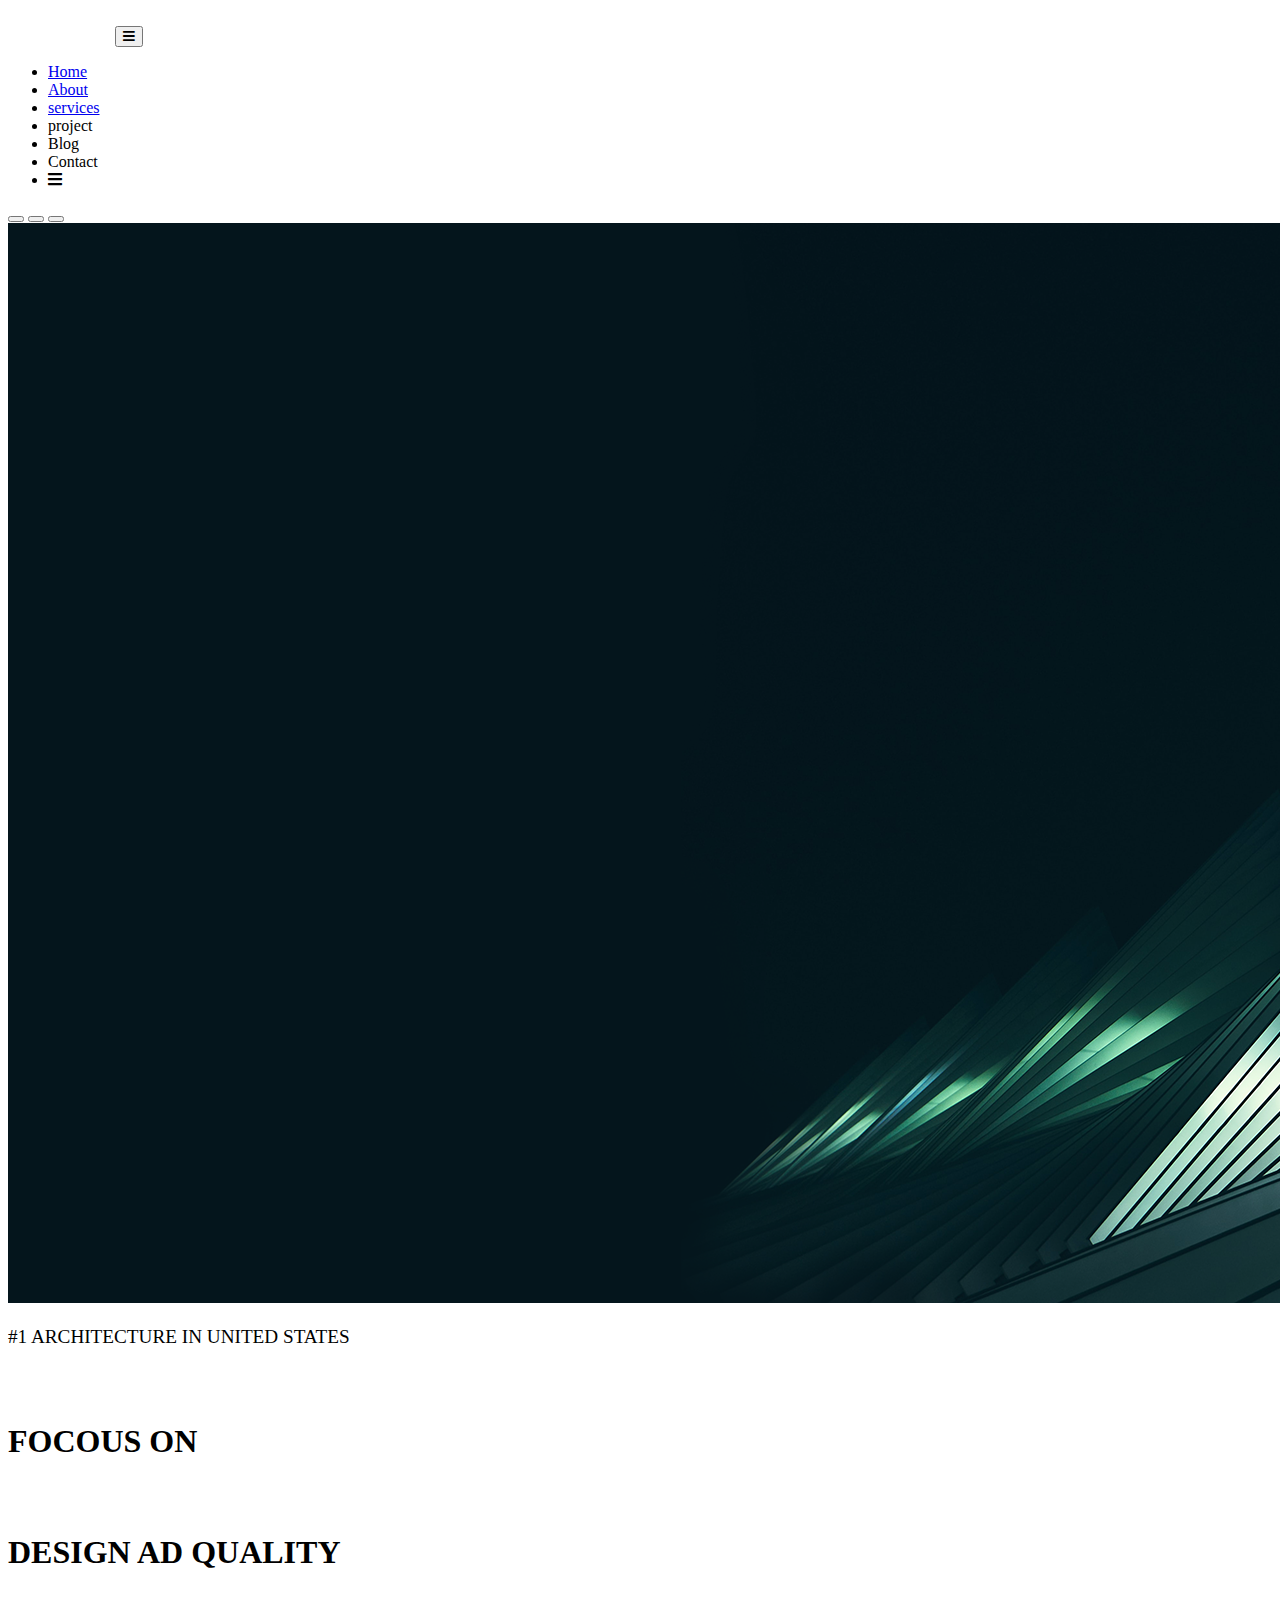
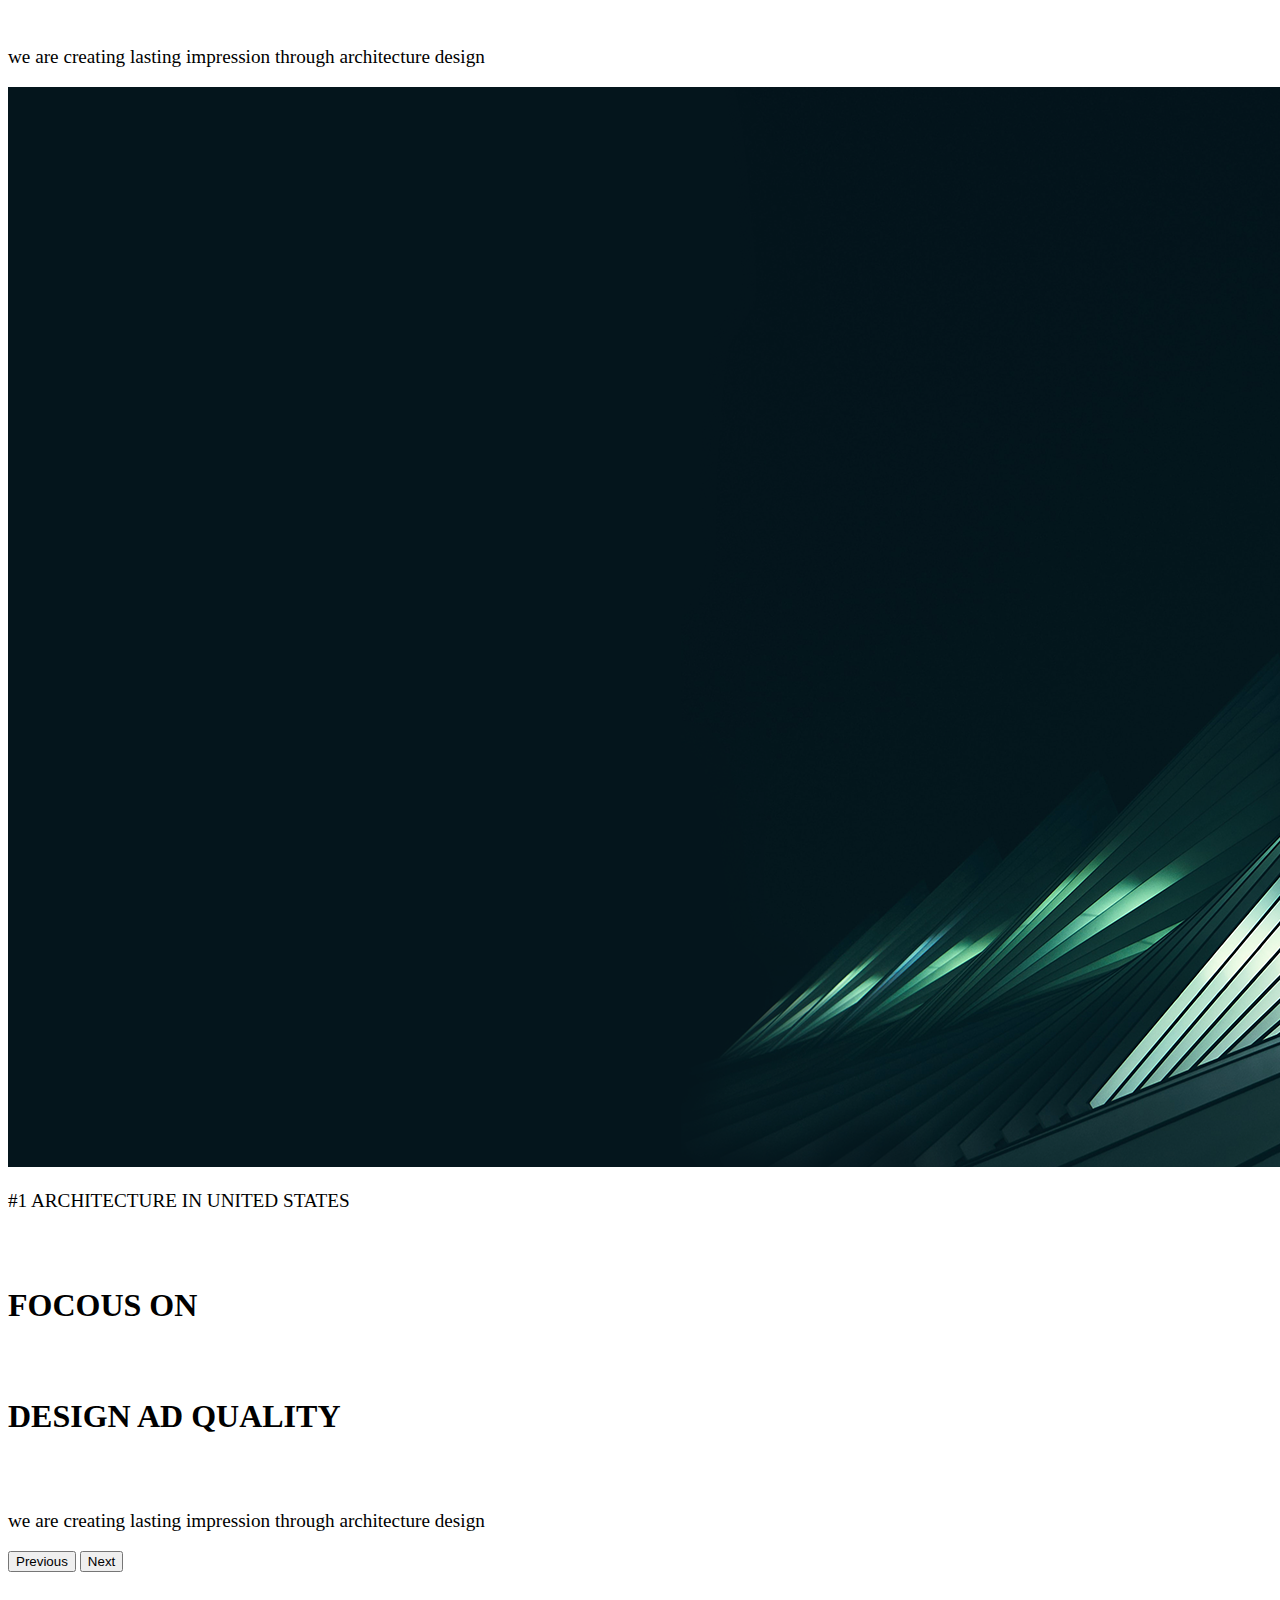
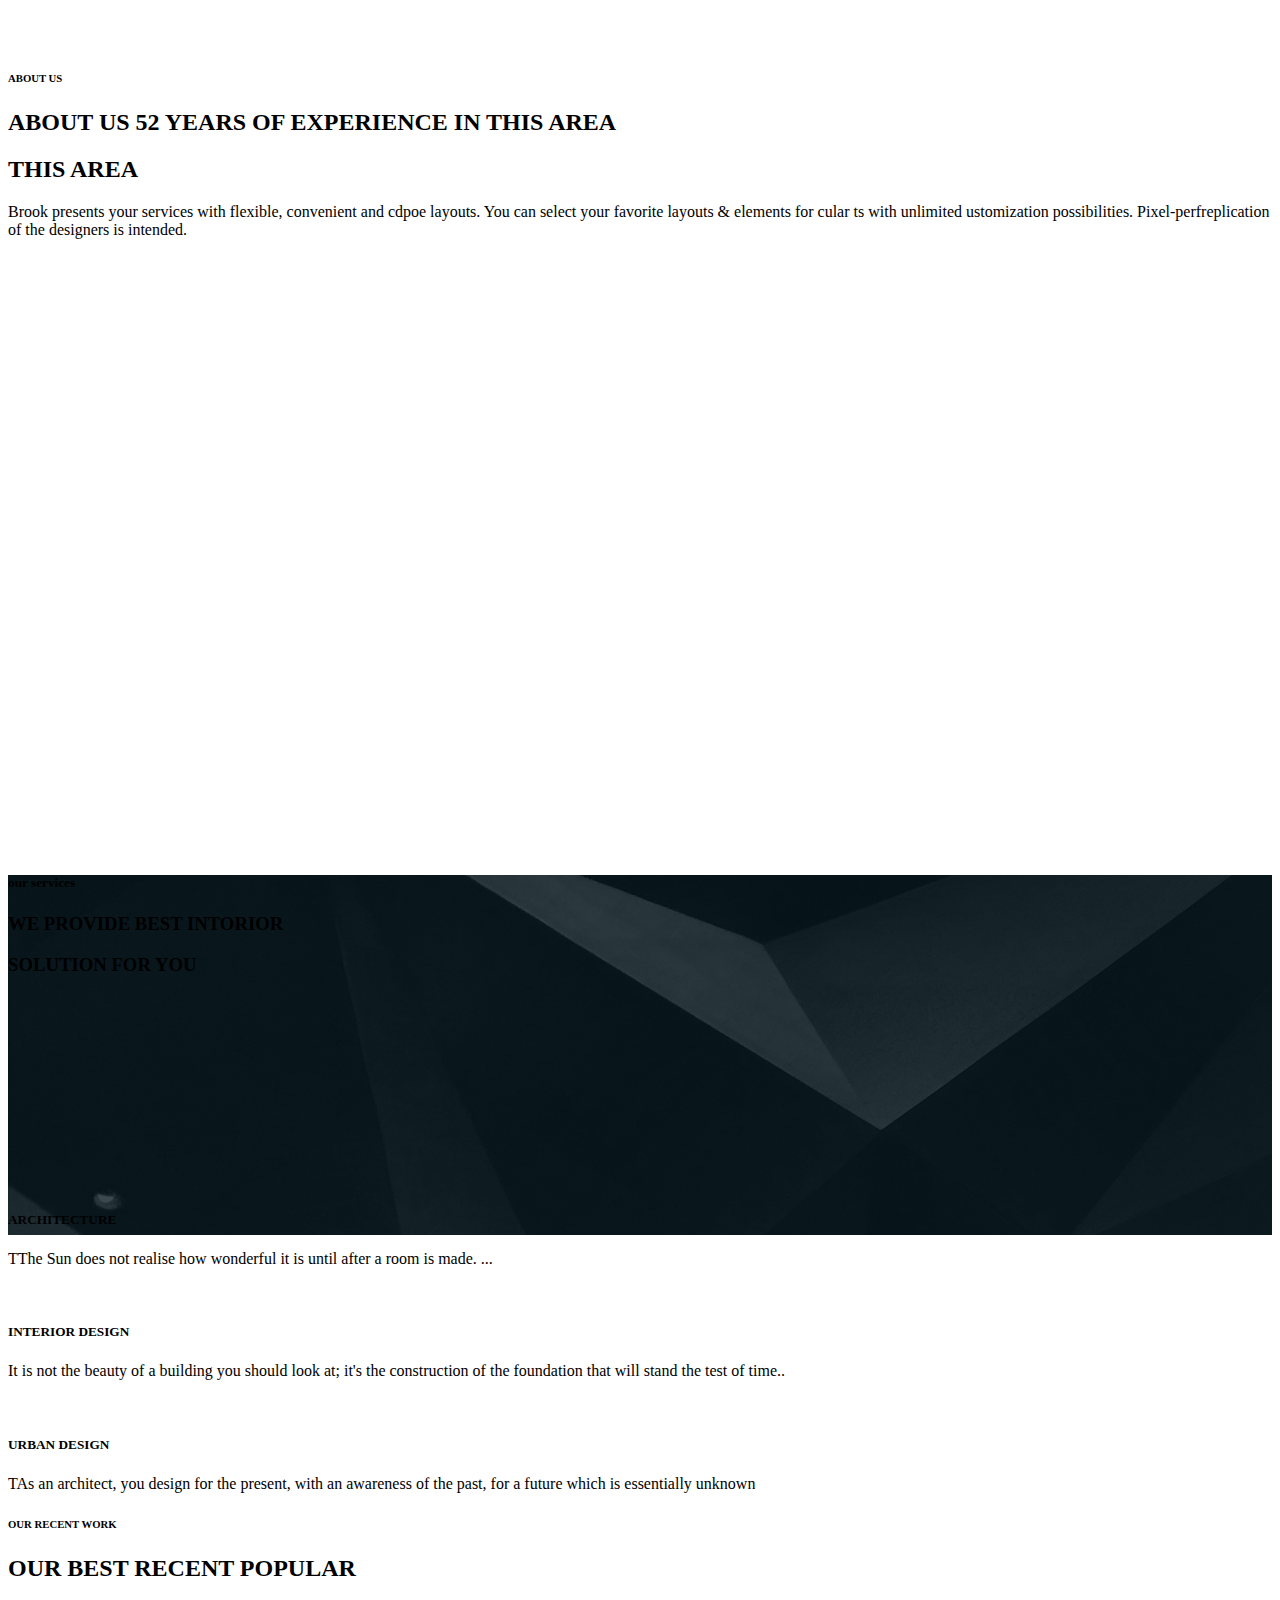
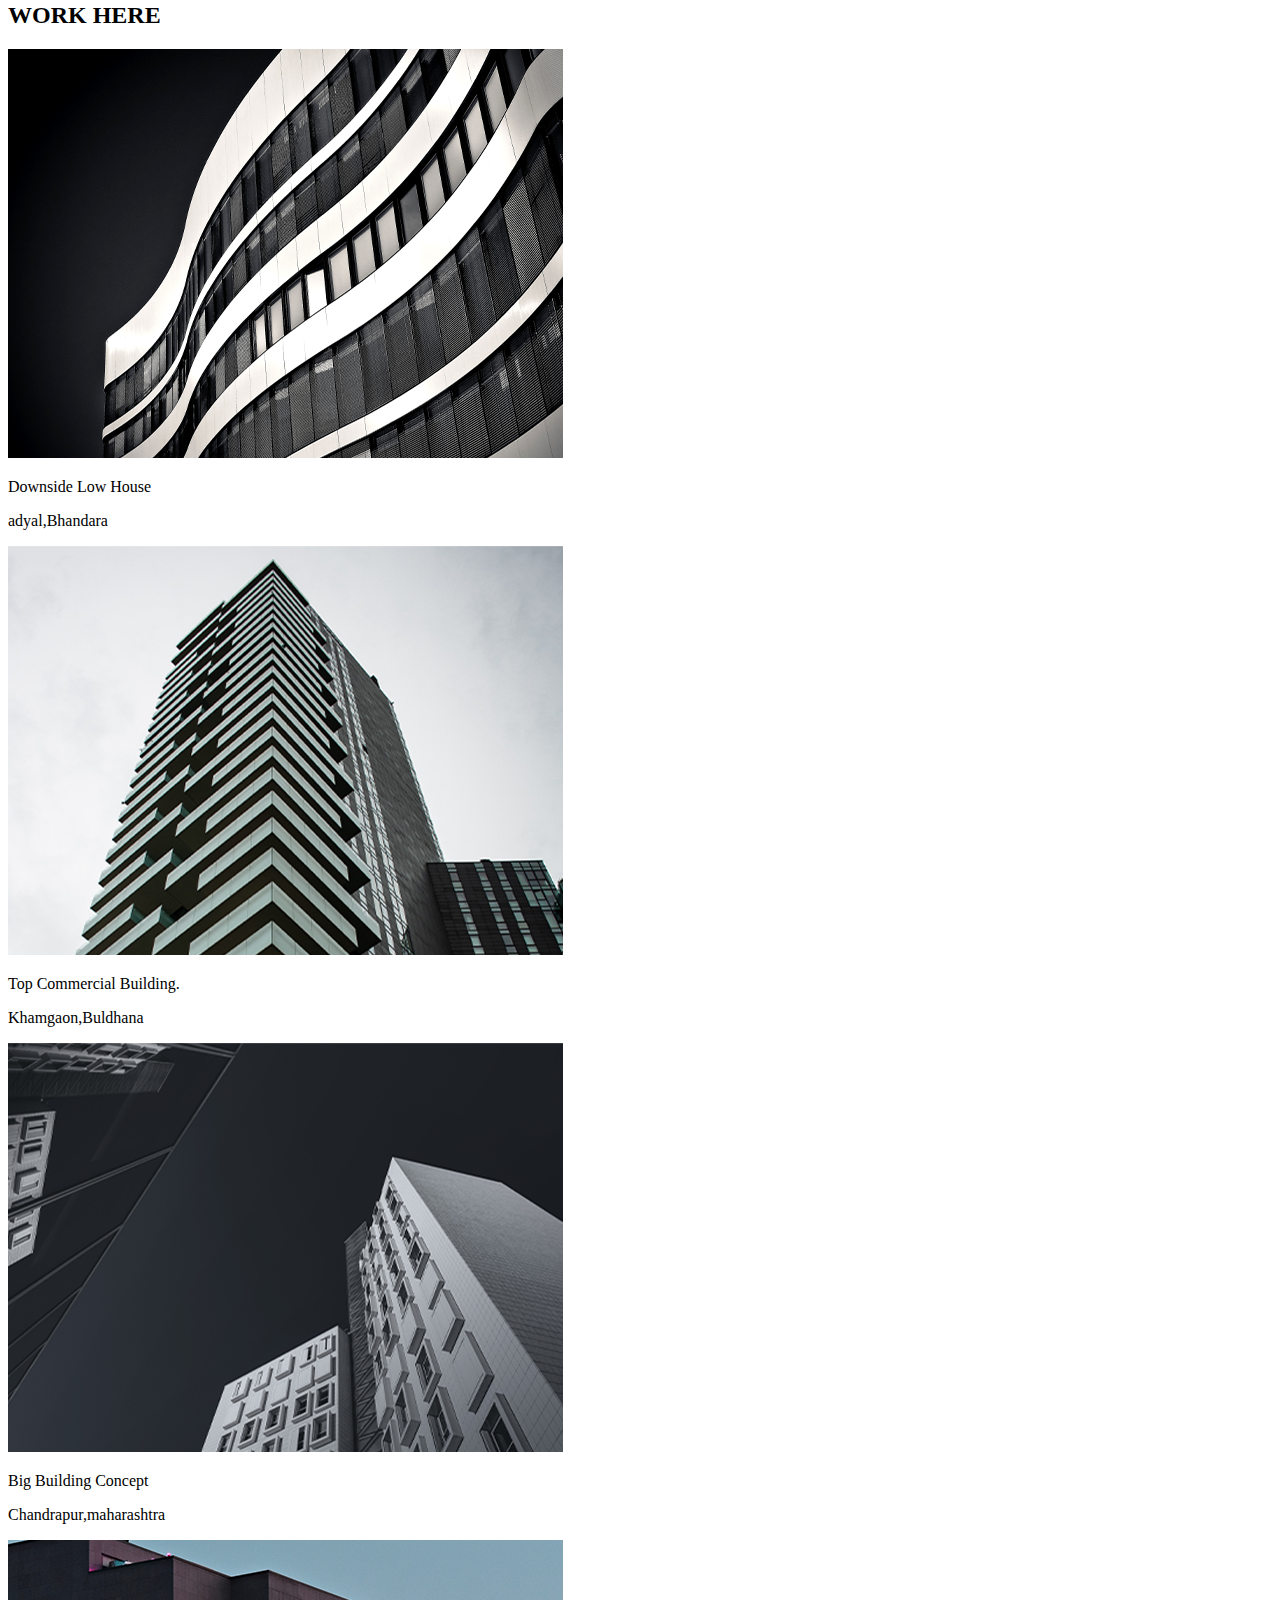
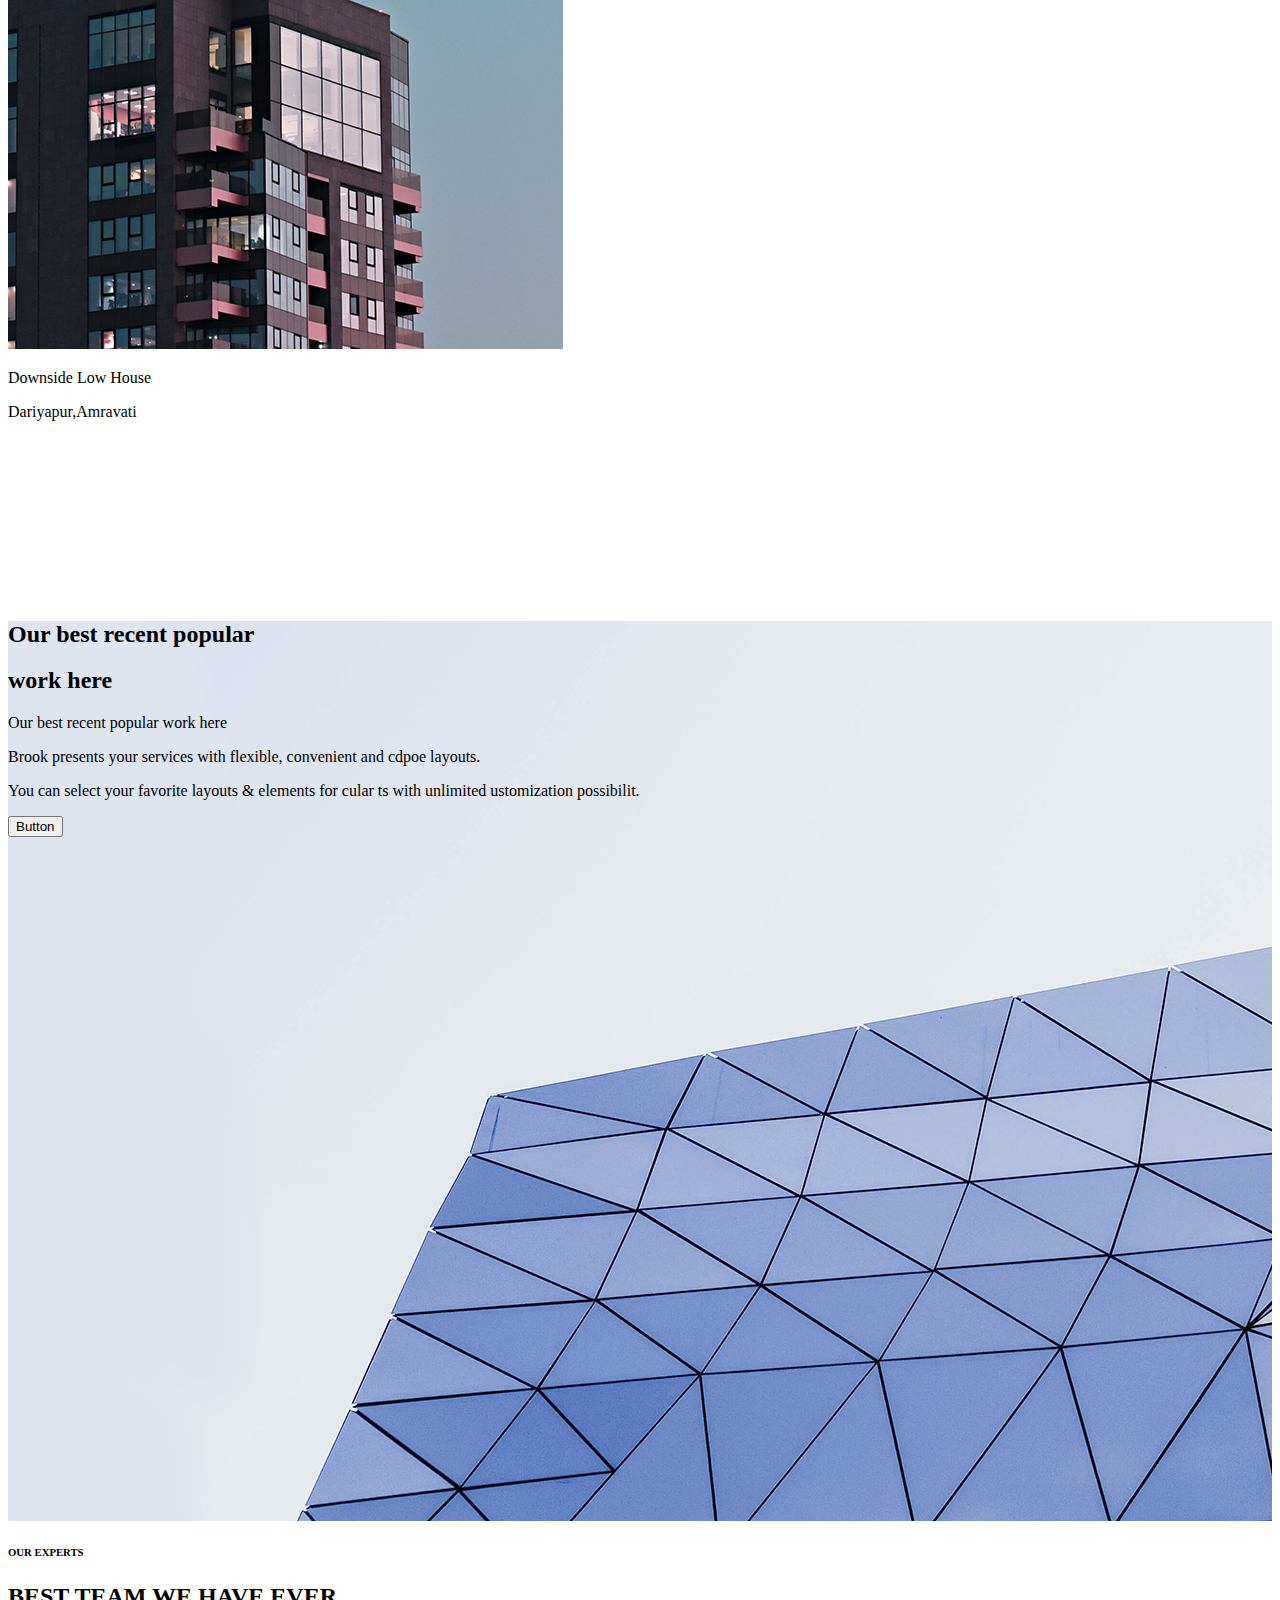
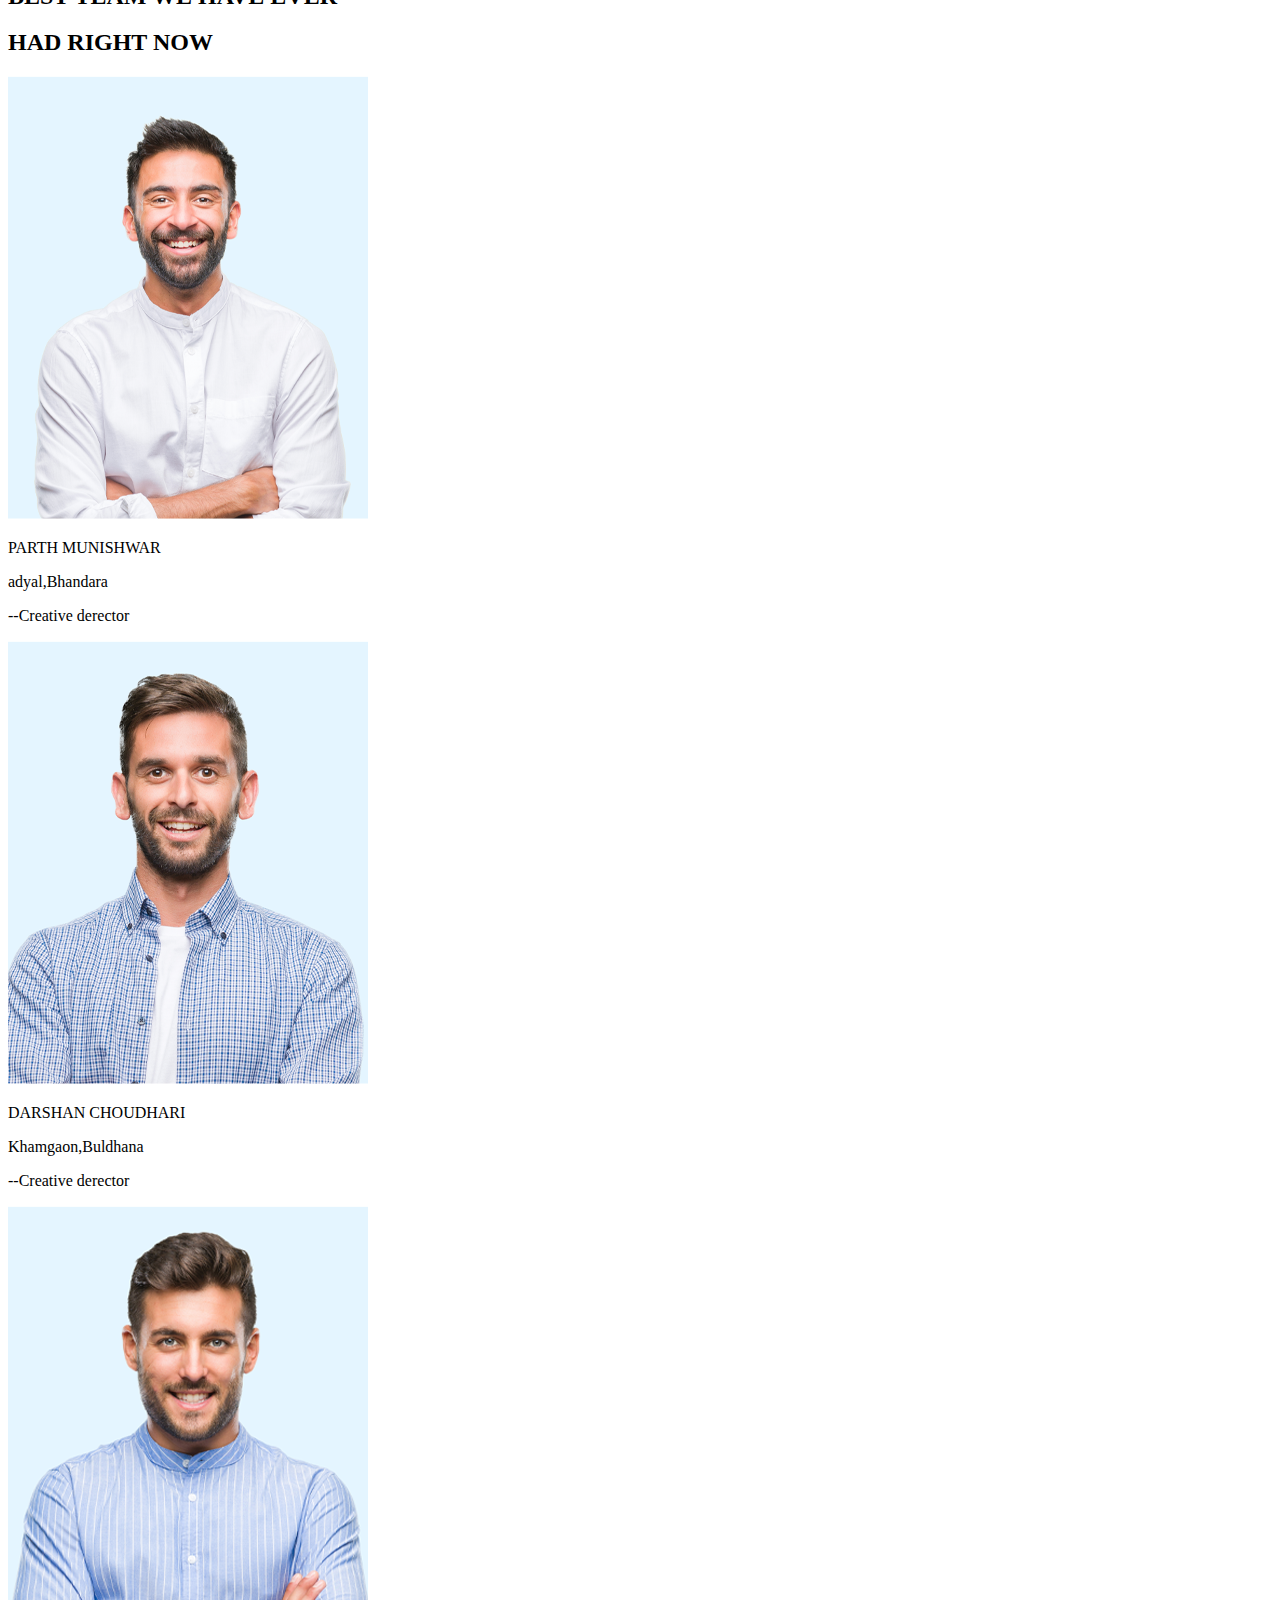
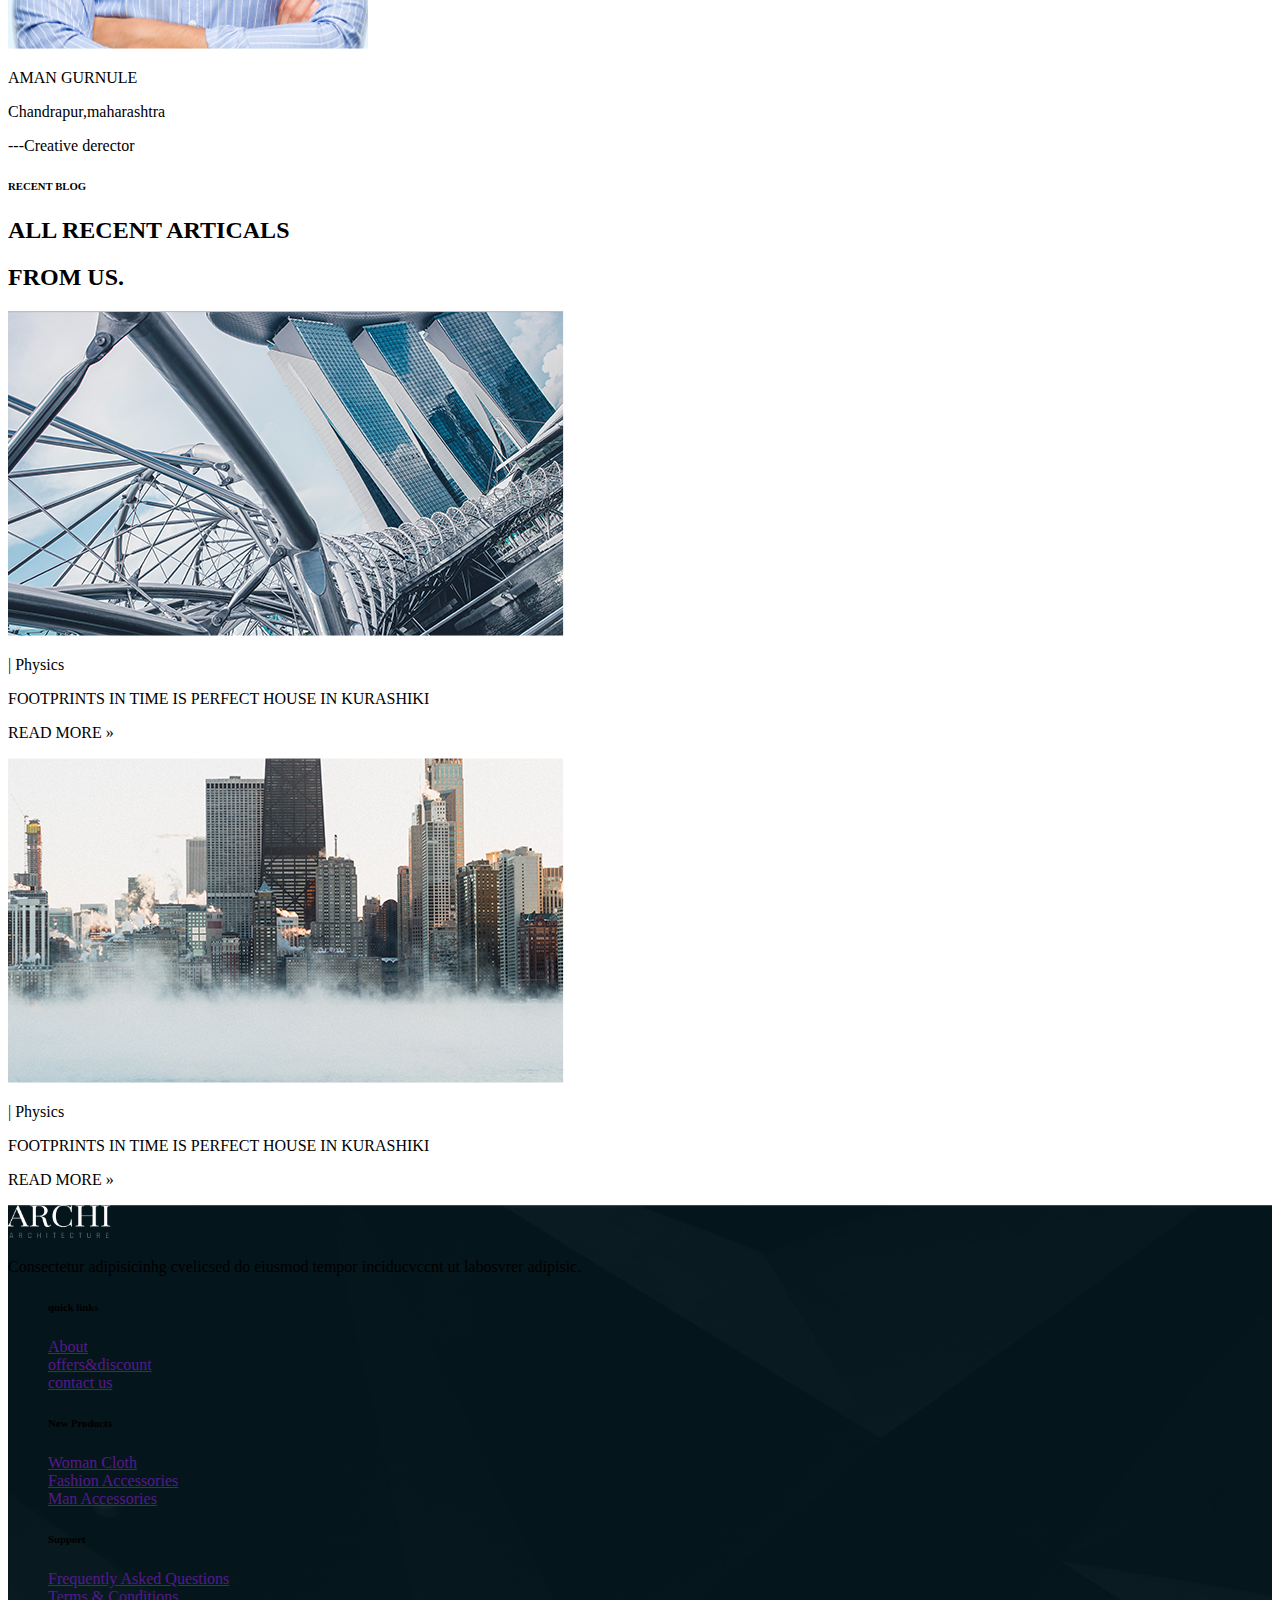
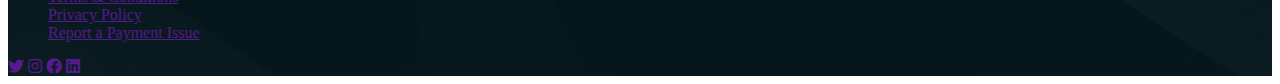
<file: projects/archie/index.html>
<!doctype html>
<html lang="en">

<head>
    <meta charset="utf-8">
    <meta name="viewport" content="width=device-width, initial-scale=1">
    <title>ARCHIE | ARCHITECTURE</title>
    <link href="https://cdn.jsdelivr.net/npm/bootstrap@5.2.3/dist/css/bootstrap.min.css" rel="stylesheet"
        integrity="sha384-rbsA2VBKQhggwzxH7pPCaAqO46MgnOM80zW1RWuH61DGLwZJEdK2Kadq2F9CUG65" crossorigin="anonymous">
    <link rel="stylesheet" href="https://cdnjs.cloudflare.com/ajax/libs/font-awesome/5.15.4/css/all.min.css">
    <link rel="stylesheet" href="css/style.css">
    <link href="https://unpkg.com/aos@2.3.1/dist/aos.css" rel="stylesheet">
    <link rel="icon" href="images/illustration/section_bg03.png">
</head>

<body>

    <section id="navbar">
        <section class="container-fluid">
            <section class="row">




                <nav class="navbar navbar-expand-lg  fixed-top" id="background">
                    <div class="container-fluid m-0" >
                        <a class="navbar-brand" href="#"><img src="images/illustration/logo (1).png" alt=""></a>
                        <button class="navbar-toggler" type="button" data-bs-toggle="collapse"
                            data-bs-target="#navbarNav" aria-controls="navbarNav" aria-expanded="false"
                            aria-label="Toggle navigation">
                            <span class="text-light"><i class="fas fa-bars"></i></span>
                        </button>
                        <div class="collapse navbar-collapse" id="navbarNav">
                            <ul class="navbar-nav ms-auto">
                                <li class="nav-item  ms-5 ps-5 pe-5">
                                    <a class="nav-link active text-light" aria-current="page" href="#">Home</a>
                                </li>
                                <li class="nav-item ps-5 pe-5">
                                    <a class="nav-link active text-light" href="#">About</a>
                                </li>
                                <li class="nav-item ps-5 pe-5">
                                    <a class="nav-link active text-light" href="#">services</a>
                                </li>
                                <li class="nav-item ps-5 pe-5">
                                    <a class="nav-link active text-light">project</a>
                                </li>
                                <li class="nav-item ps-5 pe-5">
                                    <a class="nav-link active text-light">Blog</a>
                                </li>
                                <li class="nav-item ps-5 pe-5">
                                    <a class="nav-link active text-light">Contact</a>
                                </li>
                                <li class="nav-item ps-5 pe-5">
                                    <a class="nav-link active text-light"><i class="fas fa-bars"></i></a>
                                </li>
                            </ul>
                        </div>
                    </div>
                </nav>
            </section>
        </section>
    </section>





    <section id=" maincontainer">




        <section id="sectionone">
            <section class="container-fluid">
                <section class="row">
                    <div id="carouselExampleCaptions" class="carousel slide p-0" data-bs-ride="false">
                        <div class="carousel-indicators">
                            <button type="button" data-bs-target="#carouselExampleCaptions" data-bs-slide-to="0"
                                class="active" aria-current="true" aria-label="Slide 1"></button>
                            <button type="button" data-bs-target="#carouselExampleCaptions" data-bs-slide-to="1"
                                aria-label="Slide 2"></button>
                            <button type="button" data-bs-target="#carouselExampleCaptions" data-bs-slide-to="2"
                                aria-label="Slide 3"></button>
                        </div>
                        <div class="carousel-inner p-0">
                            <div class="carousel-item active ">
                                <img src="images/illustration/h1_hero.png" class="d-block w-100 img-fluid" alt="...">
                                <div class="carousel-caption mb-md-5 pb-md-5">
                                    <P id="quote" class="mb-2 d-none d-md-block "> #1 ARCHITECTURE IN UNITED STATES</P>
                                    <H6 id="heading">
                                        <p class="m-0 p-0">FOCOUS ON </p>
                                    </H6>
                                    <H6 id="heading">
                                        <P class="m-0 p-0">DESIGN AD QUALITY</P>
                                    </H6>
                                    <p id="quote">we are creating lasting impression through architecture design</p>
                                </div>
                            </div>
                            <div class="carousel-item">
                                <img id="carousal2" src="images/illustration/h1_hero.png"
                                    class="d-block w-100 img-fluid" alt="...">
                                <div class="carousel-caption mb-md-5 pb-md-5 mt-md-5 pt-md-5">
                                    <P id="quote" class="mb-2"> #1 ARCHITECTURE IN UNITED STATES</P>
                                    <H6 id="heading">
                                        <p class="m-0 p-0">FOCOUS ON </p>
                                    </H6>
                                    <H6 id="heading">
                                        <P class="m-0 p-0">DESIGN AD QUALITY</P>
                                    </H6>
                                    <p id="quote">we are creating lasting impression through architecture design</p>
                                </div>

                            </div>

                        </div>
                        <button class="carousel-control-prev" type="button" data-bs-target="#carouselExampleCaptions"
                            data-bs-slide="prev">
                            <span class="carousel-control-prev-icon" aria-hidden="true"></span>
                            <span class="visually-hidden">Previous</span>
                        </button>
                        <button class="carousel-control-next" type="button" data-bs-target="#carouselExampleCaptions"
                            data-bs-slide="next">
                            <span class="carousel-control-next-icon" aria-hidden="true"></span>
                            <span class="visually-hidden">Next</span>
                        </button>
                    </div>



                </section>
            </section>
        </section>




        <section id="sectiontwo">

            <section class="container-fluid mt-5">
                <section class="row text-center">
                    <div class="col-12 col-md-6 text-center" id="about1">
                        <h6>ABOUT US</h6>
                        <h2>ABOUT US
                            52 YEARS OF EXPERIENCE IN THIS AREA</h2>
                        <h2>THIS AREA</h2>
                        <p>Brook presents your services with flexible, convenient and cdpoe layouts. You can select your
                            favorite layouts & elements for cular ts with unlimited ustomization possibilities.
                            Pixel-perfreplication of the designers is intended.</p>
                    </div>
                    <div data-aos="flip-left"
                    data-aos-easing="ease-out-cubic"
                    data-aos-duration="2000"  class="col-12 col-md-6">
                        <img src="images/illustration/about1.png" class="img-fluid" alt="">



                    </div>


                </section>
            </section>

        </section>


        <section id="sectionthree">
            <section class="container-fluid mt-5" id="bg3">
                <section class="row">
                    <div class="col-12 text-center text-light mt-5">
                        <h5> our services</h5>
                        <h3>WE PROVIDE BEST INTORIOR</h3>
                        <h3>SOLUTION FOR YOU</h3>
                    </div>






                </section>
            </section>

        </section>



        <section id="cardsection">
            <section class="container-fluid">
                <section class="row">
                    <div class="card-group">
                        <div class="card text-center border m-2 col-12 col-md-3">
                            <div data-aos="fade-down" class="display-1 "><i class="fas fa-building"></i></div>
                            <div class="card-body">
                                <h5 class="card-title">
                                    ARCHITECTURE</h5>
                                <p class="card-text">TThe Sun does not realise how wonderful it is until after a room is
                                    made. ...</p>

                            </div>
                        </div>
                        <div  class="card text-center border m-2 col-12 col-md-3">
                            <div data-aos="fade-down" class="display-1 "><i class="fas fa-couch"></i></div>
                            <div class="card-body">
                                <h5 class="card-title">INTERIOR DESIGN</h5>
                                <p class="card-text">It is not the beauty of a building you should look at; it's the
                                    construction of the foundation that will stand the test of time..</p>

                            </div>
                        </div>
                        <div  class="card text-center border m-2 col-12 col-md-3">
                            <div data-aos="fade-down" class="display-1 "> <i class="fas fa-tv"></i></div>
                            <div class="card-body">
                                <h5 class="card-title">URBAN DESIGN</h5>
                                <p class="card-text">TAs an architect, you design for the present, with an awareness of
                                    the past, for a future which is essentially unknown</p>

                            </div>
                        </div>
                    </div>
                </section>

            </section>

        </section>

        <section id="work">
            <section class="container-fluid mt-5">
                <section class="row text-center justify-content-around mt-5">
                    <div class="">
                        <h6>OUR RECENT WORK</h6>
                        <h2>OUR BEST RECENT POPULAR</h2>
                        <h2>WORK HERE</h2>
                    </div>
                    <div class="card col-12 col-md-5 mt-5" style="width: 18rem;">
                        <img  id="effect" src="images/illustration/popular1.png" class="card-img-top img-fluid" alt="...">
                        <div class="card-body">
                            <p class="card-text">Downside Low House</p>
                            <p>adyal,Bhandara</p>
                        </div>
                    </div>
                    <div class="card col-12 col-md-5 mt-5" style="width: 18rem;">
                        <img id="effect" src="images/illustration/popular2.png" class="card-img-top img-fluid" alt="...">
                        <div class="card-body">
                            <p class="card-text">Top Commercial Building.</p>
                            <p>Khamgaon,Buldhana</p>
                        </div>
                    </div>
                    <div class="card col-12 col-md-5 mt-5" style="width: 18rem;">
                        <img id="effect" src="images/illustration/popular3.png" class="card-img-top img-fluid" alt="...">
                        <div class="card-body">
                            <p class="card-text">Big Building Concept</p>
                            <p>Chandrapur,maharashtra</p>
                        </div>
                    </div>

                    <div class="card col-12 col-md-5 mt-5" style="width: 18rem;">
                        <img id="effect"  src="images/illustration/popular4.png" class="card-img-top img-fluid" alt="...">
                        <div class="card-body">
                            <p class="card-text">Downside Low House</p>
                            <p>Dariyapur,Amravati</p>
                        </div>
                    </div>
                </section>
            </section>
        </section>


        <section id="best">
            <section class="container-fluid " id="dark">
                <section class="row float-start" id="words">
                    <div class="mt-5 ">
                        <h2>Our best recent popular</h2>
                        <h2>work here</h2>
                        <p class=" display-6">
                            Our best recent popular work here</p>
                        <p class=" display-6"> Brook presents your services with flexible, convenient and cdpoe layouts.
                        </p>
                        <p class="display-6">You can select your favorite layouts & elements for cular ts with unlimited
                            ustomization possibilit.</p>
                    </div>
                    <div class="text-center">
                        <button class="btn btn-danger" type="button">Button</button>
                    </div>

                </section>
            </section>

        </section>

        <section id="experts">
            <section class="container-fluid mt-5">
                <section class="row text-center justify-content-around mt-5">
                    <div class="">
                        <h6>OUR EXPERTS</h6>
                        <h2>BEST TEAM WE HAVE EVER</h2>
                        <h2>HAD RIGHT NOW</h2>
                    </div>
                    <div class="card col-12 col-md-5 mt-5" style="width: 18rem;">
                        <img src="images/illustration/team1.png" class="card-img-top img-fluid" alt="...">
                        <div class="card-body">
                            <p class="card-text">PARTH MUNISHWAR</p>
                            <p>adyal,Bhandara</p>
                            <P>--Creative derector</P>
                        </div>
                    </div>
                    <div class="card col-12 col-md-5 mt-5" style="width: 18rem;">
                        <img src="images/illustration/team2.png" class="card-img-top img-fluid" alt="...">
                        <div class="card-body">
                            <p class="card-text">DARSHAN CHOUDHARI</p>
                            <p>Khamgaon,Buldhana</p>
                            <P>--Creative derector</P>
                        </div>
                    </div>
                    <div class="card col-12 col-md-5 mt-5" style="width: 18rem;">
                        <img src="images/illustration/team3.png" class="card-img-top img-fluid" alt="...">
                        <div class="card-body">
                            <p class="card-text">AMAN GURNULE</p>
                            <p>Chandrapur,maharashtra</p>
                            <P>---Creative derector</P>
                        </div>
                    </div>


                    </div>
                </section>
            </section>
        </section>

        <section id="blogs">
            <section class="container-fluid mt-5">
                <section class="row text-center justify-content-around mt-5">
                    <div class="">
                        <h6>RECENT BLOG</h6>
                        <h2>
                            ALL RECENT ARTICALS</h2>
                        <h2>FROM US.</h2>
                    </div>
                    <div class="card col-12 col-md-6 mt-5" style="width: 42rem;">
                        <img id="effect"  src="images/illustration/home-blog1.png" class="card-img-top img-fluid" alt="...">
                        <div class="card-body">
                            <p class="card-text">| Physics</p>
                            <p>FOOTPRINTS IN TIME IS PERFECT HOUSE IN KURASHIKI</p>
                            <P>READ MORE »</P>
                        </div>
                    </div>
                    <div class="card col-12 col-md-6 mt-5" style="width: 42rem;">
                        <img id="effect"  src="images/illustration/home-blog2.png" class="card-img-top img-fluid" alt="...">
                        <div class="card-body">
                            <p class="card-text">| Physics</p>
                            <p>FOOTPRINTS IN TIME IS PERFECT HOUSE IN KURASHIKI</p>
                            <P>READ MORE »</P>
                        </div>
                    </div>

                    </div>


                    </div>
                </section>
            </section>
        </section>





        <section id="footer">
            <section class="container-fluid mt-5">
                <section class="row" id="footerbg">
                    <div class="col-12 col-md-3 mt-5 text-center text-decoration-none text-light" id="marginfooter">
                        <div class="text-light container-fluid w-100">
                            <img src="images/illustration/logo2_footer.png" class="img-fluid" alt="">


                            <p>
                                Consectetur adipisicinhg cvelicsed do eiusmod tempor inciducvccnt ut labosvrer adipisic.
                            </p>
                        </div>


                    </div>

                    <div class="col-12 col-md-3 mt-5 text-center text-decoration-none text-light" id="marginfooter">
                        <ul class="text-center text-light" type="none">
                            <li class="lh-lg">
                                <h6 class="text-uppercase">quick links</h6>
                            </li>
                            <li class="lh-lg"><a class="text-decoration-none text-light" href="">About</a></li>
                            <li class="lh-lg"><a class="text-decoration-none text-light" href="">offers&discount</a></li>
                            <li class="lh-lg"><a class="text-decoration-none text-light" href="">contact us</a></li>
                        </ul>

                    </div>
                    <div class="col-12 col-md-3 mt-5 text-center text-decoration-none text-light" id="marginfooter">
                        <ul class="text-center" type="none">
                            <li class="lh-lg">
                                <h6 class="text-decoration-none text-light text-uppercase">New Products</h6>
                            </li>
                            <li class="lh-lg"><a class="text-decoration-none text-light" href="">Woman Cloth</a></li>
                            <li class="lh-lg"><a class="text-decoration-none text-light" href="">Fashion Accessories</a></li>
                            <li class="lh-lg"><a class="text-decoration-none text-light" href="">Man Accessories</a></li>
                        </ul>

                    </div>

                    <div class="col-12 col-md-3 mt-5 text-center text-decoration-none text-light" id="marginfooter">
                        <ul class="text-center" type="none">
                            <li>
                                <h6 class="text-decoration-none text-light text-uppercase">Support</h6>
                            </li>
                            <li class="lh-lg"><a class="text-decoration-none text-light" href="">Frequently Asked Questions</a></li>
                            <li class="lh-lg"><a class="text-decoration-none text-light" href="">Terms & Conditions</a></li>
                            <li class="lh-lg"><a class="text-decoration-none text-light" href="">Privacy Policy</a></li>
                            <li class="lh-lg"><a class="text-decoration-none text-light" href="">Report a Payment Issue</a></li>

                        </ul>
                    </div>


                    <div class="col-12 text-center display-6 text-light lh-sm">
                        <a href="">
                            <span class="lh-lg" ><i class="fab fa-twitter"></i></span></a>
                          <a href="">  <span class="lh-lg" ><i class="fab fa-instagram"></i></span></a>
                            <a href=""><span class="lh-lg" ><i class="fab fa-facebook"></i></span></a>
                          <a href="">  <span class="lh-lg" ><i class="fab fa-linkedin"></i></span></a>
                        

                    </div>

                </section>
            </section>

        </section>






    </section>






    <script src="https://cdn.jsdelivr.net/npm/bootstrap@5.2.3/dist/js/bootstrap.bundle.min.js"
        integrity="sha384-kenU1KFdBIe4zVF0s0G1M5b4hcpxyD9F7jL+jjXkk+Q2h455rYXK/7HAuoJl+0I4"
        crossorigin="anonymous"></script>
        <script src="https://unpkg.com/aos@2.3.1/dist/aos.js"></script>
        <script>
            AOS.init();
          </script> 
</body>

</html>
</file>
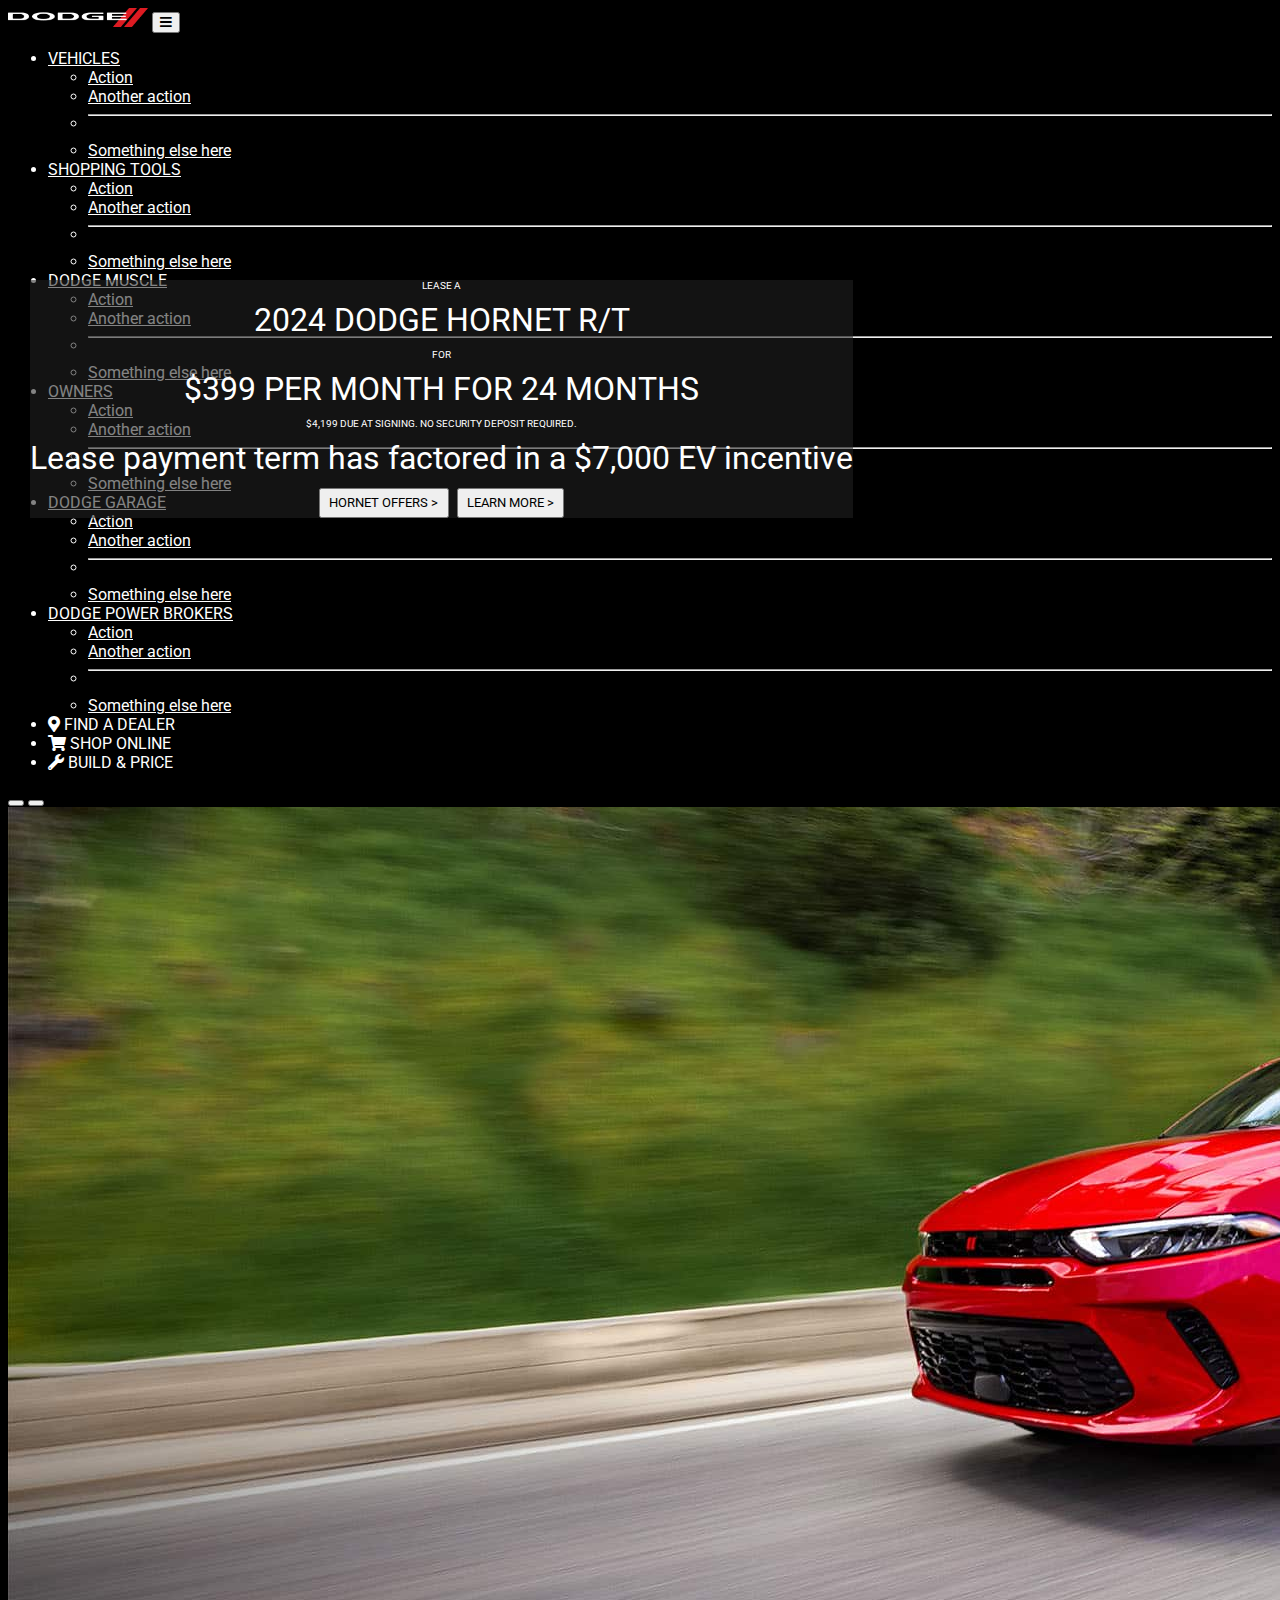
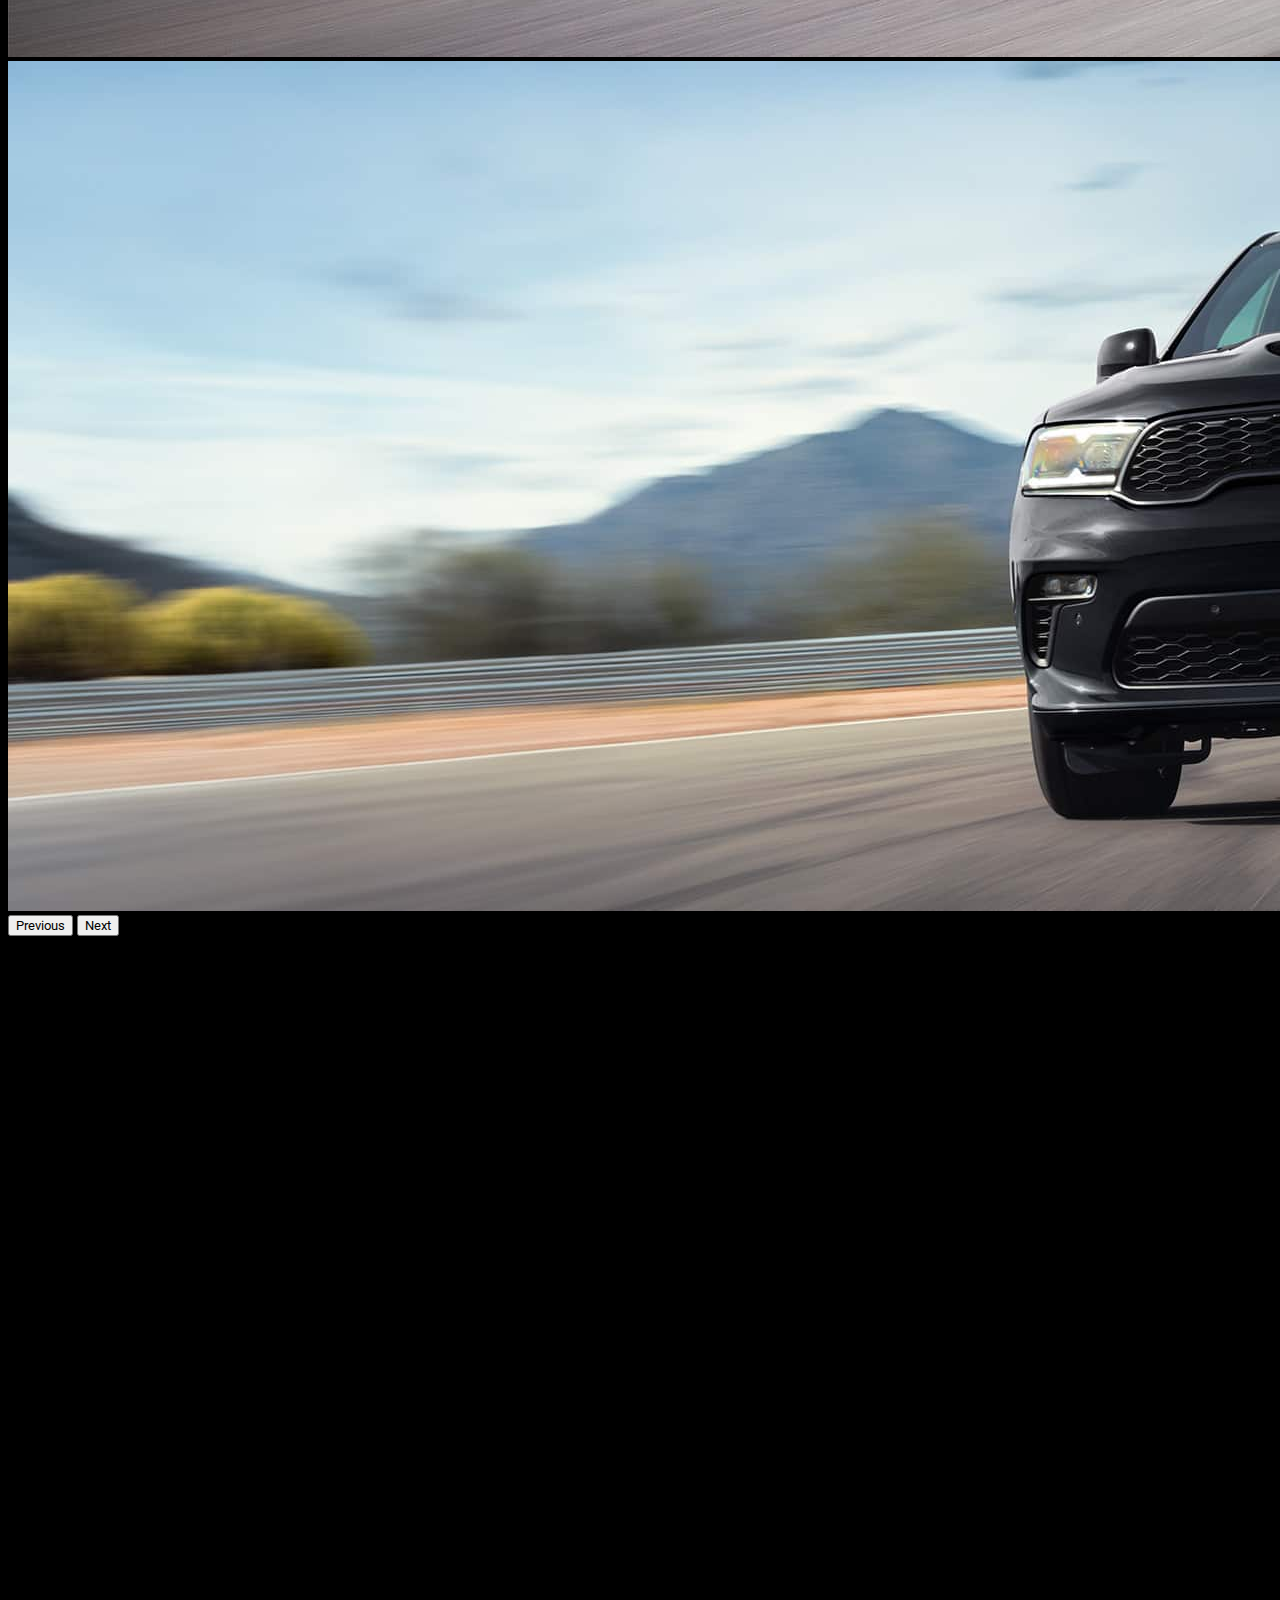
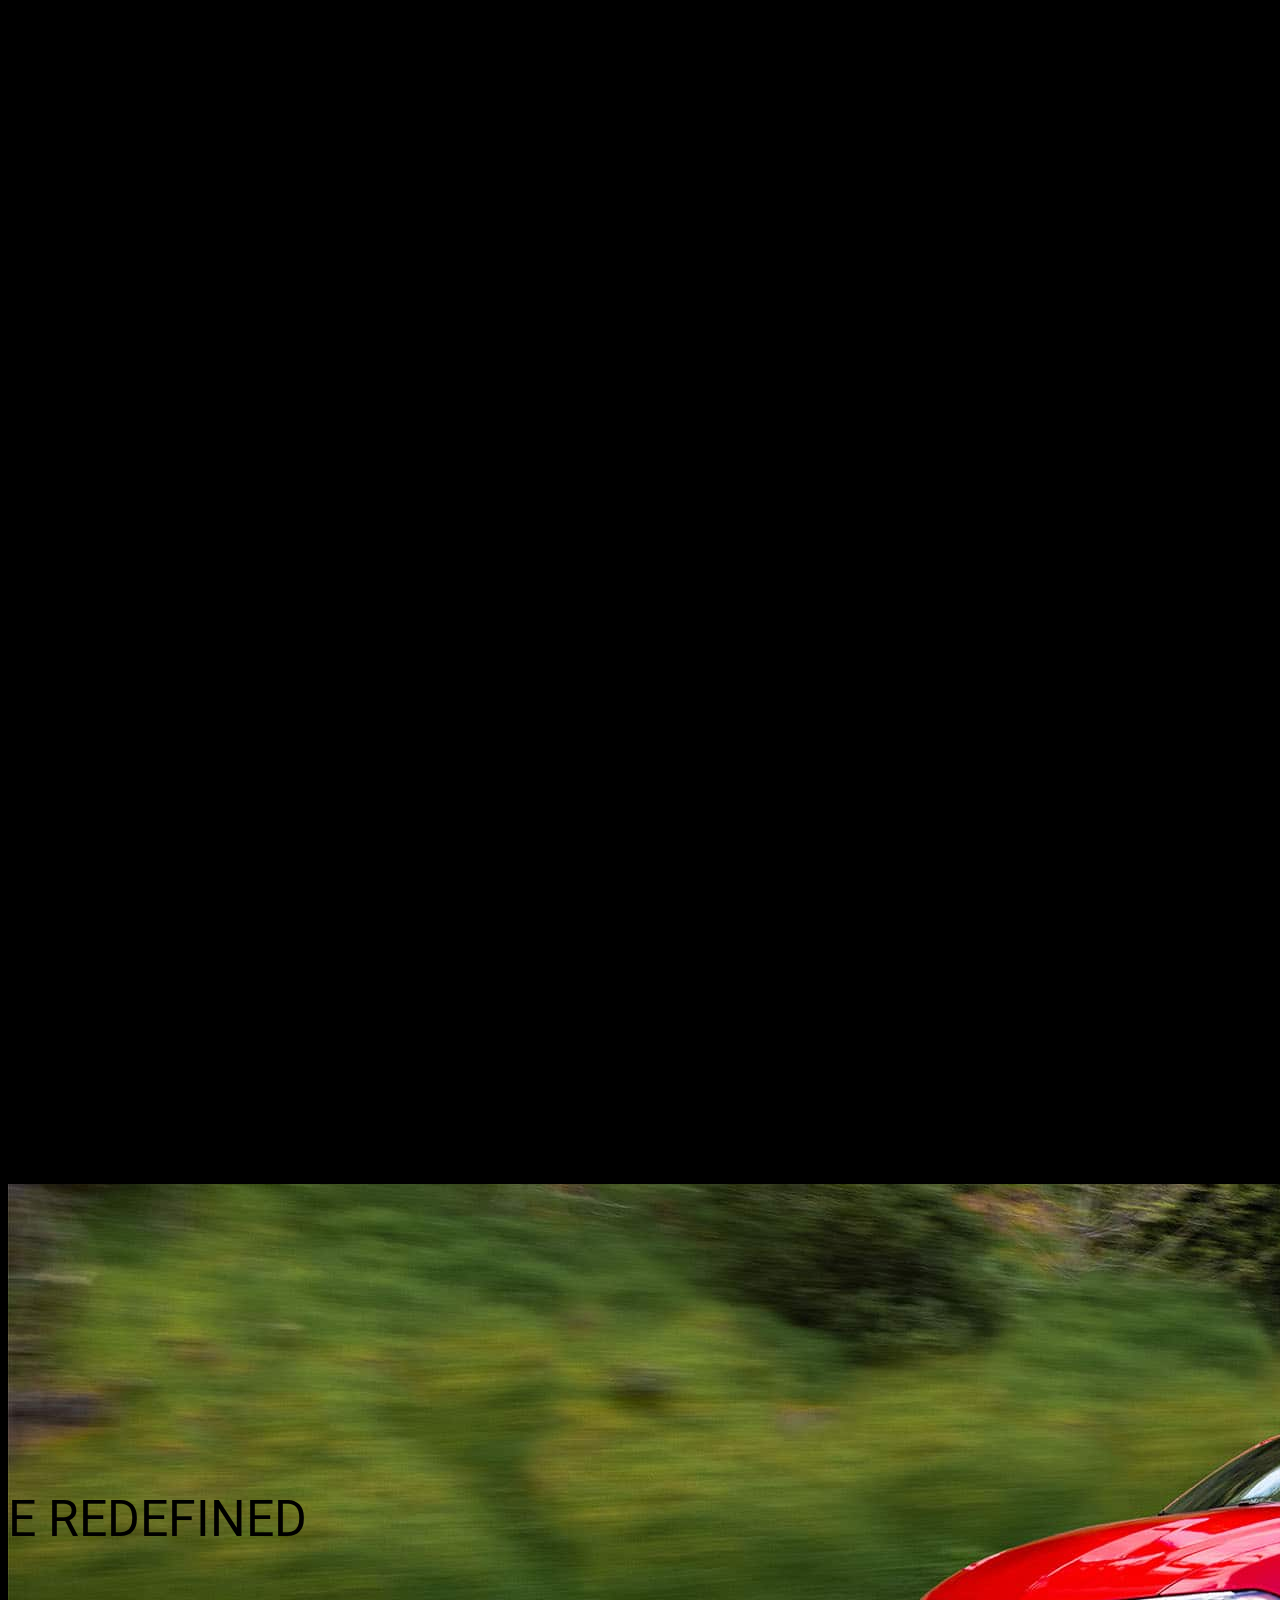
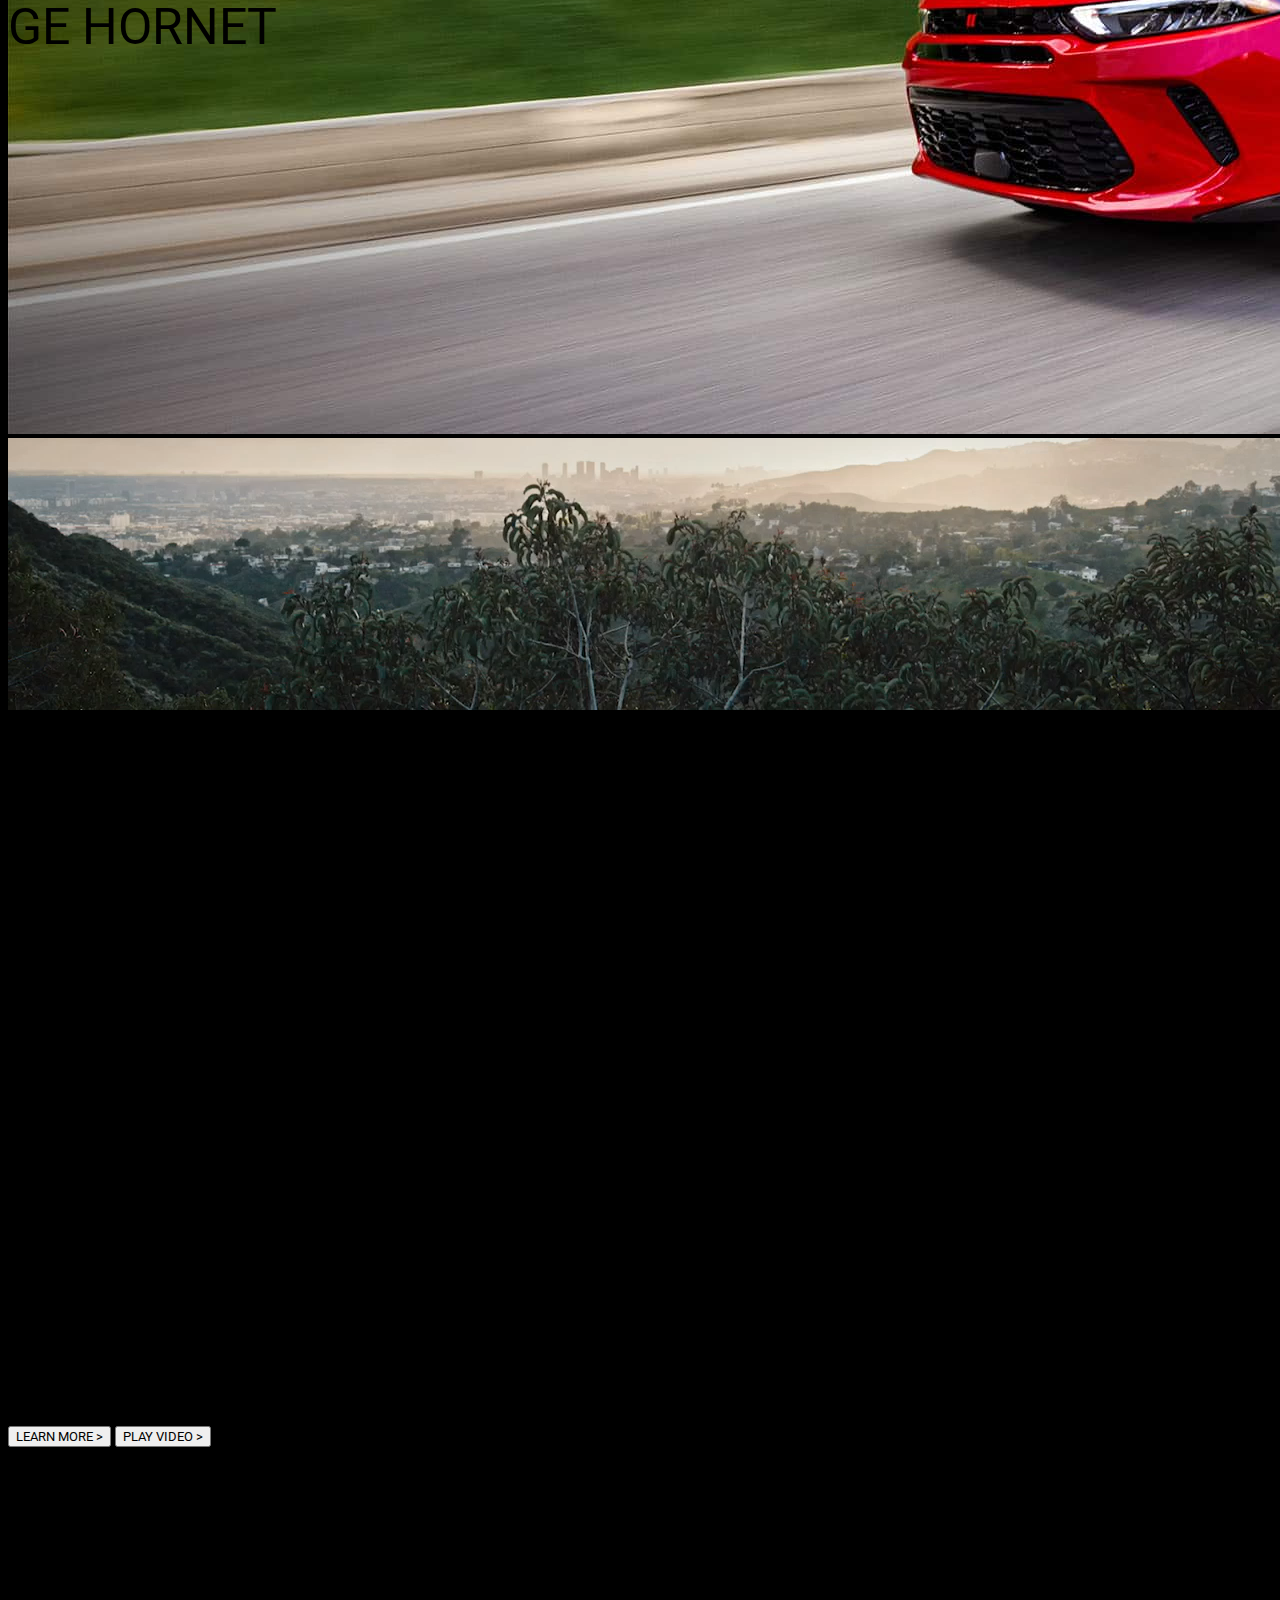
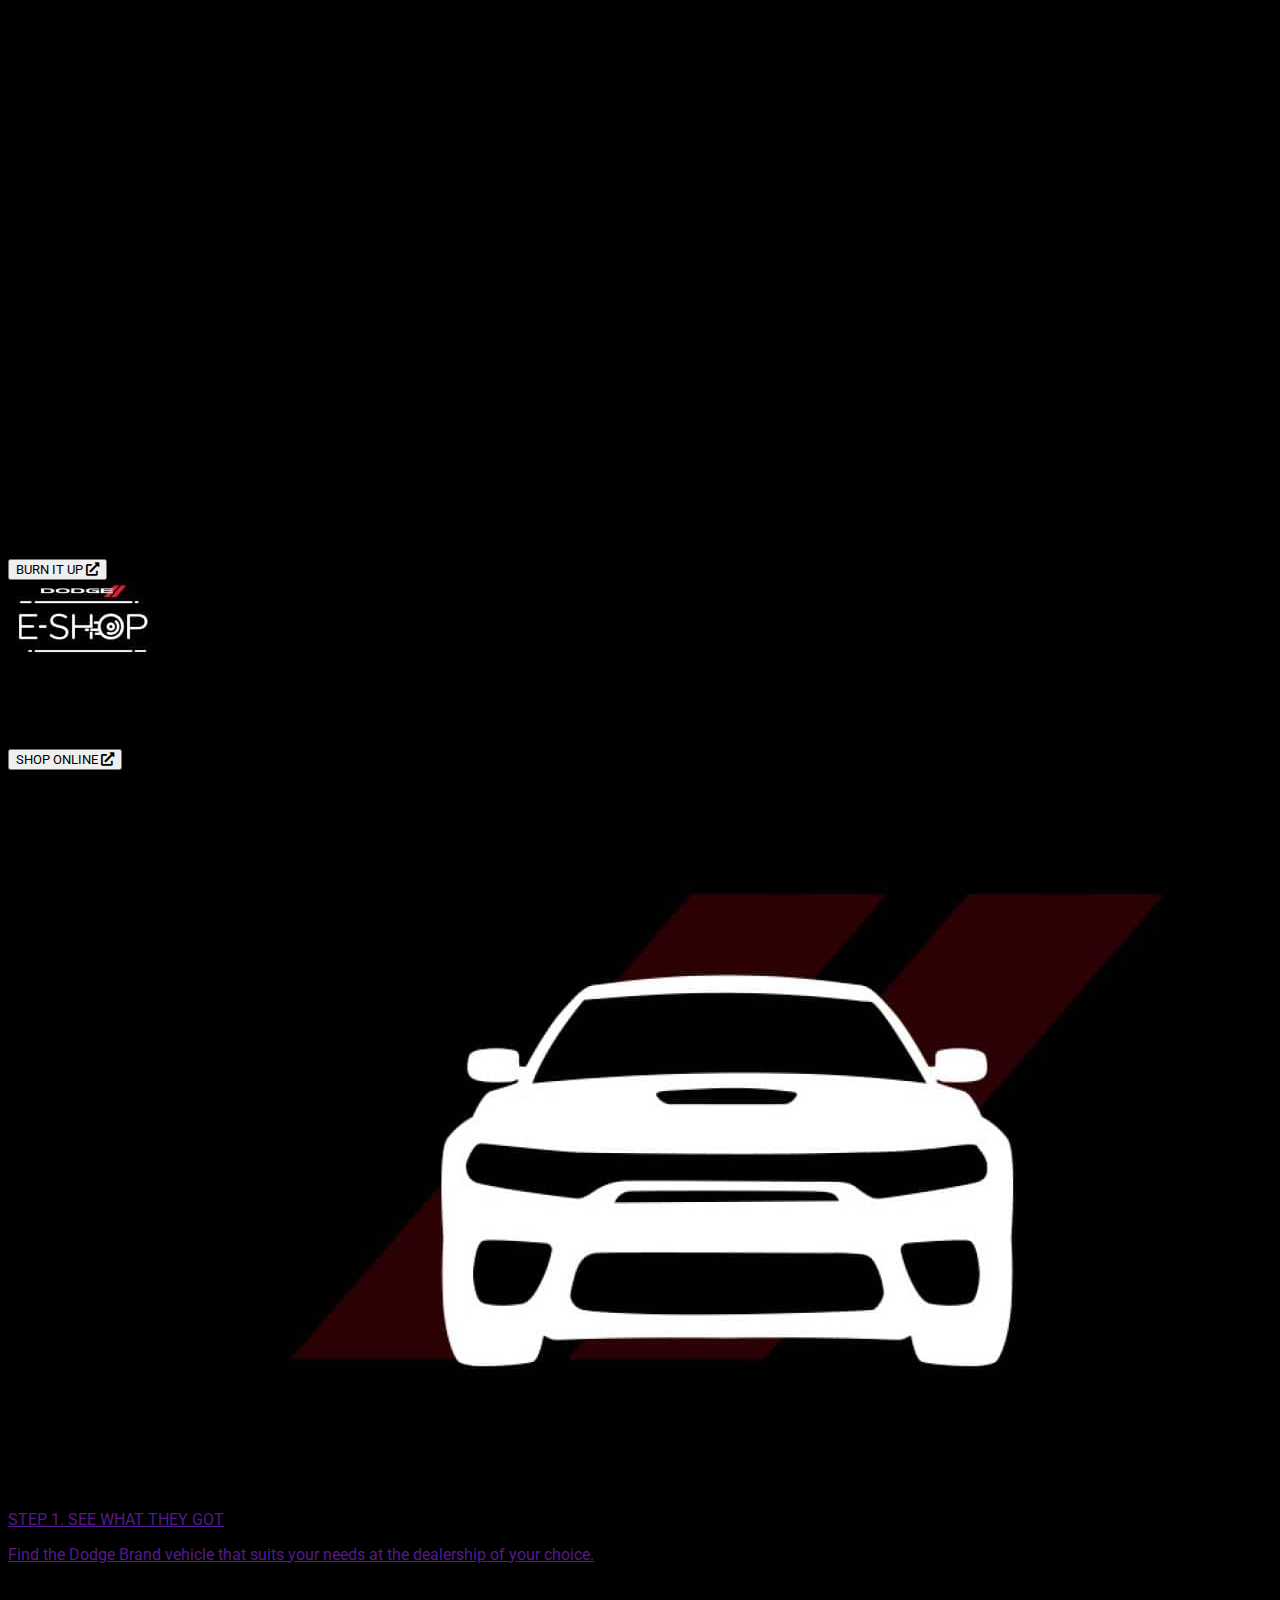
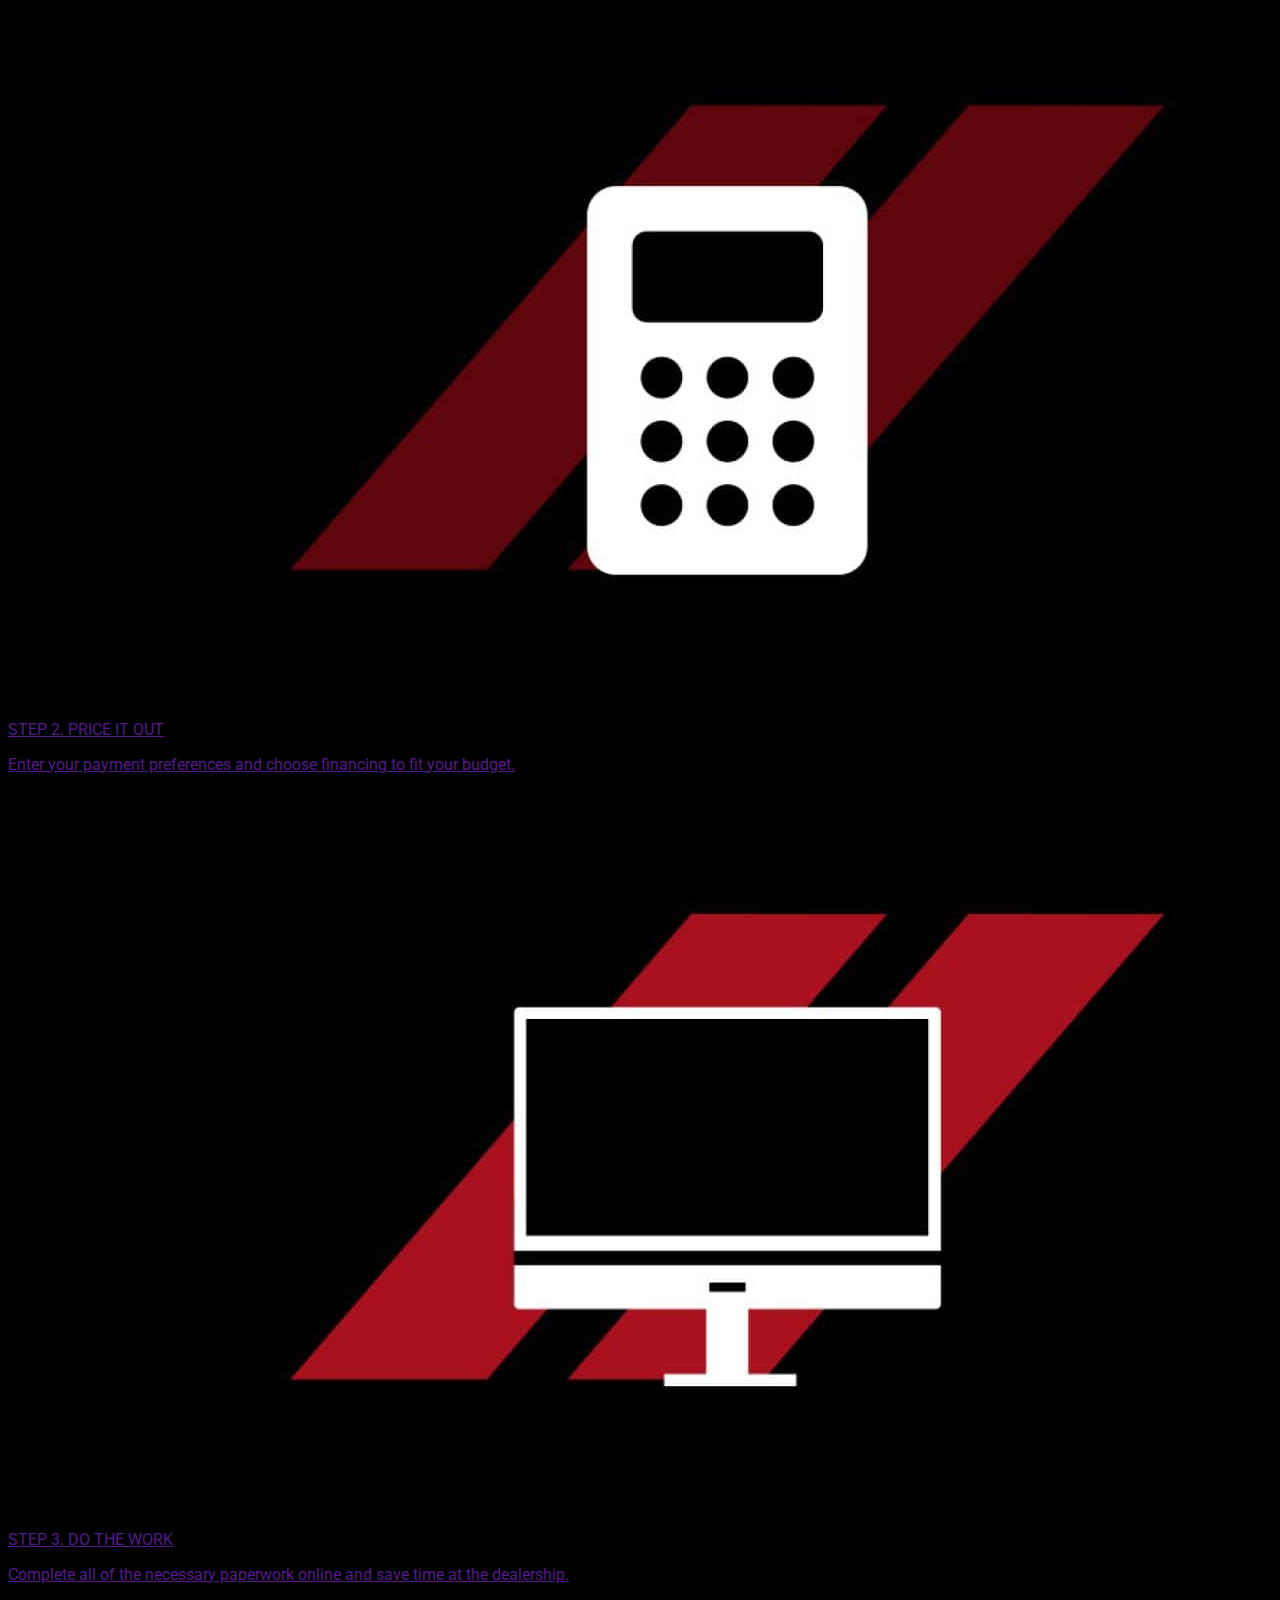
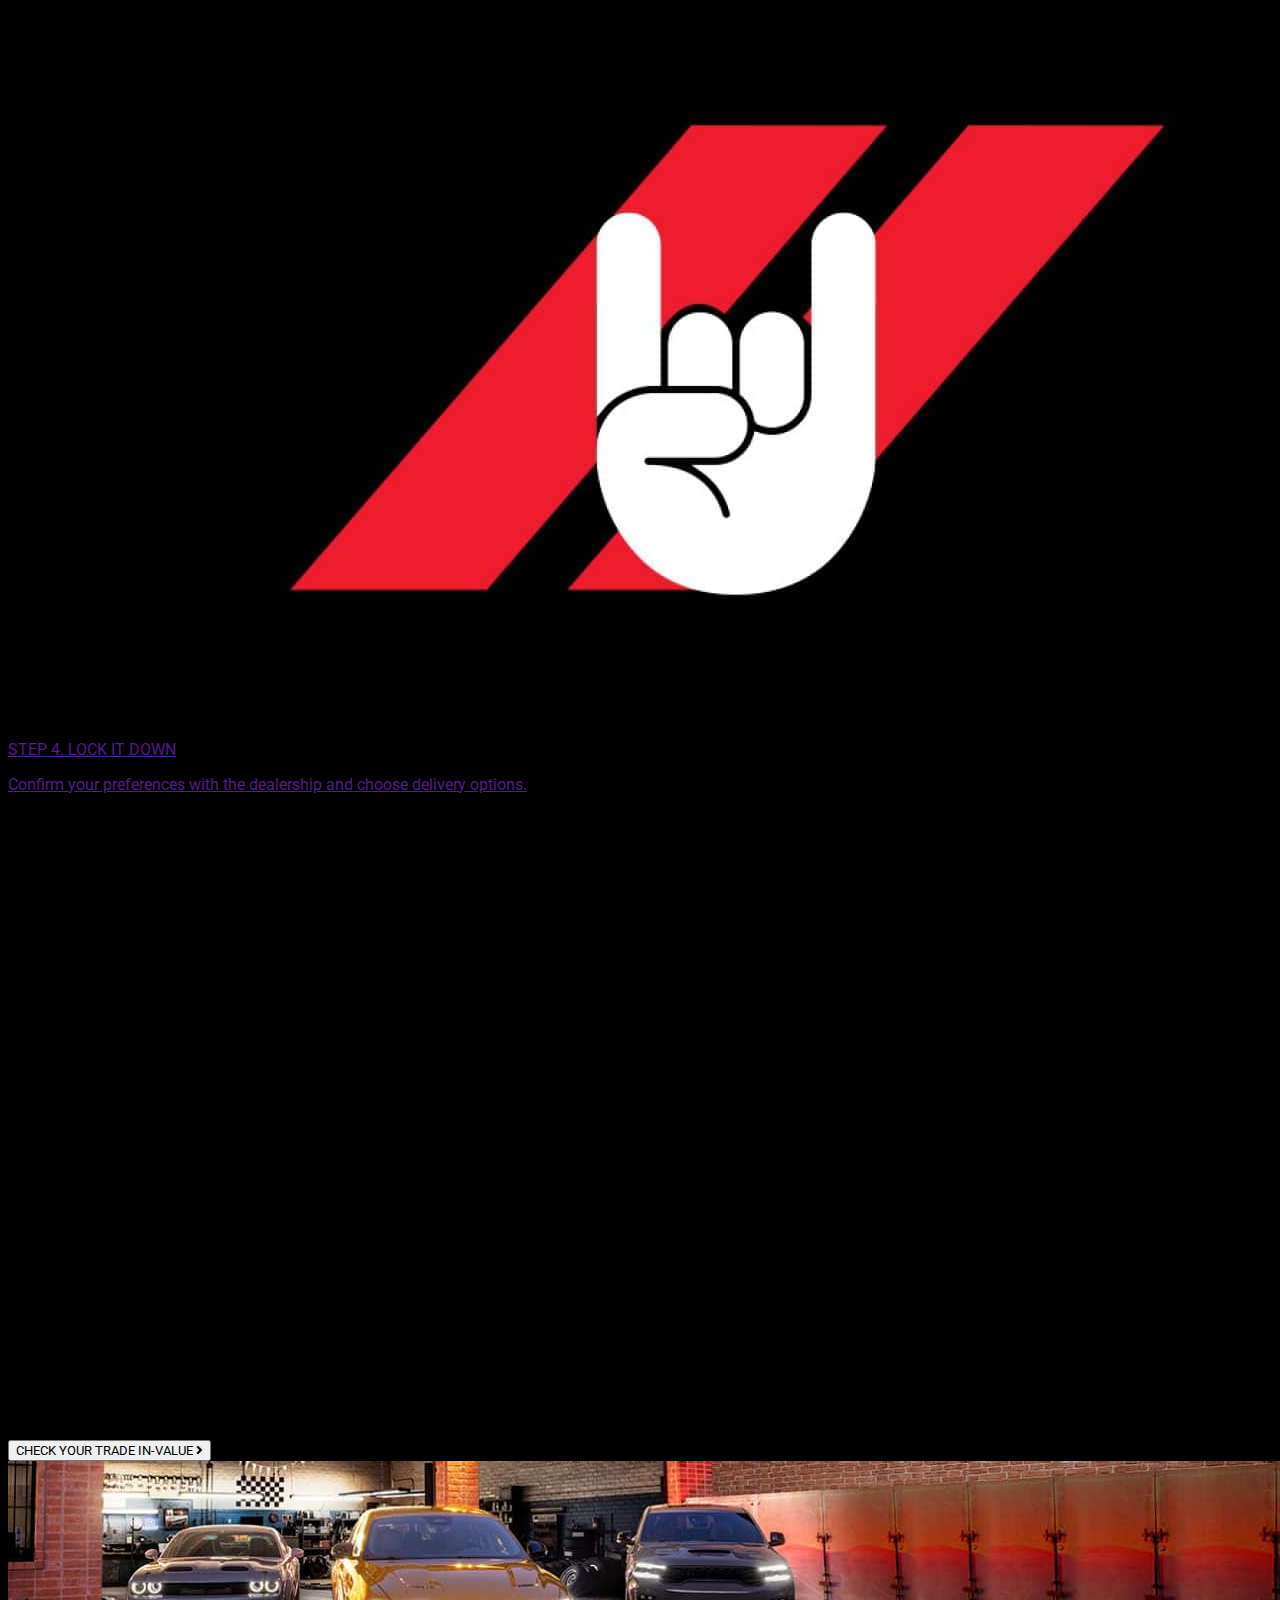
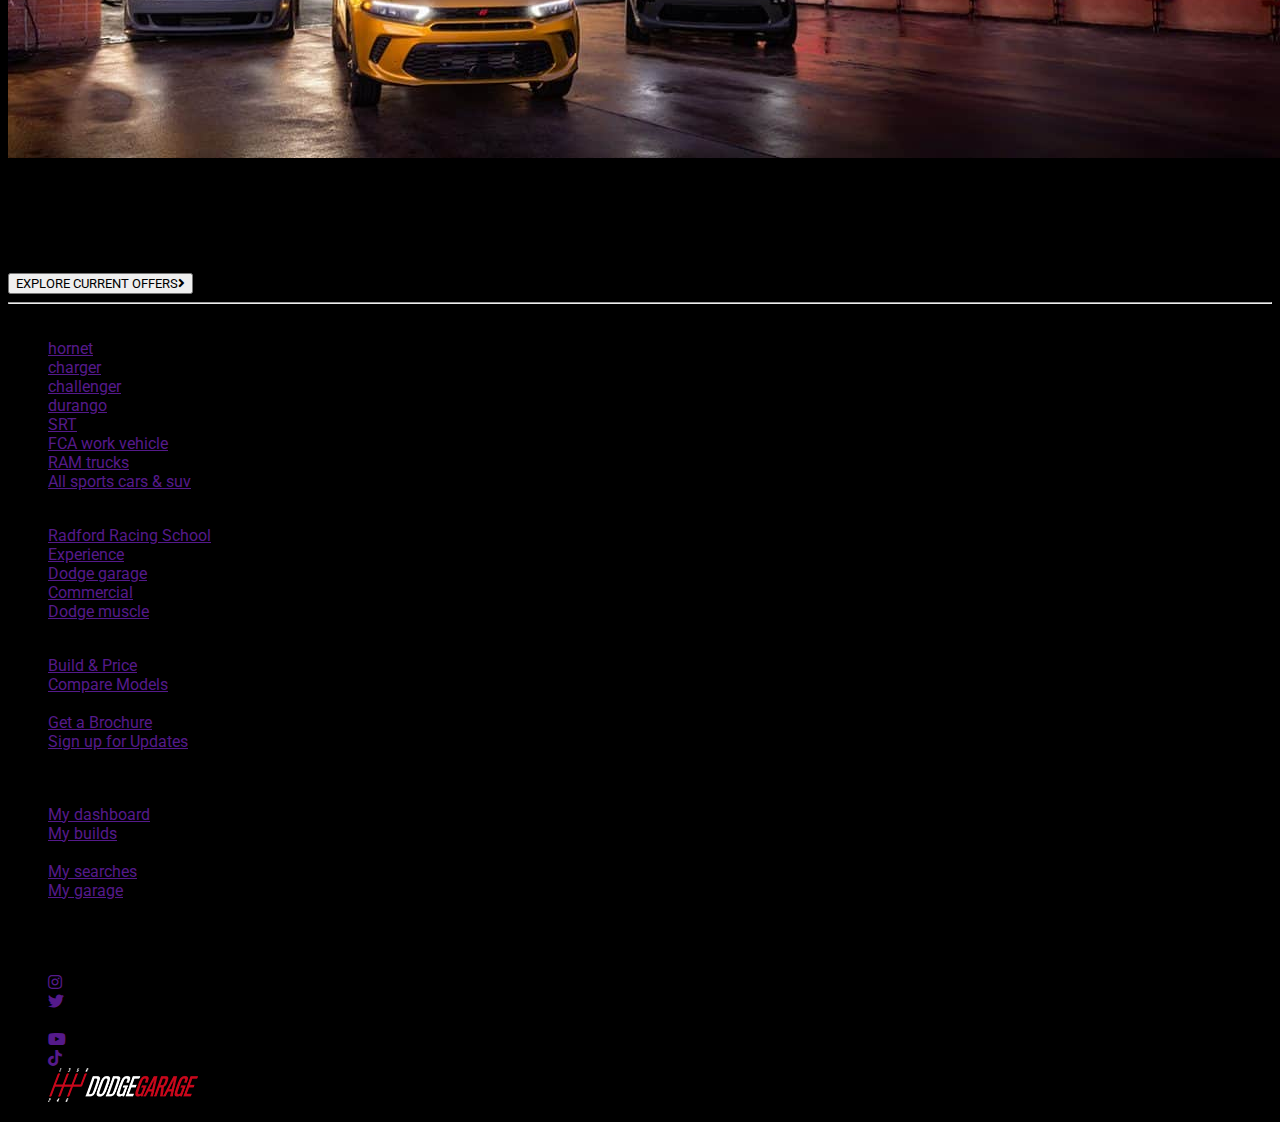
<file: projects/dodge/index.html>
<!doctype html>
<html lang="en">

<head>
  <meta charset="utf-8">
  <meta name="viewport" content="width=device-width, initial-scale=1">
  <link rel="Icon" href="https://i.pinimg.com/564x/f4/50/2e/f4502efabe0bdb7d2d96847ee54f13c7.jpg" class="bg-dark">
  <title>Dodge Official Site - Muscle Cars &amp; Sports Cars</title>
  <link href="https://cdn.jsdelivr.net/npm/bootstrap@5.2.3/dist/css/bootstrap.min.css" rel="stylesheet"
    integrity="sha384-rbsA2VBKQhggwzxH7pPCaAqO46MgnOM80zW1RWuH61DGLwZJEdK2Kadq2F9CUG65" crossorigin="anonymous">
  <link rel="stylesheet" href="https://cdnjs.cloudflare.com/ajax/libs/font-awesome/5.15.4/css/all.min.css">
  <link rel="stylesheet" href="css/style.css">
  <link rel="preconnect" href="https://fonts.googleapis.com">
  <link rel="preconnect" href="https://fonts.gstatic.com" crossorigin>
  <link href="https://fonts.googleapis.com/css2?family=Roboto&display=swap" rel="stylesheet">
  <link href="https://unpkg.com/aos@2.3.1/dist/aos.css" rel="stylesheet">
</head>

<body>
  <section class=" g-0" id="main_container">
    <section class="container-fluid justify-content-center">
      <section class="container-fluid fixed-top" id="header">
        <section class="row">
          <section class="col-12">
            <nav class="navbar navbar-expand-lg nav-justified" id="nav">
              <div class="container-fluid">
                <a href="#"><img src="images/illustration/logo-dodge.png" class="img-fluid " alt="image not found"
                    id="logo"></a>
                <!-- <span class="ms-4">MENU</span> -->
                <button class="navbar-toggler border border-2 bg-white fs-6" type="button" data-bs-toggle="collapse"
                  data-bs-target="#navbarSupportedContent" aria-controls="navbarSupportedContent" aria-expanded="false"
                  aria-label="Toggle navigation">
                  <span><i class="fas fa-bars"></i></span>
                </button>
                <div class="collapse navbar-collapse my-auto align-items-center" id="navbarSupportedContent">
                  <ul class="navbar-nav me-auto mb-2 mb-lg-0">
                    <li class="nav-item dropdown">
                      <a class="nav-link dropdown-toggle " href="#" role="button" data-bs-toggle="dropdown"
                        aria-expanded="false" id="effect">
                        VEHICLES
                      </a>
                      <ul class="dropdown-menu">
                        <li><a class="dropdown-item" href="#">Action</a></li>
                        <li><a class="dropdown-item" href="#">Another action</a></li>
                        <li>
                          <hr class="dropdown-divider">
                        </li>
                        <li><a class="dropdown-item" href="#">Something else here</a></li>
                      </ul>

                    <li class="nav-item dropdown">
                      <a class="nav-link dropdown-toggle  " href="#" role="button" data-bs-toggle="dropdown"
                        aria-expanded="false"  id="effect">
                        SHOPPING TOOLS
                      </a>
                      <ul class="dropdown-menu">
                        <li><a class="dropdown-item " href="#">Action</a></li>
                        <li><a class="dropdown-item" href="#">Another action</a></li>
                        <li>
                          <hr class="dropdown-divider">
                        </li>
                        <li><a class="dropdown-item" href="#">Something else here</a></li>
                      </ul>
                    <li class="nav-item dropdown">
                      <a class="nav-link dropdown-toggle " href="#" role="button" data-bs-toggle="dropdown"
                        aria-expanded="false" id="effect">
                        DODGE MUSCLE
                      </a>
                      <ul class="dropdown-menu">
                        <li><a class="dropdown-item" href="#">Action</a></li>
                        <li><a class="dropdown-item" href="#">Another action</a></li>
                        <li>
                          <hr class="dropdown-divider">
                        </li>
                        <li><a class="dropdown-item" href="#">Something else here</a></li>
                      </ul>
                    <li class="nav-item dropdown">
                      <a class="nav-link dropdown-toggle " href="#" role="button" data-bs-toggle="dropdown"
                        aria-expanded="false" id="effect">
                        OWNERS
                      </a>
                      <ul class="dropdown-menu">
                        <li><a class="dropdown-item" href="#">Action</a></li>
                        <li><a class="dropdown-item" href="#">Another action</a></li>
                        <li>
                          <hr class="dropdown-divider">
                        </li>
                        <li><a class="dropdown-item" href="#">Something else here</a></li>
                      </ul>
                    <li class="nav-item dropdown">
                      <a class="nav-link dropdown-toggle" href="#" role="button" data-bs-toggle="dropdown"
                        aria-expanded="false" id="effect">
                        DODGE GARAGE
                      </a>
                      <ul class="dropdown-menu">
                        <li><a class="dropdown-item" href="#">Action</a></li>
                        <li><a class="dropdown-item" href="#">Another action</a></li>
                        <li>
                          <hr class="dropdown-divider">
                        </li>
                        <li><a class="dropdown-item" href="#">Something else here</a></li>
                      </ul>
                    <li class="nav-item dropdown">
                      <a class="nav-link dropdown-toggle" href="#" role="button" data-bs-toggle="dropdown"
                        aria-expanded="false" id="effect">
                        DODGE POWER BROKERS
                      </a>
                      <ul class="dropdown-menu">
                        <li ><a class="dropdown-item" href="#">Action</a></li>
                        <li><a class="dropdown-item" href="#">Another action</a></li>
                        <li>
                          <hr class="dropdown-divider">
                        </li>
                        <li><a class="dropdown-item" href="#">Something else here</a></li>
                      </ul>
                    </li>
                    <li class="nav-item">
                      <a class="nav-link" id="effect"> <i class="fas fa-map-marker-alt"></i> FIND A DEALER</a>
                    </li>

                    <li class="nav-item">
                      <a class="nav-link" id="effect"> <i class="fas fa-shopping-cart"></i> SHOP ONLINE</a>
                    </li>

                    <li class="nav-item">
                      <a class="nav-link" id="effect"> <i class="fas fa-wrench"></i> BUILD & PRICE</a>
                    </li>
                  </ul>
                  <!-- <form class="d-flex" role="search">
                              <input class="form-control me-2" type="search" placeholder="Search" aria-label="Search">
                              <button class="btn btn-outline-success" type="submit">Search</button>
                            </form> -->
                </div>
              </div>
            </nav>
          </section>

        </section><!--end of header-->

      </section>


      <section class=" pt-5" id="hero">
        <section class="row">
          <section class="col-12">
            <div id="carouselExampleIndicators" class="carousel slide" data-bs-ride="true">
              <div class="carousel-indicators">
                <button type="button" data-bs-target="#carouselExampleIndicators" data-bs-slide-to="0" class="active"
                  aria-current="true" aria-label="Slide 1"></button>
                <button type="button" data-bs-target="#carouselExampleIndicators" data-bs-slide-to="1"
                  aria-label="Slide 2"></button>

              </div>
              <div class="carousel-inner">
                <div class="carousel-item active">
                  <img src="images/illustration/my24-dodge-bhp-hero-02-desktop-v2.jpg" class="d-block w-100 img-fluid"
                    alt="...">
                </div>
                <div class="carousel-item">
                  <img src="images/illustration/my24-dodge-bhp-hero-01-desktop.jpg" class="d-block w-100 img-fluid"
                    alt="...">
                </div>

              </div>
              <button class="carousel-control-prev" type="button" data-bs-target="#carouselExampleIndicators"
                data-bs-slide="prev">
                <span class="carousel-control-prev-icon" aria-hidden="true"></span>
                <span class="visually-hidden">Previous</span>
              </button>
              <button class="carousel-control-next" type="button" data-bs-target="#carouselExampleIndicators"
                data-bs-slide="next">
                <span class="carousel-control-next-icon" aria-hidden="true"></span>
                <span class="visually-hidden">Next</span>
              </button>
            </div>
            <p class="text-center text-white" id="pincode">Current Offers for 44003 Code Change ZIP
            </p>
          </section>
        </section>


      </section> <!--end of carousal-->



      <section class="container-fluid">
        <section class="row" id="data">
          <div class="col-7 blur" >
            <p class="mb-0" id="kunal">LEASE A</p>
            <span class="">2024 DODGE HORNET R/T</span>
            <P class="mb-0" id="kunal">FOR</P>
            <span class="mb-0">$399 PER MONTH FOR 24 MONTHS</span>
            <P class="mb-0" id="kunal">$4,199 DUE AT SIGNING. NO SECURITY DEPOSIT REQUIRED.</P>
            <span class="mb-0">Lease payment term has factored in a $7,000 EV incentive</span>

            <div class=" pt-1">
              <button id="parth" class="btn btn-danger display-6 mb-3" type="button">HORNET OFFERS > </button>
              <button id="parth" class="btn btn-danger display-6 mb-3" type="button"> LEARN MORE > </button>
            </div>
          </div>
        </section>
      </section><!--end of data-->

      <section class="container-fluid">
        <sectiom class="row text-center">
          <h1 class="text-white mt-5">DODGE PERFORMANCE VEHICLE</h1>

          <div data-aos="flip-down" class="col-sm-3"> <a href="" class="text-decoration-none text-white text-center"><img
                src="images/illustration/my24-dodge-bhp-lineup-01-desktop-hornet.jpg.image.500.jpg" class="img-fluid"
                alt="">
              <p class="mb-0"id="effect">2024 HORNET</p>
              <P class="mb-0"id="effect">STARTING AT</P>
              <P class="mb-0"id="effect">$31,400</P>
            </a>
          </div>
          <div data-aos="flip-up" class="col-sm-3"><a href="" class="text-decoration-none text-white text-center"> <img
                src="images/illustration/my24-dodge-bhp-lineup-02-desktop.jpg.image.500.jpg" class="img-fluid" alt="">
              <p class="mb-0"id="effect">2023 CHARGER</p>
              <p class="mb-0"id="effect">STARTINGN AT</p>
              <P class="mb-0"id="effect">$35,325</P>
            </a>
          </div>
          <div  data-aos="flip-down" class="col-sm-3"> <a href="" class="text-decoration-none text-white text-center"><img
                src="images/illustration/my24-dodge-bhp-lineup-03-desktop.jpg.image.500.jpg" class="img-fluid" alt="">
              <P class="mb-0"id="effect">2023 CHALLENGER</P>
              <P class="mb-0"id="effect">STARTING AT</P>
              <P class="mb-0"id="effect">$32,800</P>

            </a></div>
          <div data-aos="flip-up" class="col-sm-3"><a href="" class="text-decoration-none text-white text-center"><img
                src="images/illustration/my24-dodge-bhp-lineup-04-desktop.jpg.image.500.jpg" class="img-fluid" alt="">
              <P class="mb-0"id="effect">2023 DURANGO</P>
              <P class="mb-0"id="effect">STARTING AT</P>
              <P class="mb-0"id="effect">$40,640</P>

            </a>
          </div>
        </sectiom>
      </section><!--end of cars-->

      <section>
        <section class="row mt-5" id="hero">
          <div class="container-fluid w-100" id="black"><img
              src="images/illustration/my24-dodge-bhp-hero-02-desktop-v2.jpg" class="img-fluid" alt=""></div>
          <div id="adjust">
            <p class="text-center text-white mb-0 ">PERFORMANCE REDEFINED</p>
            <P class="text-center text-white mb-0 ">THE 2024 DODGE HORNET</P>
            <div class="text-center"><button class="btn btn-danger badge" type="button"> LEARN MORE > </button></div>
          </div>
        </section>

        <section class="" id="car-video">
          <div class=" text-center py-5">
            <video src="video/Hornet-highlight-reel-Desktop.mp4" class="w-100" muted autoplay loop></video>
          </div>
          
        </section>

      </section><!--end of video-->



      <section>
        <section class="row">
          <div data-aos="fade-up"
          data-aos-duration="3000"class="container-fluid w-100 mt-5">
            <img src="images/illustration/my24-dodge-bhp-powerbrokers-featurepanel-01-desktop.jpg.image.1440.jpg"
              class="img-fluid" alt="">
          </div>
          <div class="text-center">
            <p class=" text-white" id="bold">DIRECT CONNECTION BROUGHT TO YOU BY POWER BROKERS</p>
            <p class="text-white" id="bold">Unlock your Dodge Brand muscle car's full performance potential or
              build your dream race car with available factory-backed Direct Connection performance parts. Dodge Power
              Brokers will act as your dedicated team of certified, performance-trained experts who serve as the
              exclusive
              source for new Direct Connection performance parts and installation.</p>

            <button class="btn btn-danger text-center mt-2" type="button">LEARN MORE > </button>
            <button class="btn btn-DARK text-white border border-white text-center mt-2" type="button"> PLAY VIDEO >
            </button>
          </div>
        </section>

      </section>

    </section><!--end of white image-->

    <section>
      <section class="container-fluid w-100 mt-5">
        <div data-aos="fade-down"
        data-aos-easing="linear"
        data-aos-duration="3000" class="row">
          <img src="images/illustration/my24-dodge-bhp-radfordrace-featurepanel-01-desktop.jpg.image.1440.jpg" alt="">
        </div>
        <div class="text-center text-white">
          <p id="bold">BORN TO RACE?
            WE’LL SHOW YOU HOW</p>
          <p id="bold">Radford Racing School, the Official High- Performance Driving School of Dodge//SRT®, is offering
            world-class driving programs and experiences to anyone who wants to learn the ways of the track—whether you
            own an SRT or not. That said, new SRT owners have a chance to sign up for a special one-day SRT class where
            they can learn how to handle their vehicle's power and capabilities.</p>
          <button class="btn btn-danger text-center mt-2" type="button"> BURN IT UP <i
              class="fas fa-external-link-alt"></i> </button>
        </div>


      </section>
    </section><!--EBD OF RADFORD RACING-->

    <section class="mt-5">
      <section class="row justify-content-end g-0">
        <div class=" text-white col-12 col-md-6 text-center mt-1">
          <img src="images/illustration/my24-dodge-bhp-eshop-copybox-01.jpg.image.150.jpg" class="img-fluid " alt="">
        </div>
        <div class="text-white col-md-6 text-center pe-5" id="eshop">
          <p class="ms-3">BRING IT HOME IN FOUR EASY STEPS</p>
          <p class="ms-4">From inventory to financing, the Dodge E-Shop Program brings the complete dealership experience to your
            doorstep.</p>
          <button class="btn btn-danger text-center mt-2" type="button"> SHOP ONLINE <i
              class="fas fa-external-link-alt"></i> </button>
        </div>
      </section>
    </section><!--end of eshop-->


    <section class="container-fluid mt-5">
      <sectiom class="row text-center">

        <div class="col-sm-3"> <a href="" class="text-decoration-none text-white text-center"><img
              src="images/illustration/my24-dodge-bhp-eshop-blurbrail-01-desktop.jpg.image.1440.jpg" class="img-fluid"
              alt="">
            <p class="mb-3">
              STEP 1. SEE WHAT THEY GOT</p>
            <P>Find the Dodge Brand vehicle that suits your needs at the dealership of your choice.</P>
          </a>
        </div>
        <div class="col-sm-3"><a href="" class="text-decoration-none text-white text-center"> <img
              src="images/illustration/my24-dodge-bhp-eshop-blurbrail-02-desktop.jpg.image.1440.jpg" class="img-fluid"
              alt="">
            <p class="mb-3">STEP 2. PRICE IT OUT</p>
            <p class="mb-0">Enter your payment preferences and choose financing to fit your budget.</p>
          </a>
        </div>
        <div class="col-sm-3"> <a href="" class="text-decoration-none text-white text-center"><img
              src="images/illustration/my24-dodge-bhp-eshop-blurbrail-03-desktop.jpg.image.1440.jpg" class="img-fluid"
              alt="">
            <P class="mb-3">STEP 3. DO THE WORK</P>
            <P class="mb-0">Complete all of the necessary paperwork online and save time at the dealership.</P>

          </a></div>
        <div class="col-sm-3"><a href="" class="text-decoration-none text-white text-center"><img
              src="images/illustration/my24-dodge-bhp-eshop-blurbrail-04-desktop.jpg.image.1440.jpg" class="img-fluid"
              alt="">
            <P class="mb-3">STEP 4. LOCK IT DOWN</P>
            <P class="mb-0">Confirm your preferences with the dealership and choose delivery options.</P>

          </a>
        </div>
      </sectiom>
    </section><!--end of details-->

    <section>
      <section class="container-fluid w-100 mt-5">
        <div  data-aos="fade-up"
        data-aos-anchor-placement="center-bottom" class="row">
          <img src="images/illustration/my24-dodge-bhp-KBB-featurepanel-01-desktop.jpg.image.1440.jpg" alt="">
        </div>
        <div class="text-center text-white">
          <p id="bold">KNOW YOUR WORTH</p>
          <p>The Dodge Brand isn’t just the winner of Kelley Blue Book’s KBB.com
            fourth consecutive Best Car Styling Brand award in 2022—we trust Kelley Blue Book to offer drivers the
            honest
            market value of their vehicle. Find out how much your vehicle is worth with an independent KBB.com estimate.
          </p>
          <button class="btn btn-danger text-center" type="button"> CHECK YOUR TRADE IN-VALUE <i
              class="fas fa-angle-right"></i> </button>
        </div>


      </section>
    </section><!--END OF KBB-->

    <section>
      <section class="container-fluid w-100 mt-5">
        <div class="row">
          <img src="images/illustration/my24-dodge-bhp-Offers-featurepanel-01-desktop.jpg.image.1440.jpg" alt="">
        </div>
        <div class="text-center text-white">
          <p id="bold">CURRENT OFFERS</p>
          <p>We’re offering special deals to make sure you can get into the Dodge Brand vehicle that fits you. Check out
            what’s available now. </p>
          <button class="btn btn-danger text-center" type="button">EXPLORE CURRENT OFFERS<i
              class="fas fa-angle-right"></i> </button>
        </div>
        <hr>


      </section>
    </section><!--End of offers-->
    <section class="container-fluid mt-5 text-center justify-content-center">
      <section class="row text-center justify-content-center">
        <div class=" col-12 col-md-2 col-xl-2  text-white justify-content-center ">
          <ul  type="none" >VEHICLES

            <li><a href="" id="effect" class="text-decoration-none text-white">hornet</a></li>

            <li><a href=""  class="text-decoration-none text-white" id="effect">charger</a></li>

            <li><a href=""  class="text-decoration-none text-white">challenger</a></li>

            <li><a href=""  class="text-decoration-none text-white">durango</a></li>

            <li><a href=""  class="text-decoration-none text-white">SRT</a></li>

            <li><a href=""  class="text-decoration-none text-white">FCA work vehicle</a></li>

            <li><a href=""  class="text-decoration-none text-white">RAM trucks</a></li>
            
            <li><a href=""  class="text-decoration-none text-white">All sports cars & suv</a></li>
          </ul>
        </div>

        <div class="col-12 col-md-2 col-xl-2 text-white text-center">
          <ul type="none">DODGE ENTHUSIASTS

            <li><a href=""  class="text-decoration-none text-white">Radford Racing School</a></li>
            <li><a href=""  class="text-decoration-none text-white">Experience</a></li>
            <li><a href=""  class="text-decoration-none text-white">Dodge garage</a></li>
            <li><a href=""  class="text-decoration-none text-white">Commercial</a></li>
            <li><a href=""  class="text-decoration-none text-white">Dodge muscle</a></li>
          </ul>
        </div>

        <div class="col-12 col-md-2  col-xl-2 text-white text-center">
          <ul type="none">RESEARCH

            <li><a href=""  class="text-decoration-none text-white">Build & Price</a></li>
            <li><a href=""  class="text-decoration-none text-white">Compare Models</a></li>
            <li><a href=""  class="text-decoration-none text-white"></a>specs</li>
            <li><a href=""  class="text-decoration-none text-white">Get a Brochure</a></li>
            <li><a href=""  class="text-decoration-none text-white">Sign up for Updates</a></li>
            <li><a href=""  class="text-decoration-none text-white"></a>Dodge Brand Muscle Cars</li>
          </ul>
        </div>


        <div class="col-12 col-md-2  col-xl-2 text-white text-center">
          <ul type="none">MY ACCOUNT

            <li><a href=""  class="text-decoration-none text-white">My dashboard</a></li>
            <li><a href=""  class="text-decoration-none text-white">My builds</a></li>
            <li><a href=""  class="text-decoration-none text-white"></a>My inventory</li>
            <li><a href=""  class="text-decoration-none text-white">My searches</a></li>
            <li><a href=""  class="text-decoration-none text-white">My garage</a></li>
            <li><a href=""  class="text-decoration-none text-white"></a>My vehicle orders</li>
            <li><a href=""  class="text-decoration-none text-white"></a>My profile</li>
          </ul>
        </div>

        <div class="col-12 col-md-2 col-xl-2 text-white text-center">
          <ul type="none"> FOLLOW US ON

            <li><a href=""  class="text-decoration-none text-white"><i class="fab fa-instagram"></i></a> instagram</li>
            <li><a href=""  class="text-decoration-none text-white"><i class="fab fa-twitter"></i></a> twitter</li>
            <li><a href=""  class="text-decoration-none text-white"></a><i class="fab fa-facebook"></i> facebook</li>
            <li><a href=""  class="text-decoration-none text-white"><i class="fab fa-youtube"></i></a> youtube</li>
            <li><a href=""  class="text-decoration-none text-white"><i class="fab fa-tiktok"></i></a> tik tok</li>
            <li><a href=""  class="text-decoration-none text-white"></a><img src="images/illustration/dodge_garage.png"
                alt=""></li>
          </ul>
        </div>



      </section>
    </section>

  </section> <!--mainsection end-->

  <script src="https://cdn.jsdelivr.net/npm/bootstrap@5.2.3/dist/js/bootstrap.bundle.min.js"
    integrity="sha384-kenU1KFdBIe4zVF0s0G1M5b4hcpxyD9F7jL+jjXkk+Q2h455rYXK/7HAuoJl+0I4"
    crossorigin="anonymous"></script>
    <script src="https://unpkg.com/aos@2.3.1/dist/aos.js"></script>
    <script>
      AOS.init();
    </script>
</body>

</html>
</file>
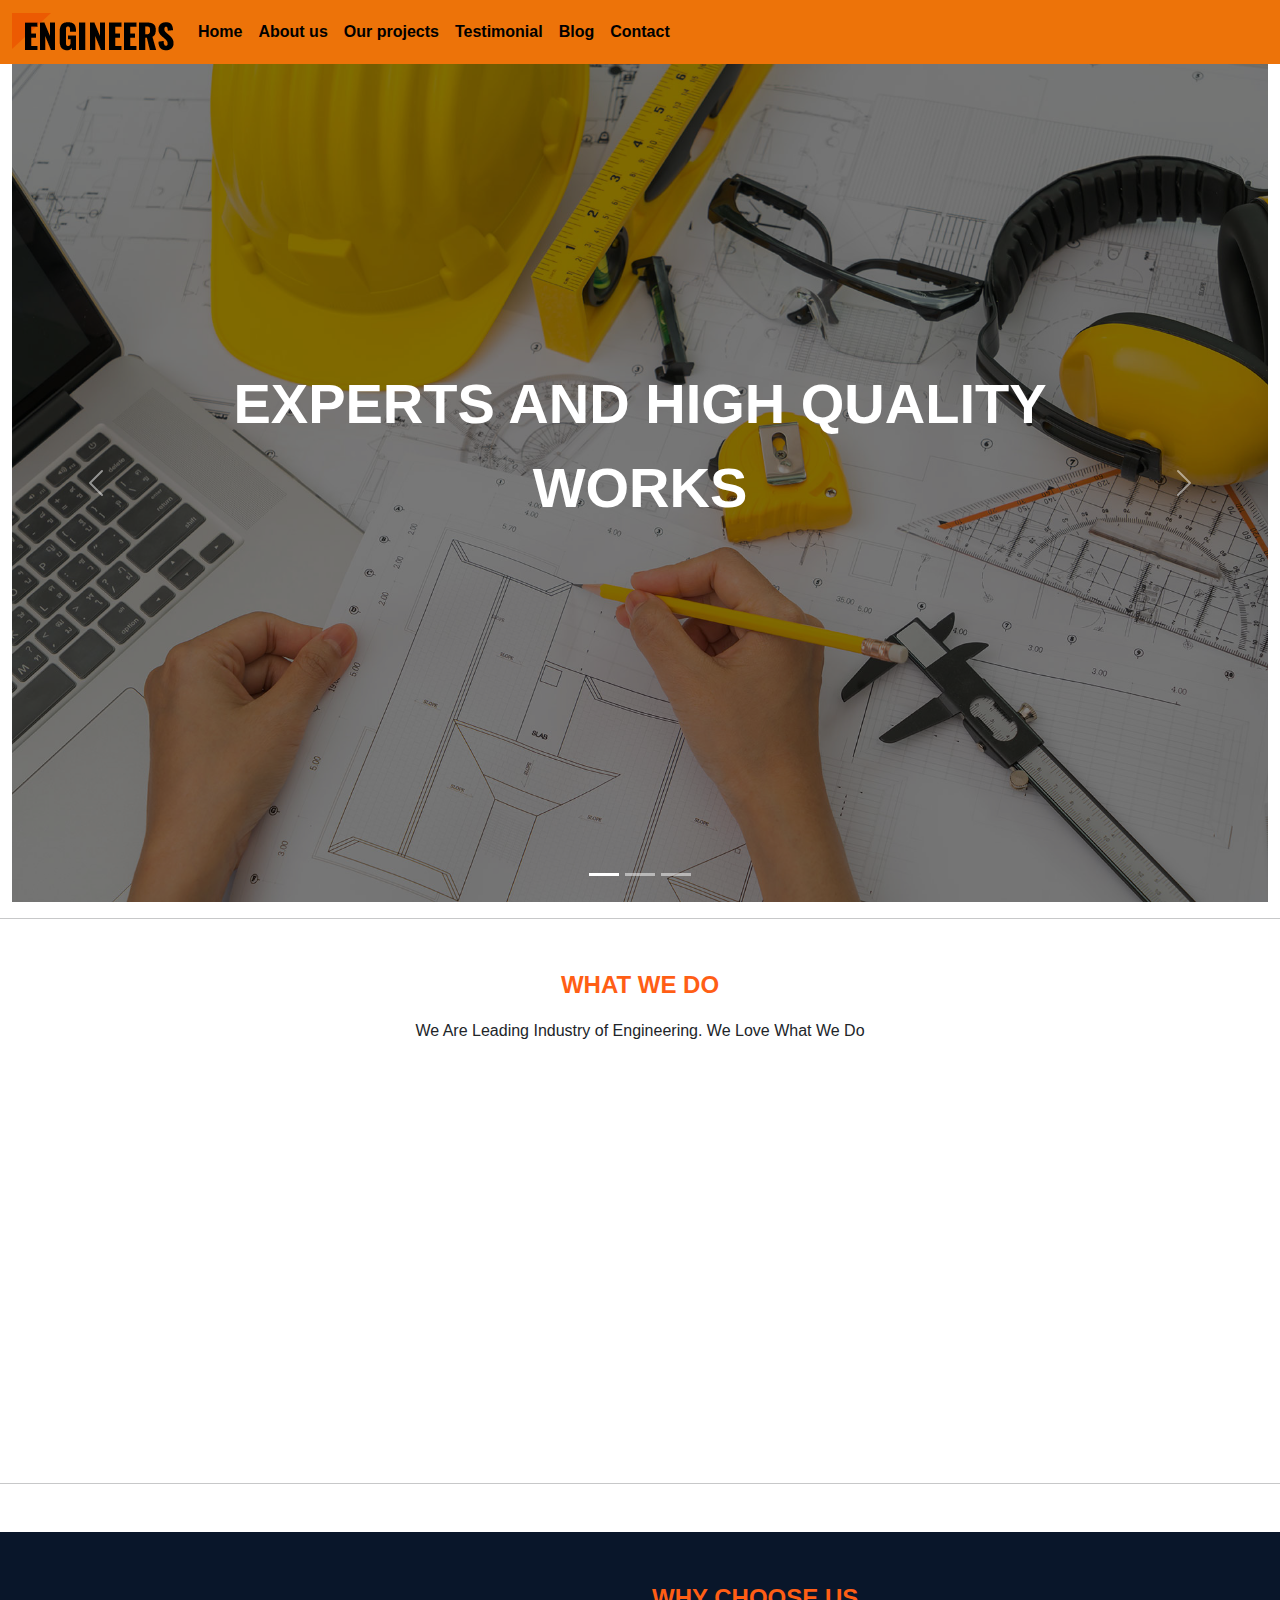
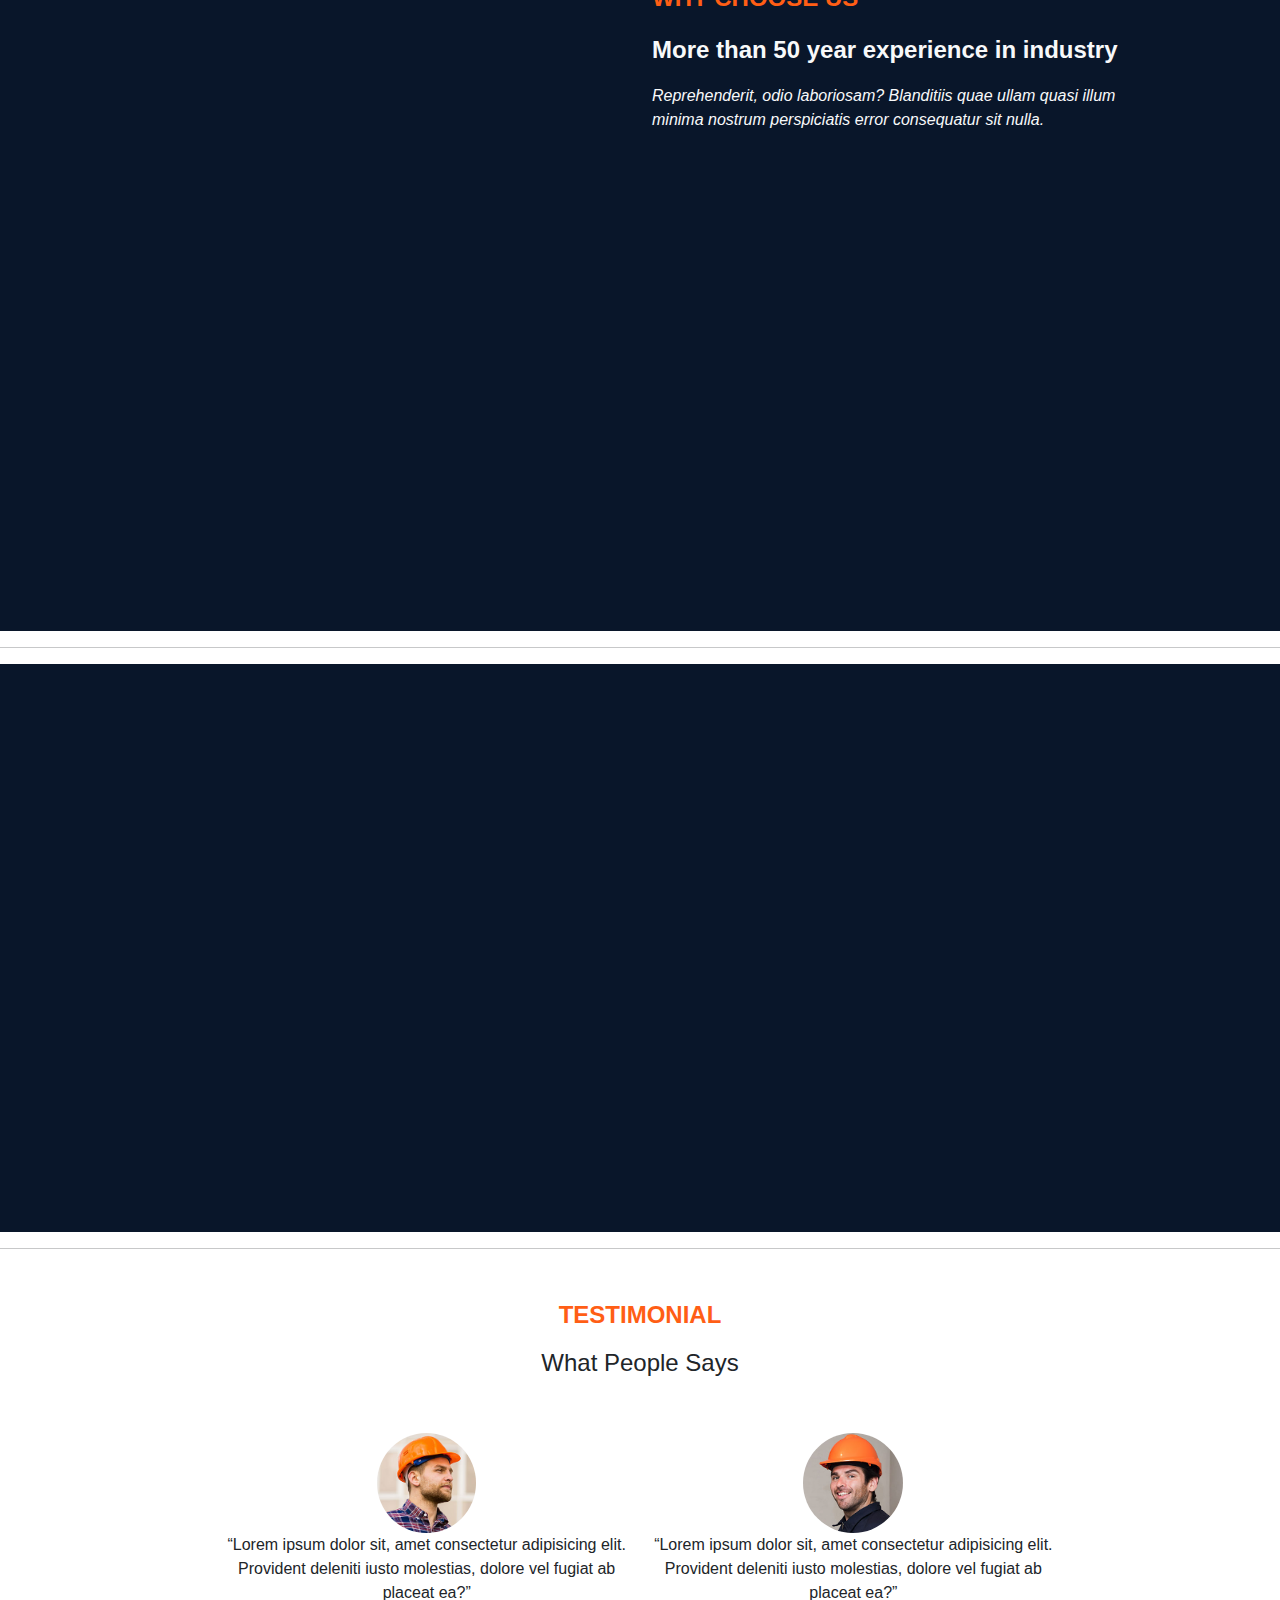
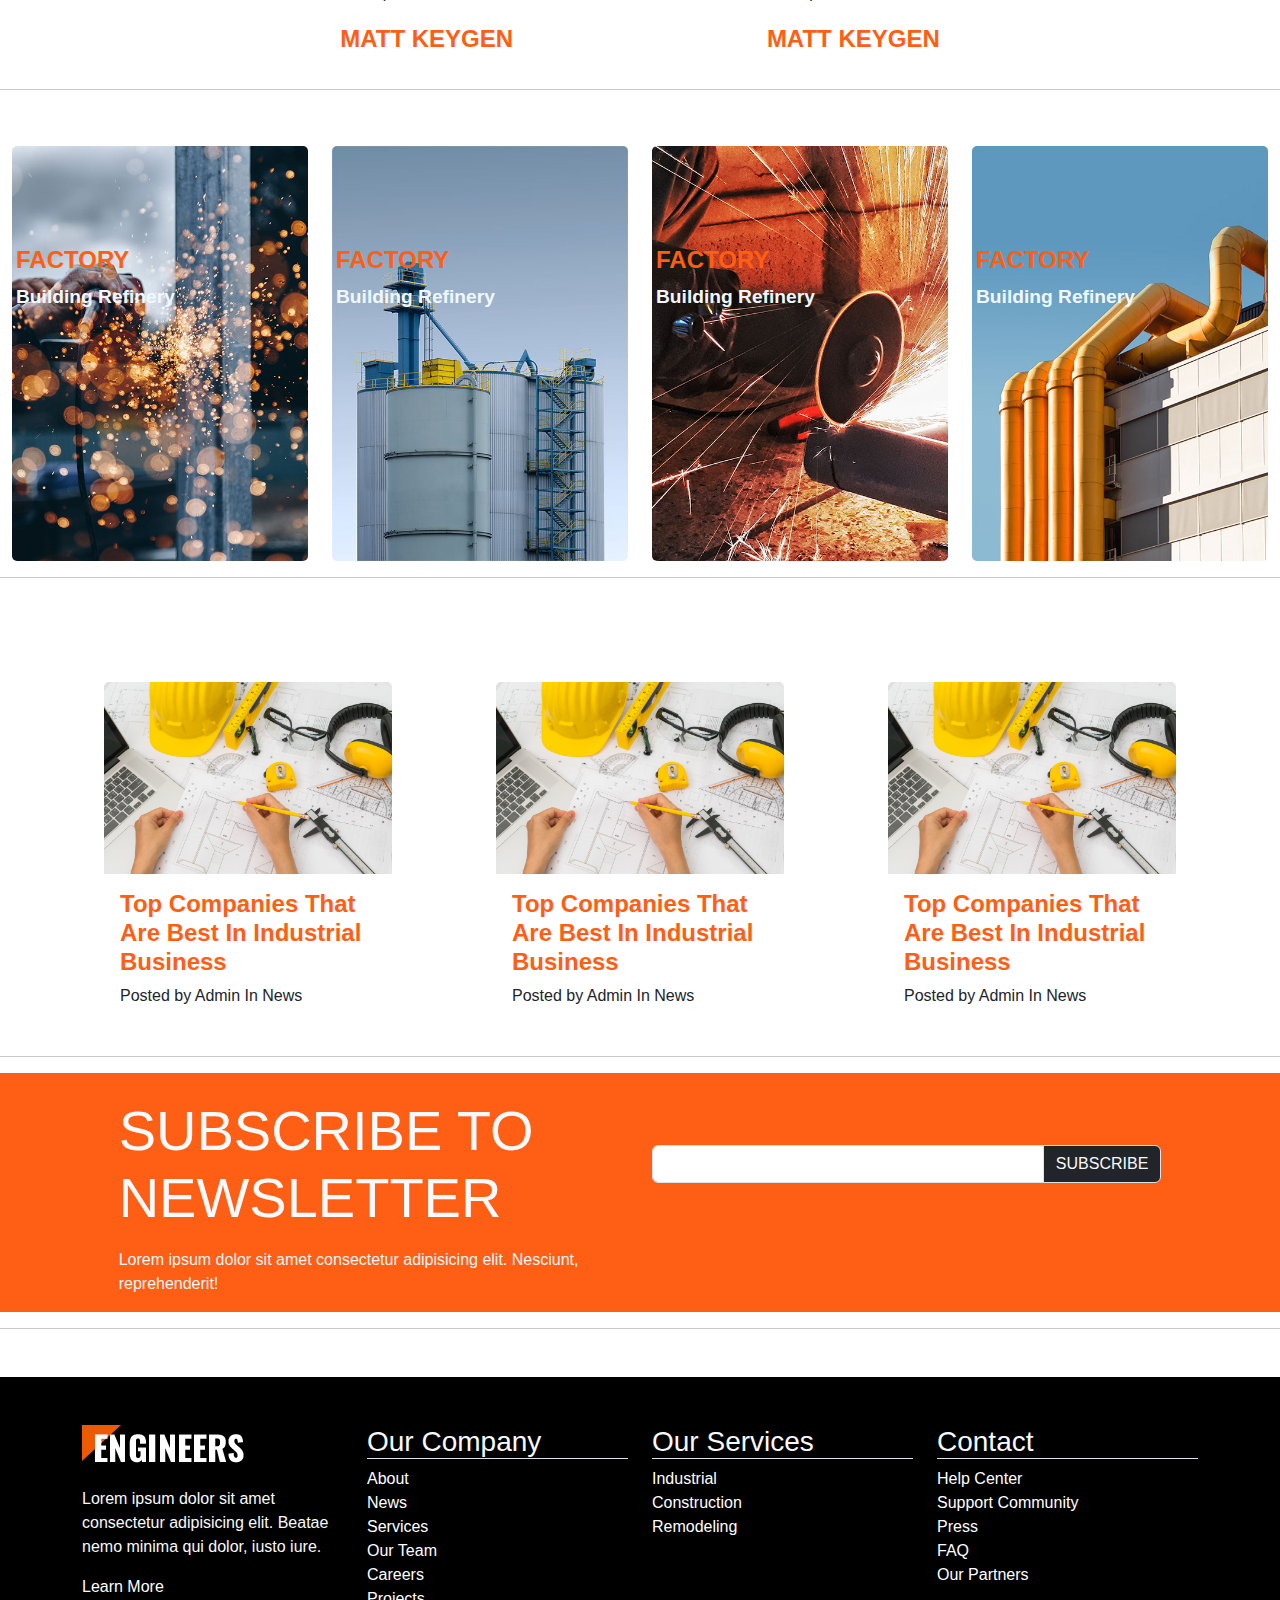
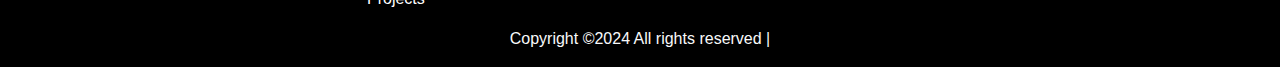
<file: projects/engineers/index.html>
<!doctype html>
<html lang="en">

<head>
  <meta charset="utf-8">
  <meta name="viewport" content="width=device-width, initial-scale=1">
  <title>ENGINEERS | WE MAKE PLACE LIKE YOU WANT </title>
  <link rel="icon" href="images/illustration/logo.png" sizes="24x24">
  <link href="https://cdn.jsdelivr.net/npm/bootstrap@5.3.3/dist/css/bootstrap.min.css" rel="stylesheet"
    integrity="sha384-QWTKZyjpPEjISv5WaRU9OFeRpok6YctnYmDr5pNlyT2bRjXh0JMhjY6hW+ALEwIH" crossorigin="anonymous">
    <link href="https://unpkg.com/aos@2.3.1/dist/aos.css" rel="stylesheet">
  <link rel="stylesheet" href="css/style.css">
  
</head>

<body>


  <section id="conatiner">
    <section class="container-fluid">
      <section class="row">
        <nav class="navbar navbar-expand-lg" id="nav">
          <div class="container-fluid">
            <a class="navbar-brand" href="#"><img src="images/illustration/logo.png" alt=""></a>
            <button class="navbar-toggler" type="button" data-bs-toggle="collapse" data-bs-target="#navbarNavAltMarkup"
              aria-controls="navbarNavAltMarkup" aria-expanded="false" aria-label="Toggle navigation">
              <span class="navbar-toggler-icon"></span>
            </button>
            <div class="collapse navbar-collapse" id="navbarNavAltMarkup">
              <div class="navbar-nav" id>
                <a id="black" class="nav-link active fw-bold " aria-current="page" href="#">Home</a>
                <a id="black" class="nav-link active fw-bold " href="home.html"> About us</a>
                <a id="black" class="nav-link active fw-bold " href="ourproject.html"> Our projects</a>
                <a id="black" class="nav-link active fw-bold " aria-disabled="true"> Testimonial</a>
                <a id="black" class="nav-link active fw-bold " aria-current="page" href="#"> Blog</a>
                <a id="black" class="nav-link active fw-bold " aria-current="page" href="#"> Contact</a>
              </div>
            </div>
          </div>
        </nav>
      </section>
    </section>




    <section id="carousal">
      <section class="container-fluid">
        <section class="row ">
          <div id="carouselExampleCaptions" class="carousel slide ">
            <div class="carousel-indicators">
              <button type="button" data-bs-target="#carouselExampleCaptions" data-bs-slide-to="0" class="active"
                aria-current="true" aria-label="Slide 1"></button>
              <button type="button" data-bs-target="#carouselExampleCaptions" data-bs-slide-to="1"
                aria-label="Slide 2"></button>
              <button type="button" data-bs-target="#carouselExampleCaptions" data-bs-slide-to="2"
                aria-label="Slide 3"></button>
            </div>
            <div class="carousel-inner g-0">
              <div class="carousel-item active" id="opacity">
                <img src="images/illustration/hero_1.jpg" class="d-block w-100 img-fluid opacity-50"  alt="...">
                <div class="carousel-caption  d-md-block">
                  <P class="carousaltext">EXPERTS AND HIGH QUALITY WORKS</P>

                </div>
              </div>
              <div class="carousel-item" id="opacity">
                <img src="images/illustration/hero_1.jpg" class="d-block w-100 img-fluid opacity-50" alt="...">
                <div class="carousel-caption d-md-block">
                  <P class="carousaltext">WE ARE LEADING INDUSTRY OF ENGINEERS</P>

                </div>
              </div>

            </div>
            <button class="carousel-control-prev" type="button" data-bs-target="#carouselExampleCaptions"
              data-bs-slide="prev">
              <span class="carousel-control-prev-icon" aria-hidden="true"></span>
              <span class="visually-hidden">Previous</span>
            </button>
            <button class="carousel-control-next" type="button" data-bs-target="#carouselExampleCaptions"
              data-bs-slide="next">
              <span class="carousel-control-next-icon" aria-hidden="true"></span>
              <span class="visually-hidden">Next</span>
            </button>
          </div>
        </section>
      </section>

    </section>

    <hr>


    <section id="secondsection">
      <section class="container-fluid mt-5">
        <section class="row text-center justify-content-evenly">
          <div class="col-12">
            <p id="orange">WHAT WE DO</p>
            <p>We Are Leading Industry of Engineering. We Love What We Do</p>
          </div>


          <div class="card mt-2 col-10 col-lg-2 border border-0" style="width: 18rem;" data-aos="fade-down">
            <img src="images/illustration/3d engineer.webp" class="card-img-top" alt="...">
            <div class="card-body">
              <h5 class="card-title">Professional Team</h5>
              <p class="card-text">Some quick example text to build on the card title and make up the bulk of the card's
                content.</p>
              <!-- <a href="#" class="btn btn-primary">Go somewhere</a> -->
            </div>
          </div>


          <div class="card mt-2 col-10 col-lg-2 border border-0" style="width: 18rem;" data-aos="fade-down" >
            <img src="images/illustration/drafting compass.png" class="card-img-top" alt="...">
            <div class="card-body">
              <h5 class="card-title">Great Ideas</h5>
              <p class="card-text">Some quick example text to build on the card title and make up the bulk of the card's
                content.</p>
              <!-- <a href="#" class="btn btn-primary">Go somewhere</a> -->
            </div>
          </div>


          <div class="card mt-2 col-10 col-lg-2 border border-0" style="width: 18rem;" data-aos="fade-down">
            <img src="images/illustration/4.webp" class="card-img-top mt-5 pb-2" alt="...">
            <div class="card-body mt-4 pt-5">
              <h5 class="card-title">
                Quality Building</h5>
              <p class="card-text">Some quick example text to build on the card title and make up the bulk of the card's
                content.</p>
              <!-- <a href="#" class="btn btn-primary">Go somewhere</a> -->
            </div>
          </div>


          <div  class="card mt-2 col-10 col-lg-2 border border-0" style="width: 18rem;" data-aos="fade-down">
            <img src="images/illustration/work.jpg" class="card-img-top mt-5 pb-2" alt="...">
            <div class="card-body mt-4 pt-5">
              <h5 class="card-title">
                Quality Works</h5>
              <p class="card-text">Some quick example text to build on the card title and make up the bulk of the card's
                content.</p>
              <!-- <a href="#" class="btn btn-primary">Go somewhere</a> -->
            </div>
          </div>







        </section>
      </section>
    </section>

    <hr>



    <section id="experience">
      <section class="container-fluid mt-5 pt-5">
        <section class="row justify-content-center">
          <div class="col-12 col-lg-5" data-aos="flip-left">
            <img src="images/illustration/about_1.jpg" class="img-fluid" alt="">

          </div>


          <div class="col-12  col-lg-5">
            <p id="orange">WHY CHOOSE US</p>
            <p class="text-light fw-bold fs-4">More than 50 year experience in industry</p>
            <p class="text-light fst-italic">Reprehenderit, odio laboriosam? Blanditiis quae ullam quasi illum minima
              nostrum perspiciatis error consequatur sit nulla.</p>
            <div  id="adjust" class="pt-3" data-aos="zoom-in" >
                
              <img src="images/illustration/oil.png"  class="img-fluid rounded-circle img1"  alt="">
              <span class="ps-5 text-light ">Expert in Builings</span>
              
            
            </div>
            <div  id="adjust" class="pt-3" data-aos="zoom-in" >
              <img src="images/illustration/design.jpg" class="img-fluid rounded-circle img1" alt="">
              <span class="ps-5 text-light">Modern Design</span>
              

            </div>

            <div  id="adjust" class="pt-3" data-aos="zoom-in">
              <img src="images/illustration/board.jpg" class="img-fluid rounded-circle img1" alt="">
              <span class="ps-5 text-light"> Best Planning</span>
              

            </div>
          </div>
          <div>

          </div>

        </section>
      </section>
    </section>

    <hr>




    <section  id="experience">
      <section class="container-fluid">
        <section class="row justify-content-evenly pt-5">



          <div class="card mt-2 p-0 m-0 col-12 col-md-3 mb-3" style="width: 18rem;" data-aos="flip-left"
          data-aos-easing="ease-out-cubic"
          data-aos-duration="2000">
            <img src="images/illustration/works_1.jpg" class="card-img-top " alt="...">
            <div class="card-body">
              <h5 class="card-title" id="orange">FACTORY</h5>
              <p class="card-text">BUILDING REFINERY.</p>
            
            </div>
          </div>



          <div class="card mt-2 p-0 m-0 col-12 col-md-3 mb-3" style="width: 18rem;" data-aos="flip-left"
          data-aos-easing="ease-out-cubic"
          data-aos-duration="2000">
            <img src="images/illustration/works_2.jpg" class="card-img-top " alt="...">
            <div class="card-body">
              <h5 class="card-title" id="orange" >FACTORY</h5>
              <p class="card-text">BUILDING REFINERY.</p>
             
            </div>
          </div>


          <div class="card mt-2 p-0 m-0 col-12 col-md-3 mb-3" style="width: 18rem;" data-aos="flip-left"
          data-aos-easing="ease-out-cubic"
          data-aos-duration="2000">
            <img src="images/illustration/works_3.jpg" class="card-img-top " alt="...">
            <div class="card-body">
              <h5 class="card-title" id="orange">FACTORY</h5>
              <p class="card-text">BUILDING REFINERY.</p>
            
            </div>
          </div>


          <div class="card mt-2 p-0 m-0 col-12 col-md-3 mb-3" style="width: 18rem;" data-aos="flip-left"
          data-aos-easing="ease-out-cubic"
          data-aos-duration="2000">
            <img src="images/illustration/works_4.jpg" class="card-img-top img-fluid "  alt="...">
            <div class="card-body">
              <h5 class="card-title" id="orange">FACTORY</h5>
              <p class="card-text">BUILDING REFINERY

        
        </section>
      </section>
    </section>



<hr>

    <section id="testimonial">
      <section class="container-fluid text-center mt-5" >
        <section class="row  justify-content-center ">


          <div class="">
            <p id="orange">TESTIMONIAL</p>

            <h4>What People Says</h4>
          </div>



          <div class="col-12 col-md-4 mt-5">
            <img src="images/illustration/person_3_sq.jpg" class="img-fluid rounded-circle img1" alt="">
            <p>“Lorem ipsum dolor sit, amet consectetur adipisicing elit. Provident deleniti iusto molestias, dolore vel fugiat ab placeat ea?”</p>
            <p id="orange">MATT KEYGEN</p>

          </div>

          <div class="col-12 col-md-4 mt-5">
            <img src="images/illustration/person_4_sq.jpg" class="img-fluid rounded-circle img1"  alt="">
            <p>“Lorem ipsum dolor sit, amet consectetur adipisicing elit. Provident deleniti iusto molestias, dolore vel fugiat ab placeat ea?”</p>
            <p id="orange">MATT KEYGEN</p>

          </div>

        </section>
      </section>
    </section>

<hr>
    <section id="carousal2">
      <section class="container-fluid mt-5">
        <section class="row  justify-content-center">

          <div class="card  col-8 col-md-3 mt-2 border border-0 justify-content-center  " >
            <img src="images/illustration/works_1.jpg " class="card-img img-fluid  "  alt="...">
            <div class=" data card-img-overlay border border-0">
              <h5 id="orange"  class="card-title" >FACTORY</h5>
              <p class="card-text2">Building Refinery</p>
              
            </div>
          </div>


          <div class="card  col-8 col-md-3 mt-2 border border-0 justify-content-center ">
            <img src="images/illustration/works_2.jpg" class="card-img img-fluid " alt="...">
            <div class=" data  card-img-overlay border border-0">
              <h5 id="orange" class="card-title">FACTORY</h5>
              <p class="card-text2">Building Refinery</p>
              
            </div>
          </div>



          <div class="card  col-8 col-md-3 mt-2 border border-0 justify-content-center ">
            <img src="images/illustration/works_3.jpg" class="card-img img-fluid " alt="...">
            <div class=" data  card-img-overlay border border-0">
              <h5 id="orange" class="card-title">FACTORY</h5>
              <p class="card-text2">Building Refinery</p>
              
            </div>
          </div>



          <div class="card  col-8 col-md-3 border mt-2 border-0 justify-content-center ">
            <img src="images/illustration/works_4.jpg" class="card-img img-fluid " alt="...">
            <div class=" data  card-img-overlay border border-0">
              <h5 id="orange" class="card-title">FACTORY</h5 >
              <p class="card-text2">Building Refinery</p>
              
            </div>
          </div>
          

        </section>
      </section>
    </section>

<hr>

    <section  id="news">
      <section class="container-fluid mt-5">
        <section class="row justify-content-evenly pt-5">



          <div class="card mt-2 p-0 m-0 col-12 col-md-4 mb-3 border border-0" style="width: 18rem;">
            <img src="images/illustration/hero_1.jpg" class="card-img-top " alt="...">
            <div class="card-body">
              <h5 class="card-title" id="orange">Top Companies That Are Best In Industrial Business</h5>
              <p class="card-text">Posted by Admin In News</p>
            
            </div>
          </div>



          <div class="card mt-2 p-0 m-0 col-12 col-md-4 mb-3 border border-0" style="width: 18rem;">
            <img src="images/illustration/hero_1.jpg" class="card-img-top " alt="...">
            <div class="card-body">
              <h5 class="card-title" id="orange" >Top Companies That Are Best In Industrial Business</h5>
              <p class="card-text">Posted by Admin In News</p>
             
            </div>
          </div>


          <div class="card mt-2 p-0 m-0 col-12 col-md-4 mb-3 border border-0" style="width: 18rem;">
            <img src="images/illustration/hero_1.jpg" class="card-img-top " alt="...">
            <div class="card-body">
              <h5 class="card-title" id="orange">Top Companies That Are Best In Industrial Business</h5>
              <p class="card-text">Posted by Admin In News</p>
            
            </div>
          </div>


       
        
        </section>
      </section>
    </section>


<hr>

    <section id="form">
      <section class="container-fluid">
        <section class="row justify-content-center" id="formbg">
          <div class="col-12 col-md-5 mt-4 text-light">
            <p class="display-4">SUBSCRIBE TO NEWSLETTER
            </p>
            <p>Lorem ipsum dolor sit amet consectetur adipisicing elit. Nesciunt, reprehenderit!</p>

          </div>

          <div class="col-12 col-md-5 mt-5 pt-4">
            <div class="input-group mb-3">
              <input type="text" class="form-control"  aria-label="Recipient's username" aria-describedby="basic-addon2">
              <span class="input-group-text bg-dark text-light" id="basic-addon2">SUBSCRIBE </span>
            </div>

          </div>
        </section>
      </section>
    </section>

<hr>

   <section id="footer">
    <section class="container-fluid ">
      <section class="row mt-5 pt-5" >
        <div class="footer text-light ">
          <div class="container">
          <div class="row">
          <div class="col-lg-3">
          <p class="mb-4"><img src="images/illustration/logo2.png" alt="Image" class="img-fluid"></p>
          <p>Lorem ipsum dolor sit amet consectetur adipisicing elit. Beatae nemo minima qui dolor, iusto iure.</p>
          <p><a href="#">Learn More</a></p>
          </div>
          <div class="col-lg-3">
          <h3 class="footer-heading border-bottom"><span>Our Company</span></h3>
          <ul class="list-unstyled">
          <li><a class="text-decoration-none" href="#">About</a></li>
          <li><a class="text-decoration-none" href="#">News</a></li>
          <li><a class="text-decoration-none" href="#">Services</a></li>
          <li><a class="text-decoration-none" href="#">Our Team</a></li>
          <li><a class="text-decoration-none" href="#">Careers</a></li>
          <li><a class="text-decoration-none" href="#">Projects</a></li>
          </ul>
          </div>
          <div class="col-lg-3">
          <h3 class="footer-heading border-bottom"><span>Our Services</span></h3>
          <ul class="list-unstyled">
          <li><a class="text-decoration-none" href="#">Industrial</a></li>
          <li><a class="text-decoration-none" href="#">Construction</a></li>
          <li><a class="text-decoration-none" href="#">Remodeling</a></li>
          </ul>
          </div>
          <div class="col-lg-3">
          <h3 class="footer-heading border-bottom"><span>Contact</span></h3>
          <ul class="list-unstyled">
          <li><a class="text-decoration-none" href="#">Help Center</a></li>
          <li><a class="text-decoration-none" href="#">Support Community</a></li>
          <li><a class="text-decoration-none" href="#">Press</a></li>
          <li><a class="text-decoration-none" href="#">FAQ</a></li>
          <li><a class="text-decoration-none" href="#">Our Partners</a></li>
          </ul>
          </div>
          </div>
          <div class="row">
          <div class="col-12">
          <div class="copyright">
          <p class="text-center">
          
            Copyright ©2024 All rights reserved | 
          
          </p>
          </div>
          </div>
          </div>
          </div>
          </div>
      </section-row>
    </section>
   </section>

    





  </section>



  <script src="https://cdn.jsdelivr.net/npm/bootstrap@5.3.3/dist/js/bootstrap.bundle.min.js"
    integrity="sha384-YvpcrYf0tY3lHB60NNkmXc5s9fDVZLESaAA55NDzOxhy9GkcIdslK1eN7N6jIeHz"
    crossorigin="anonymous"></script>
    <script src="https://unpkg.com/aos@2.3.1/dist/aos.js"></script>
    <script>
      AOS.init();
    </script>
</body>

</html>
</file>
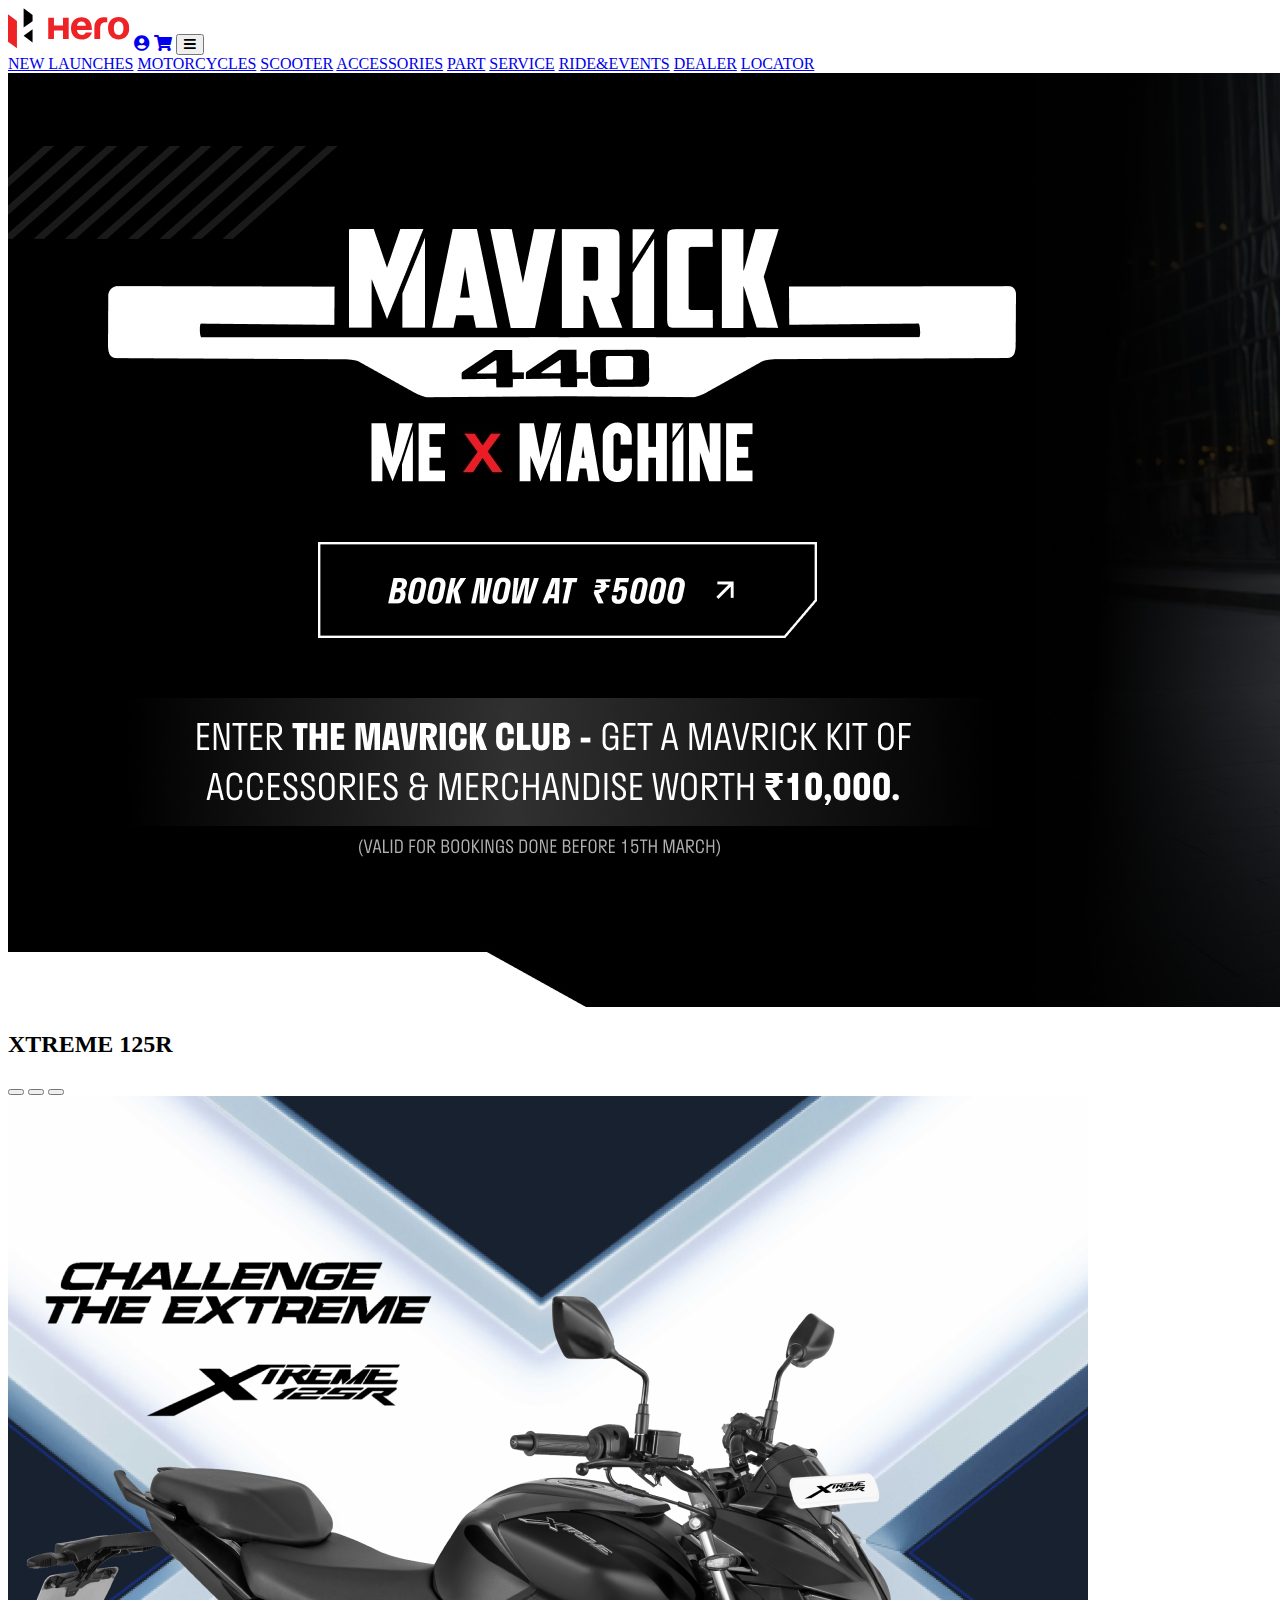
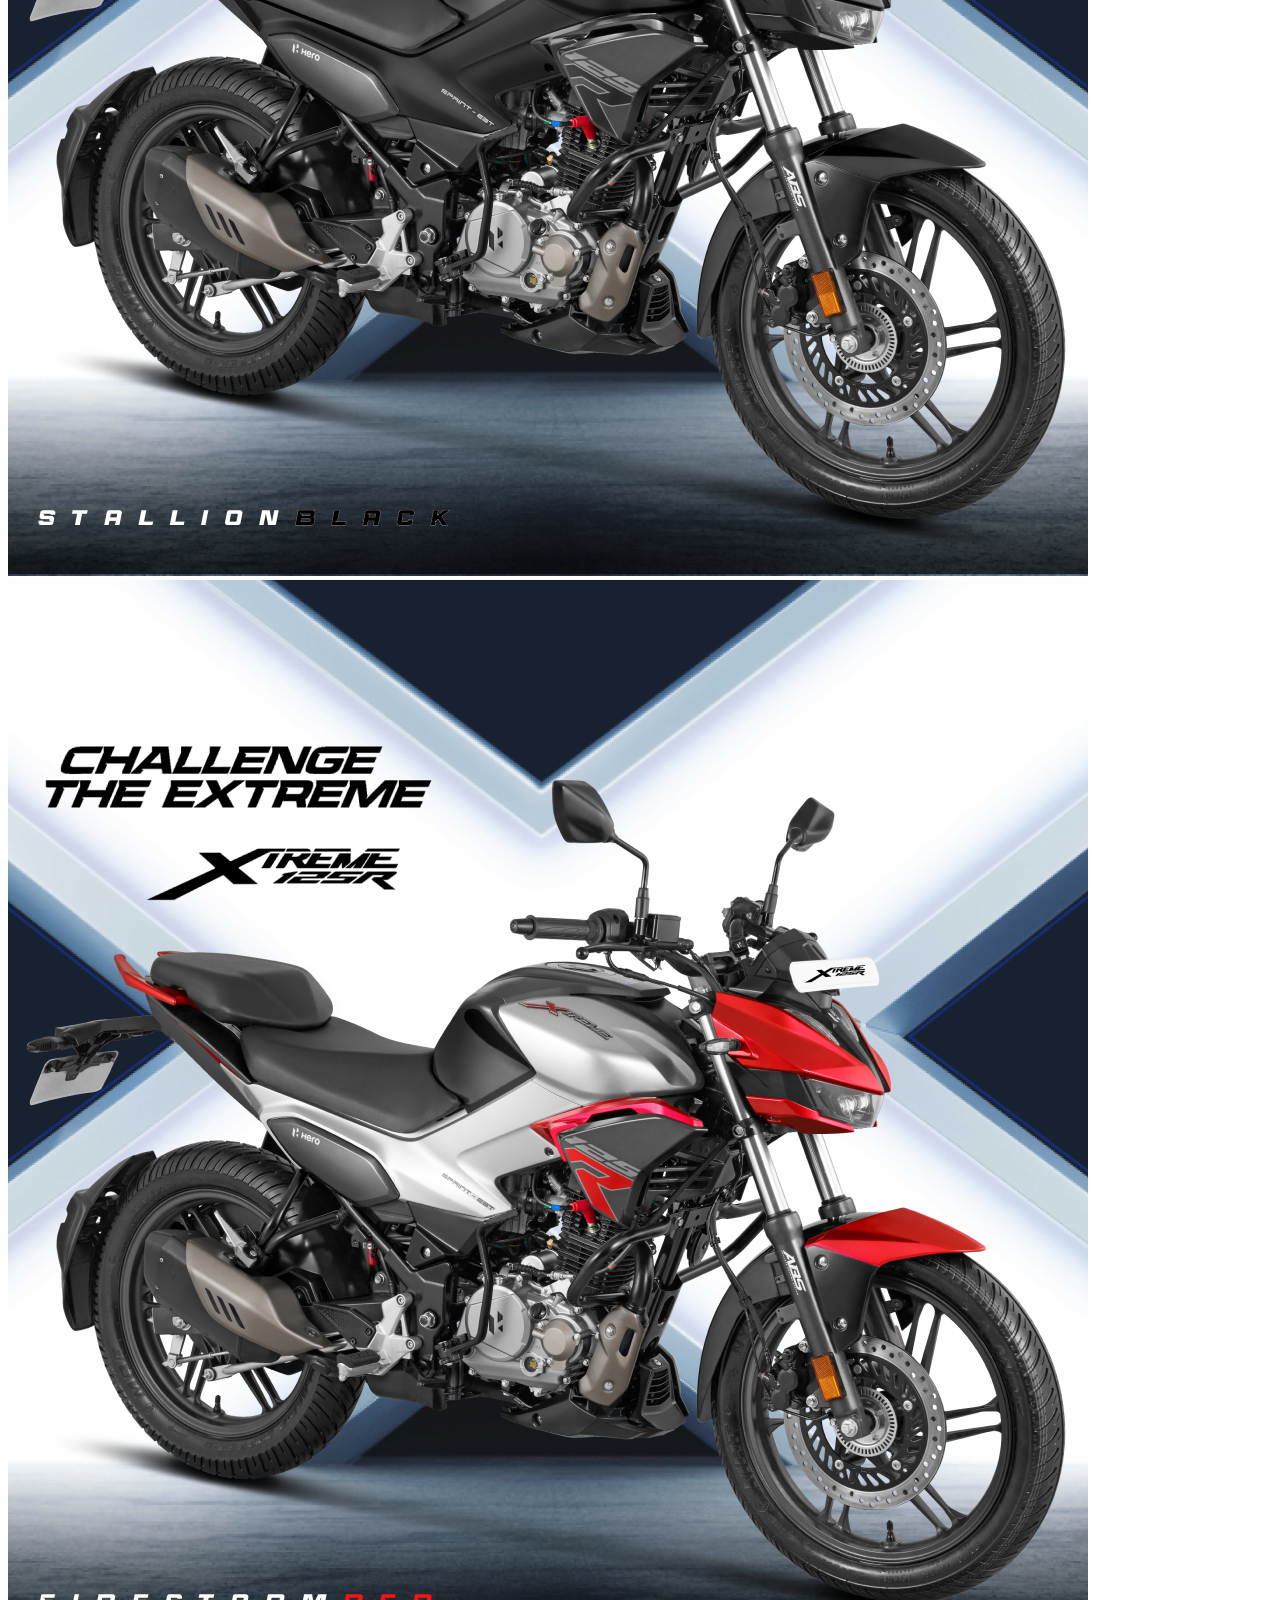
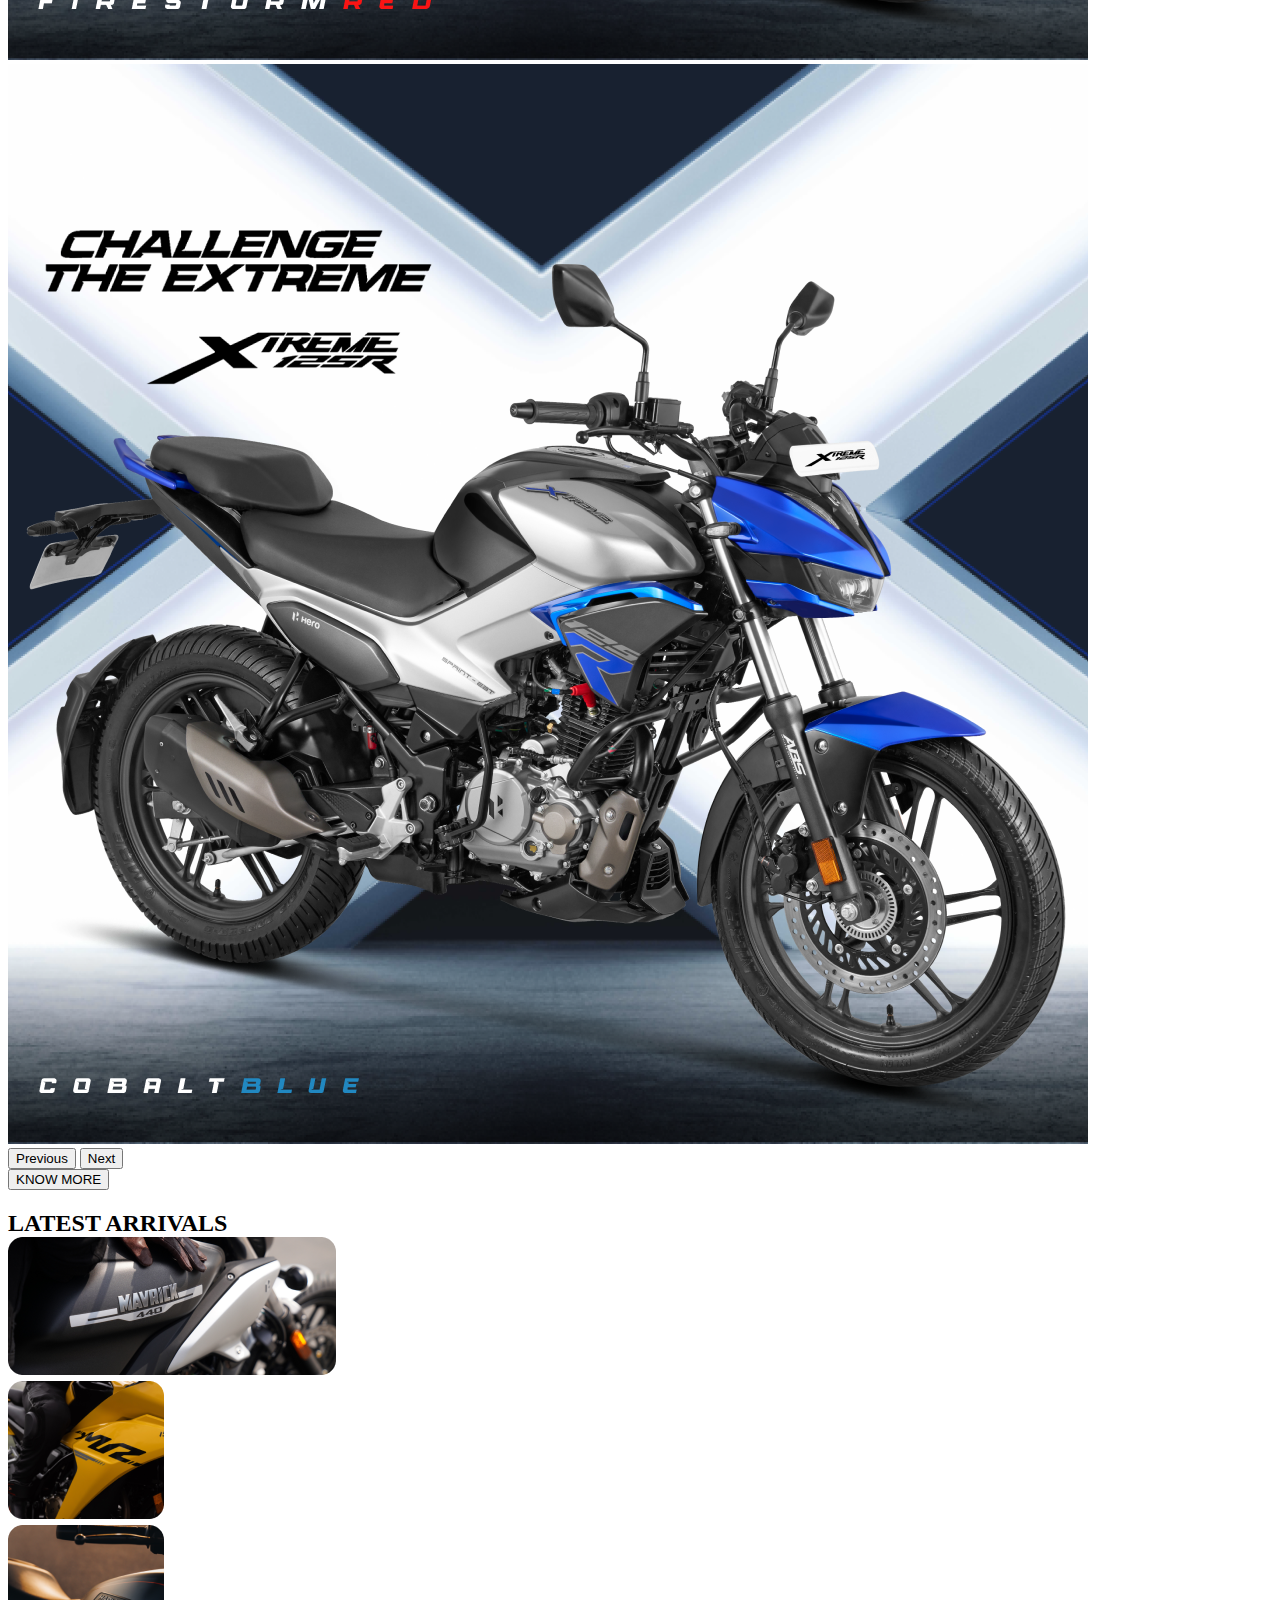
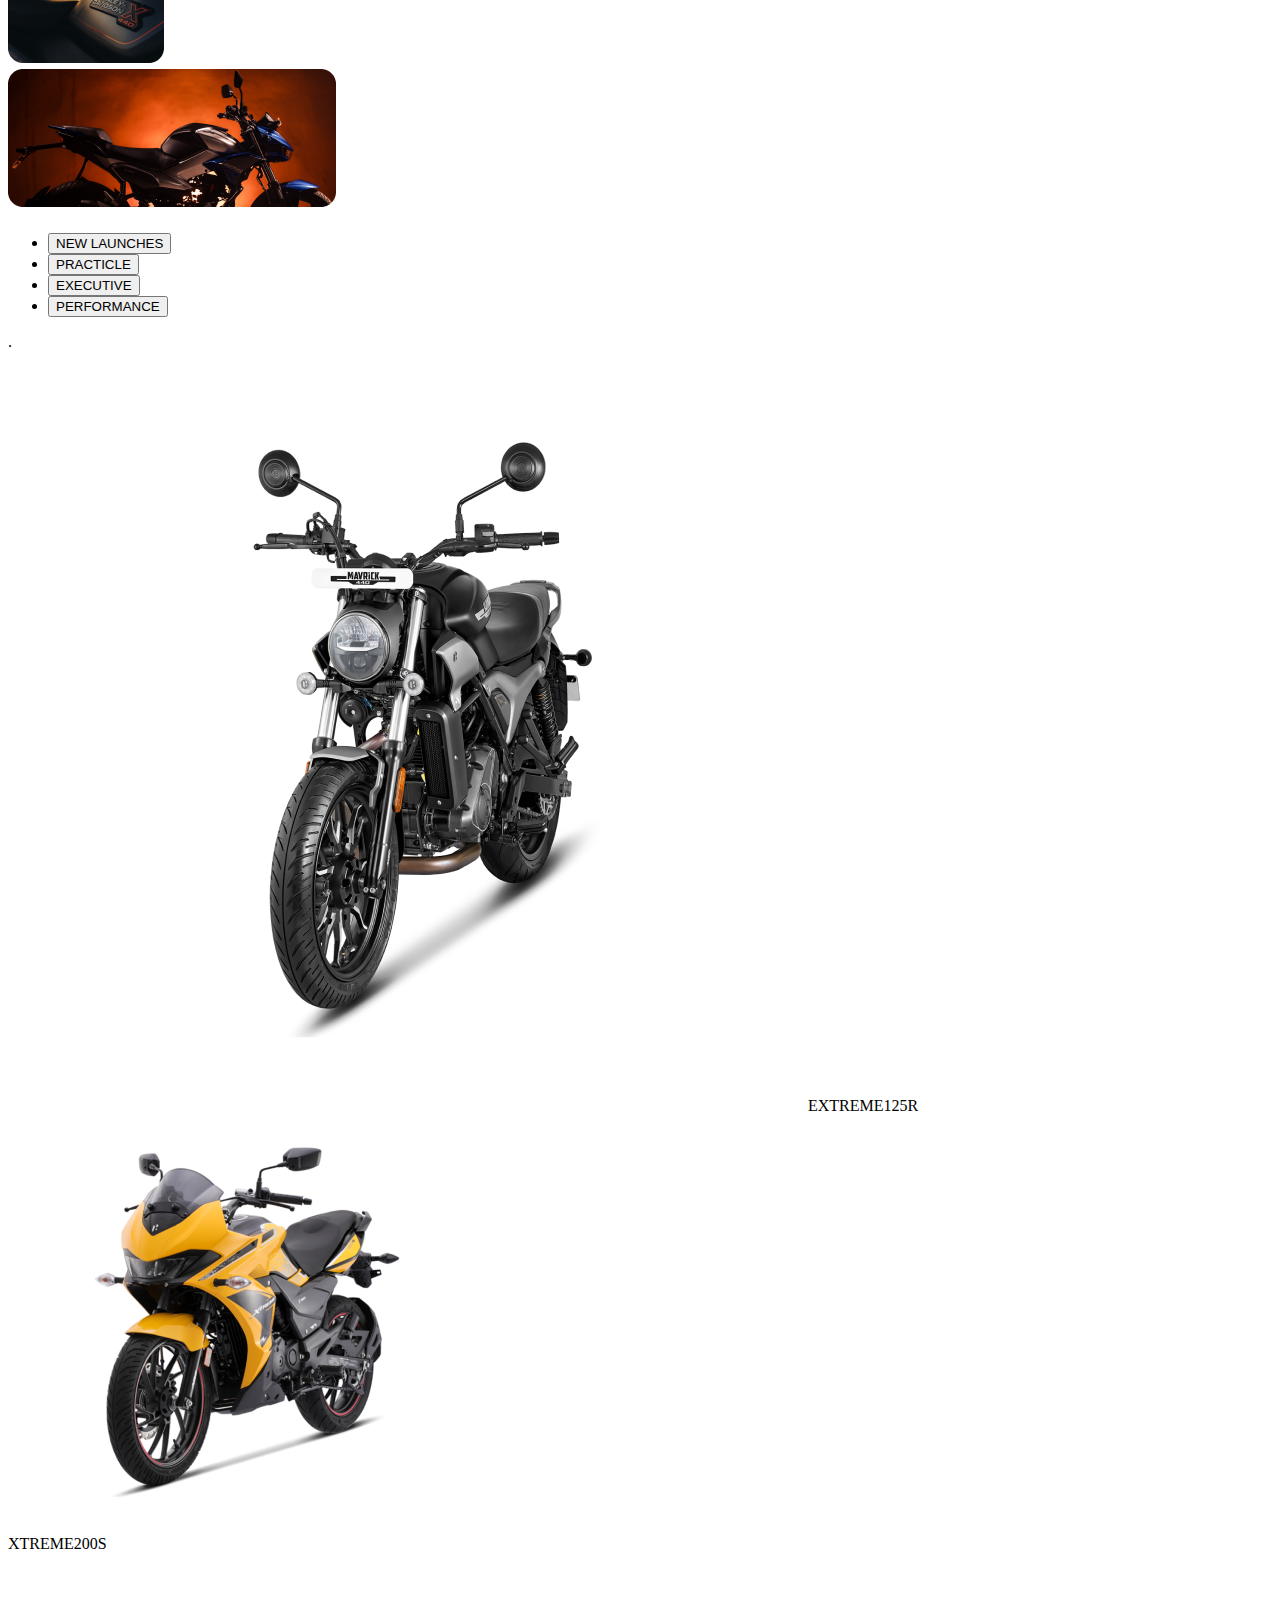
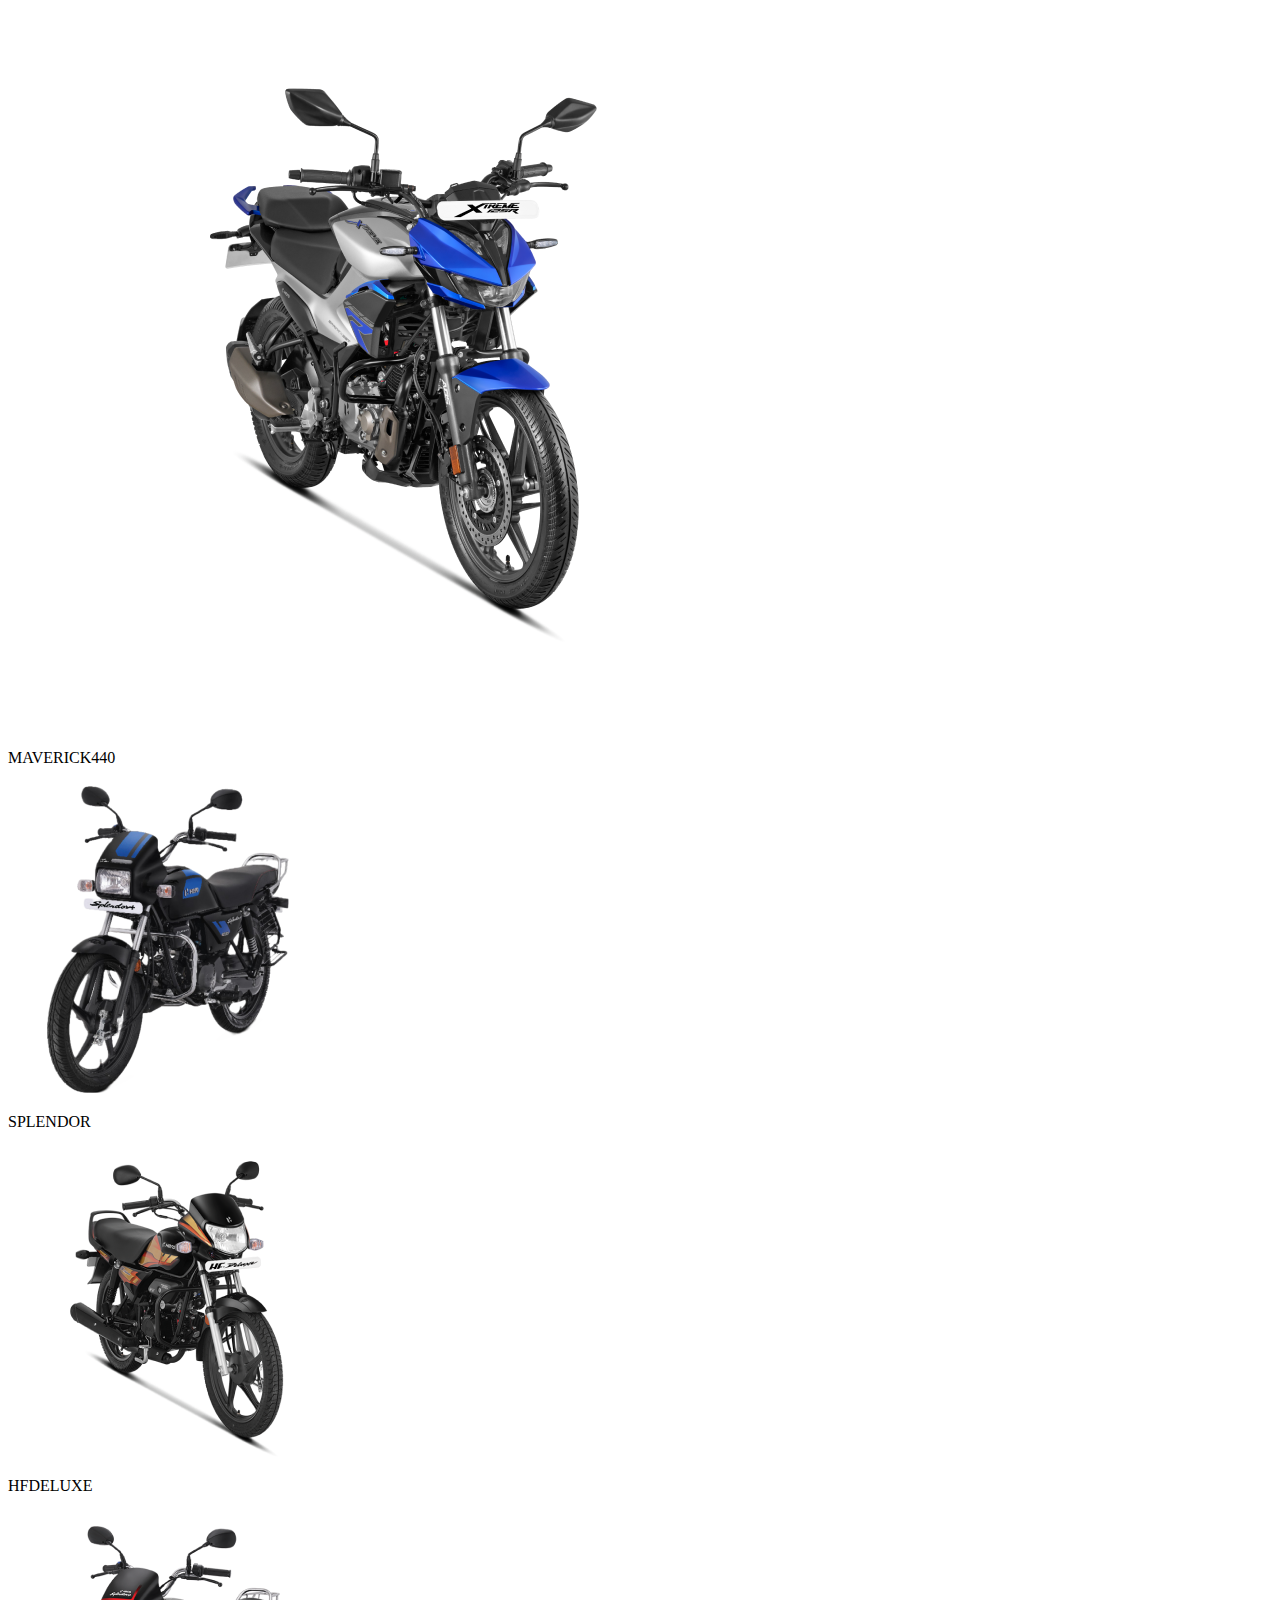
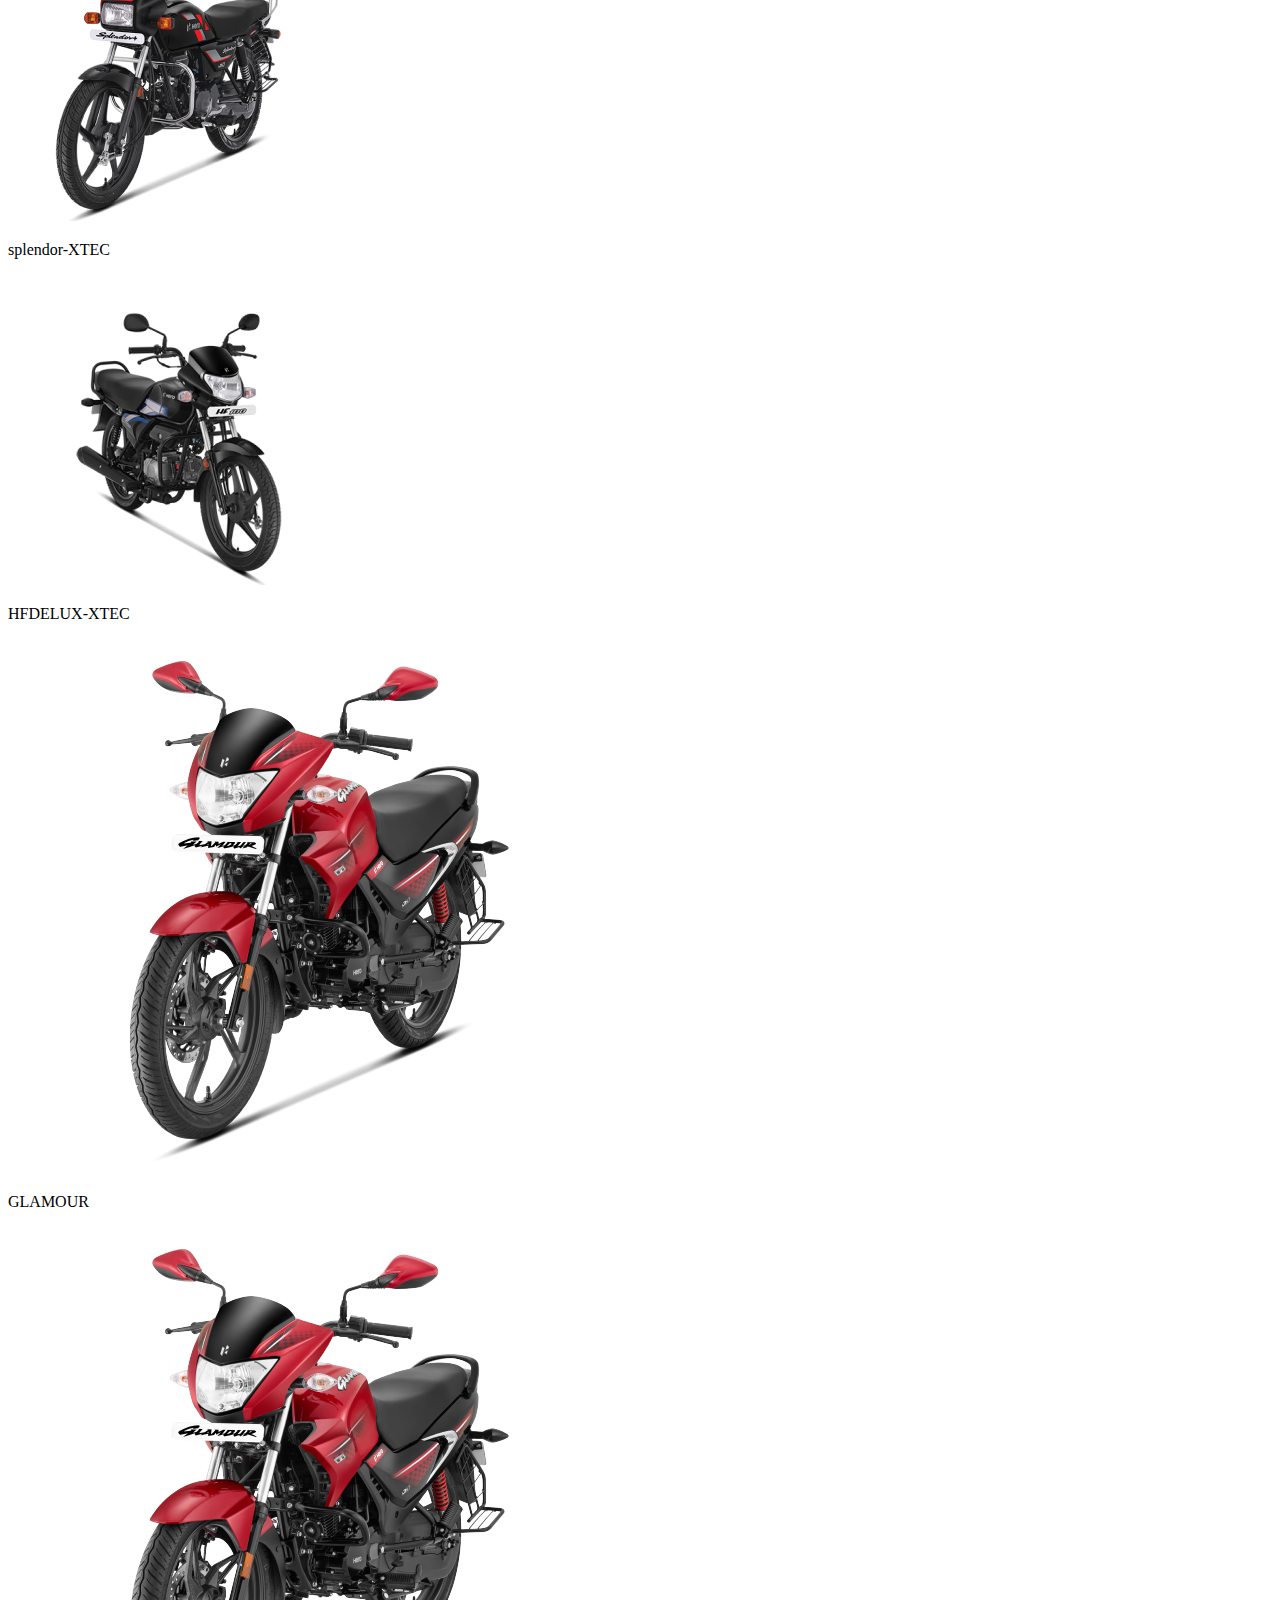
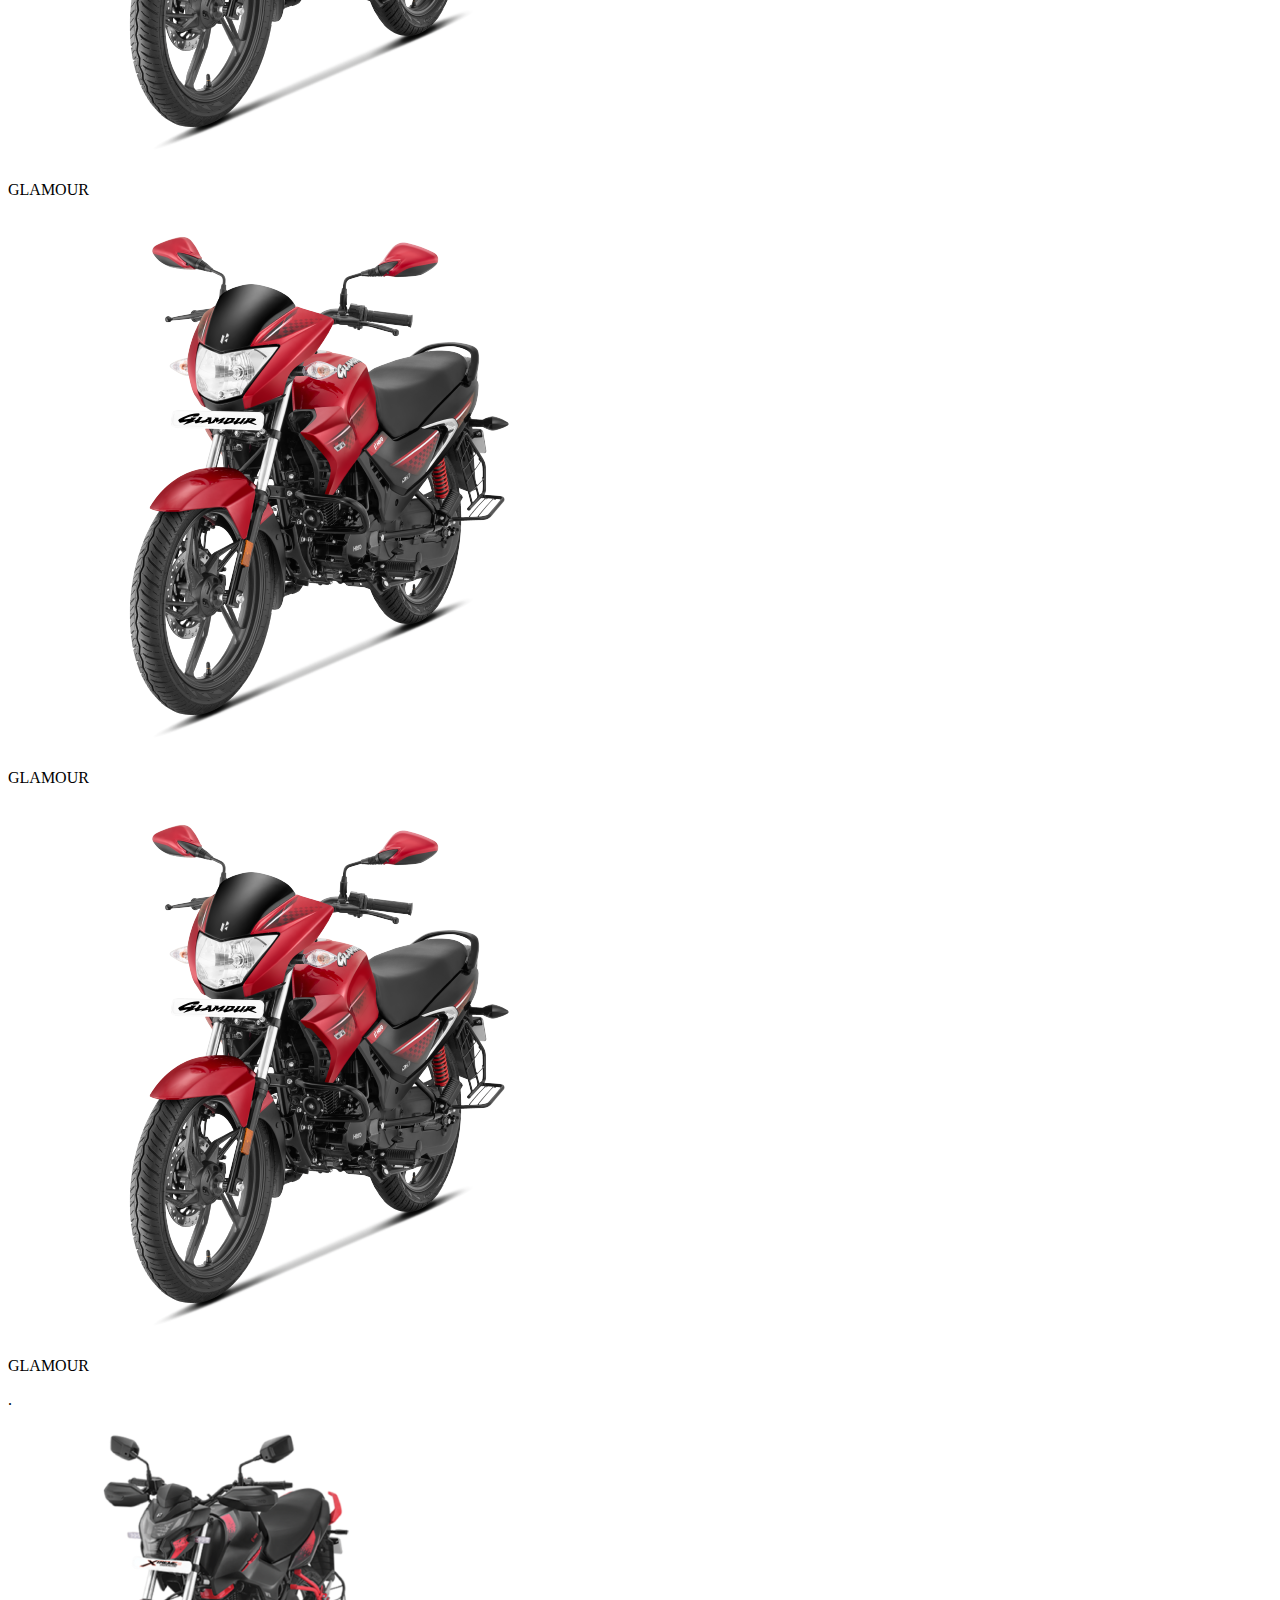
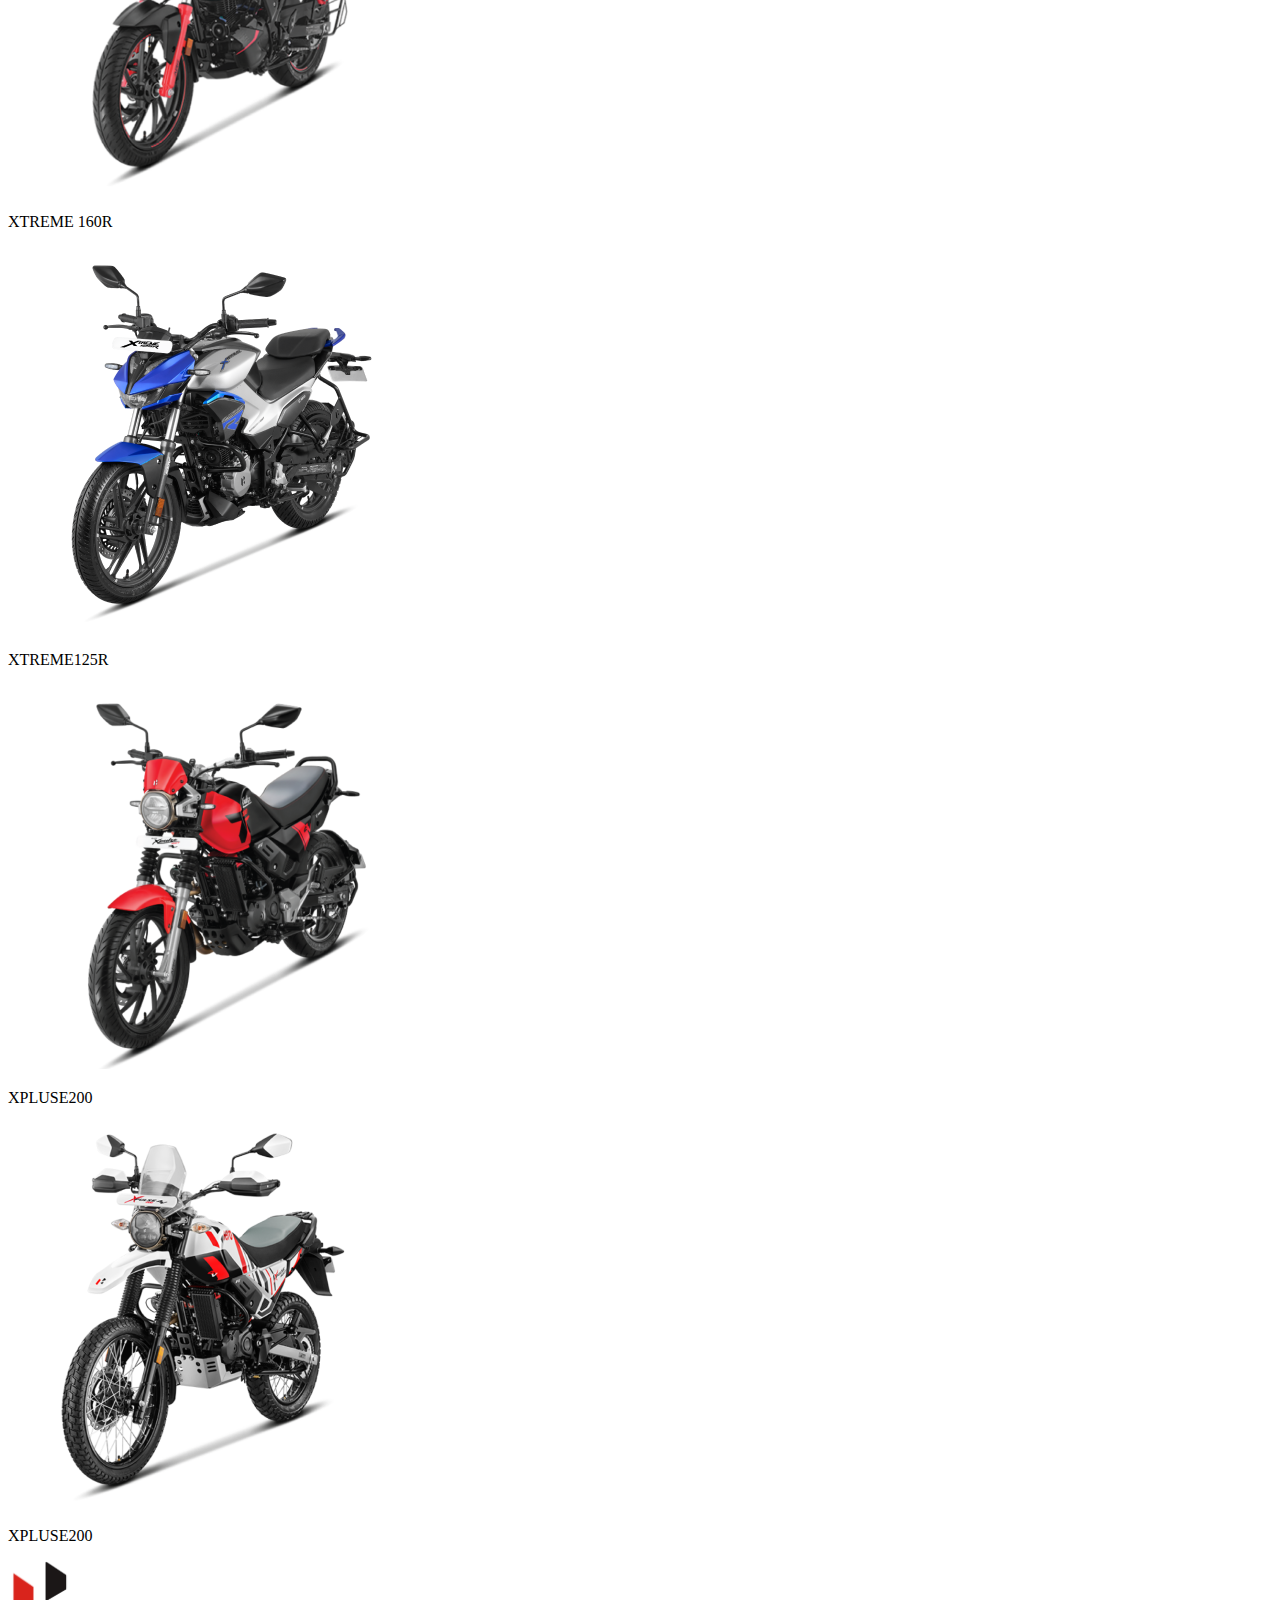
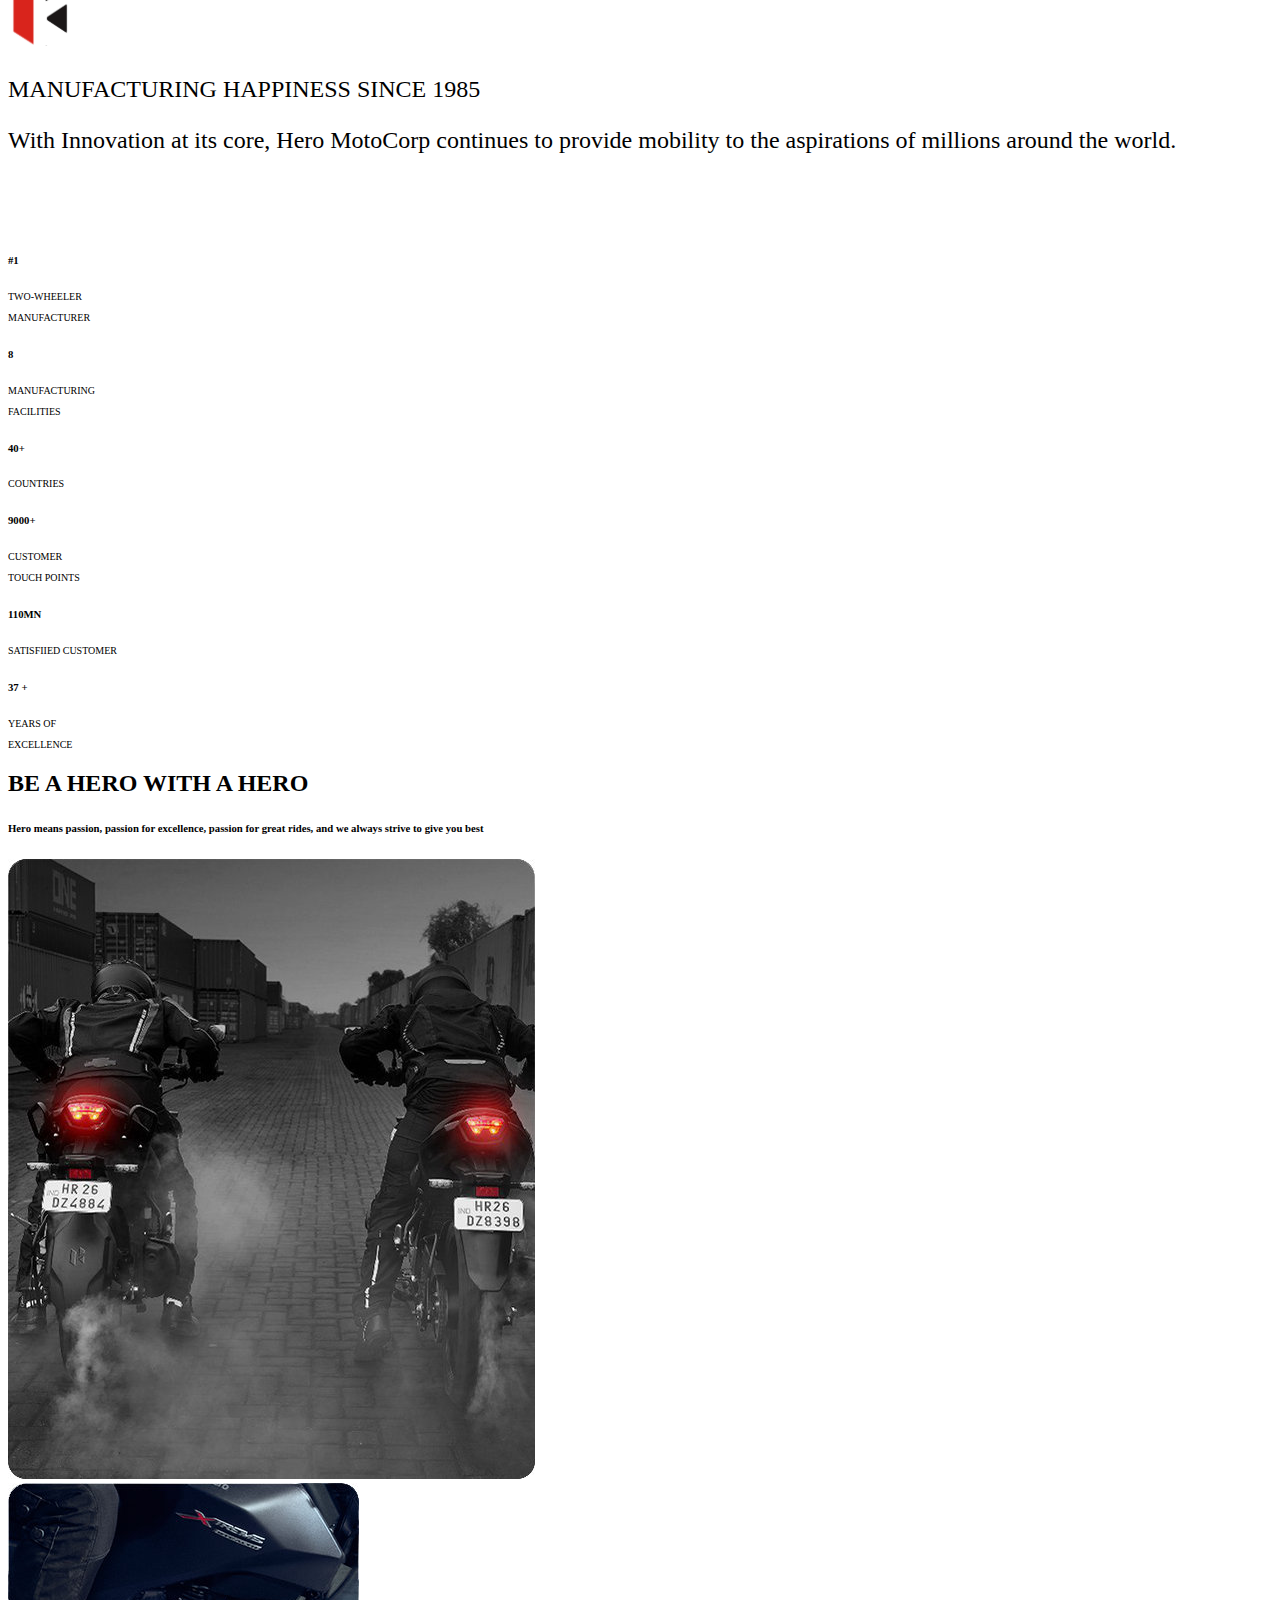
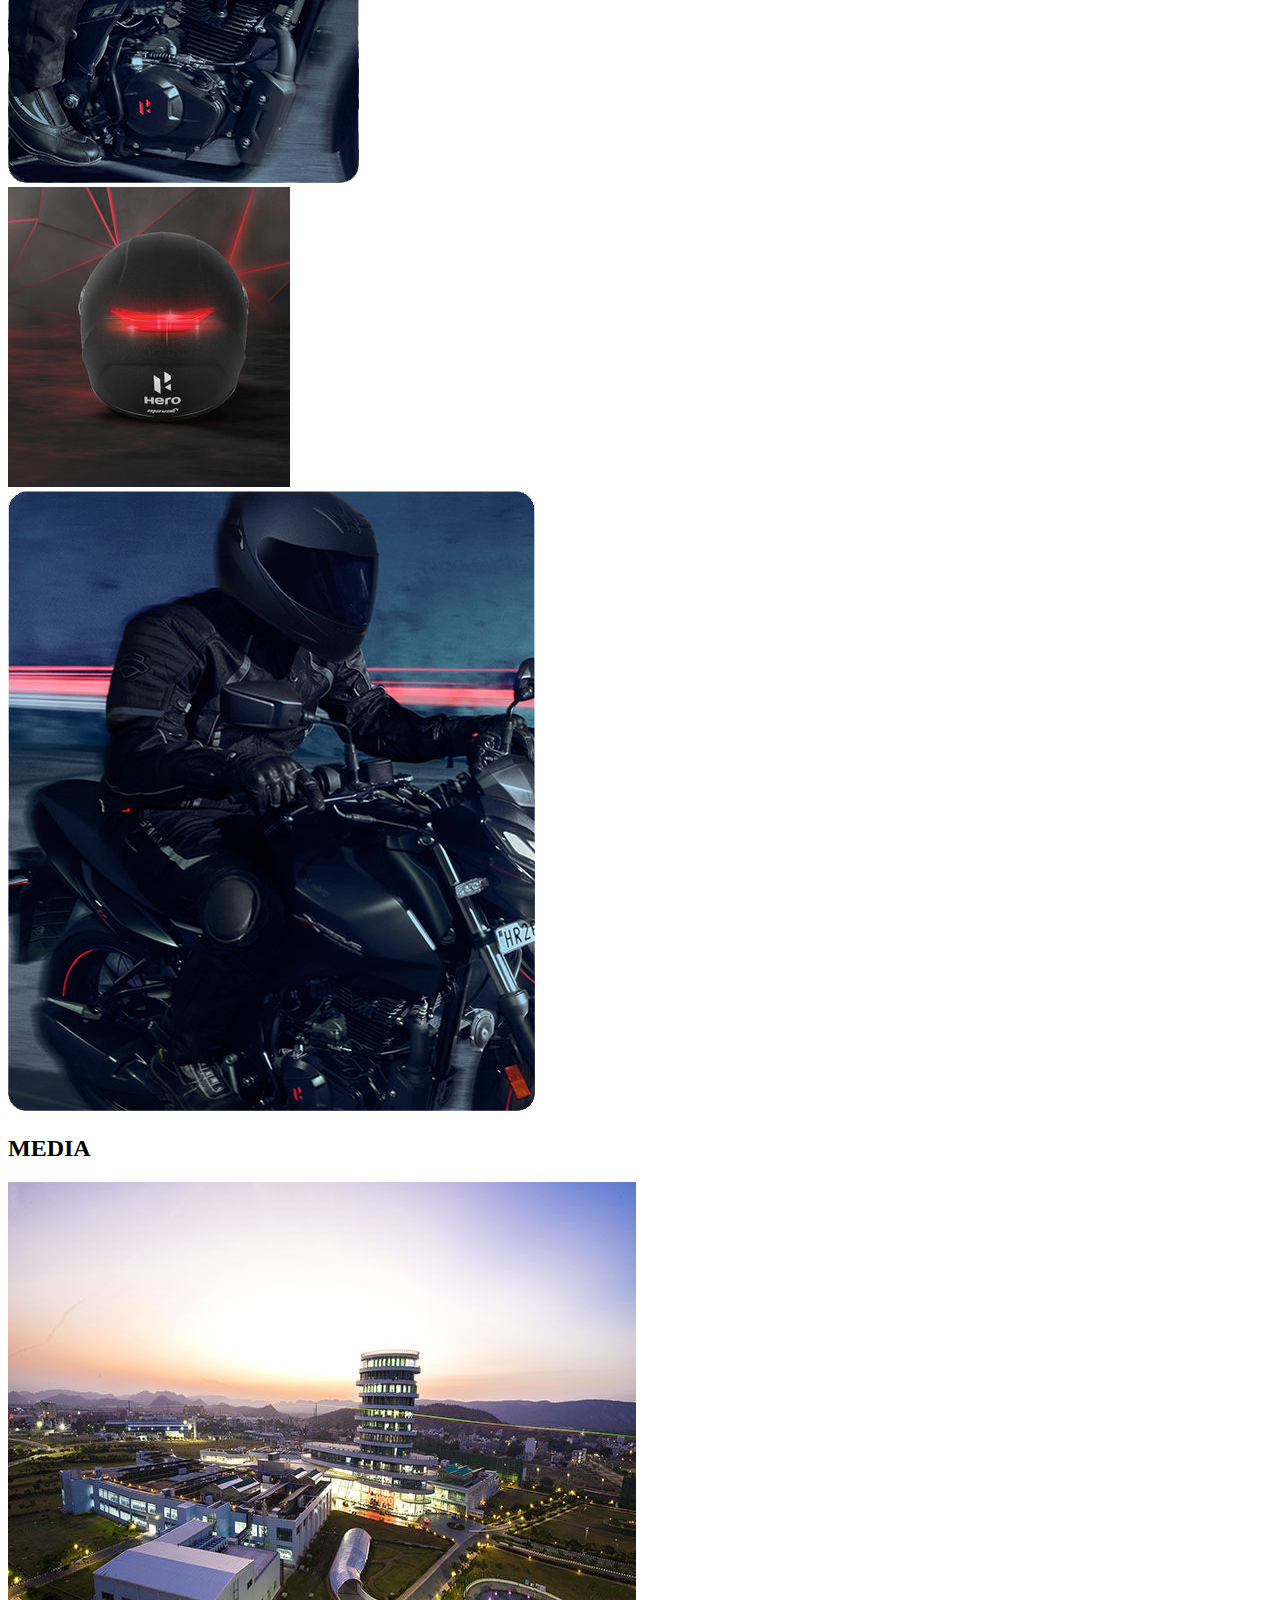
<file: projects/hero/index.html>
<!doctype html>
<html lang="en">

<head>
    <meta charset="utf-8">
    <meta name="viewport" content="width=device-width, initial-scale=1">
    <title>Hero MotoCorp - India's Leading Two-Wheeler Manufacturer</title>
    <link rel="shortcut icon" href="images/illustration/favicon.ico">
    <link href="https://cdn.jsdelivr.net/npm/bootstrap@5.3.2/dist/css/bootstrap.min.css" rel="stylesheet"
        integrity="sha384-T3c6CoIi6uLrA9TneNEoa7RxnatzjcDSCmG1MXxSR1GAsXEV/Dwwykc2MPK8M2HN" crossorigin="anonymous">
    <link rel="stylesheet" href="css/style.css">
    <link rel="stylesheet" href="https://cdnjs.cloudflare.com/ajax/libs/font-awesome/5.15.4/css/all.min.css



    ">
</head>

<body>

    <section id="container">
        <nav class="navbar navbar-expand-lg bg-body-tertiary">
            <div class="container-fluid">
                <a class="navbar-brand ps-4" href="#"><img src="images/illustration/logo.svg" alt=""></a>
                <a class="nav-link active d-md-none" href="#"><i class="fas fa-user-circle"></i></a>
                <a class="nav-link active d-md-none" href="#"><i class="fas fa-shopping-cart"></i></a>
                <button class="navbar-toggler" type="button" data-bs-toggle="collapse"
                    data-bs-target="#navbarNavAltMarkup" aria-controls="navbarNavAltMarkup" aria-expanded="false"
                    aria-label="Toggle navigation">

                    <span><i class="fas fa-bars"></i></span>
                </button>
                <div class="collapse navbar-collapse" id="navbarNavAltMarkup">
                    <div class="navbar-nav">
                        <a class="nav-link active" href="#">NEW LAUNCHES</a>
                        <a class="nav-link active" href="#">MOTORCYCLES</a>
                        <a class="nav-link active" href="#">SCOOTER</a>
                        <a class="nav-link active" href="#">ACCESSORIES</a>
                        <a class="nav-link active" href="#">PART</a>
                        <a class="nav-link active" href="#">SERVICE</a>
                        <a class="nav-link active" href="#">RIDE&EVENTS</a>
                        <a class="nav-link active" href="#">DEALER</a>
                        <a class="nav-link active" href="#">LOCATOR</a>
                        <!-- <a class="nav-link active" href="#">COMPANY</a> -->

                        <!-- <a class="nav-link active" href="#"><i class="fas fa-user-circle"></i></a>
                        <a class="nav-link active" href="#"><i class="fas fa-shopping-cart"></i></a> -->


                    </div>

                </div>
            </div>

        </nav>


        <section id="header">
            <section class="container-fluid">
                <section class="row">
                    <div class="p-0 m-0"><img src="images/illustration/mvk-booking-banner-web.png" class="img-fluid"
                            alt="">
                    </div>

                </section>

            </section>

        </section><!--end of header-->




        <section id="cards">
            <section class="container mt-5">
                <section class="row w-40 text-center">
                    <div id="carouselExampleIndicators" class="carousel slide">
                        <h2>XTREME 125R</h2>
                        <div class="carousel-indicators">
                            <button type="button" data-bs-target="#carouselExampleIndicators" data-bs-slide-to="0"
                                 aria-current="true" aria-label="Slide 1"></button>
                            <button type="button" data-bs-target="#carouselExampleIndicators" data-bs-slide-to="1"
                                aria-label="Slide 2"></button>
                            <button type="button" data-bs-target="#carouselExampleIndicators" data-bs-slide-to="2"
                            class="active"  aria-label="Slide 3"></button>
                        </div>
                        <div class="carousel-inner">
                            <div class="carousel-item">
                                <img src="images/illustration/xtreme-black-trending (1).png"
                                    class="d-block w-100 rounded-2" alt="...">
                            </div>
                            <div class="carousel-item">
                                <img src="images/illustration/xtreme-red-trending.png" class="d-block w-100 rounded-2"
                                    alt="...">
                            </div>
                            <div class="carousel-item active">
                                <img src="images/illustration/xtreme-blue-trending.png" class="d-block w-100 rounded-2"
                                    alt="...">
                            </div>
                        </div>
                        <button class="carousel-control-prev" type="button" data-bs-target="#carouselExampleIndicators"
                            data-bs-slide="prev">
                            <span class="carousel-control-prev-icon" aria-hidden="true"></span>
                            <span class="visually-hidden">Previous</span>
                        </button>
                        <button class="carousel-control-next" type="button" data-bs-target="#carouselExampleIndicators"
                            data-bs-slide="next">
                            <span class="carousel-control-next-icon" aria-hidden="true"></span>
                            <span class="visually-hidden">Next</span>
                        </button>
                    </div>
                    <div class=" col-6 mx-auto mt-2">

                        <button type="button" class="btn btn-outline-danger">KNOW MORE</button>

                    </div>
                </section>
            </section>
        </section><!--end of cards-->




        <section id="latestarrivals">
            <section class="container-fluid mt-2 text-center">
                <h2>
                    LATEST ARRIVALS
                </h>
                <section class="row mt-5">
                    <div class="col-12">
                        <img src="images/illustration/Maverick_mob_1.png" class="img-fluid w-100"  alt="">
                    </div>
                    <div class="col-6 mt-2">
                        <img src="images/illustration/01-Karizma_thumbnailMob.png" class="img-fluid w-100" alt="">
                    </div>
                    <div class="col-6 mt-2">
                        <img src="images/illustration/01-Harley_Davidson_thumbnail_mob.png" class="img-fluid w-100" alt="">
                    </div>
                    <div class="col-12 mt-2">
                        <img src="images/illustration/Xtreme125-thumb_Mob.png" class="img-fluid w-100" alt="">
                    </div>


                </section>
            </section>

        </section>



        <section class="container-fluid">
            <section class="row">
                <ul class="nav nav-pills mb-3 justify-content-center mt-5" id="pills-tab" role="tablist">
                    <li class="nav-item" role="presentation">
                        <button class="nav-link active" id="pills-home-tab" data-bs-toggle="pill"
                            data-bs-target="#pills-home" type="button" role="tab" aria-controls="pills-home"
                            aria-selected="true">NEW LAUNCHES</button>
                    </li>
                    <li class="nav-item" role="presentation">
                        <button class="nav-link" id="pills-profile-tab" data-bs-toggle="pill"
                            data-bs-target="#pills-profile" type="button" role="tab" aria-controls="pills-profile"
                            aria-selected="false">PRACTICLE</button>
                    </li>
                    <li class="nav-item" role="presentation">
                        <button class="nav-link " id="pills-contact-tab" data-bs-toggle="pill"
                            data-bs-target="#pills-contact" type="button" role="tab" aria-controls="pills-contact"
                            aria-selected="false">EXECUTIVE</button>
                    </li>
                    <li class="nav-item" role="presentation">
                        <button class="nav-link " id="pills-disabled-tab" data-bs-toggle="pill"
                            data-bs-target="#pills-disabled" type="button" role="tab" aria-controls="pills-disabled"
                            aria-selected="false">PERFORMANCE</button>
                    </li>
                </ul>
                <div class="tab-content container-fluid" id="pills-tabContent">
                    <div class="tab-pane fade show active text-center" id="pills-home" role="tabpanel"
                        aria-labelledby="pills-home-tab" tabindex="0">.
                        <div class="row">
                            <div class="col-4"> <img src="images/illustration/New_Launches_Maverick_web.png" alt=""
                                    class="img-fluid" <p>EXTREME125R</P>
                            </div>
                            <div class="col-4"> <img src="images/illustration/new-release-200s-4v.png" alt=""
                                    class="img-fluid">
                                <P>XTREME200S</P>
                            </div>
                            <div class="col-4"> <img src="images/illustration/newlaunches_Xtreme-125R-Blue_web.png"
                                    alt="" class="img-fluid">
                                <P>MAVERICK440</P>
                            </div>

                        </div>
                    </div>
                    <div class="tab-pane fade active text-center" id="pills-profile" role="tabpanel"
                        aria-labelledby="pills-profile-tab" tabindex="0">
                        <div class="row">
                            <div class="col-6"> <img src="images/illustration/splendor-Xtec.png" alt=""
                                    class="img-fluid">
                                <P>SPLENDOR</P>
                            </div>
                            <div class="col-6"> <img src=" images/illustration/HF-Deluxe.png" alt="" class="img-fluid">
                                <P>HFDELUXE</P>
                            </div>
                            <div class="col-6"> <img src=" images/illustration/Splendor+.png" alt="" class="img-fluid">
                                <P>splendor-XTEC</P>
                            </div>
                            <div class="col-6"> <img src="images/illustration/HF-100-1.png" alt="" class="img-fluid">
                                <P>HFDELUX-XTEC</P>
                            </div>
                        </div>
                    </div>
                    <div class="tab-pane fade active text-center" id="pills-contact" role="tabpanel"
                        aria-labelledby="pills-contact-tab" tabindex="0">
                        <div class="row">
                            <div class="col-6"> <img src="images/illustration/glamour-new-mobile.png" alt=""
                                    class="img-fluid">
                                <P>GLAMOUR</P>
                            </div>
                            <div class="col-6"> <img src="images/illustration/glamour-new-mobile.png" alt=""
                                    class="img-fluid">
                                <P>GLAMOUR</P>
                            </div>
                            <div class="col-6"> <img src="images/illustration/glamour-new-mobile.png" alt=""
                                    class="img-fluid">
                                <P>GLAMOUR</P>
                            </div>
                            <div class="col-6"> <img src="images/illustration/glamour-new-mobile.png" alt=""
                                    class="img-fluid">
                                <P>GLAMOUR</P>
                            </div>
                        </div>.
                    </div>
                    <div class="tab-pane fade active text-center" id="pills-disabled" role="tabpanel"
                        aria-labelledby="pills-disabled-tab" tabindex="0">
                        <div class="row">
                            <div class="col-6"> <img src="images/illustration/xtreme-160r-stealth.png" alt=""
                                    class="img-fluid">
                                <P>XTREME 160R</P>
                            </div>
                            <div class="col-6"> <img src="images/illustration/Xtreme-125R-ExploreourproductMobile.png"
                                    alt="" class="img-fluid">
                                <P>XTREME125R</P>
                            </div>
                            <div class="col-6"> <img src="images/illustration/xpluse200t4v-new.png" alt=""
                                    class="img-fluid">
                                <P>XPLUSE200</P>
                            </div>
                            <div class="col-6"> <img src="images/illustration/xpulse-200-4v-pro-white.png" alt=""
                                    class="img-fluid">
                                <P>XPLUSE200</P>
                            </div>
                        </div>
                    </div>
                </div>
            </section>
        </section>

        <section class="container-fluid" id="data">
            <section class="container">
                <section class="row">
                    <div class="col-12 col-md-6">

                        <section class="row">
                            <div class="text-center col-12" id="since">
                                <img src="images/illustration/hero-symbol-icon.svg" alt="">
                                <p>MANUFACTURING HAPPINESS SINCE 1985</p>
                                <SPAN>With Innovation at its core, Hero MotoCorp continues to provide mobility to the
                                    aspirations of millions around the world.
                                </SPAN>
                            </div>
                        </section>
                    </div>

                    <div class="col-12 col-md-6 justify-content-center mt-5" id="boxes">
                        <div class="container row  justify-content-around text-center mt-5">
                            <div class="card col-4 col-md-5">
                                <div class="card-body p-0">
                                    <h6 class="card-title">#1</h6>
                                    <p class="card-text m-0" id="text-small">TWO-WHEELER </p>
                                    <p class="card-text m-0" id="text-small">MANUFACTURER </p>

                                </div>
                            </div>

                            <div class="card col-4 col-md-5">
                                <div class="card-body p-0">
                                    <h6 class="card-title">8</h6>
                                    <p class="card-text m-0" id="text-small">MANUFACTURING </p>
                                    <p class="card-text m-0" id="text-small">FACILITIES </p>
                                </div>


                            </div>
                        </div>
                        <div class="container row  justify-content-around text-center mt-3">
                            <div class="card col-4 col-md-5">
                                <div class="card-body p-0">
                                    <h6 class="card-title">40+</h6>
                                    <p class="card-text mt-4" id="text-small">COUNTRIES</p>
                                </div>
                            </div>

                            <div class="card col-4 col-md-5">
                                <div class="card-body p-0">
                                    <h6 class="card-title">9000+</h6>
                                    <p class="card-text m-0" id="text-small">CUSTOMER </p>
                                    <p class="card-text m-0" id="text-small">TOUCH POINTS</p>
                                </div>
                            </div>
                        </div>

                        <div class="container row  justify-content-around text-center mt-3">
                            <div class="card col-4 col-md-5">
                                <div class="card-body p-0">
                                    <h6 class="card-title">110MN</h6>
                                    <p class="card-text" id="text-small">SATISFIIED CUSTOMER</p>
                                </div>
                            </div>

                            <div class="card col-4 col-md-5">
                                <div class="card-body p-0">
                                    <h6 class="card-title">37 +</h6>
                                    <p class="card-text m-0" id="text-small">YEARS OF</p>
                                    <p class="card-text m-0" id="text-small">EXCELLENCE</p>
                                </div>
                            </div>
                        </div>


                </section>




            </section>


        </section>





        <section id="helmet">
            <section class="container-fluid">
                <section class="container text-center mt-5">
                    <section class="row">

                        <h2>BE A HERO WITH A HERO</h2>
                        <h6>Hero means passion, passion for excellence, passion for great rides, and we always strive to
                            give you best</h6>
                        <div class=" p-0 col-12 " id="images1">
                            <img src="images/illustration/teaser-full-web.jpeg" class="img-fluid w-100" alt="">
                        </div>

                        <div class="  mt-2 ms-2 p-0 col-6 col-lg-12" id="images">
                            <img src="images/illustration/teaser-web.jpeg" class="img-fluid w-100" alt="">
                        </div>
                        <div class=" p-0 m-2  col-5 col-lg-12" id="images1">
                            <img src="images/illustration/teaser-web (1).jpeg" class="img-fluid rounded-4 w-100" alt="">
                        </div>
                        <div class=" p-0 col-12" id="images1">
                            <img src="images/illustration/teaser-full-web (1).jpeg" class="img-fluid w-100" alt="">

                        </div>

                    </section>

                </section>
            </section>

        </section>


        <section id="media g-0">
            <section class="container-fluid mt-5 text-center m-0 p-0 g-0">
                <h2>MEDIA</h2>
                <section class="row g-0 p-0 m-0">
                    <div class="col-12 g-0">
                        <img src="images/illustration/cit.jpg" class="img-fluid rounded-4" alt="">
                    </div>

                    <div class="col-12 mt-2 ">
                        <img src="images/illustration/multimedia.png" class="img-fluid rounded-4" alt="">

                    </div>

                    <div class="col-12 mt-2">
                        <img src="images/illustration/latestdevelopments.jpg" class="img-fluid rounded-4" alt="">
                    </div>
                </section>
            </section>
        </section>

        <section id="footer">
            <section class="container-fluid mt-5">
                <section class="row">
                    <div class="col-12 col-md-3">
                        
                        <ul class="text-center" type="none">
                            <li><h2>ABOUT US</h2></li>
                            <li><a href="#" class="text-decoration-none text-dark">Chairman Emeritus</a></li>
                            <li><a href="#" class="text-decoration-none text-dark">Board of Directors</a></li>
                            <li><a href="#" class="text-decoration-none text-dark">leadership team</a></li>
                            <li><a href="#" class="text-decoration-none text-dark">milestones</a></li>
                            <li><a href="#" class="text-decoration-none text-dark">award</a></li>
                        </ul>

                    </div>
                    <div class="col-12 col-md-3">
                        <ul class="text-center" type="none">
                            <li><h2>MY HERO</h2></li>
                            <li><a class="text-decoration-none text-dark" class="text-decoration-none" href="">owners manual</a></li>
                            <li><a class="text-decoration-none text-dark" href="">xclan</a></li>
                            <li><a class="text-decoration-none text-dark" href="">hero goodlife</a></li>
                            <li><a class="text-decoration-none text-dark" href="">two wheelers tips </a></li>
                        </ul>

                    </div>

                    <div class="col-12 col-md-3">
                        <ul class="text-center" type="none">
                            <LI><H2>REACH US</H2></LI>
                            <li><a class="text-decoration-none text-dark" href="">product enquiry</a></li>
                            <li><a class="text-decoration-none text-dark" href="">suggestions</a></li>
                            <li><a class="text-decoration-none text-dark" href="">contact us</a></li>
                            <li><a class="text-decoration-none text-dark" href="">find a dealer</a></li>
                        </ul>

                    </div>

                    <div class="col-12 col-md-3">
                        <ul class="text-center" type="none">
                            <LI><H2>MEDIA CENTER</H2></LI>
                            <li><a class="text-decoration-none text-dark" href="">in the press</a></li>
                            <li><a class="text-decoration-none text-dark" href="">press release</a></li>
                            <li><a class="text-decoration-none text-dark" href="">product picture</a></li>
                            <li><a class="text-decoration-none text-dark" href="">parth honda</a></li>
                        </ul>

                    </div>


                    <div class="text-center">
                    <div><a href=""><img src="images/illustration/app-store.png" alt=""></a></div>
            
                    </div>
                </section>
            </section>
        </section>








    </section><!--end 0f maincontainer-->
    <script src="https://cdn.jsdelivr.net/npm/bootstrap@5.3.2/dist/js/bootstrap.bundle.min.js"
        integrity="sha384-C6RzsynM9kWDrMNeT87bh95OGNyZPhcTNXj1NW7RuBCsyN/o0jlpcV8Qyq46cDfL"
        crossorigin="anonymous"></script>
</body>

</html>
</file>
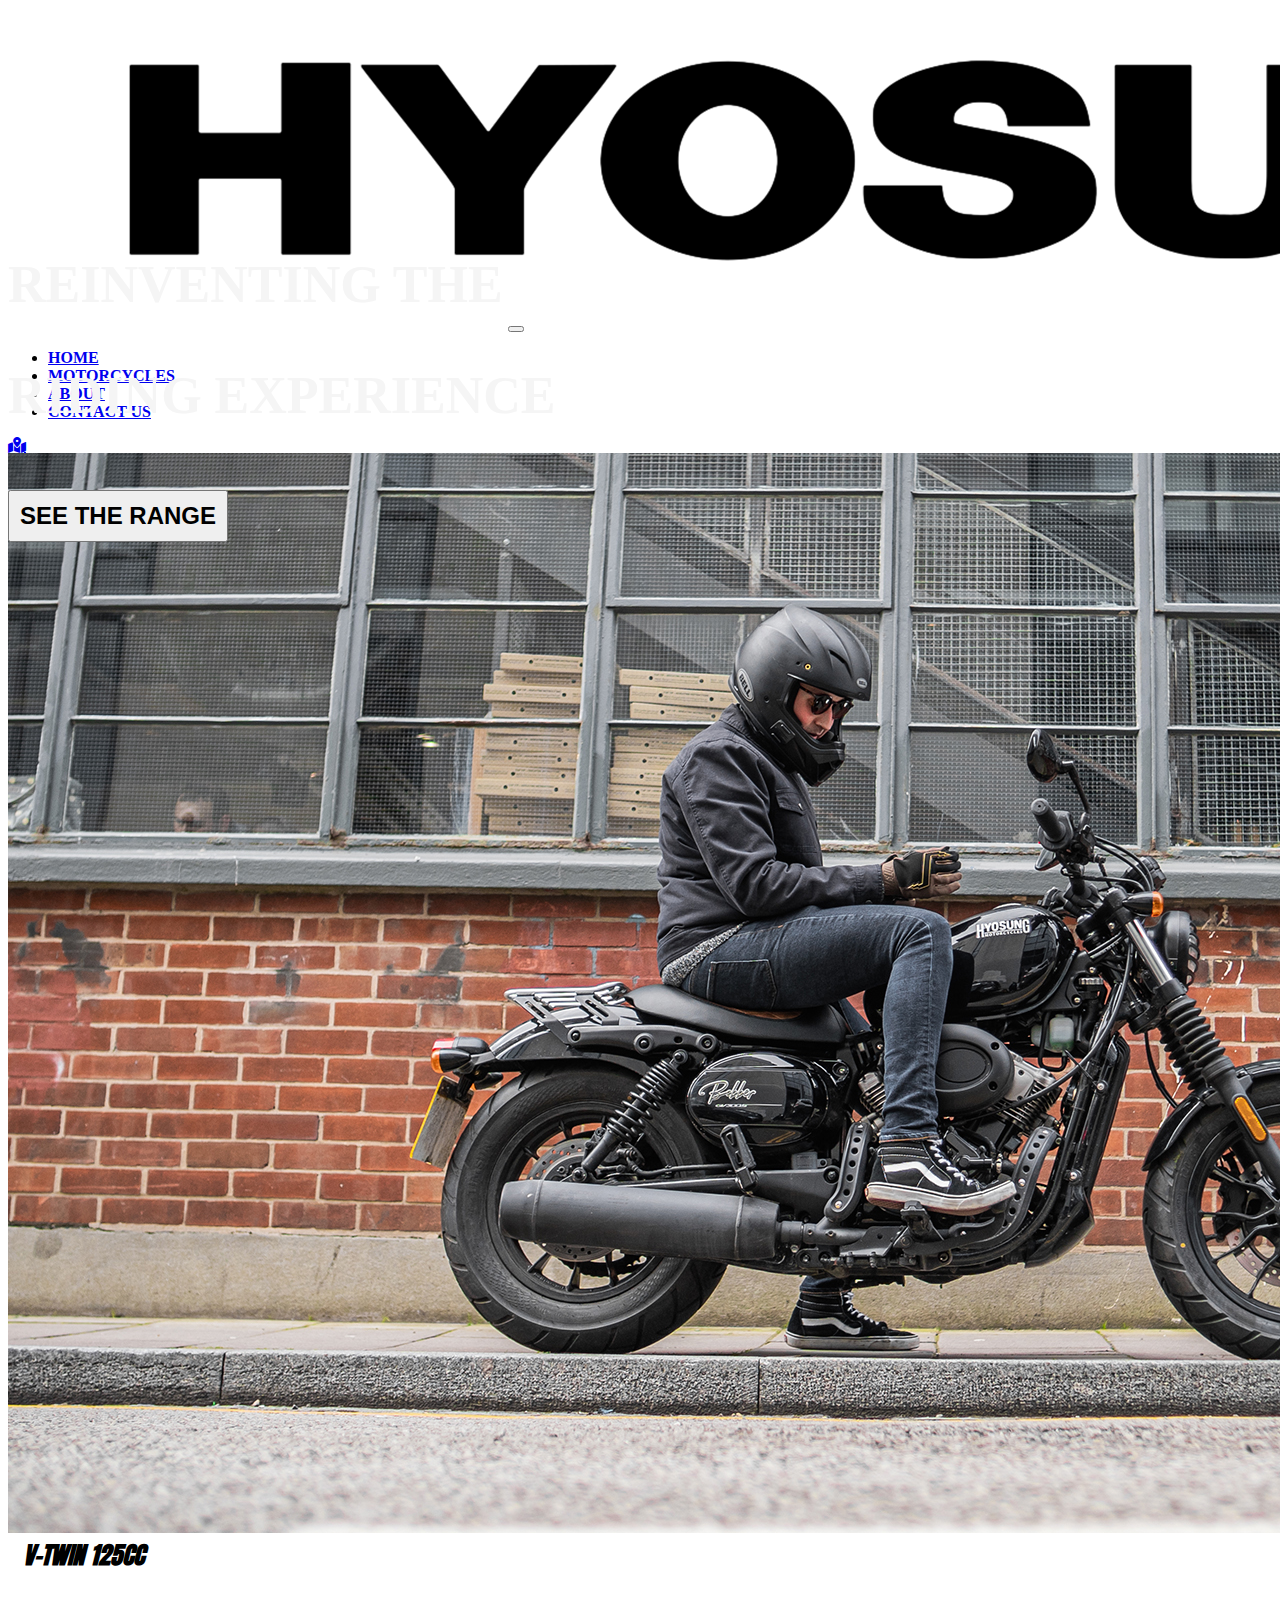
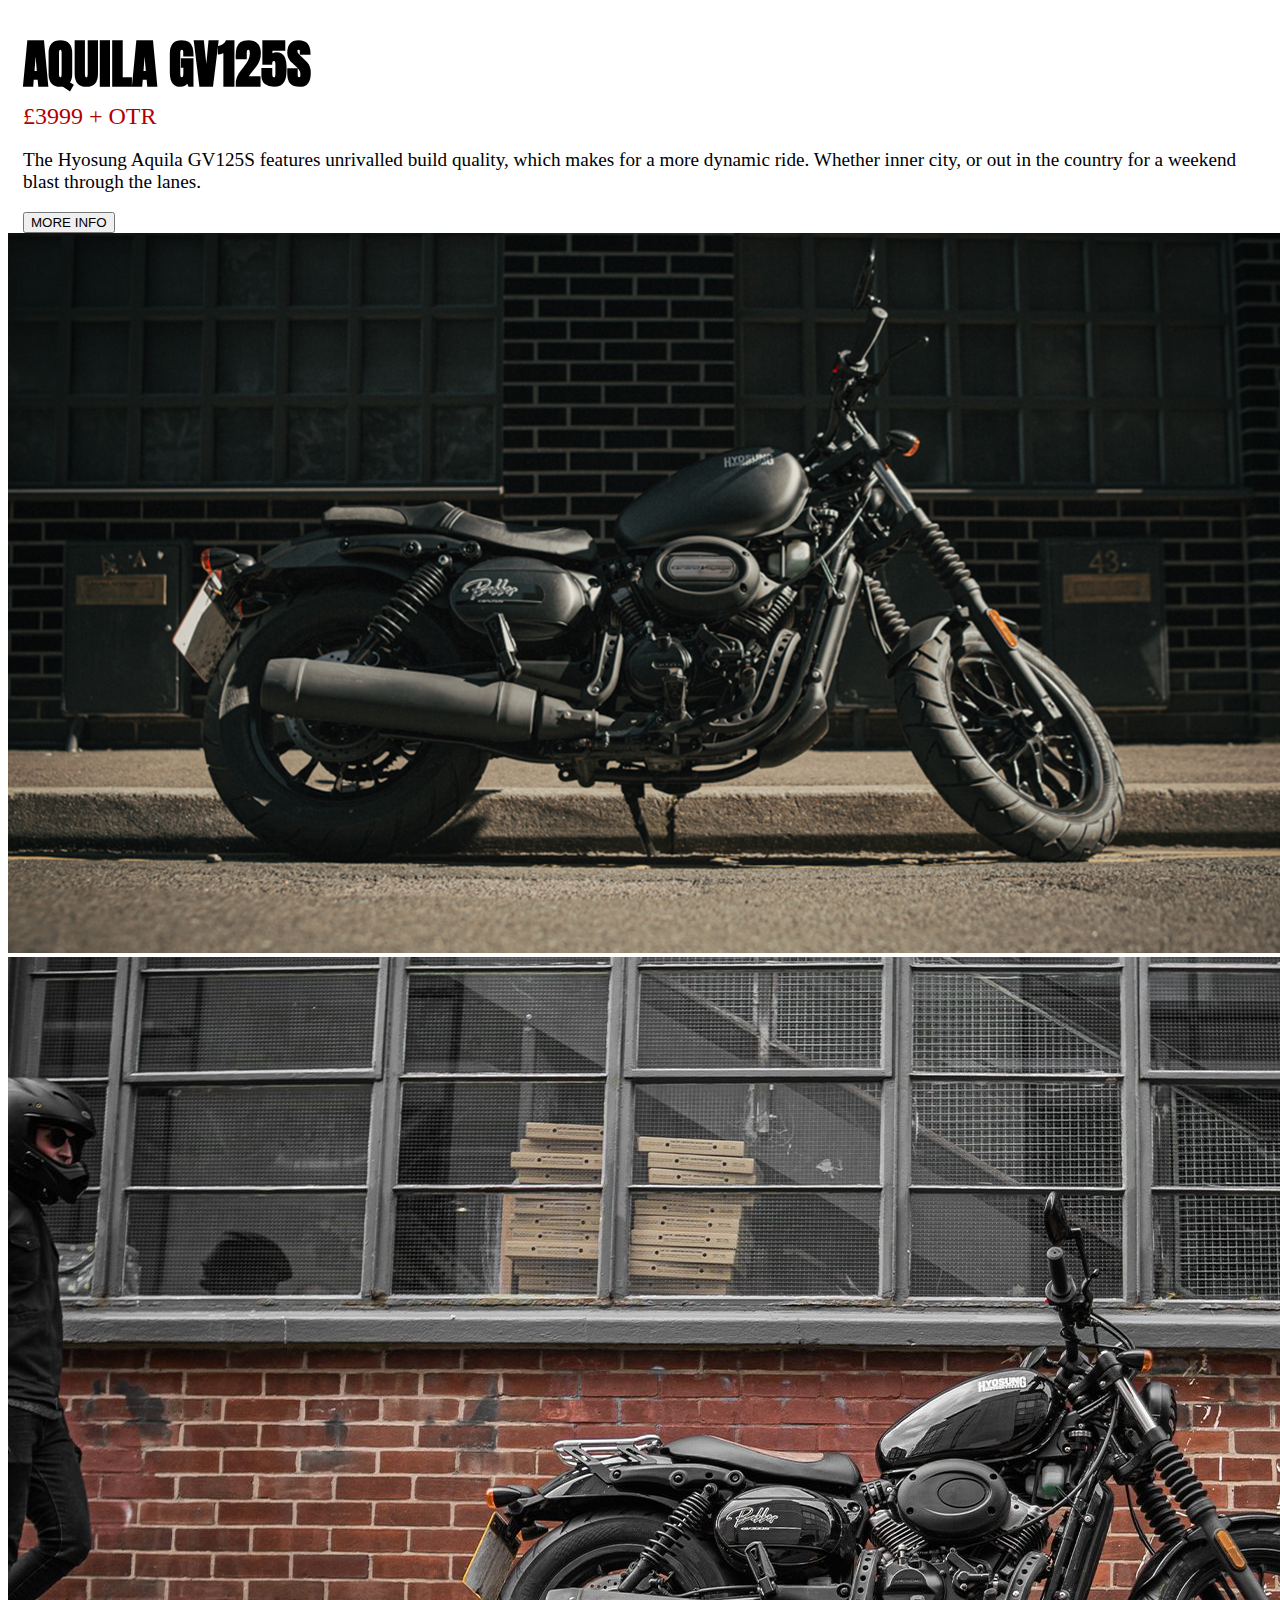
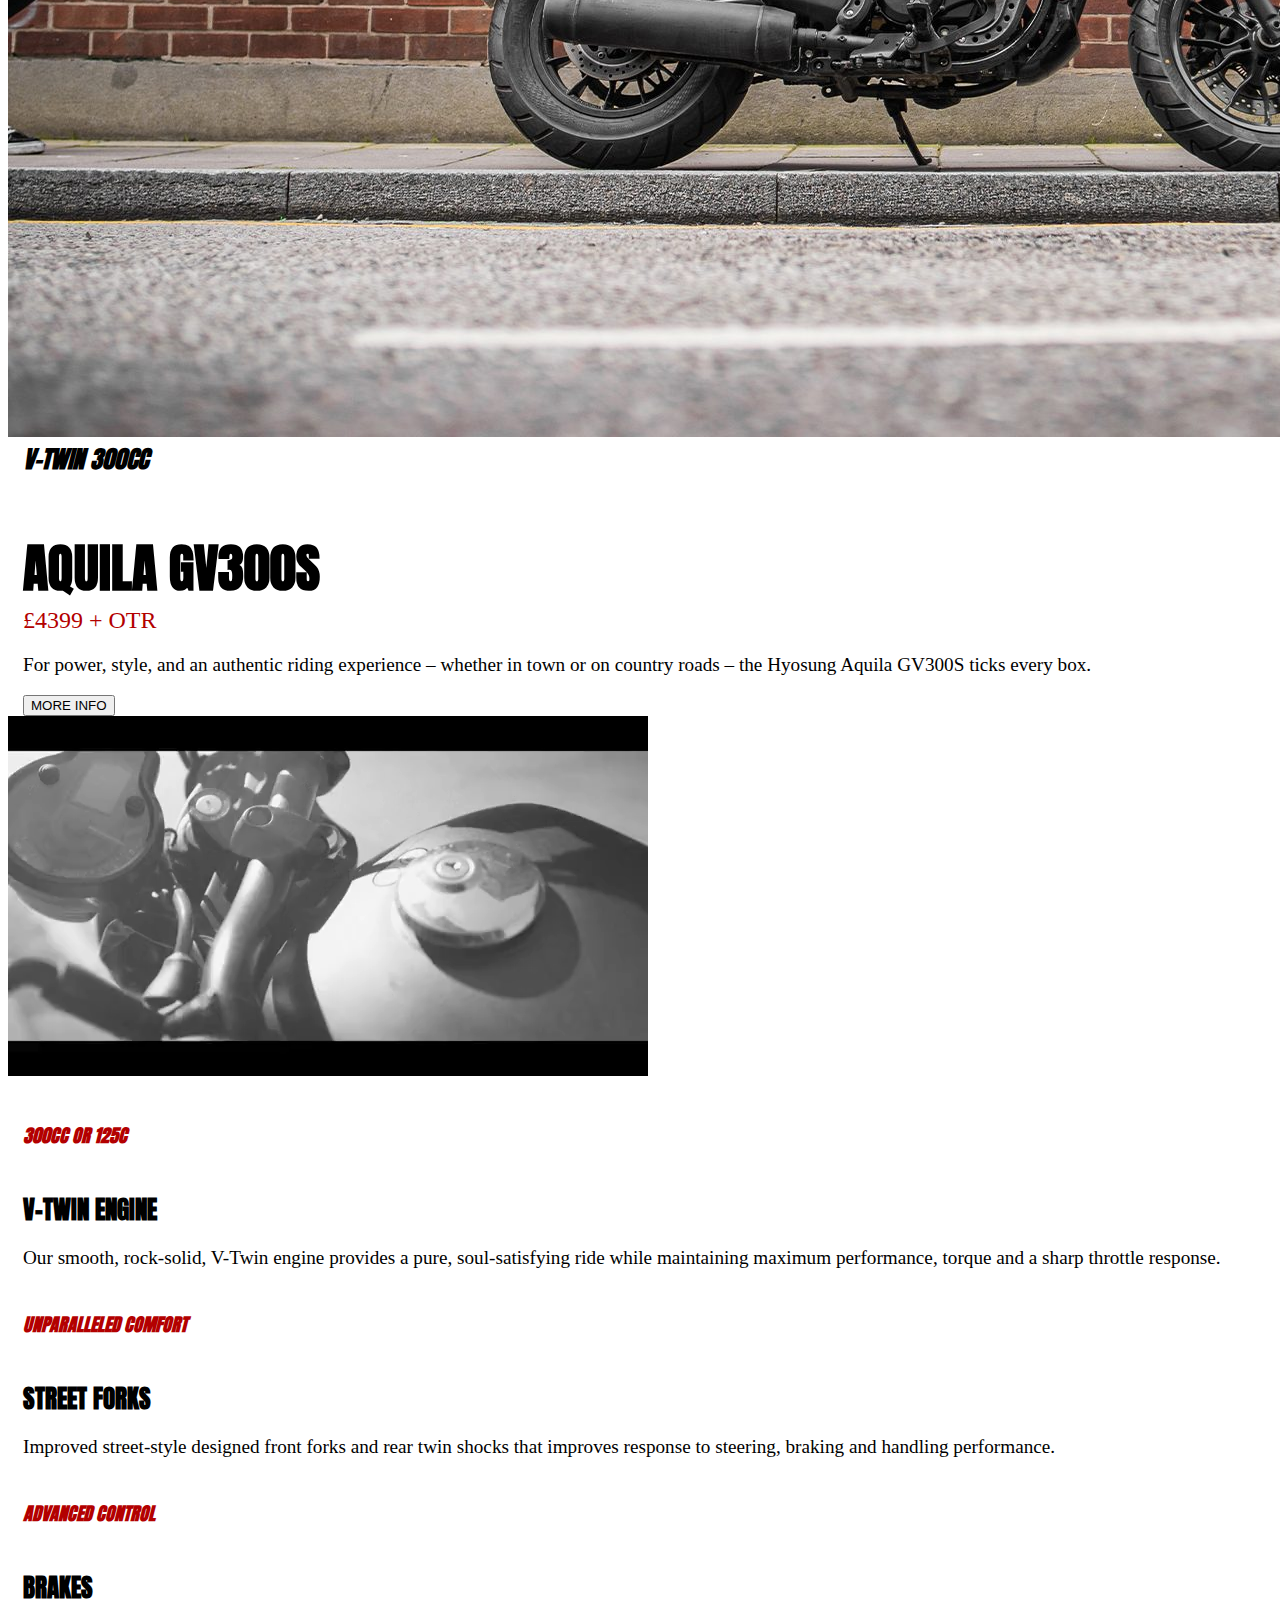
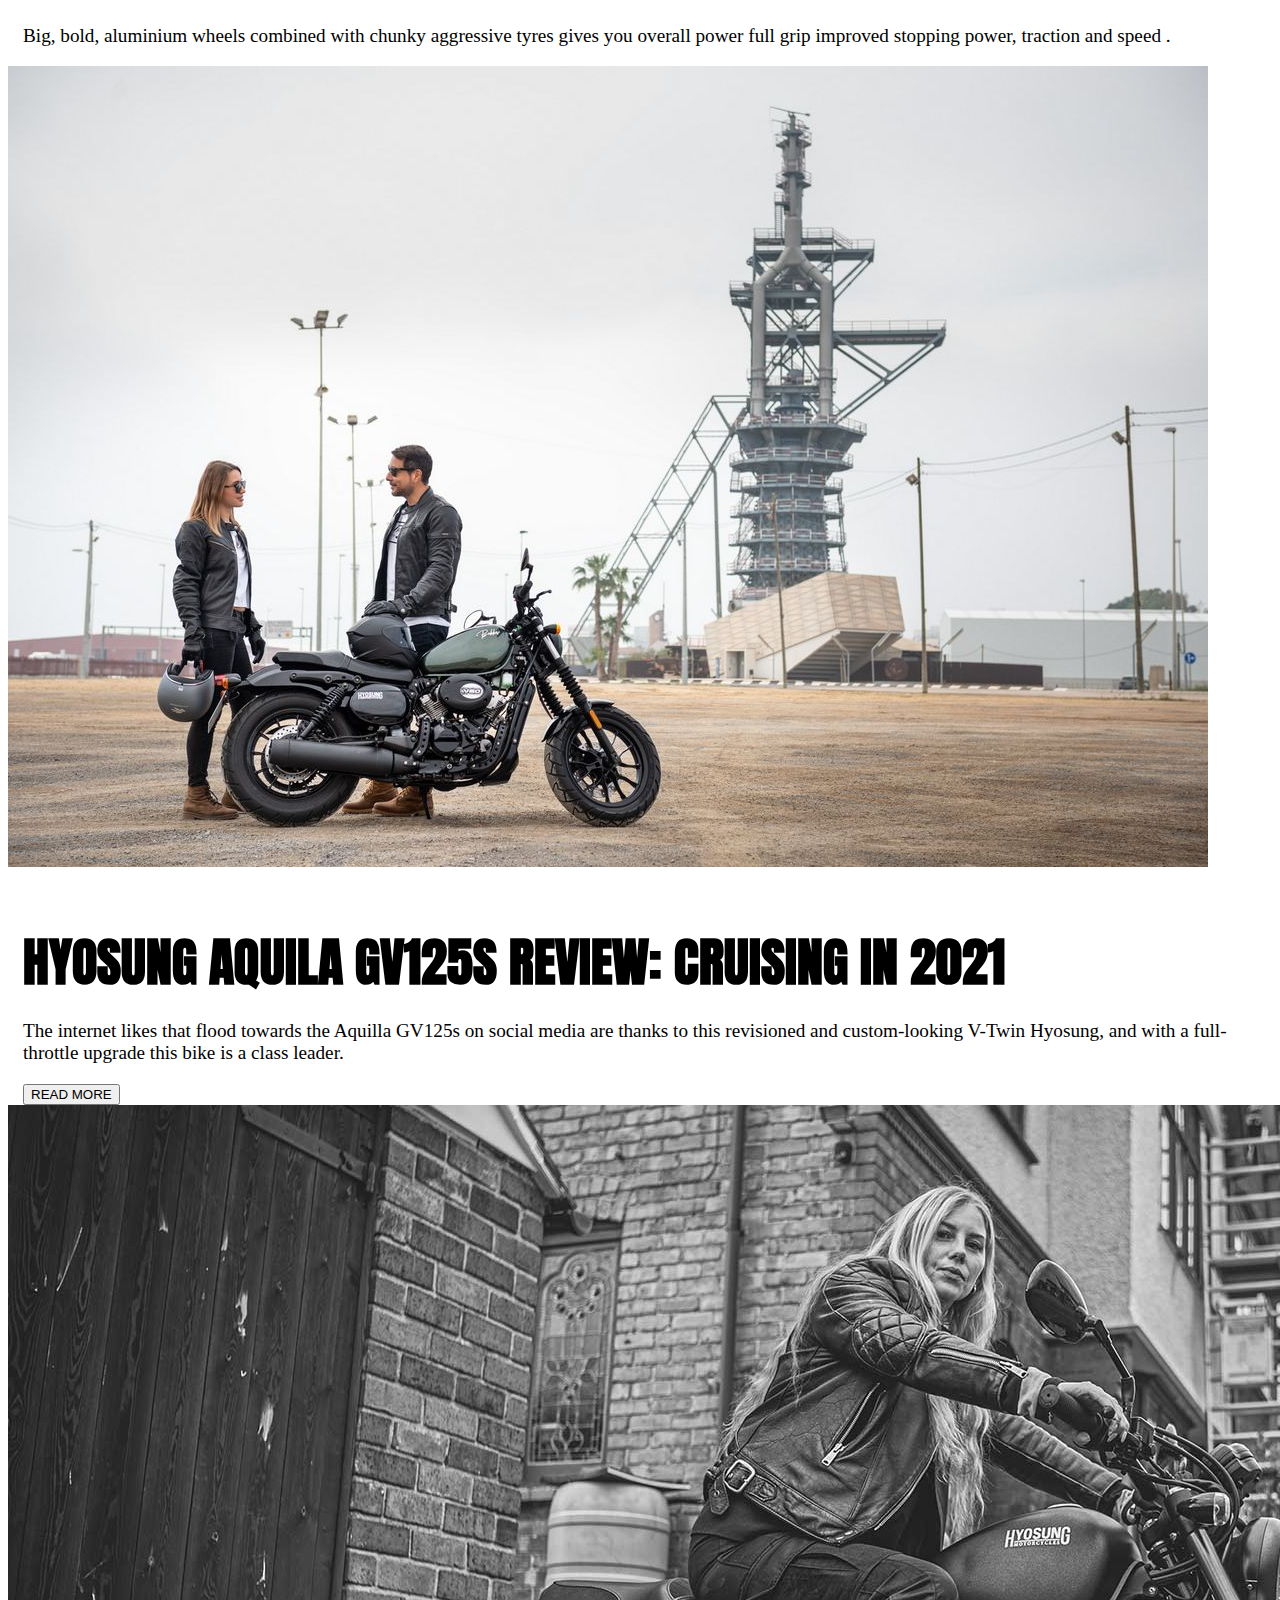
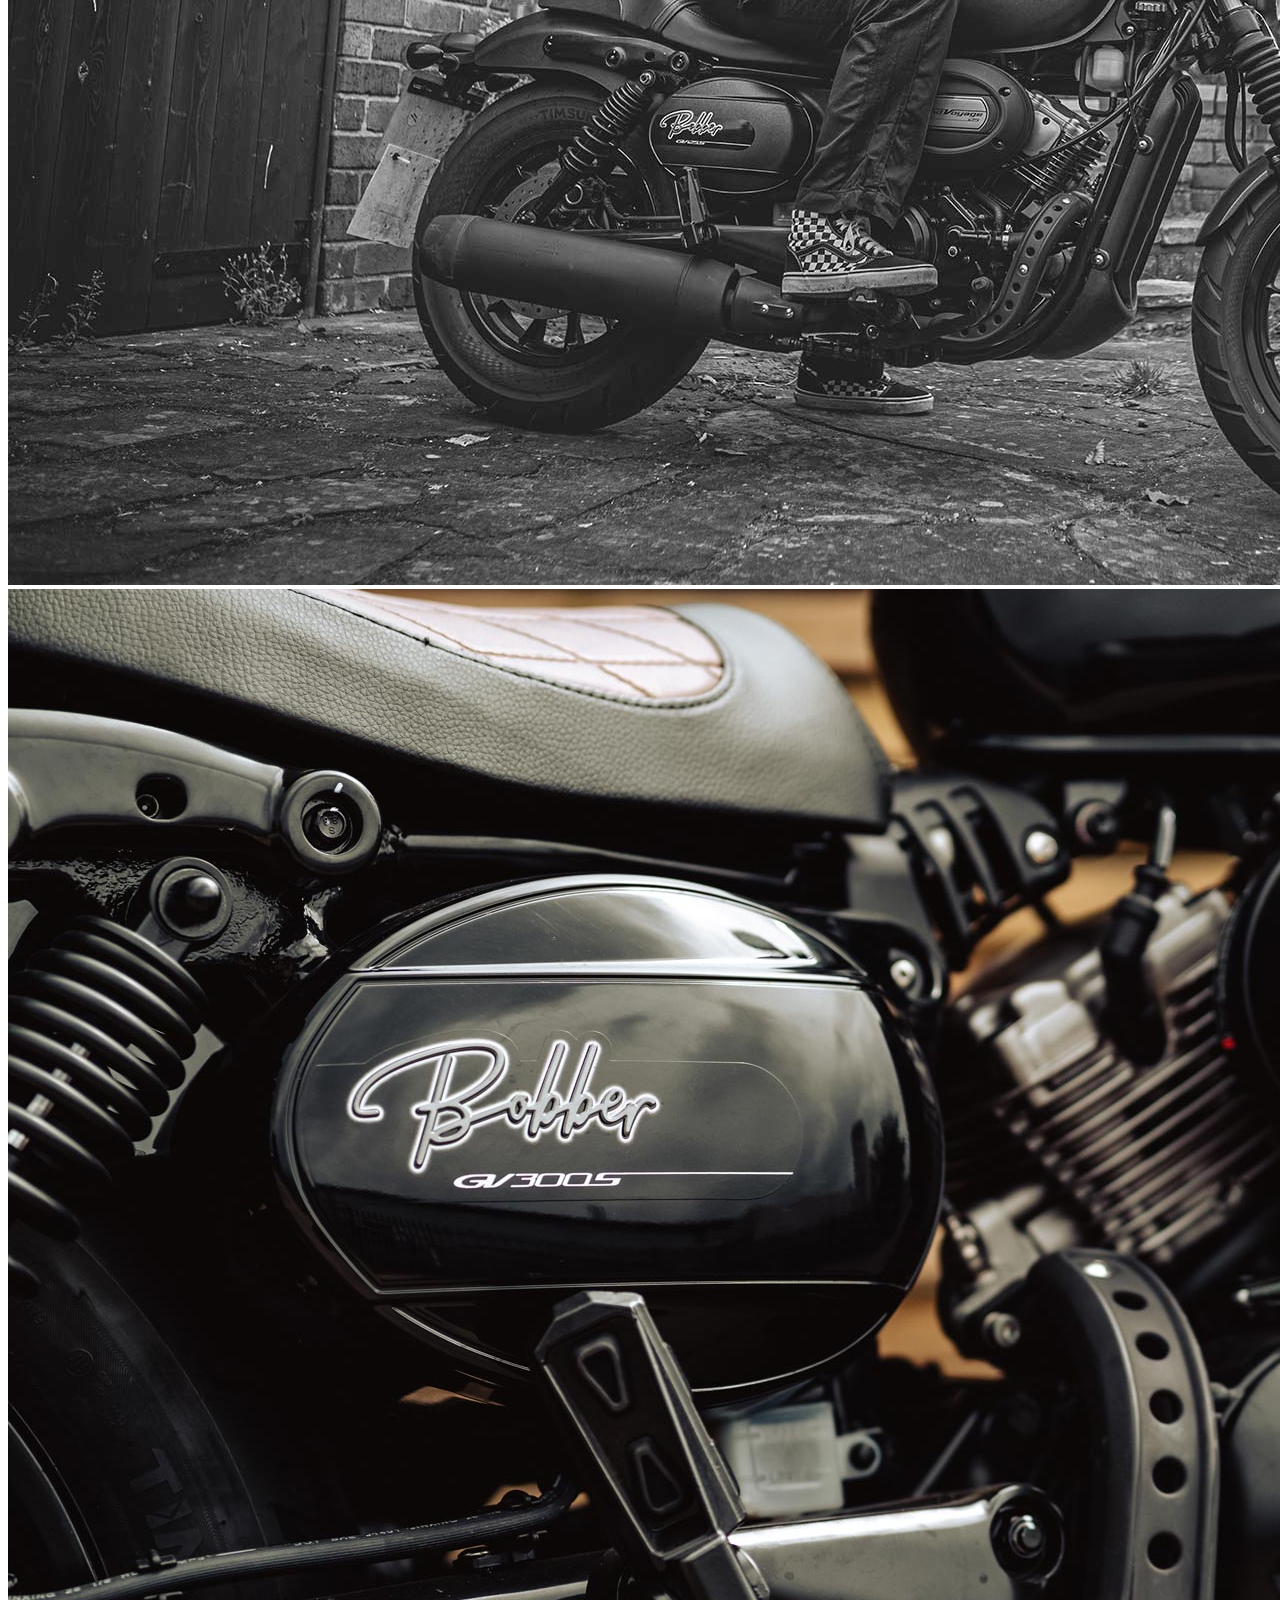
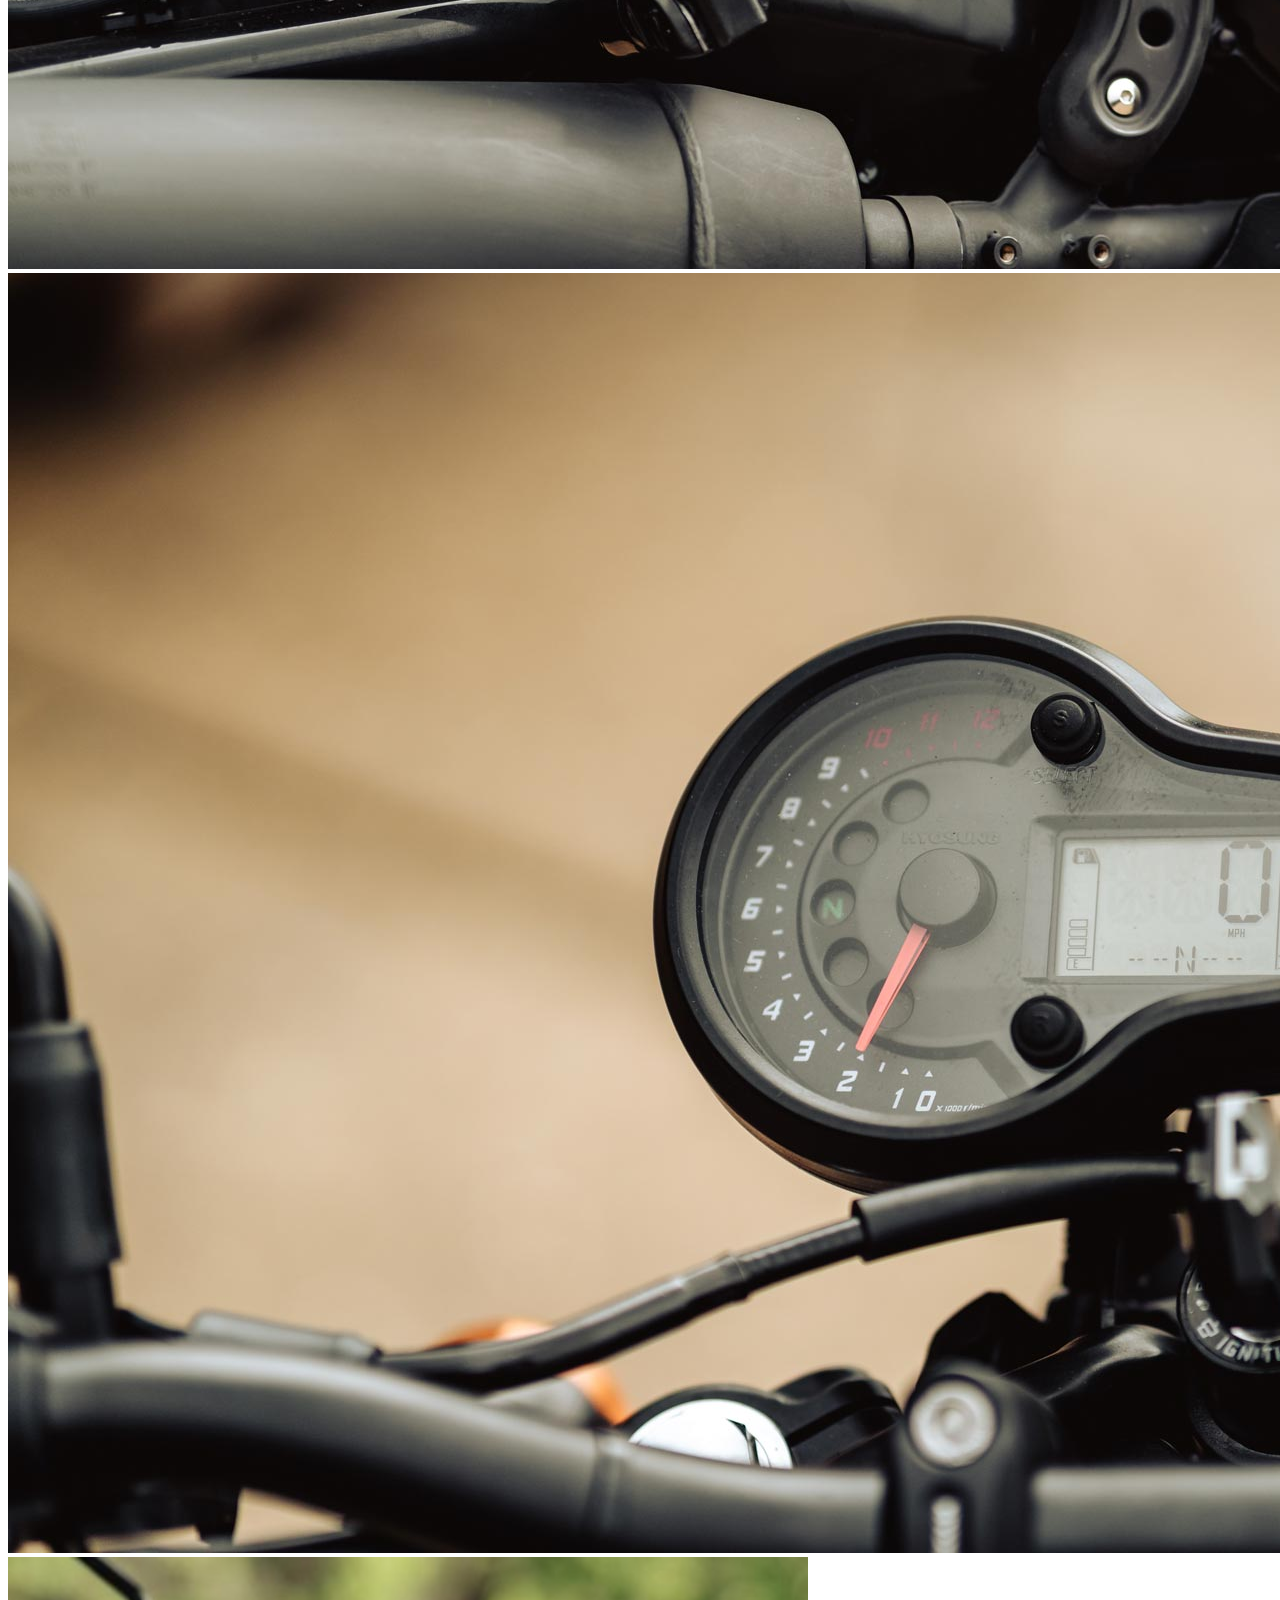
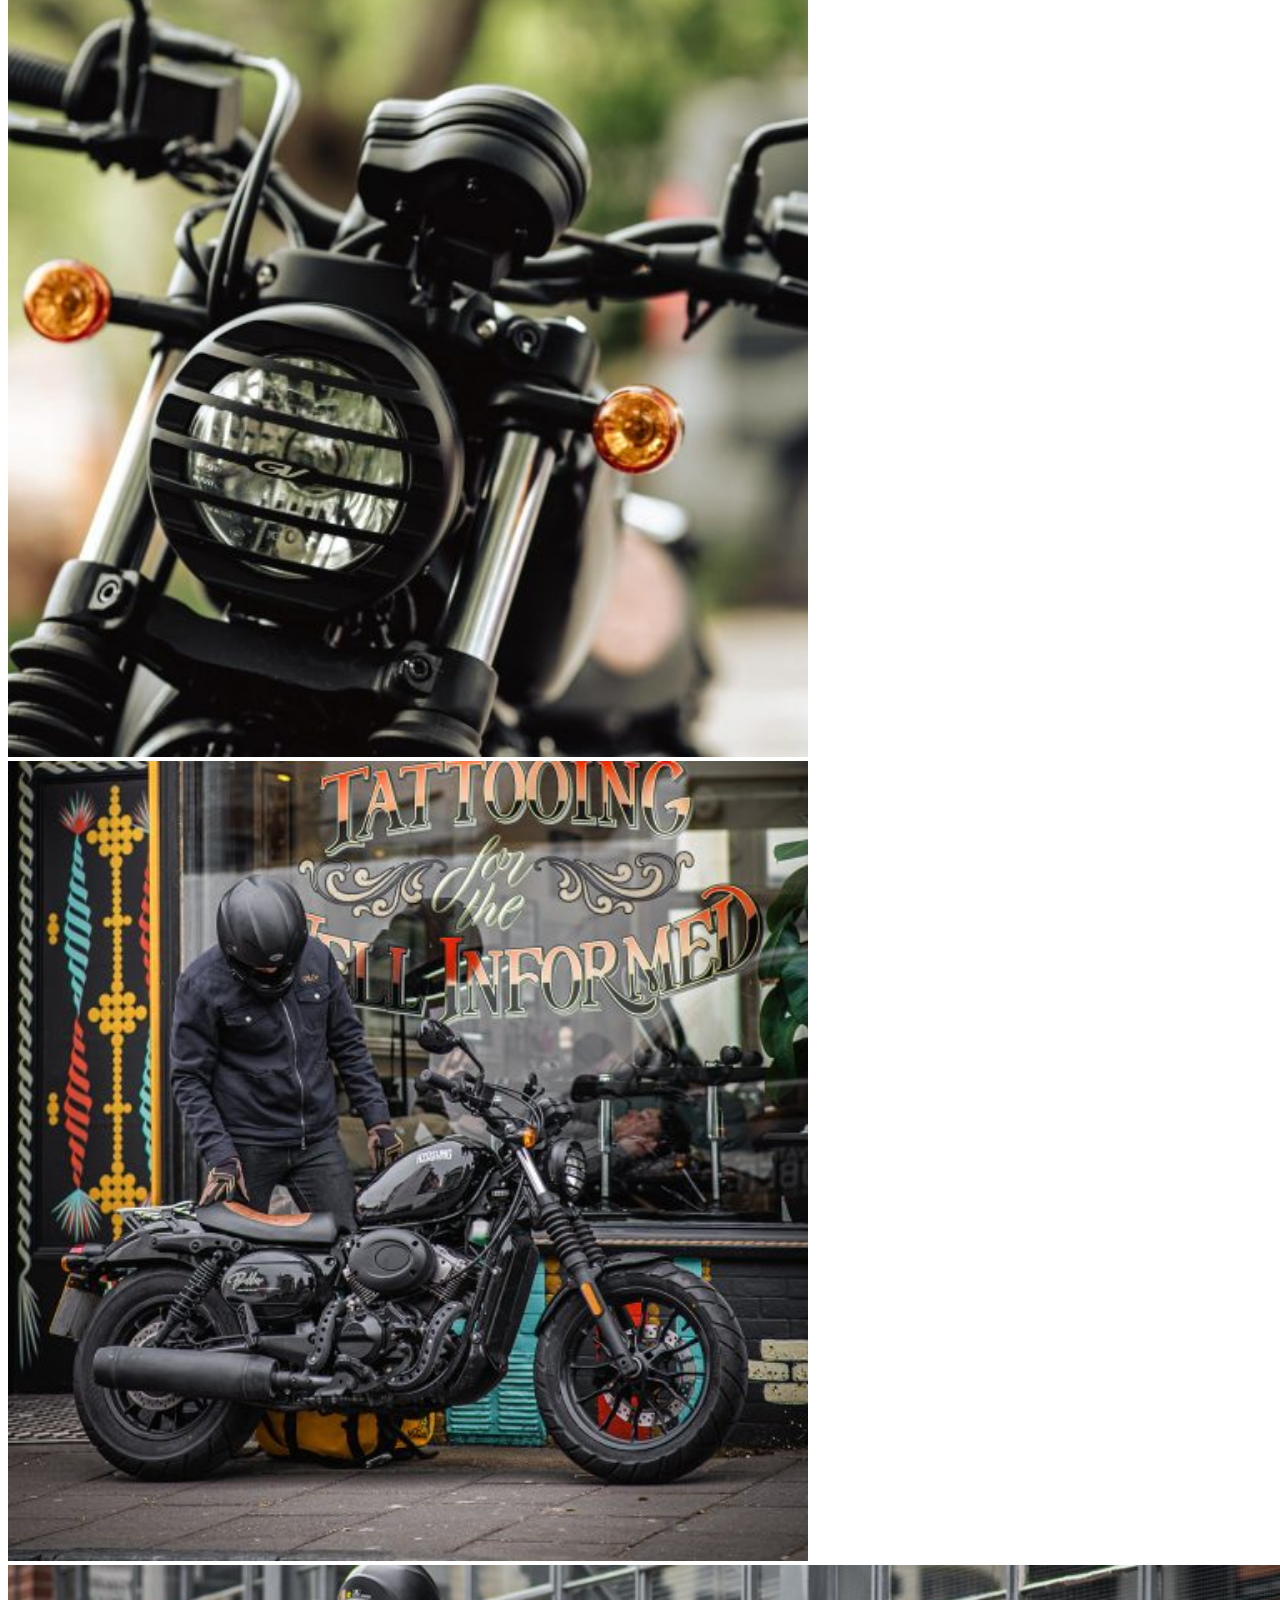
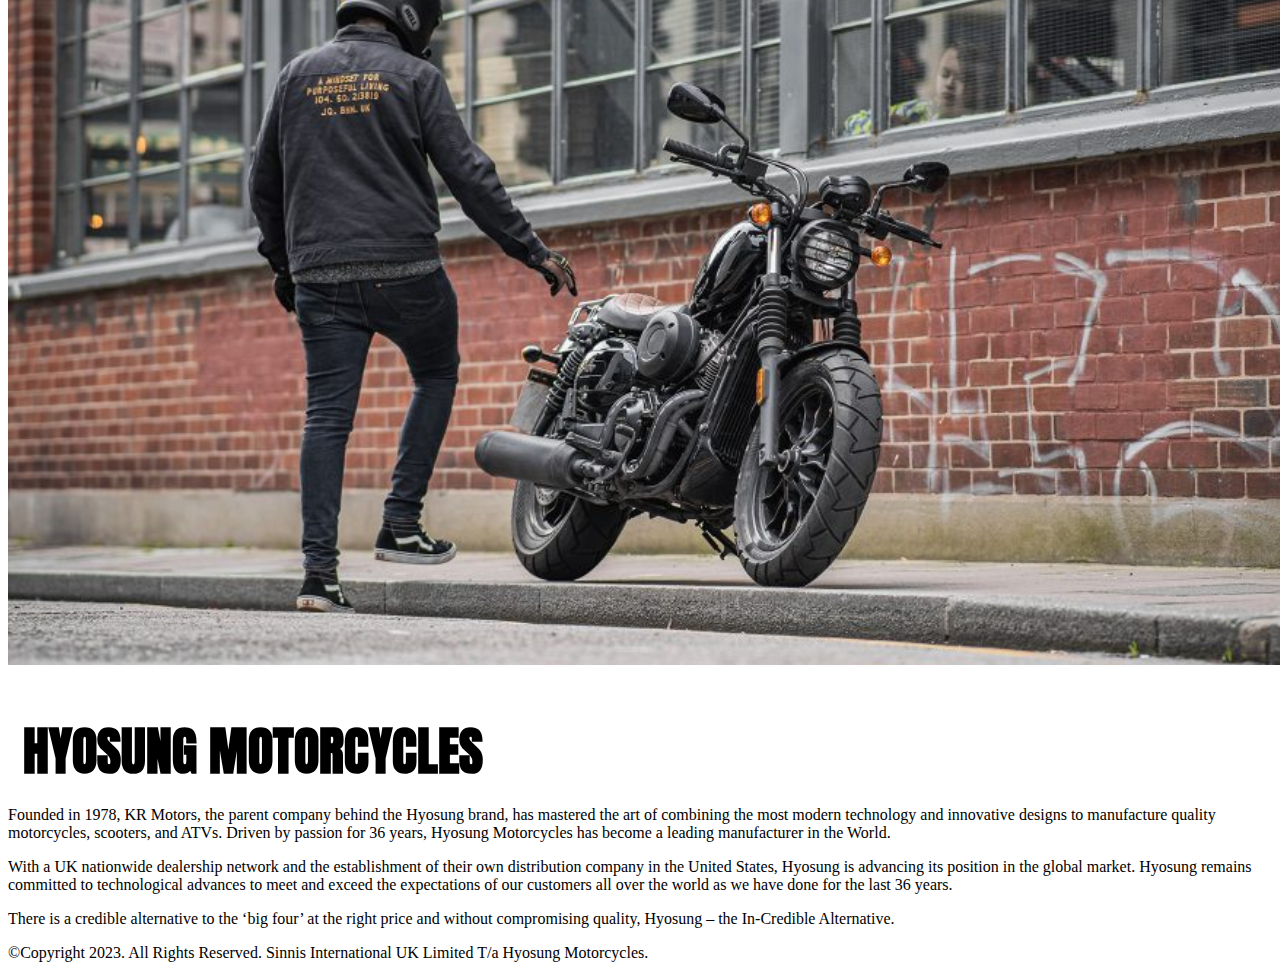
<file: projects/hyosung/index.html>
<!doctype html>
<html lang="en">

<head>
  <meta charset="utf-8">
  <meta name="viewport" content="width=device-width, initial-scale=1">
  <title>Hyosung Motorcycles - Riding Redefined.</title>
  <link rel="icon" href="https://hyosungmotorcycles.co.uk/wp-content/uploads/2021/09/cropped-hyosung-favicon-32x32.png" sizes="32x32">
  <link href="https://cdn.jsdelivr.net/npm/bootstrap@5.2.3/dist/css/bootstrap.min.css" rel="stylesheet"
    integrity="sha384-rbsA2VBKQhggwzxH7pPCaAqO46MgnOM80zW1RWuH61DGLwZJEdK2Kadq2F9CUG65" crossorigin="anonymous">
  <link rel="stylesheet" href="css/style.css">

  <link rel="stylesheet" href="https://cdnjs.cloudflare.com/ajax/libs/font-awesome/5.15.4/css/all.min.css">
  <link rel="preconnect" href="https://fonts.googleapis.com">
  <link rel="preconnect" href="https://fonts.gstatic.com" crossorigin>
  <link href="https://fonts.googleapis.com/css2?family=Anton&family=Roboto&display=swap" rel="stylesheet">
  <link href="https://unpkg.com/aos@2.3.1/dist/aos.css" rel="stylesheet">
  
</head>

<body>
  <section id="maincontainer">
    <section class="container-fluid fixed-top" id="navbar">
      <section class="row">
        <section class="col-12">
          <nav class="navbar navbar-expand-lg bg-light">
            <div class="container-fluid p-0">
              <a id="logo" class="navbar-brand" href="#"><img src="images/illustration/hyosung_logo.png"
                  class="img-fluid" alt=""></a>
              <button id="icon" class="navbar-toggler" type="button" data-bs-toggle="collapse"
                data-bs-target="#navbarNavDropdown" aria-controls="navbarNavDropdown" aria-expanded="false"
                aria-label="Toggle navigation">
                <span class="navbar-toggler-icon"></span>
              </button>
              <div class="collapse navbar-collapse justify-content-center text-center me-5 pe-5" id="navbarNavDropdown">
                <ul class="navbar-nav text-center">
                  <li class="nav-item">
                    <a id="red"  class="nav-link active" aria-current="page" href="#">HOME</a>
                  </li>
                  <li class="nav-item">
                    <a id="red" class="nav-link active" href="#">MOTORCYCLES</a>
                  </li>
                  <li class="nav-item">
                    <a id="red" class="nav-link active" href="#">ABOUT</a>
                  </li>
                  <li class="nav-item">
                    <a id="red" class="nav-link active" href="#">CONTACT US</a>
                  </li>

                  <!-- <li class="nav-item dropdown">
                                <a class="nav-link dropdown-toggle" href="#" role="button" data-bs-toggle="dropdown" aria-expanded="false">
                                  Dropdown link
                                </a>
                                <ul class="dropdown-menu">
                                  <li><a class="dropdown-item" href="#">Action</a></li>
                                  <li><a class="dropdown-item" href="#">Another action</a></li>
                                  <li><a class="dropdown-item" href="#">Something else here</a></li>
                                </ul> -->
                  </li>
                </ul>

              </div>
              <div class="">
                <li class="nav-item list-unstyled display-4">
                  <a class="nav-link active" href="#"><i class="fas fa-map-marked-alt"></i></a>
                </li>

              </div>
            </div>
          </nav>
        </section>
      </section>
    </section>



    <section class=mt-5 id="header">
      <section class="container-fluid">
        <section class="row">
          <div class="col-12 col-sm-12" id="relative">
            <img src="images/illustration/22.jpg" class="img-fluid" alt="">
          </div>
          <div class="col-12 col-sm-12 text-center" id="absolute">
            <span>REINVENTING THE</span>
            <P>RIDING EXPERIENCE </P>
            <button class="btn btn-light me-md-2" id="btn" type="button">SEE THE RANGE</button>
          </div>
        </section>
      </section>
    </section><!--end of header-->

    <secctonid="herosection">
      <section class="container-fluid">
        <section class="row justify-content-center">
          <div
 class="col-12 col-md-6 pt-5 ">
            <span id="italic">V-TWIN 125CC</span>
            <p id="gv">AQUILA GV125S</p>
            <span id="otr">£3999 + OTR</span>
            <p id="data">The Hyosung Aquila GV125S features unrivalled build quality, which makes for a more dynamic
              ride. Whether inner city, or out in the country for a weekend blast through the lanes.</p>

            <button id="more" type="button" class="btn btn-dark">MORE INFO</button>

          </div>
          <div class=" container col-12 col-md-6 pt-5">
            <img src="images/illustration/fghfgh.png" class="img-fluid" alt="">

          </div>

        </section>

      </section>

      <section class="container-fluid">
        <section class="row justify-content-center">


          </div>
          <div class=" container col-12 col-md-6 pt-5  mt-5">
            <img src="images/illustration/111-q4uqka72ovekt8joajzqw1dv0fey1zi46cpk79elo0.jpg" class="img-fluid" alt="">

          </div>
          <div class="col-12 col-md-6 pt-5 mt-5">
            <span id="italic">V-TWIN 300CC
            </span>
            <p id="gv">AQUILA GV300S</p>
            <span id="otr">£4399 + OTR</span>
            <p id="data">For power, style, and an authentic riding experience – whether in town or on country roads –
              the Hyosung Aquila GV300S ticks every box.</p>

            <button id="more" type="button" class="btn btn-dark">MORE INFO</button>

        </section>

      </section>

  </section>

  <section class="" id="bike-video">
    <div class=" text-center py-5 bg-light">
      <video src="video/HYOSUNG AQUILA (1).mp4" class="w-100" muted autoplay loop></video>
    </div>




    <section id="cardsection " class=" container-fluid text-center">
      <section class="container text-center">
        <section class=" container row text-center " id="cardsection">
          <div class="col-12 col-md-4  col-lg-3 mt-5">
            <div class="card">
              <div class="card-body">
                <h6 class="card-title">300CC OR 125C</h6>
                <h4 class="card-subtitle mb-2 text-body-secondary">V-TWIN ENGINE</h4>
                <p id="data" class="card-text">Our smooth, rock-solid, V-Twin engine provides a pure, soul-satisfying ride while
                  maintaining maximum performance, torque and a sharp throttle response.</p>
              </div>
            </div>
          </div>


          <div class="col-12 col-md-4  col-lg-3 mt-5 ">
            <div class="card ">
              <div class="card-body">
                <h6 class="card-title">UNPARALLELED COMFORT</h6>
                <h4 class="card-subtitle mb-2 text-body-secondary">STREET FORKS</h4>
                <p id="data" class="card-text">Improved street-style designed front forks and rear twin shocks that improves response to steering, braking and handling performance.</p>
              </div>
            </div>
          </div>

          <div class="col-12 col-md-4  col-lg-3 mt-5 ">
            <div class="card">
              <div class="card-body">
                <h6 class="card-title">ADVANCED CONTROL</h6>
                <h4 class="card-subtitle mb-2 text-body-secondary">BRAKES</h4>
                <p id="data" class="card-text">Big, bold, aluminium wheels combined with chunky aggressive tyres gives you overall power full grip improved stopping power, traction and speed . </p>
              </div>
            </div>
          </div>

        </section>

      </section>
    </section><!--end of card section-->


    <section class="w-100" id="review">
      <section class="container-fluid pt-3">
        <section class="row">
          <div class="col-12 col-md-6 pt-5">
            <img src="images/illustration/hyosung-gv125s-nsf-4.jpg" class="img-fluid w-100" alt="">

          </div>
          <div class="col-12 col-md-6 pt-5">

            <p id="gv">HYOSUNG AQUILA GV125S REVIEW:
              CRUISING IN 2021</p>

            <p id="data">The internet likes that flood towards the Aquilla GV125s on social media are thanks to this
              revisioned and custom-looking V-Twin Hyosung, and with a full-throttle upgrade this bike is a class
              leader.</p>

            <button id="more" type="button" class="btn btn-dark"> READ MORE</button>

        </section>

      </section>

    </section>

  </section><!--end of review-->



  <section id="images">
    <section class="container mt-5 ">
      <section class="row justify-content-around">
        <div class="col-12 p-0" id="effect">
          <img src="images/illustration/hy.jpg" class="img-fluid" alt="">
        </div>
        <div class="row p-0 justify-content-around">
          <div class="col-6 p-0 " id="effect">
            <img src="images/illustration/2021_DrewIrvine_GV300S-7.jpg" class="img-fluid" alt="">
          </div>
          <div class="col-6 p-0" id="effect">
            <img src="images/illustration/2021_DrewIrvine_GV300S-8.jpg" class="img-fluid" alt="">

          </div>

        </div>
        <section class="container-fluid justify-content-around">


          <div class="row">
            <div class="col-6 p-0" id="effect">
              <img src="images/illustration/2021_DrewIrvine_GV300S-4-p82k3j2tdxb8afbxcxjsveswebf3ka7u4ju8gt5ccg.jpg"
                class="img-fluid img1" alt="">
            </div>
            <div class="col-6 p-0" id="effect">
              <img src="images/illustration/ffggddd-q4ur1zh5v1744z07rvwm2q822ahn0y3ppf441j3g00.jpg" class="img-fluid img1"
                alt="">

            </div>

            <div class="col-12 p-0" id="effect">
              <img src="images/illustration/rtyrtyr-q4urokjpx88amg4j9rupolhv1ctsfapax32byekp8g.jpg" class="img-fluid img2"
                alt="">
            </div>

          </div>

        </section>

      </section>

    </section>



  </section>
  </section><!-- end of maincontainer-->

  <section class="text-center mt-5 mb-2 pt-3" id="footer">
    <h2 class="mb-4 " id="gv">HYOSUNG MOTORCYCLES</h2>
    <p>Founded in 1978, KR Motors, the parent company behind the Hyosung brand, has mastered the art of combining the most modern technology and innovative designs to manufacture quality motorcycles, scooters, and ATVs. Driven by passion for 36 years, Hyosung Motorcycles has become a leading manufacturer in the World.</p>
    <span>With a UK nationwide dealership network and the establishment of their own distribution company in the United States, Hyosung is advancing its position in the global market. Hyosung remains committed to technological advances to meet and exceed the expectations of our customers all over the world as we have done for the last 36 years.</span>
    <p>There is a credible alternative to the ‘big four’ at the right price and without compromising quality, Hyosung – the In-Credible Alternative.</p>

     <p>©Copyright 2023. All Rights Reserved. Sinnis International UK Limited T/a Hyosung Motorcycles.</p>
  
  </section>







  <script src="https://cdn.jsdelivr.net/npm/bootstrap@5.2.3/dist/js/bootstrap.bundle.min.js"
    integrity="sha384-kenU1KFdBIe4zVF0s0G1M5b4hcpxyD9F7jL+jjXkk+Q2h455rYXK/7HAuoJl+0I4"
    crossorigin="anonymous"></script>
    <script src="https://unpkg.com/aos@2.3.1/dist/aos.js"></script>
    <script>
      AOS.init();
    </scri
</body>

</html>
</file>
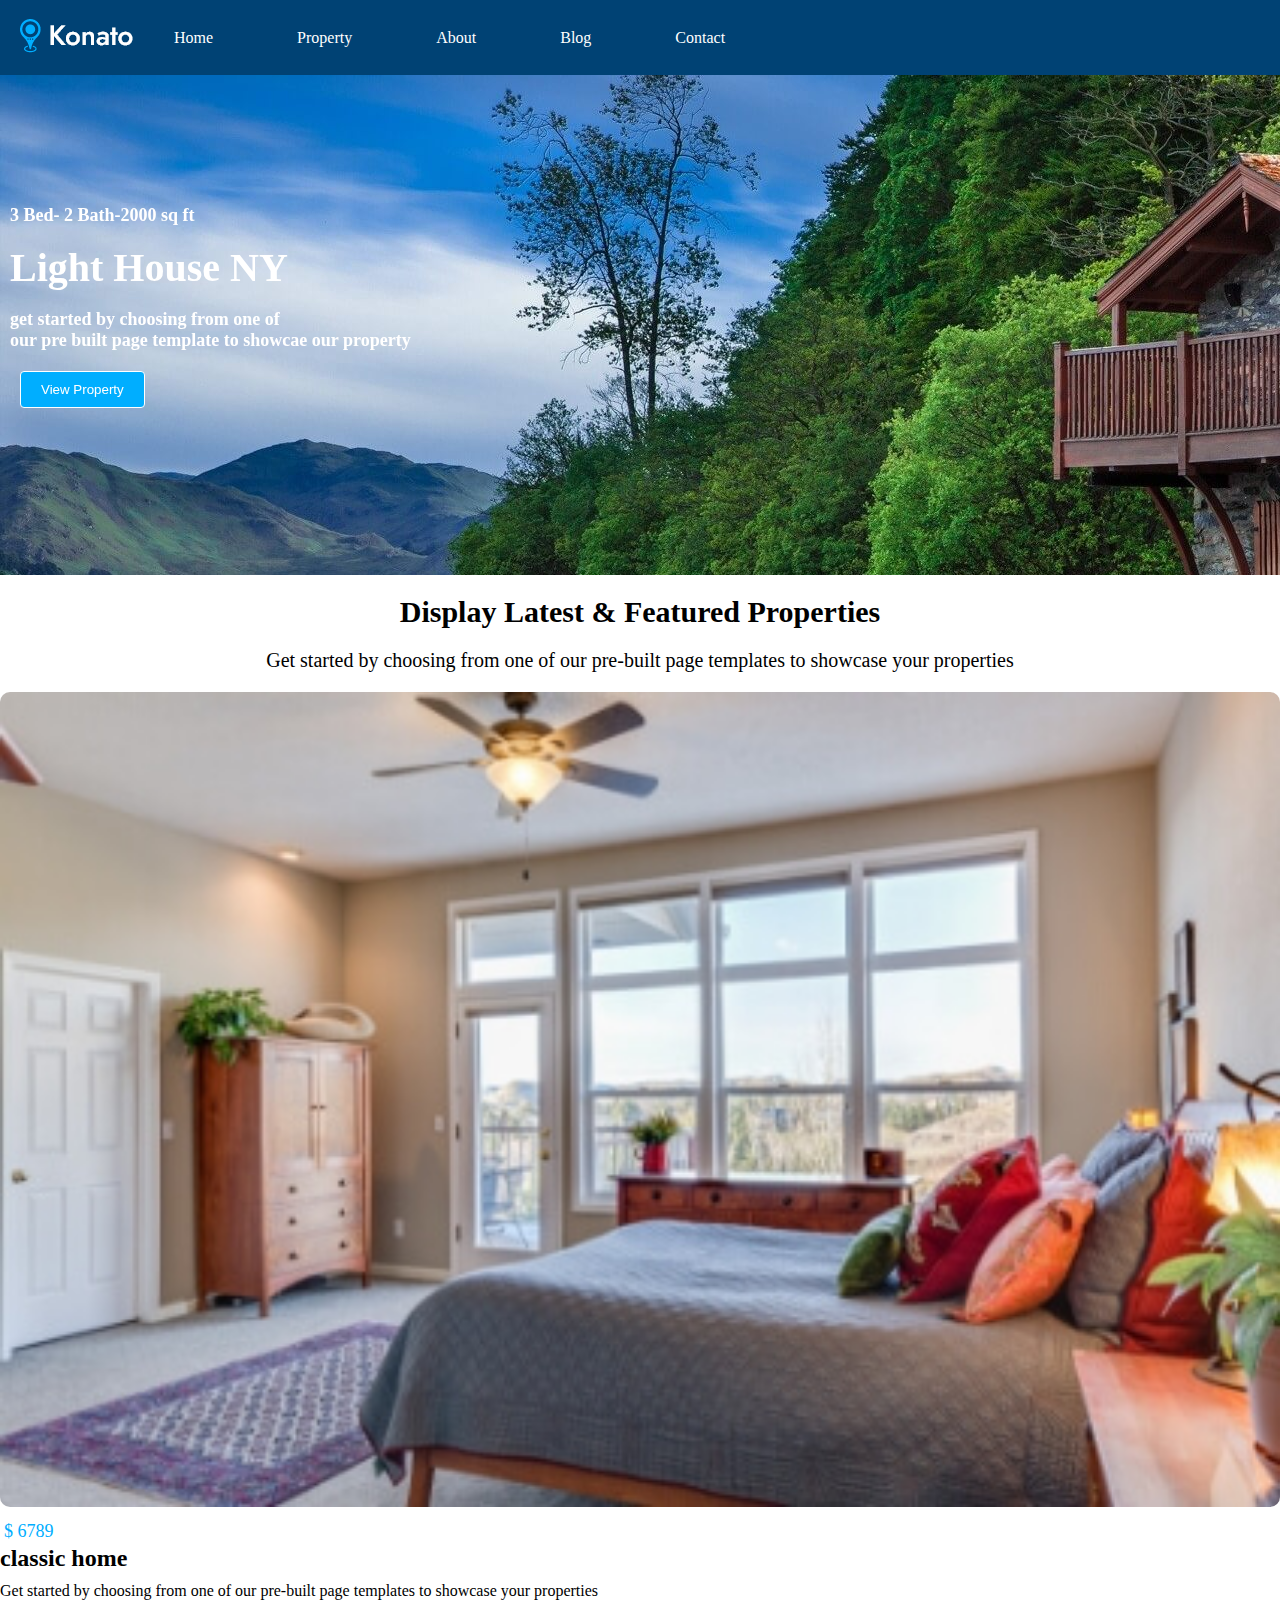
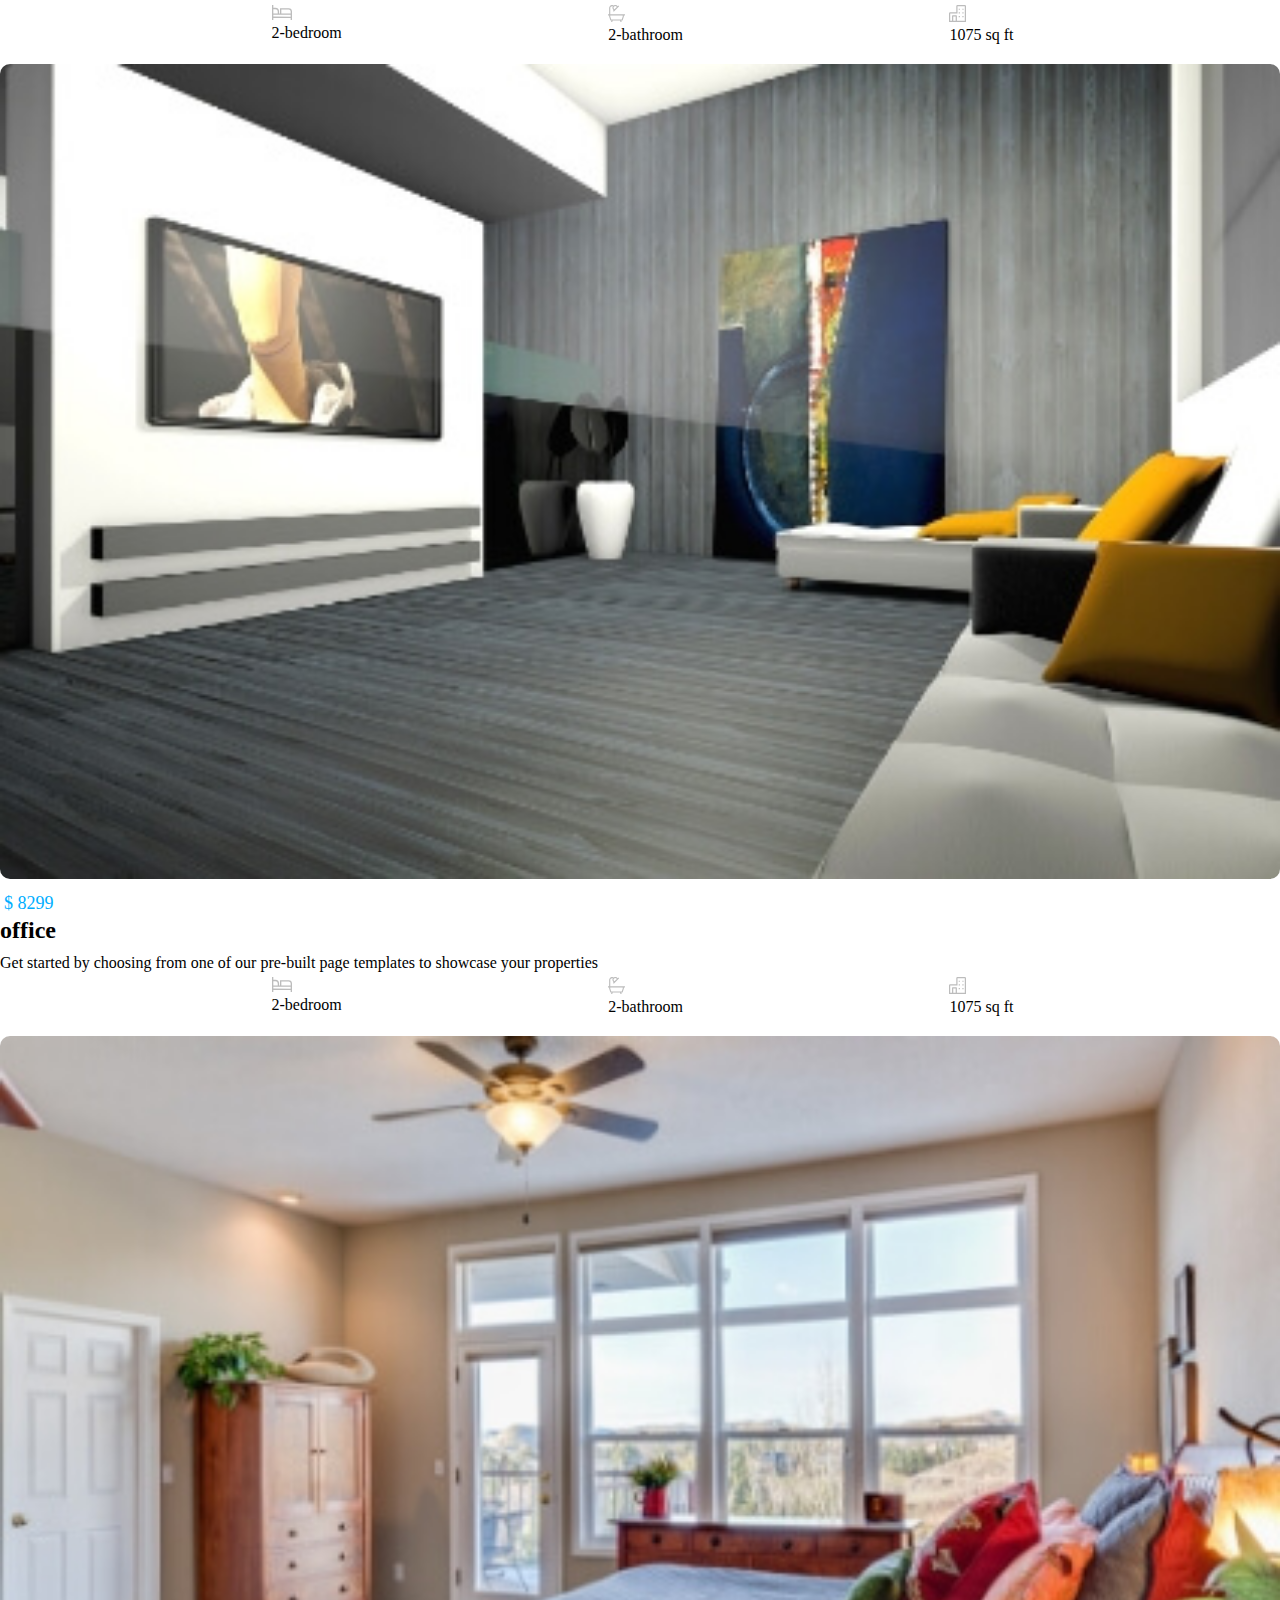
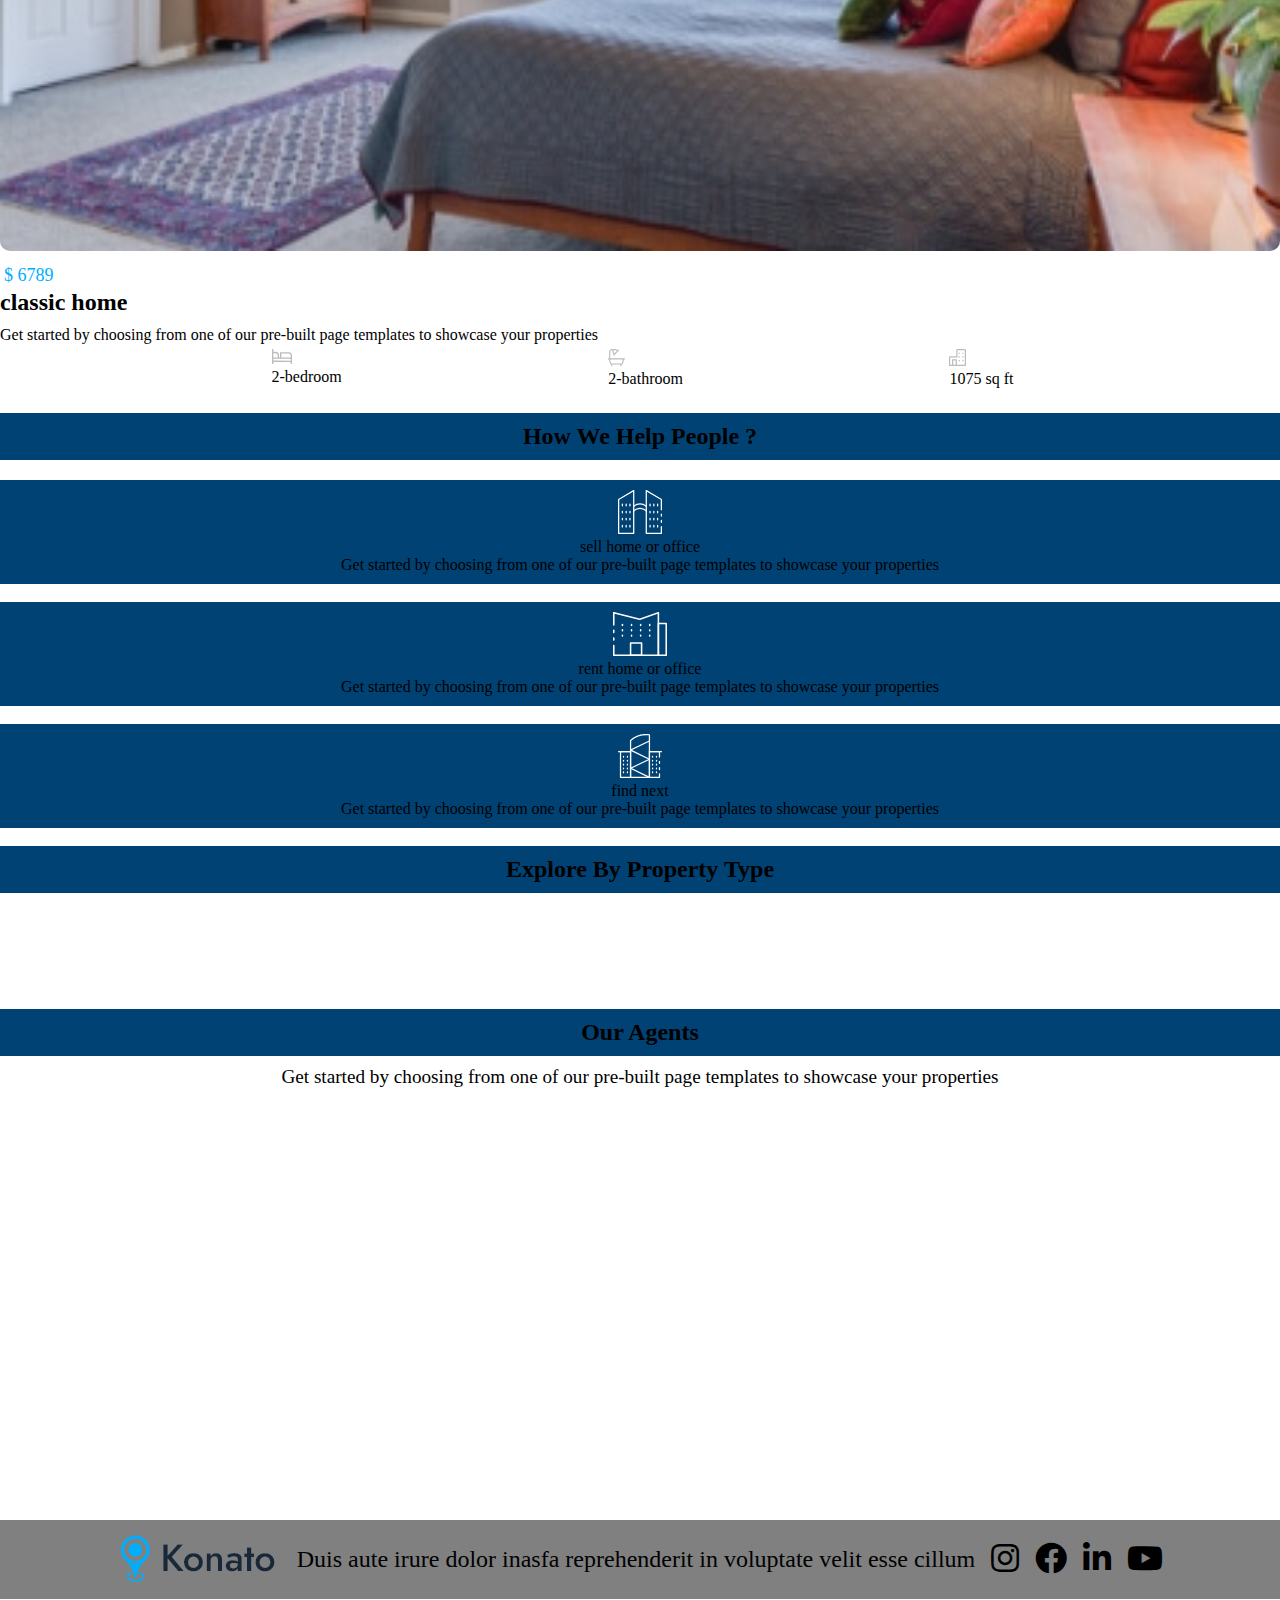
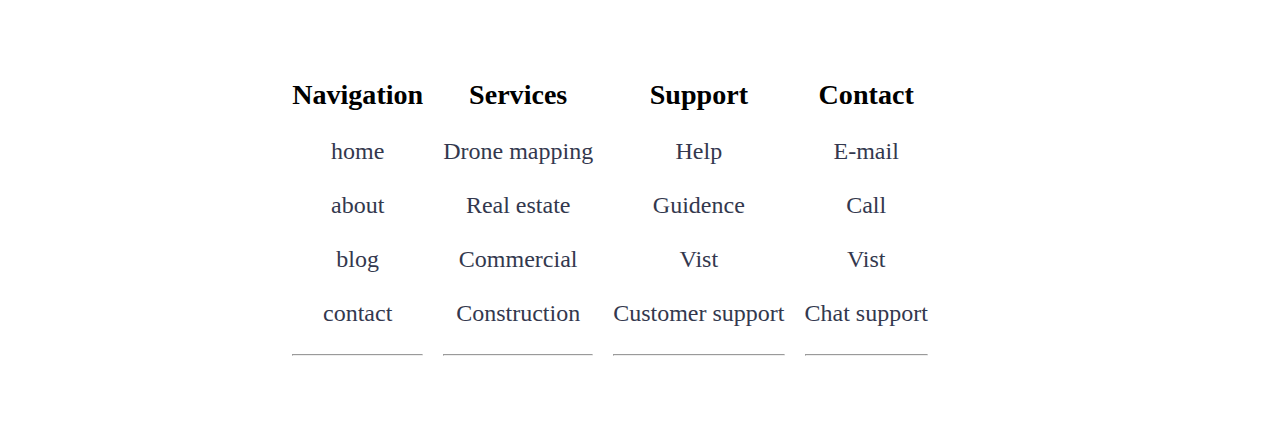
<file: projects/konato/index.html>
<!DOCTYPE html>
<html lang="en">

<head>
    <meta charset="UTF-8">
    <meta name="viewport" content="width=device-width, initial-scale=1.0">
    <title>KONATO | HEAVEN OF PROPERTY</title>
    <link rel="icon" href="images/illustration/logo2_footer.png" sizes="24x24">
    <link rel="stylesheet" href="https://cdnjs.cloudflare.com/ajax/libs/font-awesome/5.15.4/css/all.min.css">
    <link href="https://unpkg.com/aos@2.3.1/dist/aos.css" rel="stylesheet">
   

    <link rel="stylesheet" href="css/style.css">
</head>


<body>
    <section id="container">

        <section id="navigation">

            <div class="logo"><img src="images/illustration/logo (1).png" alt=""></div></div>
            <div class="hide">
                <nav>
                    <a href="">Home</a>
                    <a href="">Property</a>
                    <a href="">About</a>
                    <a href="">Blog</a>
                    <a href="">Contact</a>
                    <!-- <a href="tel:91-9364587334" id="call">call us:+10(78)356 3276</a>
                    <a href="" id="call">sign in</a> -->
                </nav>
            </div>
            <div >
                
            </div>
            <div id="show"> <i id="i1" class="fas fa-bars"></i></div>


        </section><!--end of navigation-->

        <section id="herosection">

            <div class="bg1" data-aos="zoom-in">
                <div id="text">
                    <p class="p1"> 3 Bed- 2 Bath-2000 sq ft</p>
                    <br>
                    <p class="p2">Light House NY</p>
                    <br>
                    <p class="p3">get started by choosing from one of </p>
                    <p class="p4">our pre built page template to showcae our property</p>
                </div>
                <!--end of text-->
                <div id="text2"><button id="btn">view property</button></div>
            </div>
        </section>
        <!--end of hero sectionn-->

        <section id="heading">
            <div>
                <p id="hed1">Display Latest & Featured Properties</p>
            </div>
            <div>
                <p id="hed2">Get started by choosing from one of our pre-built page templates to showcase your
                    properties</p>
            </div>

        </section>
        <!--end of heading-->

        <section id="demo">

            <div id="demoparent">
            <div class="d1">                                                                                                                        
                <div id="home1">
                <img id="pic" src="images/illustration/items1.jpg" alt="">
            </div>
                <div id="info">
                    <p id="price">$ 6789</p>
                    <p id="name">classic home</p>
                    <p id="about">Get started by choosing from one of our pre-built page templates to showcase your
                        properties</p>
                </div>
                <div id="discription" >
                    <div id="bed"><img src="images/illustration/bed.svg" alt="">
                        <p>2-bedroom</p>
                    </div>
                    <div id="bath"><img src="images/illustration/bath.svg" alt="">
                        <p>2-bathroom</p>
                    </div>
                    <div id="building"> <img src="images/illustration/building.svg" alt="">
                        <p>1075 sq ft</p>
                    </div>
                </div>
                <div class="d2">
                    <div id="home1"><img id="pic" src="images/illustration/items2.jpg" alt=""></div>
                    <div id="info">
                        <p id="price">$ 8299</p>
                        <p id="name">office</p>
                        <p id="about">Get started by choosing from one of our pre-built page templates to showcase your
                            properties</p>
                    </div>

                    <div id="discription1">
                        <div id="discription">
                            <div id="bed"><img src="images/illustration/bed.svg" alt="">
                                <p>2-bedroom</p>
                            </div>
                            <div id="bath"><img src="images/illustration/bath.svg" alt="">
                       <p>2-bathroom</p>
                            </div>
                            <div id="building"> <img src="images/illustration/building.svg" alt="">
                                <p>1075 sq ft</p>
                            </div>
                        </div>
                       

                    <div class="d3">
                        <div id="home1"><img id="pic" src="images/illustration/items1.jpg" alt=""></div>
                        <div id="info">
                            <p id="price">$ 6789</p>
                            <p id="name">classic home</p>
                            <p id="about">Get started by choosing from one of our pre-built page templates to showcase
                                your properties</p>
                        </div>
                        <div id="discription">
                            <div id="bed"><img src="images/illustration/bed.svg" alt="">
                                <p>2-bedroom</p>
                            </div>
                            <div id="bath"><img src="images/illustration/bath.svg" alt="">
                                <p>2-bathroom</p>
                            </div>
                            <div id="building"> <img src="images/illustration/building.svg" alt="">
                                <p>1075 sq ft</p>
                            </div>
                        </div>
                    </div>

        </section>
        <!--end of demo-->


        <h2>How We Help People ?</h2>

        <section id="srf">
            <div id="bg2">
                <div id="sale"> <img id="s1" src="images/illustration/services1.svg" alt="">
                    <p>sell home or office</p>
                    <p>Get started by choosing from one of our pre-built page templates to showcase your properties</p>
                </div>
                <br>
                <div id="rent"> <img id="s2" src="images/illustration/services2.svg" alt="">
                    <p>rent home or office</p>
                    <p>Get started by choosing from one of our pre-built page templates to showcase your properties</p>
                </div>
                <br>
                <div id="find"> <img id="s3" src="images/illustration/services3.svg" alt="">
                    <p>find next</p>
                    <p>Get started by choosing from one of our pre-built page templates to showcase your properties</p>
                </div>
                <br>

            </div>
        </section>
        <!-- end of srf -->

        <section id="propertytype">
            <h2>Explore By Property Type</h2>
            <div id="bg3">
                <div id="appartment" data-aos="fade-up"
                data-aos-duration="2000" ><a href=""><img src="images/illustration/property1.svg" alt=""></a>
                    <p><a href="">Home</a></p>
                </div>
                <div id="villa"  data-aos="fade-up"
                data-aos-duration="2000"><a href=""><img src="images/illustration/property2.svg" alt=""></a>
                    <p><a href="">Villa</a></p> </div>
                    <div id="studio" data-aos="fade-up"
                    data-aos-duration="2000"><a href=""><img src="images/illustration/property3.svg" alt=""></a>
                        <p><a href="">Studio</a></p>
                    </div>
                    <div id="office" data-aos="fade-up"
                    data-aos-duration="2000"> <a href=""><img src="images/illustration/property4.svg" alt=""></a>`
                        <p><a href="">Office</a></p>
                    </div>
                </div>

        </section><!--end 0f propertytype-->



        <section id="agent">
            <h2>Our Agents</h2>
            <p>Get started by choosing from one of our pre-built page templates to showcase your properties</p>
            <div id="gore">
                <div class="dev" data-aos="flip-left"><img src="images/illustration/team1.jpg" alt="">
                   <p> <a href="" id="dev1">Oggy</a></p>
                    <p>Real Estate Agent</p>
                </div>
                <div class="dev" data-aos="flip-left"><img src="images/illustration/team2.jpg" alt="">
                    <p><a href="" id="dev1">RAJU</a></p>
                    <p>Real Estate Agent</p>
                </div>
                <div class="dev" data-aos="flip-left"><img src="images/illustration/team3.jpg" alt="">
                    <p><a href="" id="dev1">KALIA</a></p>
                    <p>Real Estate Agent </p>
                </div>
                <div class="dev" data-aos="flip-left"><img src="images/illustration/team4.jpg" alt="">
                    <p><a href="" id="dev1">BEN 10</a></p>
                    <p>Real Estate Agent</p>
                </div>
            </div>


        </section><!--end of agent-->



        <section id="end">
            <div id="footer">

            <div id="class1">
                <div id="locate"> <a href=""><img src="images/illustration/logo2_footer.png" alt=""></div></a>
                <div id="address">
                    <p>Duis aute irure dolor inasfa reprehenderit in voluptate velit esse cillum</p>
                </div>


                <div id="icons">
                    <a href="" id="fab"><i class="fab fa-instagram"></i></a>
                    <a href="" id="fab"><i class="fab fa-facebook"></i></a>
                    <a href="" id="fab"><i class="fab fa-linkedin-in"></i></a>
                    <a href="" id="fab"><i class="fab fa-youtube"></i></a>
                </div>
            </div>

                <div id="detail">
                    <div id="border">
                        <h3>Navigation</h3>
                               <ul type="none">
                               <a href=""> <li> home</li></a>
                               <a href=""> <li> about</li></a>
                                 <a href=""><li>blog</li></a>
                               <a href=""> <li>contact</li> </ul></a>
                               <hr>

                    </div>
                    

                    
                        <div id="services">
                            <div id="border">
                                <h3>Services</h3>
                                     <ul type="none">
                                        <a href=""><li>Drone mapping</li></a>
                                        <a href=""><li>Real estate</li></a>
                                        <a href=""> <li>Commercial</li> </a>
                                        <a href=""><li>Construction</li></a>
                                         <hr>
                                     </ul>
        
                            </div>

                            <div id="support">
                                <div id="border">
                                    <h3>Support</h3>
                                           <ul type="none">
                                            <a href=""><li>Help</li></a>
                                            <a href=""> <li>Guidence</li></a>
                                            <a href=""><li>Vist</li> </a>
                                           <a href=""> <li>Customer support</li></a>
                                           </ul>
                                            <hr>
            
                                </div>

                                <div id="contact">
                                    <div id="border">
                                        <h3>Contact</h3>
                                              <ul type="none">
                                                <a href=""><li>E-mail</li></a>
                                                <a href=""> <li>Call</li></a>
                                                <a href=""><li>Vist</li> </a>
                                                <a href=""><li>Chat support</li></a>
                                                 <hr>
                                              </ul>
                
                                    </div>


                </div>
             
            </section>


        </section><!--end of footer-->

        










    </section>
    <script src="https://unpkg.com/aos@2.3.1/dist/aos.js"></script>
    <script>
        AOS.init();
      </script>

</body>

</html>
</file>
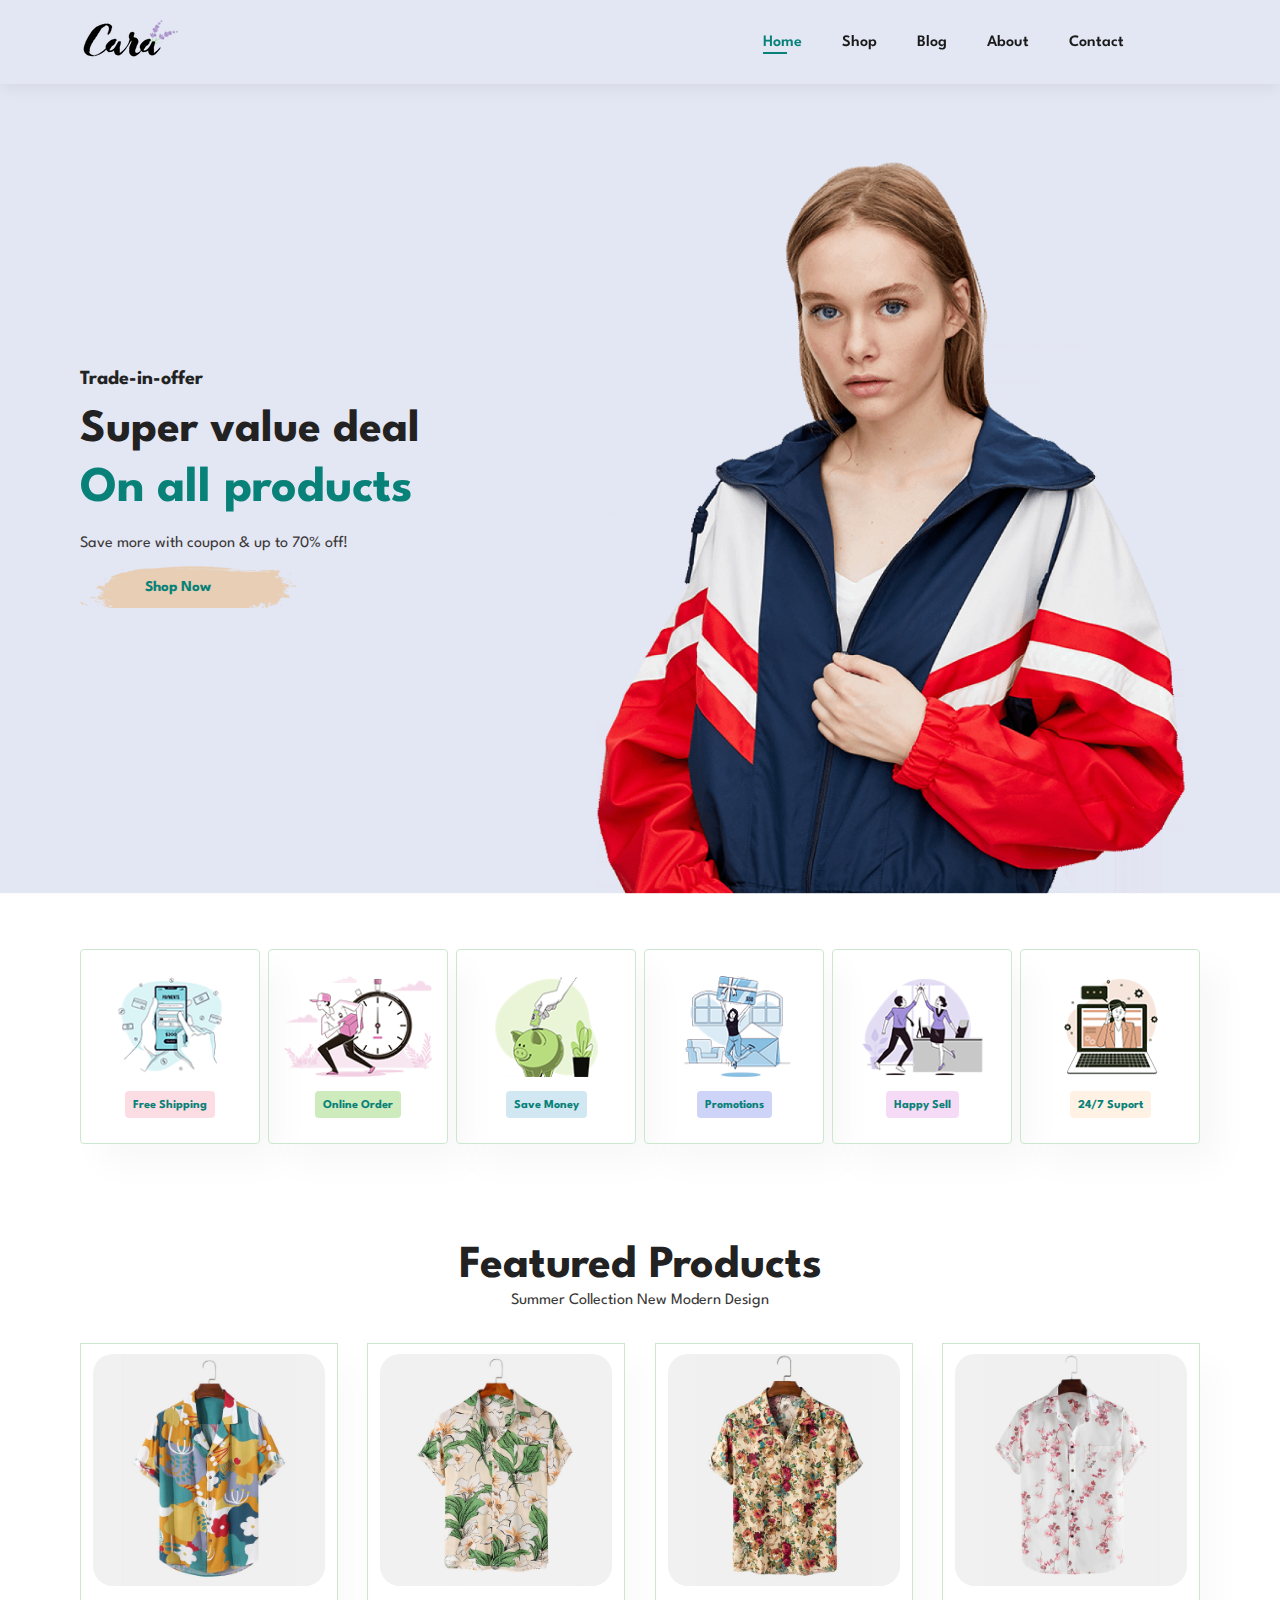
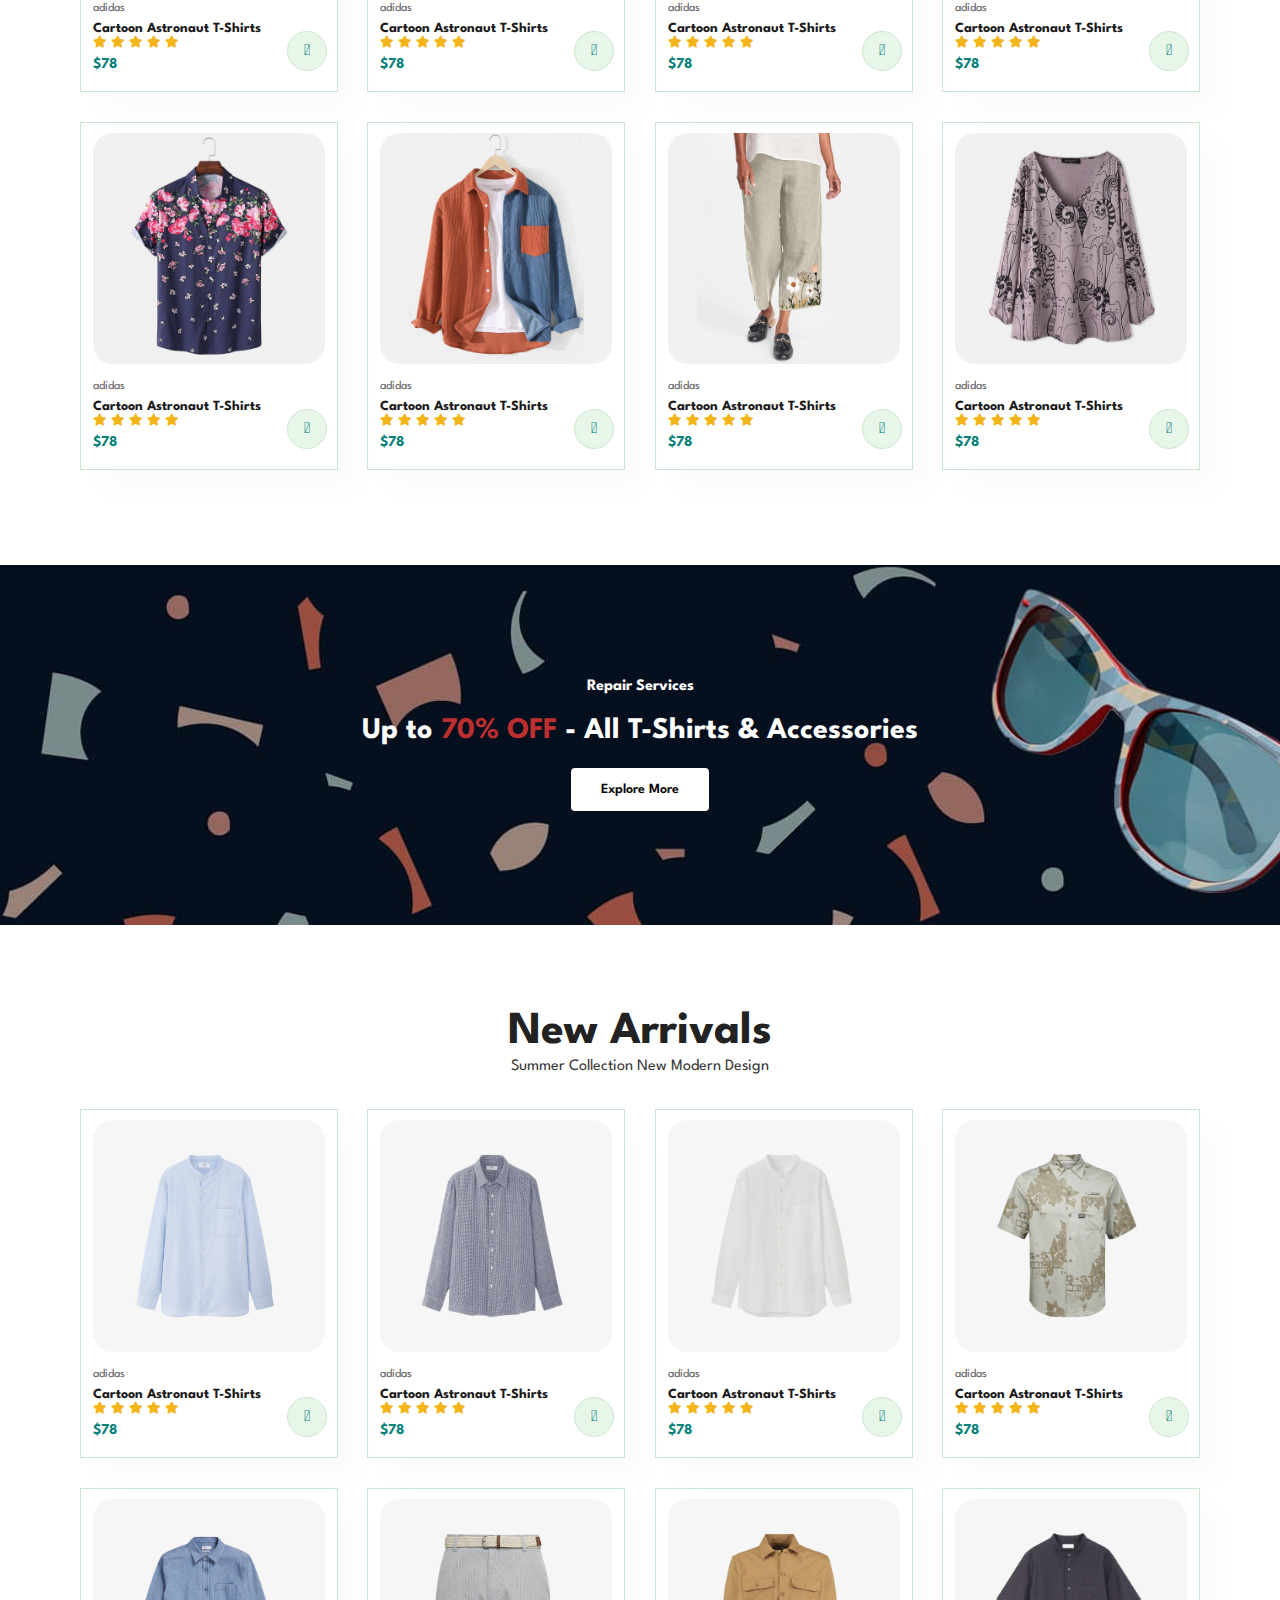
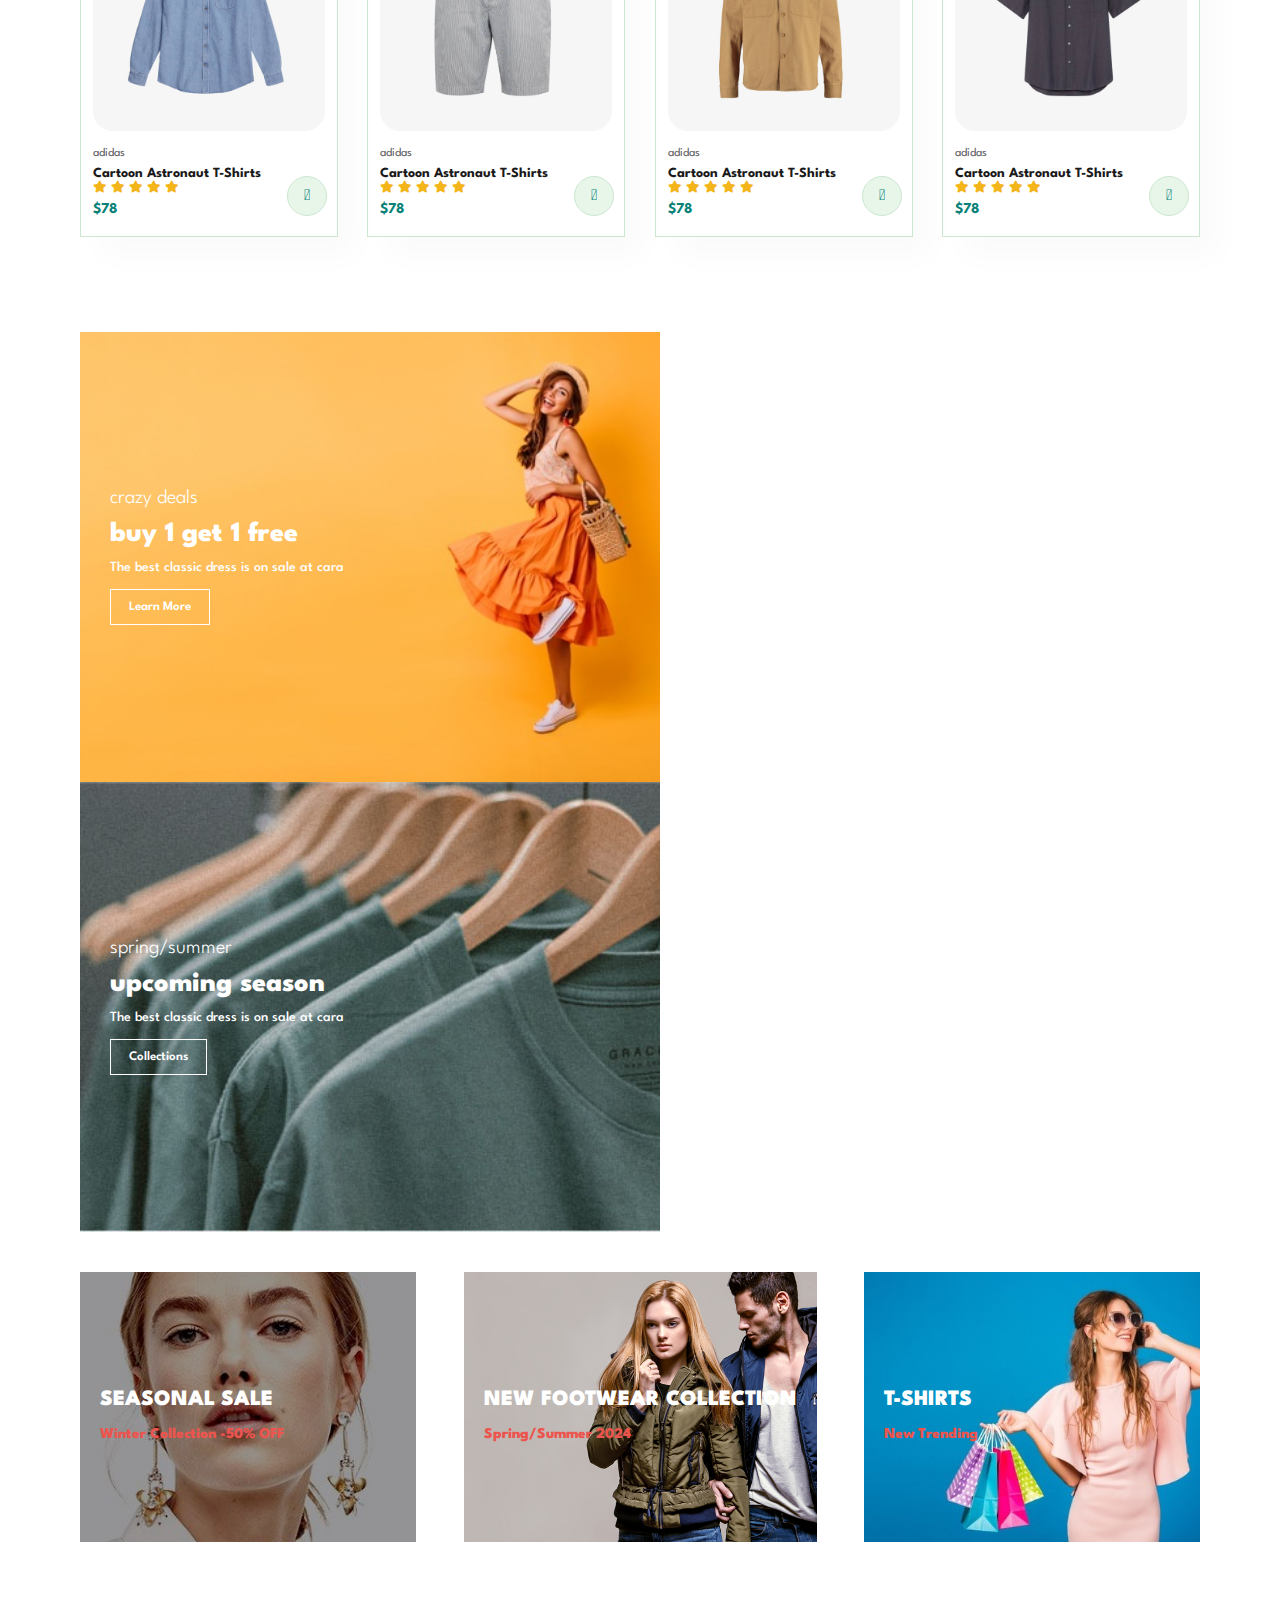
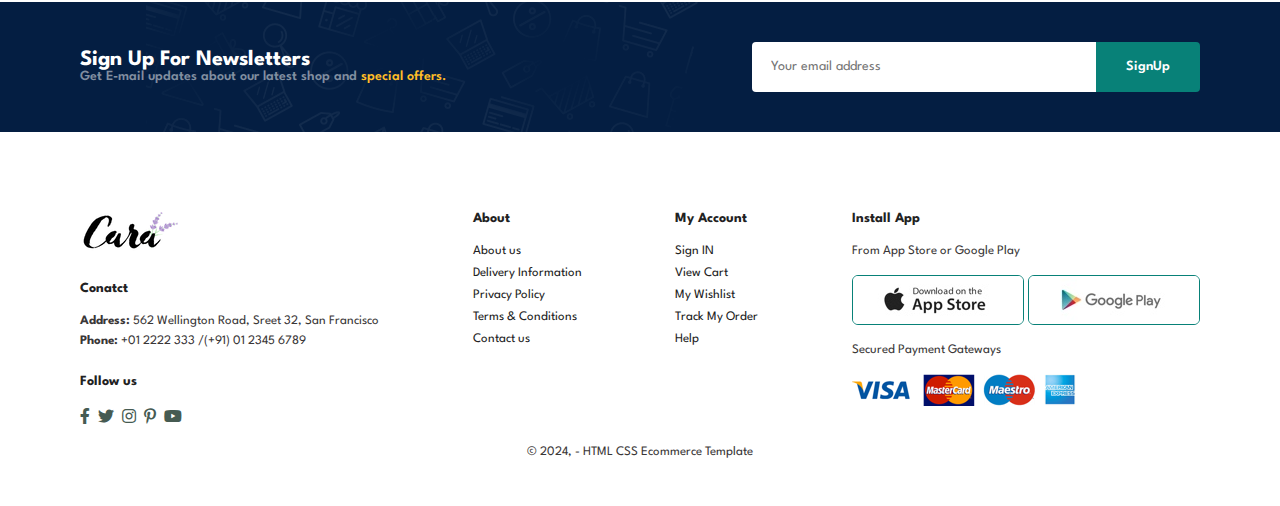
<file: projects/Project/index.html>
<!DOCTYPE html>
<html lang="en">
<head>
    <meta charset="UTF-8">
    <meta name="viewport" content="width=device-width, initial-scale=1.0">
    <title>E-Commerce</title>
    <link rel="stylesheet" href="https://pro.fontawesome.com/releases/v5.10.0/css/all.css" />
    <link rel="icon" href="img/logo.png">
    <link rel="stylesheet" href="style.css">
</head>
<body>
    
    <section id="header">
        <a href="#"><img src="img/logo.png" class="logo"></a>

        <div>
            <ul id="navbar">
                <li><a class="active" href="index.html">Home</a></li>
                <li><a href="shop.html">Shop</a></li>
                <li><a href="blog.html">Blog</a></li>
                <li><a href="about.html">About</a></li>
                <li><a href="contact.html">Contact</a></li>
                <li id="lg-bag"><a href="cart.html"><i class="far fa-shopping-bag"></i></a></li>
                <a href="#" id="close"><i class="far fa-times"></i></a>
            </ul>
        </div>
        <div id="mobile">
            <a href="cart.html"><i class="far fa-shopping-bag"></i></a>
            <i id="bar" class="fas fa-outdent"></i>
            
        </div>
    </section>
    
    <section id="hero">
        <h4>Trade-in-offer</h4>
        <h2>Super value deal</h2>
        <h1>On all products</h1>
        <br>
        <p>Save more with coupon & up to 70% off! </p>
        <br>
        <button>Shop Now</button>
    </section>

    <section id="feature" class="section-p1">
        <div class="fe-box">
            <img src="img/feature/f1.png" alt="">
            <h6>Free Shipping</h6>
        </div>

        <div class="fe-box">
            <img src="img/feature/f2.png" alt="">
            <h6>Online Order</h6>
        </div>

        <div class="fe-box">
            <img src="img/feature/f3.png" alt="">
            <h6>Save Money</h6>
        </div>

        <div class="fe-box">
            <img src="img/feature/f4.png" alt="">
            <h6>Promotions</h6>
        </div>

        <div class="fe-box">
            <img src="img/feature/f5.png" alt="">
            <h6>Happy Sell</h6>
        </div>

        <div class="fe-box">
            <img src="img/feature/f6.png" alt="">
            <h6>24/7 Suport</h6>
        </div>
    </section>

    <section id="product1" class="section-p1">
      <h2> Featured Products</h2>
      <p>Summer Collection New Modern Design</p>
      <div class="pro-container">
        <div class="pro">
            <img src="img/products/f1.jpg" alt="">
            <div class="des">
                <span>adidas</span>
                <h5>Cartoon Astronaut T-Shirts</h5>
                <div class="star">
                    <i class="fas fa-star"></i>
                    <i class="fas fa-star"></i>
                    <i class="fas fa-star"></i>
                    <i class="fas fa-star"></i>
                    <i class="fas fa-star"></i>
                </div>
                <h4>$78</h4>
            </div>
            <a href="#"><i class="fal fa-shopping-cart cart"></i></a>
        </div>

        <div class="pro">
            <img src="img/products/f2.jpg" alt="">
            <div class="des">
                <span>adidas</span>
                <h5>Cartoon Astronaut T-Shirts</h5>
                <div class="star">
                    <i class="fas fa-star"></i>
                    <i class="fas fa-star"></i>
                    <i class="fas fa-star"></i>
                    <i class="fas fa-star"></i>
                    <i class="fas fa-star"></i>
                </div>
                <h4>$78</h4>
            </div>
            <a href="#"><i class="fal fa-shopping-cart cart"></i></a>
        </div>

        <div class="pro">
            <img src="img/products/f3.jpg" alt="">
            <div class="des">
                <span>adidas</span>
                <h5>Cartoon Astronaut T-Shirts</h5>
                <div class="star">
                    <i class="fas fa-star"></i>
                    <i class="fas fa-star"></i>
                    <i class="fas fa-star"></i>
                    <i class="fas fa-star"></i>
                    <i class="fas fa-star"></i>
                </div>
                <h4>$78</h4>
            </div>
            <a href="#"><i class="fal fa-shopping-cart cart"></i></a>
        </div>

        <div class="pro">
            <img src="img/products/f4.jpg" alt="">
            <div class="des">
                <span>adidas</span>
                <h5>Cartoon Astronaut T-Shirts</h5>
                <div class="star">
                    <i class="fas fa-star"></i>
                    <i class="fas fa-star"></i>
                    <i class="fas fa-star"></i>
                    <i class="fas fa-star"></i>
                    <i class="fas fa-star"></i>
                </div>
                <h4>$78</h4>
            </div>
            <a href="#"><i class="fal fa-shopping-cart cart"></i></a>
        </div>

        <div class="pro">
            <img src="img/products/f5.jpg" alt="">
            <div class="des">
                <span>adidas</span>
                <h5>Cartoon Astronaut T-Shirts</h5>
                <div class="star">
                    <i class="fas fa-star"></i>
                    <i class="fas fa-star"></i>
                    <i class="fas fa-star"></i>
                    <i class="fas fa-star"></i>
                    <i class="fas fa-star"></i>
                </div>
                <h4>$78</h4>
            </div>
            <a href="#"><i class="fal fa-shopping-cart cart"></i></a>
        </div>

        <div class="pro">
            <img src="img/products/f6.jpg" alt="">
            <div class="des">
                <span>adidas</span>
                <h5>Cartoon Astronaut T-Shirts</h5>
                <div class="star">
                    <i class="fas fa-star"></i>
                    <i class="fas fa-star"></i>
                    <i class="fas fa-star"></i>
                    <i class="fas fa-star"></i>
                    <i class="fas fa-star"></i>
                </div>
                <h4>$78</h4>
            </div>
            <a href="#"><i class="fal fa-shopping-cart cart"></i></a>
        </div>

        <div class="pro">
            <img src="img/products/f7.jpg" alt="">
            <div class="des">
                <span>adidas</span>
                <h5>Cartoon Astronaut T-Shirts</h5>
                <div class="star">
                    <i class="fas fa-star"></i>
                    <i class="fas fa-star"></i>
                    <i class="fas fa-star"></i>
                    <i class="fas fa-star"></i>
                    <i class="fas fa-star"></i>
                </div>
                <h4>$78</h4>
            </div>
            <a href="#"><i class="fal fa-shopping-cart cart"></i></a>
        </div>

        <div class="pro">
            <img src="img/products/f8.jpg" alt="">
            <div class="des">
                <span>adidas</span>
                <h5>Cartoon Astronaut T-Shirts</h5>
                <div class="star">
                    <i class="fas fa-star"></i>
                    <i class="fas fa-star"></i>
                    <i class="fas fa-star"></i>
                    <i class="fas fa-star"></i>
                    <i class="fas fa-star"></i>
                </div>
                <h4>$78</h4>
            </div>
            <a href="#"><i class="fal fa-shopping-cart cart"></i></a>
        </div>



      </div>
    </section>

    <section id="banner" class="section-m1">
        <h4>Repair Services</h4>
        <h2>Up to <span>70% OFF</span> - All T-Shirts & Accessories</h2>
        <button class="normal">Explore More</button>

    </section>

    <section id="product1" class="section-p1">
        <h2> New Arrivals</h2>
        <p>Summer Collection New Modern Design</p>
        <div class="pro-container">
          <div class="pro">
              <img src="img/products/n1.jpg" alt="">
              <div class="des">
                  <span>adidas</span>
                  <h5>Cartoon Astronaut T-Shirts</h5>
                  <div class="star">
                      <i class="fas fa-star"></i>
                      <i class="fas fa-star"></i>
                      <i class="fas fa-star"></i>
                      <i class="fas fa-star"></i>
                      <i class="fas fa-star"></i>
                  </div>
                  <h4>$78</h4>
              </div>
              <a href="#"><i class="fal fa-shopping-cart cart"></i></a>
          </div>
  
          <div class="pro">
              <img src="img/products/n2.jpg" alt="">
              <div class="des">
                  <span>adidas</span>
                  <h5>Cartoon Astronaut T-Shirts</h5>
                  <div class="star">
                      <i class="fas fa-star"></i>
                      <i class="fas fa-star"></i>
                      <i class="fas fa-star"></i>
                      <i class="fas fa-star"></i>
                      <i class="fas fa-star"></i>
                  </div>
                  <h4>$78</h4>
              </div>
              <a href="#"><i class="fal fa-shopping-cart cart"></i></a>
          </div>
  
          <div class="pro">
              <img src="img/products/n3.jpg" alt="">
              <div class="des">
                  <span>adidas</span>
                  <h5>Cartoon Astronaut T-Shirts</h5>
                  <div class="star">
                      <i class="fas fa-star"></i>
                      <i class="fas fa-star"></i>
                      <i class="fas fa-star"></i>
                      <i class="fas fa-star"></i>
                      <i class="fas fa-star"></i>
                  </div>
                  <h4>$78</h4>
              </div>
              <a href="#"><i class="fal fa-shopping-cart cart"></i></a>
          </div>
  
          <div class="pro">
              <img src="img/products/n4.jpg" alt="">
              <div class="des">
                  <span>adidas</span>
                  <h5>Cartoon Astronaut T-Shirts</h5>
                  <div class="star">
                      <i class="fas fa-star"></i>
                      <i class="fas fa-star"></i>
                      <i class="fas fa-star"></i>
                      <i class="fas fa-star"></i>
                      <i class="fas fa-star"></i>
                  </div>
                  <h4>$78</h4>
              </div>
              <a href="#"><i class="fal fa-shopping-cart cart"></i></a>
          </div>
  
          <div class="pro">
              <img src="img/products/n5.jpg" alt="">
              <div class="des">
                  <span>adidas</span>
                  <h5>Cartoon Astronaut T-Shirts</h5>
                  <div class="star">
                      <i class="fas fa-star"></i>
                      <i class="fas fa-star"></i>
                      <i class="fas fa-star"></i>
                      <i class="fas fa-star"></i>
                      <i class="fas fa-star"></i>
                  </div>
                  <h4>$78</h4>
              </div>
              <a href="#"><i class="fal fa-shopping-cart cart"></i></a>
          </div>
  
          <div class="pro">
              <img src="img/products/n6.jpg" alt="">
              <div class="des">
                  <span>adidas</span>
                  <h5>Cartoon Astronaut T-Shirts</h5>
                  <div class="star">
                      <i class="fas fa-star"></i>
                      <i class="fas fa-star"></i>
                      <i class="fas fa-star"></i>
                      <i class="fas fa-star"></i>
                      <i class="fas fa-star"></i>
                  </div>
                  <h4>$78</h4>
              </div>
              <a href="#"><i class="fal fa-shopping-cart cart"></i></a>
          </div>
  
          <div class="pro">
              <img src="img/products/n7.jpg" alt="">
              <div class="des">
                  <span>adidas</span>
                  <h5>Cartoon Astronaut T-Shirts</h5>
                  <div class="star">
                      <i class="fas fa-star"></i>
                      <i class="fas fa-star"></i>
                      <i class="fas fa-star"></i>
                      <i class="fas fa-star"></i>
                      <i class="fas fa-star"></i>
                  </div>
                  <h4>$78</h4>
              </div>
              <a href="#"><i class="fal fa-shopping-cart cart"></i></a>
          </div>
  
          <div class="pro">
              <img src="img/products/n8.jpg" alt="">
              <div class="des">
                  <span>adidas</span>
                  <h5>Cartoon Astronaut T-Shirts</h5>
                  <div class="star">
                      <i class="fas fa-star"></i>
                      <i class="fas fa-star"></i>
                      <i class="fas fa-star"></i>
                      <i class="fas fa-star"></i>
                      <i class="fas fa-star"></i>
                  </div>
                  <h4>$78</h4>
              </div>
              <a href="#"><i class="fal fa-shopping-cart cart"></i></a>
          </div>
  
  
  
        </div>
    </section>

    <sction id="sm-banner" class="section-p1">
        <div class="banner-box">
            <h4>crazy deals</h4>
            <h2>buy 1 get 1 free</h2>
            <span>The best classic dress is on sale at cara</span>
            <button class="white">Learn More</button>
        </div>

        <div class="banner-box banner-box2">
            <h4>spring/summer</h4>
            <h2>upcoming season</h2>
            <span>The best classic dress is on sale at cara</span>
            <button class="white">Collections</button>
        </div>
    </sction>

    <section id="banner3">
        <div class="banner-box">
            <h2>SEASONAL SALE</h2>
            <h3>Winter Collection -50% OFF</h3>
        </div>
        <div class="banner-box banner-box2">
            <h2>NEW FOOTWEAR COLLECTION</h2>
            <h3>Spring/Summer 2024</h3>
        </div>
        <div class="banner-box banner-box3">
            <h2>T-SHIRTS</h2>
            <h3>New Trending</h3>
        </div>
    </section>

    <section id="newsletter" class="section-p1 section-m1" >
        <div class="newstext">
            <h4>Sign Up For Newsletters</h4>
            <p>Get E-mail updates about our latest shop and <span>special offers.</span></p>
        </div>
        <div class="form">
            <input type="text" placeholder="Your email address">
            <button class="normal">SignUp</button>
        </div>
    </section>

    <footer class="section-p1">
        <div class="col">
            <img class="logo" src="img/logo.png" alt="">
            <h4>Conatct</h4>
            <p> <strong>Address: </strong> 562 Wellington Road, Sreet 32, San Francisco</p>
            <p><strong>Phone: </strong>+01 2222 333 /(+91) 01 2345 6789</p>
            <div class="follow">
                <h4>Follow us</h4>
                <div class="icon">
                    <i class="fab fa-facebook-f"></i>
                    <i class="fab fa-twitter"></i>
                    <i class="fab fa-instagram"></i>
                    <i class="fab fa-pinterest-p"></i>
                    <i class="fab fa-youtube"></i>
                </div>
            </div>

        </div>

        <div class="col">
            <h4>About</h4>
            <a href="#">About us</a>
            <a href="#">Delivery Information</a>
            <a href="#">Privacy Policy</a>
            <a href="#">Terms & Conditions</a>
            <a href="#">Contact us</a>
        </div>

        <div class="col">
            <h4>My Account</h4>
            <a href="#">Sign IN</a>
            <a href="#">View Cart</a>
            <a href="#">My Wishlist</a>
            <a href="#">Track My Order</a>
            <a href="#">Help</a>
        </div>

        <div class="col install">
            <h4>Install App</h4>
            <p>From App Store or Google Play</p>
            <div class="row">
                <img src="img/pay/app.jpg" alt="">
                <img src="img/pay/play.jpg" alt="">
            </div>
            <p>Secured Payment Gateways</p>
            <img src="img/pay/pay.png" alt="">
        </div>

        <div class="copyright">
            <p>&copy; 2024, - HTML CSS Ecommerce Template</p>
        </div>
        </footer>

        <script src="script.js"></script>


</body>
</html>
</file>
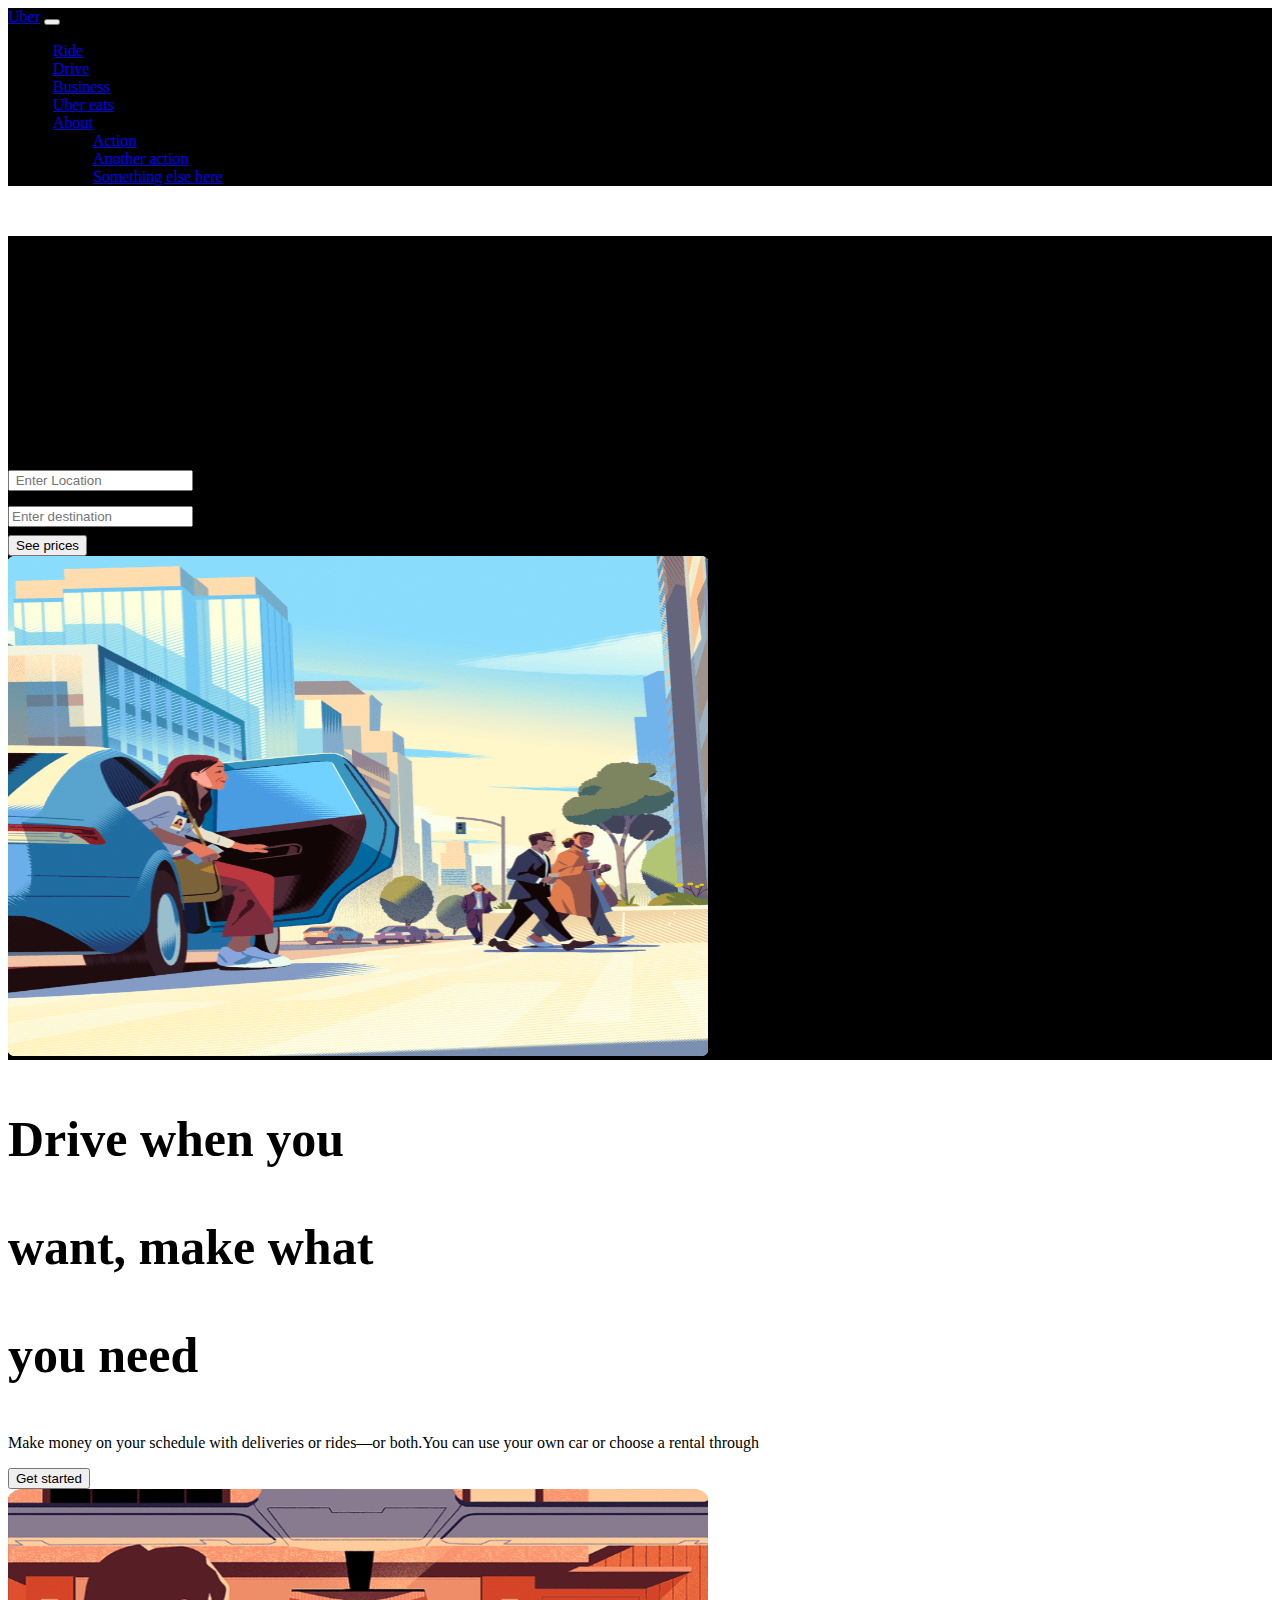
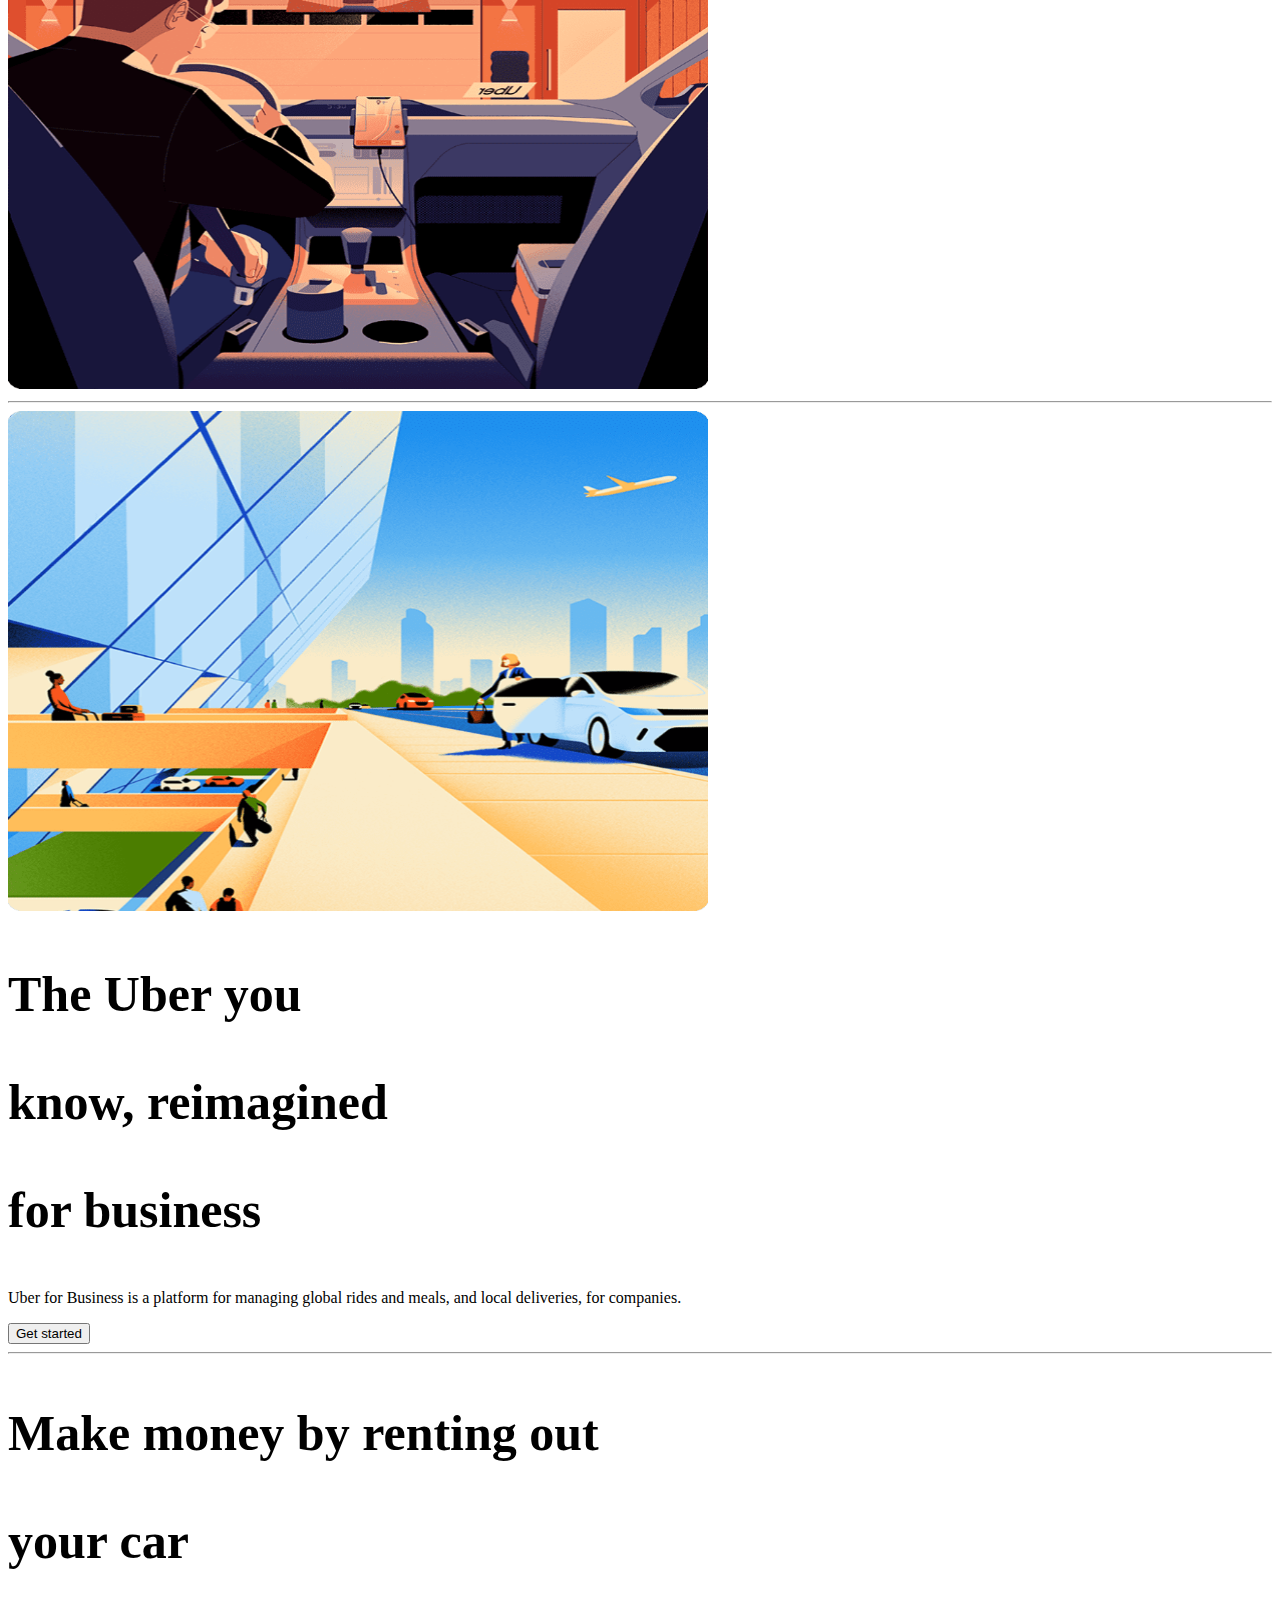
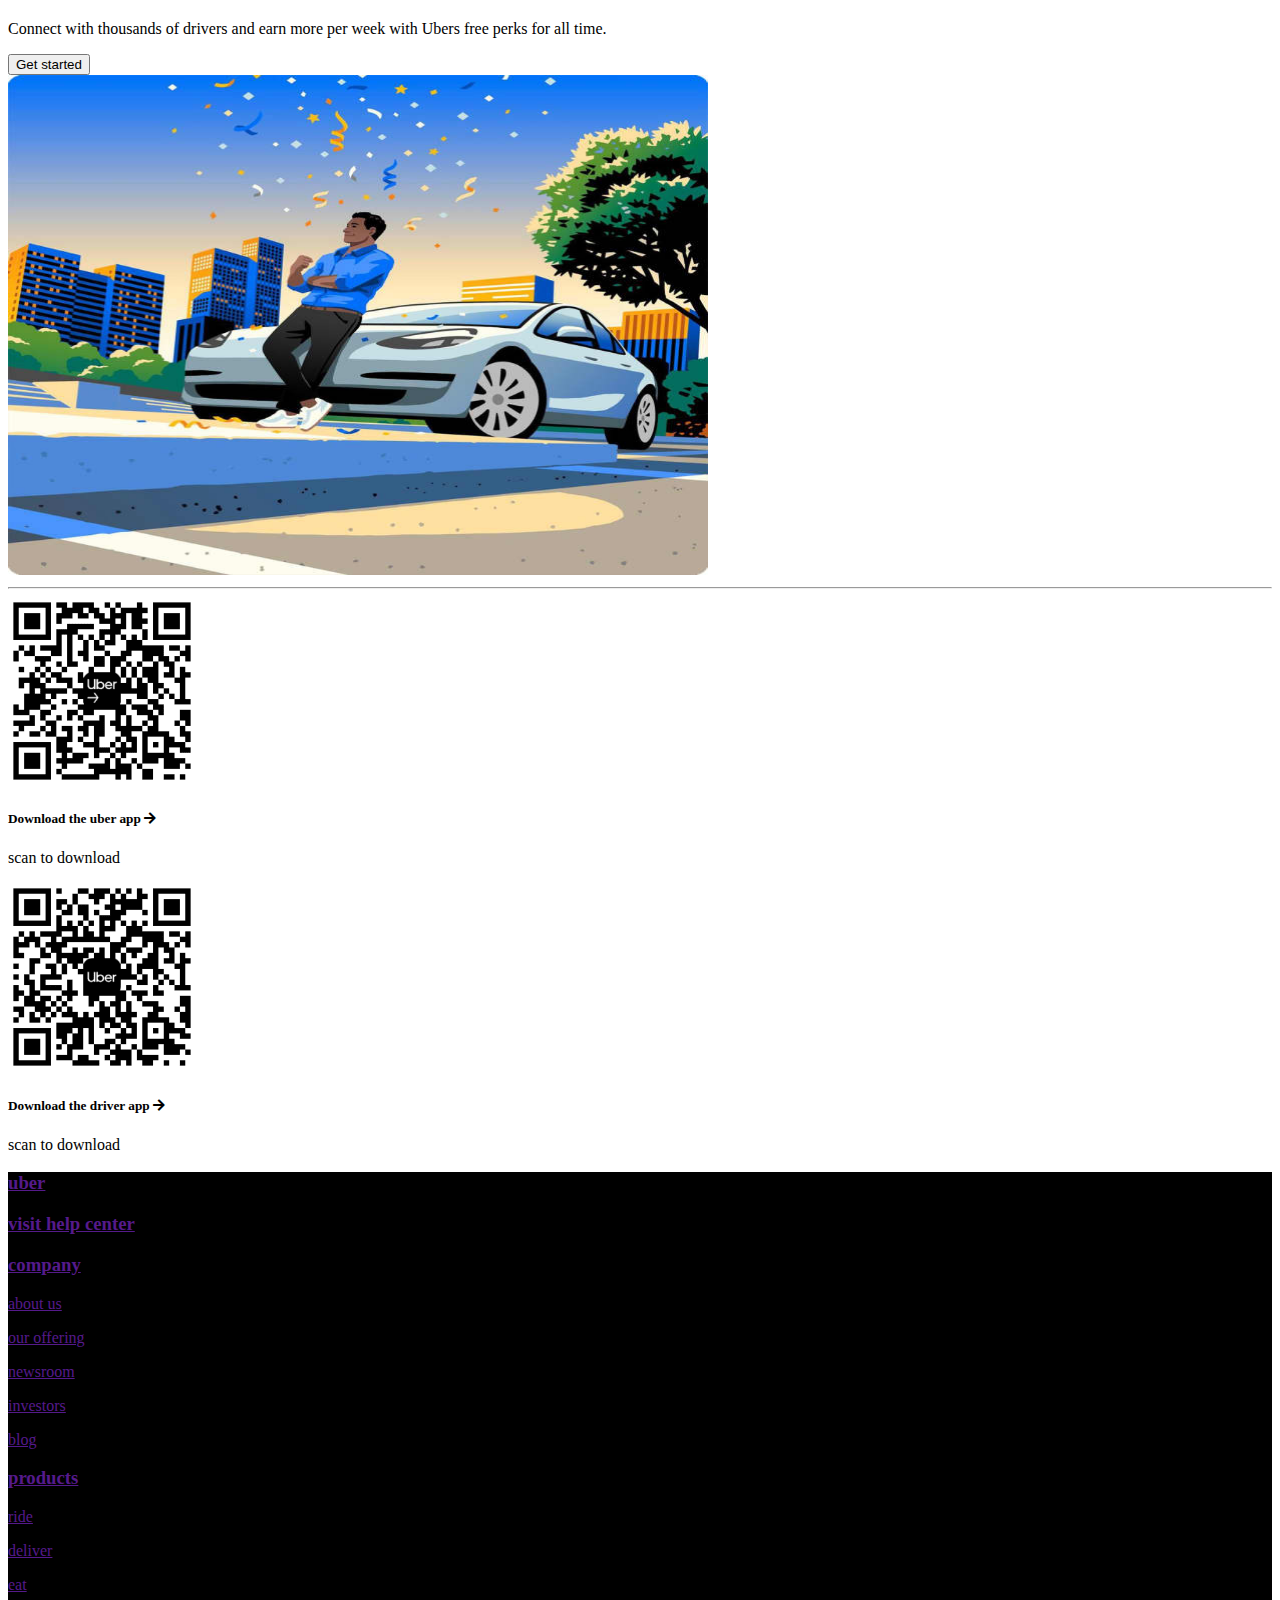
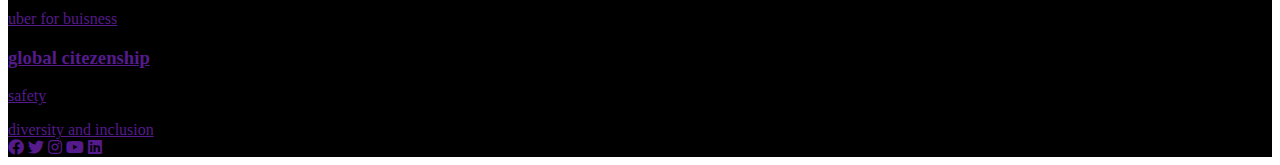
<file: projects/uber/index.html>
<!doctype html>
<html lang="en">

<head>
    <meta charset="utf-8">
    <meta name="viewport" content="width=device-width, initial-scale=1">
    <link data-rh="true" rel="icon" type="image/x-icon" href="https://d3i4yxtzktqr9n.cloudfront.net/uber-sites/99c4bc580c8b57b7.ico">
    <title>Earn Money by Driving or Get a Ride Now | Uber India</title>
    <link href="https://cdn.jsdelivr.net/npm/bootstrap@5.2.3/dist/css/bootstrap.min.css" rel="stylesheet"
        integrity="sha384-rbsA2VBKQhggwzxH7pPCaAqO46MgnOM80zW1RWuH61DGLwZJEdK2Kadq2F9CUG65" crossorigin="anonymous">
    <link rel="stylesheet" href="css/style.css">
    <link rel="stylesheet" href="https://cdnjs.cloudflare.com/ajax/libs/font-awesome/5.15.4/css/all.min.css">
</head>

<body>



    <section id="mainsection">


        <section id="navbar">
            <section class="container-fluid bg-dark">
                <section class="row">
                    <nav class="navbar navbar-expand-lg" id="navbgcolor">
                        <div class="container-fluid col-12">
                            <a class="navbar-brand text-light" href="#">Uber</a>
                            <button class="navbar-toggler" type="button" data-bs-toggle="collapse"
                                data-bs-target="#navbarNavDropdown" aria-controls="navbarNavDropdown"
                                aria-expanded="false" aria-label="Toggle navigation">
                                <span class="navbar-toggler-icon"></span>
                            </button>
                            <div class="collapse navbar-collapse" id="navbarNavDropdown">
                                <ul class="navbar-nav">
                                    <li class="nav-item">
                                        <a class="nav-link active text-light" aria-current="page" href="#">Ride</a>
                                    </li>
                                    <li class="nav-item">
                                        <a class="nav-link active text-light" href="#">Drive</a>
                                    </li>
                                    <li class="nav-item">
                                        <a class="nav-link active text-light" href="#">Business</a>
                                    </li>
                                    <li class="nav-item">
                                        <a class="nav-link active text-light" href="#">Uber eats</a>
                                    </li>

                                    <li class="nav-item dropdown">
                                        <a class="nav-link active dropdown-toggle text-light" href="#" role="button"
                                            data-bs-toggle="dropdown" aria-expanded="false">
                                            About
                                        </a>
                                        <ul class="dropdown-menu ">
                                            <li><a class="dropdown-item" href="#">Action</a></li>
                                            <li><a class="dropdown-item" href="#">Another action</a></li>
                                            <li><a class="dropdown-item" href="#">Something else here</a></li>
                                        </ul>
                                    </li>
                                </ul>
                            </div>
                        </div>
                    </nav>

                </section>
            </section>
        </section>





        <section id="input ">
            <section class="containerfluid" id="section1">
                <section class="row p-0 m-0 justify-content-center">
                    <div class="col-12 col-md-5  mt-5  text-light " id="go">
                        <p class="uber m-0 p-0">Go anywhere with</p>
                        <p class="uber m-0 p-0">Uber</p>

                        <span id="request">Request a ride, hop in, and go.</span>

                        <div class="input-group mb-3 " id="width">
                            <input type="text" class="form-control" placeholder=" Enter Location"
                                aria-label="Recipient's username" aria-describedby="basic-addon2">
                            <span class="input-group-text" id="basic-addon2"><i
                                    class="fas fa-location-arrow"></i></span>
                        </div>
                        <div class="input-group mb-3" id="width2">
                            <input type="text" class="form-control" placeholder="Enter destination"
                                aria-label="Recipient's username" aria-describedby="basic-addon2">

                        </div>

                        <button type="button" class="btn btn-light">See prices</button>
                    </div>





                    <div  class="col-12 col-md-6 mt-5  mb-5 pb-5">
                        <img src="images/illustration/Ride-with-Uber.png" class="img-fluid" id="image" alt="">
                    </div>





                </section>
            </section>
        </section><!--end of input-->


        <section id="need">
            <section class="container-fluid">
                <section class="row">



                    <div class="col-12  col-md-12 col-lg-6 mt-5 pt-5   text-dark " id="go">
                        <p class="uber m-0 p-0">Drive when you</p>
                        <p class="uber m-0 p-0">want, make what</p>
                        <p class="uber m-0 p-0">you need</p>


                        <p class="m-0" id="request">Make money on your schedule with deliveries or rides—or both.You can
                            use your own car or choose a rental through</p>




                        <button type="button" class="btn btn-dark mt-2 mb-3">Get started</button>
                    </div>

                    <div  class="col-12 col-md-12 col-lg-6 mt-5  mb-1 pb-5 ">
                        <img src="images/illustration/earner-illustra.png" class="img-fluid" id="image" alt="">
                    </div>
                    <hr>













                </section>
            </section>

        </section><!--end of need-->






        <section id="sectionthree">
            <section class="containerfluid">
                <section class="row p-0 m-0">


                    </div>

                    <div class="col-12 col-md-12 col-lg-6 mt-5   mb-2 pb-5 ">
                        <img src="images/illustration/u4b-square.png" class="img-fluid" id="image" alt="">
                    </div>





                    <div class="col-12 col-md-12 col-lg-6 mt-5  text-dark " id="go">
                        <p class="uber m-0 p-0">The Uber you</p>
                        <p class="uber m-0 p-0">know, reimagined</p>
                        <p class="uber m-0 p-0">for business</p>


                        <p id="request">Uber for Business is a platform for managing global rides and meals, and local
                            deliveries, for companies.</p>



                        <button type="button" class="btn btn-dark mt-3 mb-3">Get started</button>



                    </div>

                    <hr>
                </section>
            </section>



        </section><!--end of sectionthree-->







        <section id="rented">
            <section class="containerfluid">
                <section class="row p-0 m-0">




                    <div class="col-12 col-md-12 col-lg-6 mt-5  text-dark " id="go">
                        <p class="uber m-0 p-0">Make money by renting out</p>
                        <p class="uber m-0 p-0">your car</p>



                        <p id="request">Connect with thousands of drivers and earn more per week with Ubers free perks
                            for all time.</p>



                        <button type="button" class="btn btn-dark mt-2">Get started</button>

                    </div>


                    <div class="col-12 col-md-12 col-lg-6 mt-3  mb-5 pb-5 ">
                        <img src="images/illustration/fleet-management.jpg" class="img-fluid" id="image" alt="">
                    </div>


                    <hr>
                </section>
            </section>



        </section><!--end of sectionthree-->







        <section id="card">
            <section class="container-fluid">
                <section class="row">
                    <div class="col-12 col-md-6 col-lg-6">
                    <div class="card mb-3" >
                        <div class="row g-0">
                            
                            <div class="col-md-4">
                                <img src="images/illustration/QR_https___t.uber.com_download-driver-app.png"
                                    class="img-fluid rounded-start" alt="...">
                            </div>
                            <div class="col-md-8   pt-3 fs-md-3">
                                <div class="card-body">
                                    <h5 class="card-title">Download the uber app <i class="fas fa-arrow-right"></i> </h5>
                                    <p class="card-text">scan to download</p>
                                    
                                </div>
                            </div>
                        </div>
                    </div>
                    </div>



                    <div class="col-12 col-md-6 col-lg-6">
                    <div class="card " >
                        <div class="row g-0">
                            <div  class="col-md-4  ">
                                <img src="images/illustration/Final-Download-Uber-App.png"
                                    class="img-fluid rounded-start" alt="...">
                            </div>
                            <div class="col-md-8  pt-3 fs-md-3">
                                <div class="card-body">
                                    <h5 class="card-title">Download the driver app <i class="fas fa-arrow-right"></i></h5>
                                    <p class="card-text">scan to download</p>
                                    
                                </div>
                            </div>
                        </div>
                        </div>
                        </div>

                </section>

            </section>

        </section>


        <section >
            <section class="container-fluid" >

                <section class="row" id="footer">
                    <div class="col-12 ps-5 mt-3" >
                        <h3>
                          <a class="text-decoration-none text-light" href="">   <p>uber</p></a>

                          <a class="text-decoration-none text-light" href=""><p>visit help center</p></a>
                        </h3>
                    </div>



                    <div class="col-12 col-md-6 ps-5 mt-3" ps-5 mt-3>

                        <p><a class="text-decoration-none text-light" href=""><h3>company</h3></a></p>

                       <p> <a class="text-decoration-none text-light" href="">about us</a></p>
                        <p> <a class="text-decoration-none text-light" href="">our offering</a></p>
                        <p> <a class="text-decoration-none text-light" href="">newsroom</a></p>
                        <p> <a class="text-decoration-none text-light" href="">investors</a></p>
                    <a class="text-decoration-none text-light" href="">blog</a>
                </div>

                <div class="col-12 col-md-2 ps-5 mt-3">
                   <p></p> <a class="text-decoration-none text-light" href=""><h3>products</h3></a>
                   <p></p> <a class="text-decoration-none text-light" href="">ride</a>
                   <p></p> <a  class="text-decoration-none text-light"href="">deliver</a>
                   <p></p> <a class="text-decoration-none text-light" href="">eat</a>
                   <p></p> <a class="text-decoration-none text-light" href="">uber for buisness</a>


                </div>

                <div class="col-12 ps-5 mt-3">
                <p></p><a class="text-decoration-none text-light" href=""><h3>global citezenship</h3></a>
                <p></p><a class="text-decoration-none text-light" href="">safety</a>
                <p></p><a class="text-decoration-none text-light" href="">diversity and inclusion</a>
            </div>

            <div class="col-12 ps-5 mt-3">
                <a class="text-decoration-none text-light" href=""><i class="fab fa-facebook"></i></a>
                <a class="text-decoration-none text-light" href=""><i class="fab fa-twitter"></i></a>
                <a class="text-decoration-none text-light" href=""><i class="fab fa-instagram"></i></a>
                <a class="text-decoration-none text-light" href=""><i class="fab fa-youtube"></i></a>
                <a class="text-decoration-none text-light" href=""><i class="fab fa-linkedin"></i></a>
            </div>

                </section>
            </section>

        </section>


    </section><!--end of main section-->


    <script src="https://cdn.jsdelivr.net/npm/bootstrap@5.2.3/dist/js/bootstrap.bundle.min.js"
        integrity="sha384-kenU1KFdBIe4zVF0s0G1M5b4hcpxyD9F7jL+jjXkk+Q2h455rYXK/7HAuoJl+0I4"
        crossorigin="anonymous"></script>
</body>

</html>
</file>
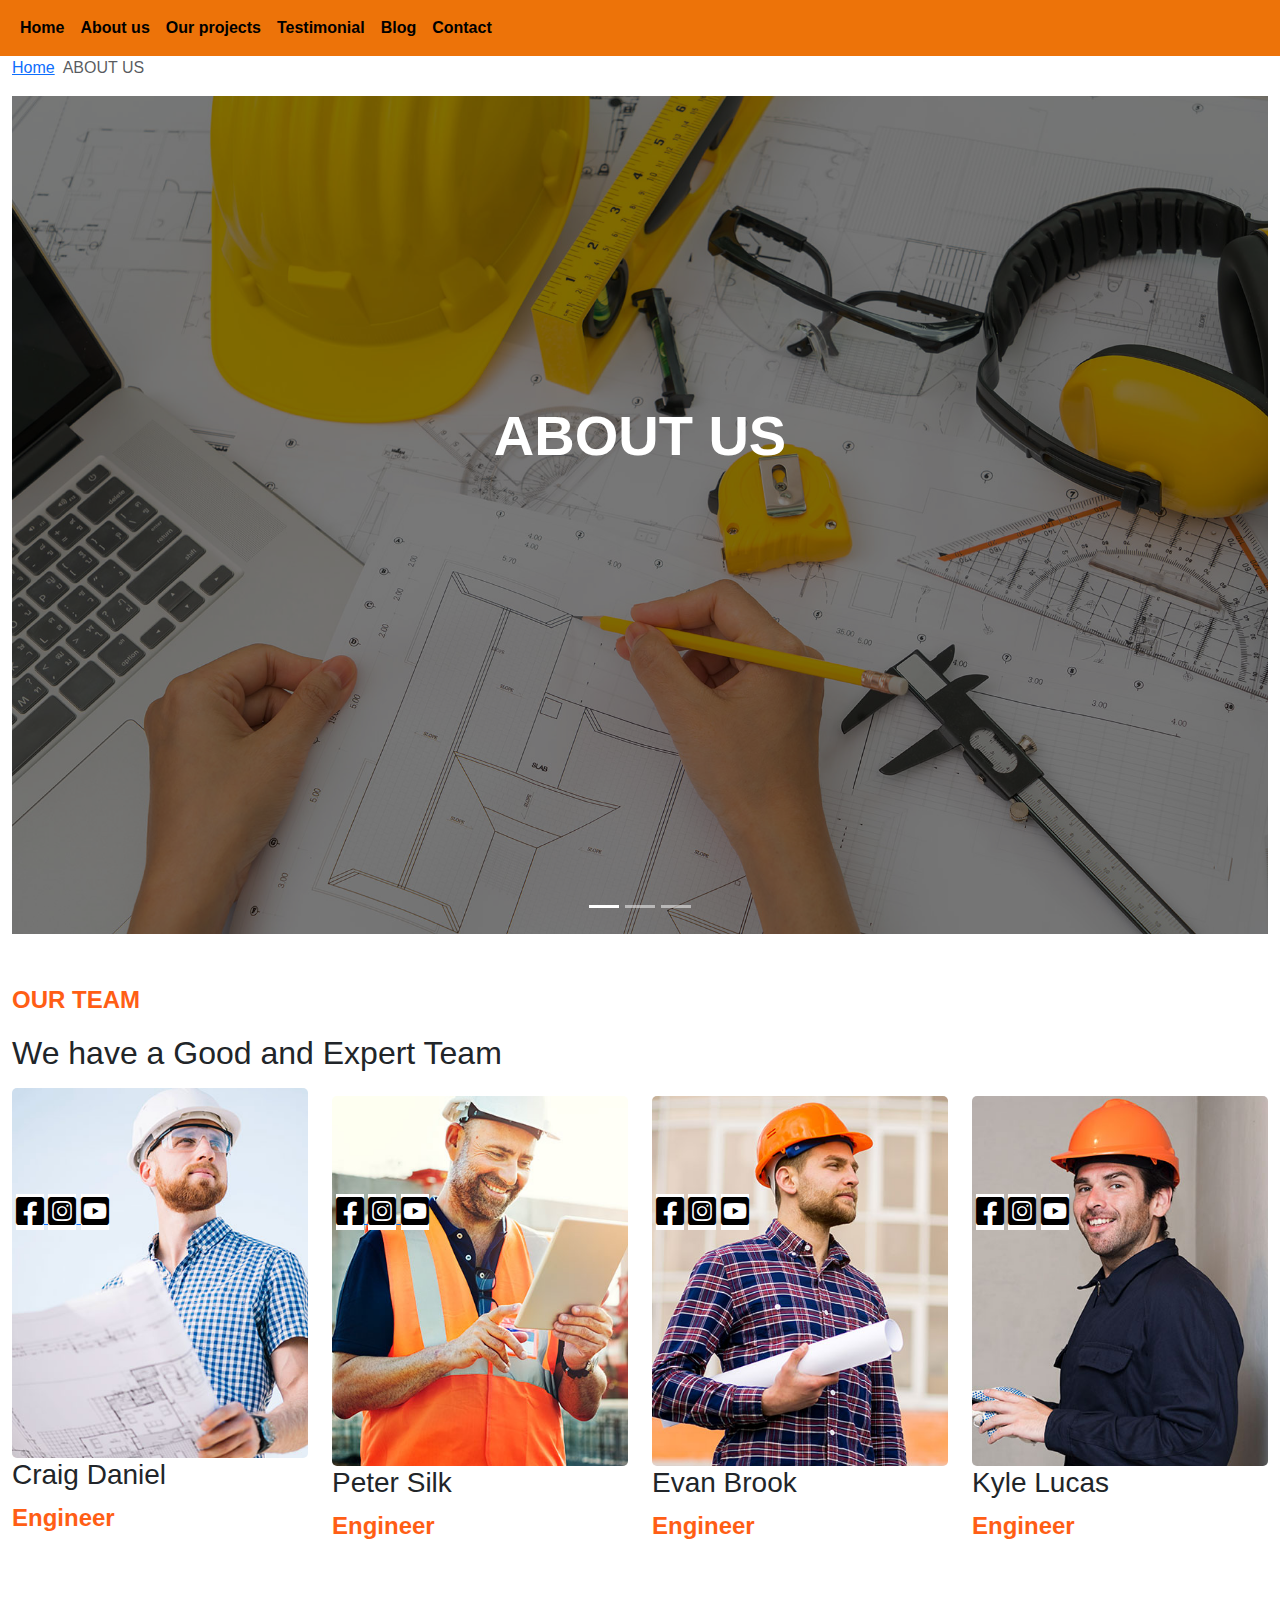
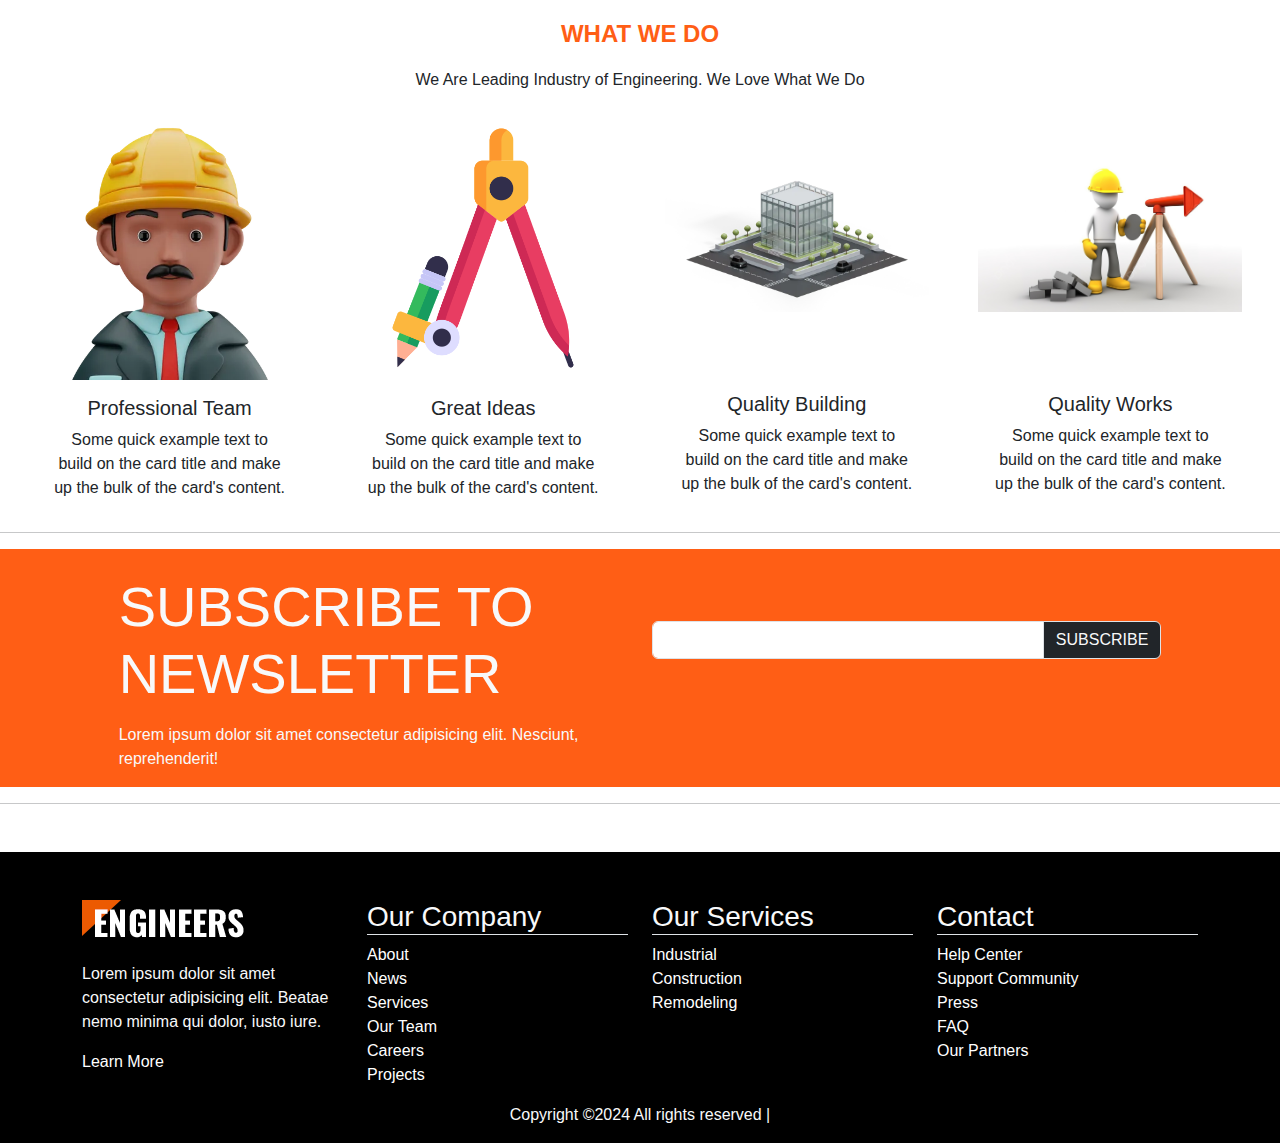
<file: projects/engineers/home.html>
<!doctype html>
<html lang="en">

<head>
    <meta charset="utf-8">
    <meta name="viewport" content="width=device-width, initial-scale=1">
    <title>Bootstrap demo</title>
    <link href="https://cdn.jsdelivr.net/npm/bootstrap@5.3.3/dist/css/bootstrap.min.css" rel="stylesheet"
        integrity="sha384-QWTKZyjpPEjISv5WaRU9OFeRpok6YctnYmDr5pNlyT2bRjXh0JMhjY6hW+ALEwIH" crossorigin="anonymous">
    <link rel="stylesheet" href="css/style.css">
    <link rel="stylesheet" href="https://cdnjs.cloudflare.com/ajax/libs/OwlCarousel2/2.3.4/assets/owl.carousel.min.css">

    <link rel="stylesheet" href="https://cdnjs.cloudflare.com/ajax/libs/font-awesome/5.15.4/css/all.min.css">

</head>

<body>



    <section id="conatiner">
        <section class="container-fluid">
            <section class="row">
                <nav class="navbar navbar-expand-lg" id="nav">
                    <div class="container-fluid">
                        <!-- <a class="navbar-brand" href="#"><img src="images/illustration/logo.png" alt=""></a> -->
                        <button class="navbar-toggler" type="button" data-bs-toggle="collapse"
                            data-bs-target="#navbarNavAltMarkup" aria-controls="navbarNavAltMarkup"
                            aria-expanded="false" aria-label="Toggle navigation">
                            <span class="navbar-toggler-icon"></span>
                        </button>
                        <div class="collapse navbar-collapse" id="navbarNavAltMarkup">
                            <div class="navbar-nav" id>
                                <a id="black" class="nav-link active fw-bold " aria-current="page" href="index.html">Home</a>
                                <a id="black" class="nav-link active fw-bold " href="home.html"> About us</a>
                                <a id="black" class="nav-link active fw-bold " href="ourpoject.html"> Our projects</a>
                                <a id="black" class="nav-link active fw-bold " aria-disabled="true"> Testimonial</a>
                                <a id="black" class="nav-link active fw-bold " aria-current="page" href="#"> Blog</a>
                                <a id="black" class="nav-link active fw-bold " aria-current="page" href="#"> Contact</a>
                            </div>
                        </div>
                    </div>
                </nav>
                <nav style="--bs-breadcrumb-divider: '';" aria-label="breadcrumb">
                    <ol class="breadcrumb text-decoration-none">
                      <li class="breadcrumb-item"><a href="index.html">Home</a></li>
                      <li class="breadcrumb-item active" aria-current="page">ABOUT US</li>
                    </ol>
                  </nav>
            </section>
        </section>


        <section id="carousal">
            <section class="container-fluid">
                <section class="row">
                    <div id="carouselExampleCaptions" class="carousel slide">
                        <div class="carousel-indicators">
                            <button type="button" data-bs-target="#carouselExampleCaptions" data-bs-slide-to="0"
                                class="active" aria-current="true" aria-label="Slide 1"></button>
                            <button type="button" data-bs-target="#carouselExampleCaptions" data-bs-slide-to="1"
                                aria-label="Slide 2"></button>
                            <button type="button" data-bs-target="#carouselExampleCaptions" data-bs-slide-to="2"
                                aria-label="Slide 3"></button>
                        </div>
                        <div class="carousel-inner">
                            <div class="carousel-item active" id="opacity">
                                <img src="images/illustration/hero_1.jpg" class="d-block w-100 img-fluid opacity-50"
                                    alt="...">
                                <div class="carousel-caption  d-md-block">
                                    <P class="carousaltext">ABOUT US</P>

                                </div>

                            </div>

                        </div>
                    </div>
                </section>
            </section>

        </section>
    </section>


    <section id="carousal2">
        <section class="container-fluid mt-5">
            <section class="row  justify-content-center">

                <div class="col-12">
                    <p id="orange">OUR TEAM</p>
                    <h2>We have a Good and Expert Team</h2>
                </div>

                <div class="card  col-8 col-md-3 mt-2 border border-0 justify-content-center  ">
                    <img src="images/illustration/person_1 (1).jpg" class="card-img img-fluid  " alt="...">
                    <div class=" data card-img-overlay border border-0">
                        <!-- <h5 id="orange"  class="card-title" ><i class="fab fa-facebook-square"></i></h5> -->
                        <a href="">
                        <span class="card-text3"><i class="fab fa-facebook-square"></i></span>
                        <span class="card-text3"><i class="fab fa-instagram-square"></i></span>
                        <span class="card-text3"><i class="fab fa-youtube-square"></i></span>
                    </a>

                    </div>
                    <h3>Craig Daniel</h3>
                    <p id="orange">Engineer</p>
                    <p></p>
                </div>


                <div class="card  col-8 col-md-3 mt-2 border border-0 justify-content-center ">
                    <img src="images/illustration/person_2.jpg" class="card-img img-fluid " alt="...">
                    <div class=" data  card-img-overlay border border-0">
                        <!-- <h5 id="orange" class="card-title">FACTORY</h5> -->
                        <a href="">
                        <span class="card-text3"><i class="fab fa-facebook-square"></i></span>
                        <span class="card-text3"><i class="fab fa-instagram-square"></i></span>
                        <span class="card-text3"><i class="fab fa-youtube-square"></i></span>
                    </a>

                    </div>
                    <h3>Peter Silk</h3>
                    <p id="orange">Engineer</p>
                </div>



                <div class="card  col-8 col-md-3 mt-2 border border-0 justify-content-center ">
                    <img src="images/illustration/person_3.jpg" class="card-img img-fluid " alt="...">
                    <div class=" data  card-img-overlay border border-0">
                        <!-- <h5 id="orange" class="card-title">FACTORY</h5> -->
                        <span class="card-text3"><i class="fab fa-facebook-square"></i></span>
                        <span class="card-text3"><i class="fab fa-instagram-square"></i></span>
                        <span class="card-text3"><i class="fab fa-youtube-square"></i></span>

                    </div>
                    <h3>Evan Brook</h3>
                    <p id="orange">Engineer</p>
                </div>



                <div class="card  col-8 col-md-3 border mt-2 border-0 justify-content-center ">
                    <img src="images/illustration/person_4.jpg" class="card-img img-fluid " alt="...">
                    <div class=" data  card-img-overlay border border-0">
                        <!-- <h5 id="orange" class="card-title">FACTORY</h5 > -->
                        <span class="card-text3"><i class="fab fa-facebook-square"></i></span>
                        <span class="card-text3"><i class="fab fa-instagram-square"></i></span>
                        <span class="card-text3"><i class="fab fa-youtube-square"></i></span>

                    </div>
                    <h3>Kyle Lucas
                    </h3>
                    <p id="orange">Engineer</p>
                </div>


            </section>
        </section>
    </section>


    <section id="secondsection">
        <section class="container-fluid mt-5">
          <section class="row text-center justify-content-evenly">
            <div class="col-12">
              <p id="orange">WHAT WE DO</p>
              <p>We Are Leading Industry of Engineering. We Love What We Do</p>
            </div>
  
  
            <div class="card mt-2 col-10 col-lg-2 border border-0" style="width: 18rem;">
              <img src="images/illustration/3d engineer.webp" class="card-img-top" alt="...">
              <div class="card-body">
                <h5 class="card-title">Professional Team</h5>
                <p class="card-text">Some quick example text to build on the card title and make up the bulk of the card's
                  content.</p>
                <!-- <a href="#" class="btn btn-primary">Go somewhere</a> -->
              </div>
            </div>
  
  
            <div class="card mt-2 col-10 col-lg-2 border border-0" style="width: 18rem;">
              <img src="images/illustration/drafting compass.png" class="card-img-top" alt="...">
              <div class="card-body">
                <h5 class="card-title">Great Ideas</h5>
                <p class="card-text">Some quick example text to build on the card title and make up the bulk of the card's
                  content.</p>
                <!-- <a href="#" class="btn btn-primary">Go somewhere</a> -->
              </div>
            </div>
  
  
            <div class="card mt-2 col-10 col-lg-2 border border-0" style="width: 18rem;">
              <img src="images/illustration/4.webp" class="card-img-top mt-5 pb-2" alt="...">
              <div class="card-body mt-4 pt-5">
                <h5 class="card-title">
                  Quality Building</h5>
                <p class="card-text">Some quick example text to build on the card title and make up the bulk of the card's
                  content.</p>
                <!-- <a href="#" class="btn btn-primary">Go somewhere</a> -->
              </div>
            </div>
  
  
            <div class="card mt-2 col-10 col-lg-2 border border-0" style="width: 18rem;">
              <img src="images/illustration/work.jpg" class="card-img-top mt-5 pb-2" alt="...">
              <div class="card-body mt-4 pt-5">
                <h5 class="card-title">
                  Quality Works</h5>
                <p class="card-text">Some quick example text to build on the card title and make up the bulk of the card's
                  content.</p>
                <!-- <a href="#" class="btn btn-primary">Go somewhere</a> -->
              </div>
            </div>
  
  
  
  
  
  
  
          </section>
        </section>
      </section>
  
      <hr>



      <section id="form">
        <section class="container-fluid">
          <section class="row justify-content-center" id="formbg">
            <div class="col-12 col-md-5 mt-4 text-light">
              <p class="display-4">SUBSCRIBE TO NEWSLETTER
              </p>
              <p>Lorem ipsum dolor sit amet consectetur adipisicing elit. Nesciunt, reprehenderit!</p>
  
            </div>
  
            <div class="col-12 col-md-5 mt-5 pt-4">
              <div class="input-group mb-3">
                <input type="text" class="form-control"  aria-label="Recipient's username" aria-describedby="basic-addon2">
                <span class="input-group-text bg-dark text-light" id="basic-addon2">SUBSCRIBE </span>
              </div>
  
            </div>
          </section>
        </section>
      </section>
  
  <hr>




  <section id="footer">
    <section class="container-fluid ">
      <section class="row mt-5 pt-5" >
        <div class="footer text-light ">
          <div class="container">
          <div class="row">
          <div class="col-lg-3">
          <p class="mb-4"><img src="images/illustration/logo2.png" alt="Image" class="img-fluid"></p>
          <p>Lorem ipsum dolor sit amet consectetur adipisicing elit. Beatae nemo minima qui dolor, iusto iure.</p>
          <p><a href="#">Learn More</a></p>
          </div>
          <div class="col-lg-3">
          <h3 class="footer-heading border-bottom"><span>Our Company</span></h3>
          <ul class="list-unstyled">
          <li><a class="text-decoration-none" href="#">About</a></li>
          <li><a class="text-decoration-none" href="#">News</a></li>
          <li><a class="text-decoration-none" href="#">Services</a></li>
          <li><a class="text-decoration-none" href="#">Our Team</a></li>
          <li><a class="text-decoration-none" href="#">Careers</a></li>
          <li><a class="text-decoration-none" href="#">Projects</a></li>
          </ul>
          </div>
          <div class="col-lg-3">
          <h3 class="footer-heading border-bottom"><span>Our Services</span></h3>
          <ul class="list-unstyled">
          <li><a class="text-decoration-none" href="#">Industrial</a></li>
          <li><a class="text-decoration-none" href="#">Construction</a></li>
          <li><a class="text-decoration-none" href="#">Remodeling</a></li>
          </ul>
          </div>
          <div class="col-lg-3">
          <h3 class="footer-heading border-bottom"><span>Contact</span></h3>
          <ul class="list-unstyled">
          <li><a class="text-decoration-none" href="#">Help Center</a></li>
          <li><a class="text-decoration-none" href="#">Support Community</a></li>
          <li><a class="text-decoration-none" href="#">Press</a></li>
          <li><a class="text-decoration-none" href="#">FAQ</a></li>
          <li><a class="text-decoration-none" href="#">Our Partners</a></li>
          </ul>
          </div>
          </div>
          <div class="row">
          <div class="col-12">
          <div class="copyright">
          <p class="text-center">
          
            Copyright ©2024 All rights reserved | 
          
          </p>
          </div>
          </div>
          </div>
          </div>
          </div>
      </section-row>
    </section>
   </section>

    





  </section>








</body>
</file>
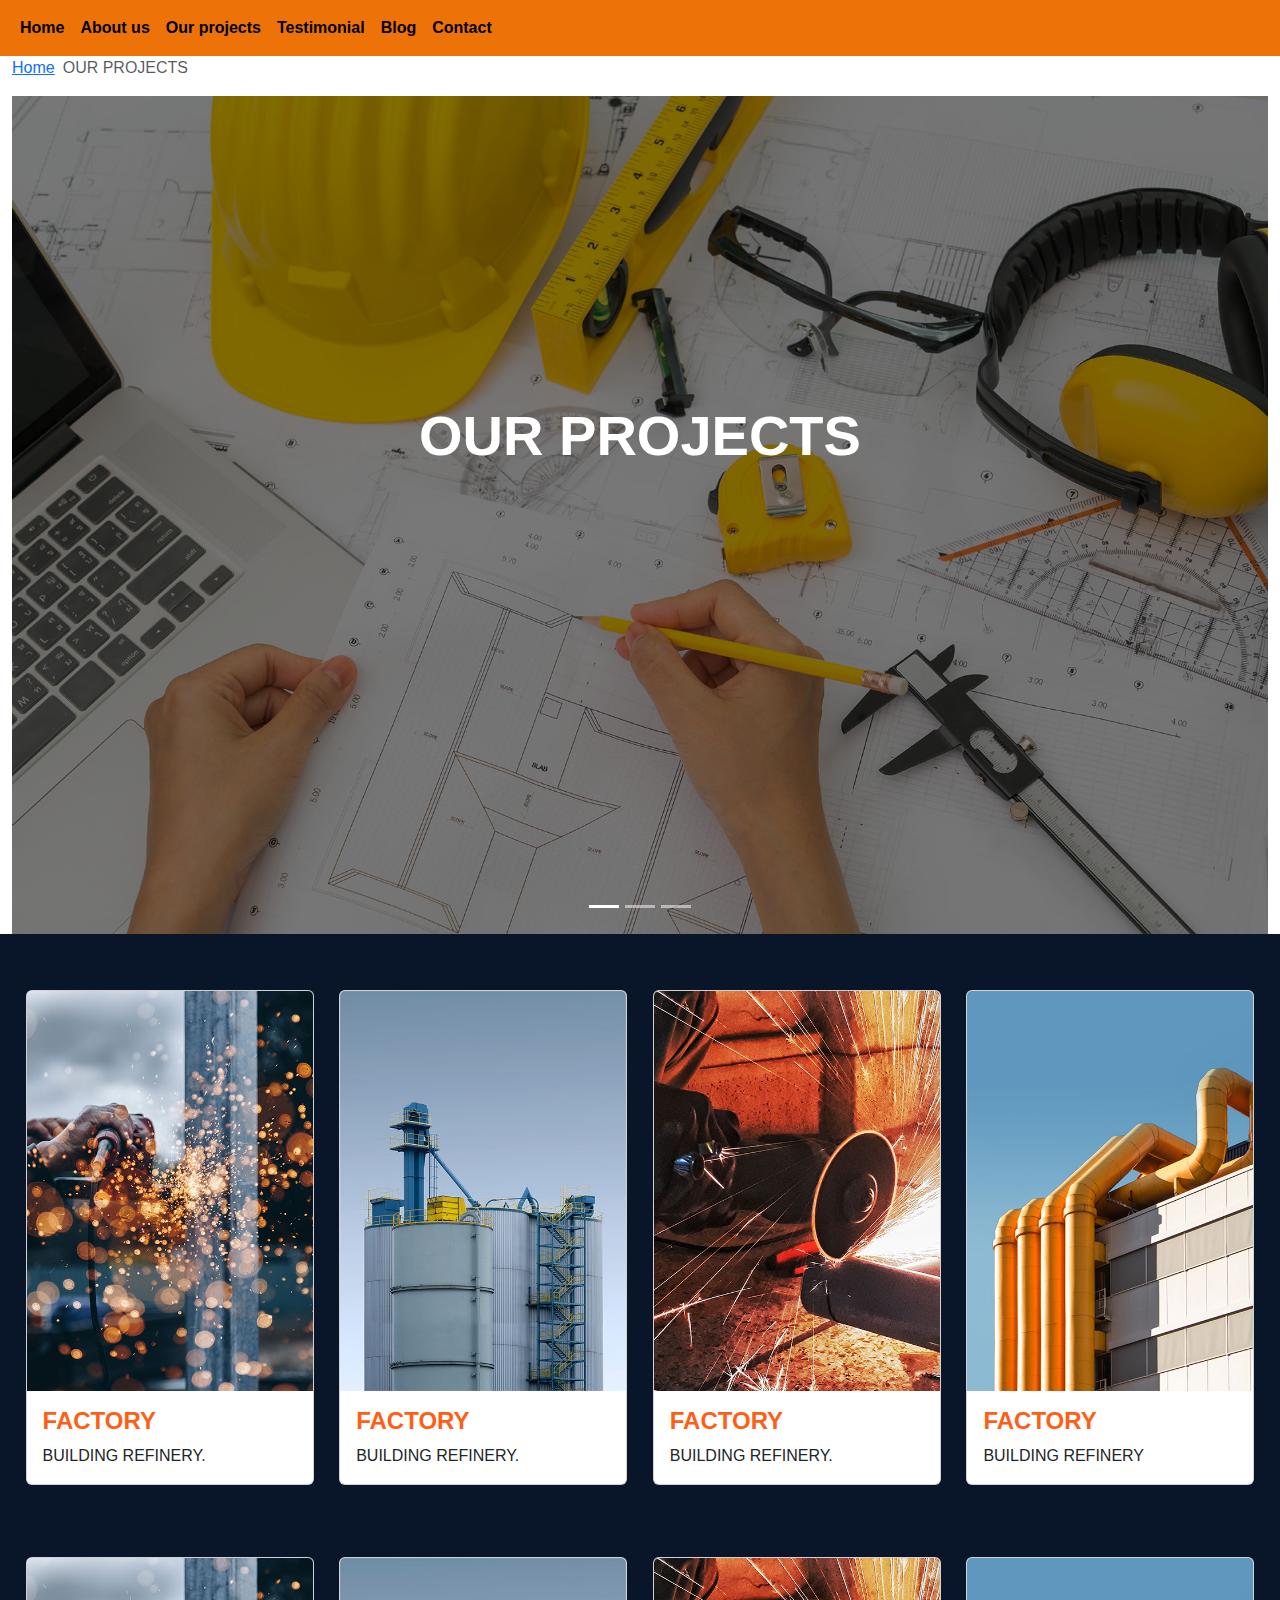
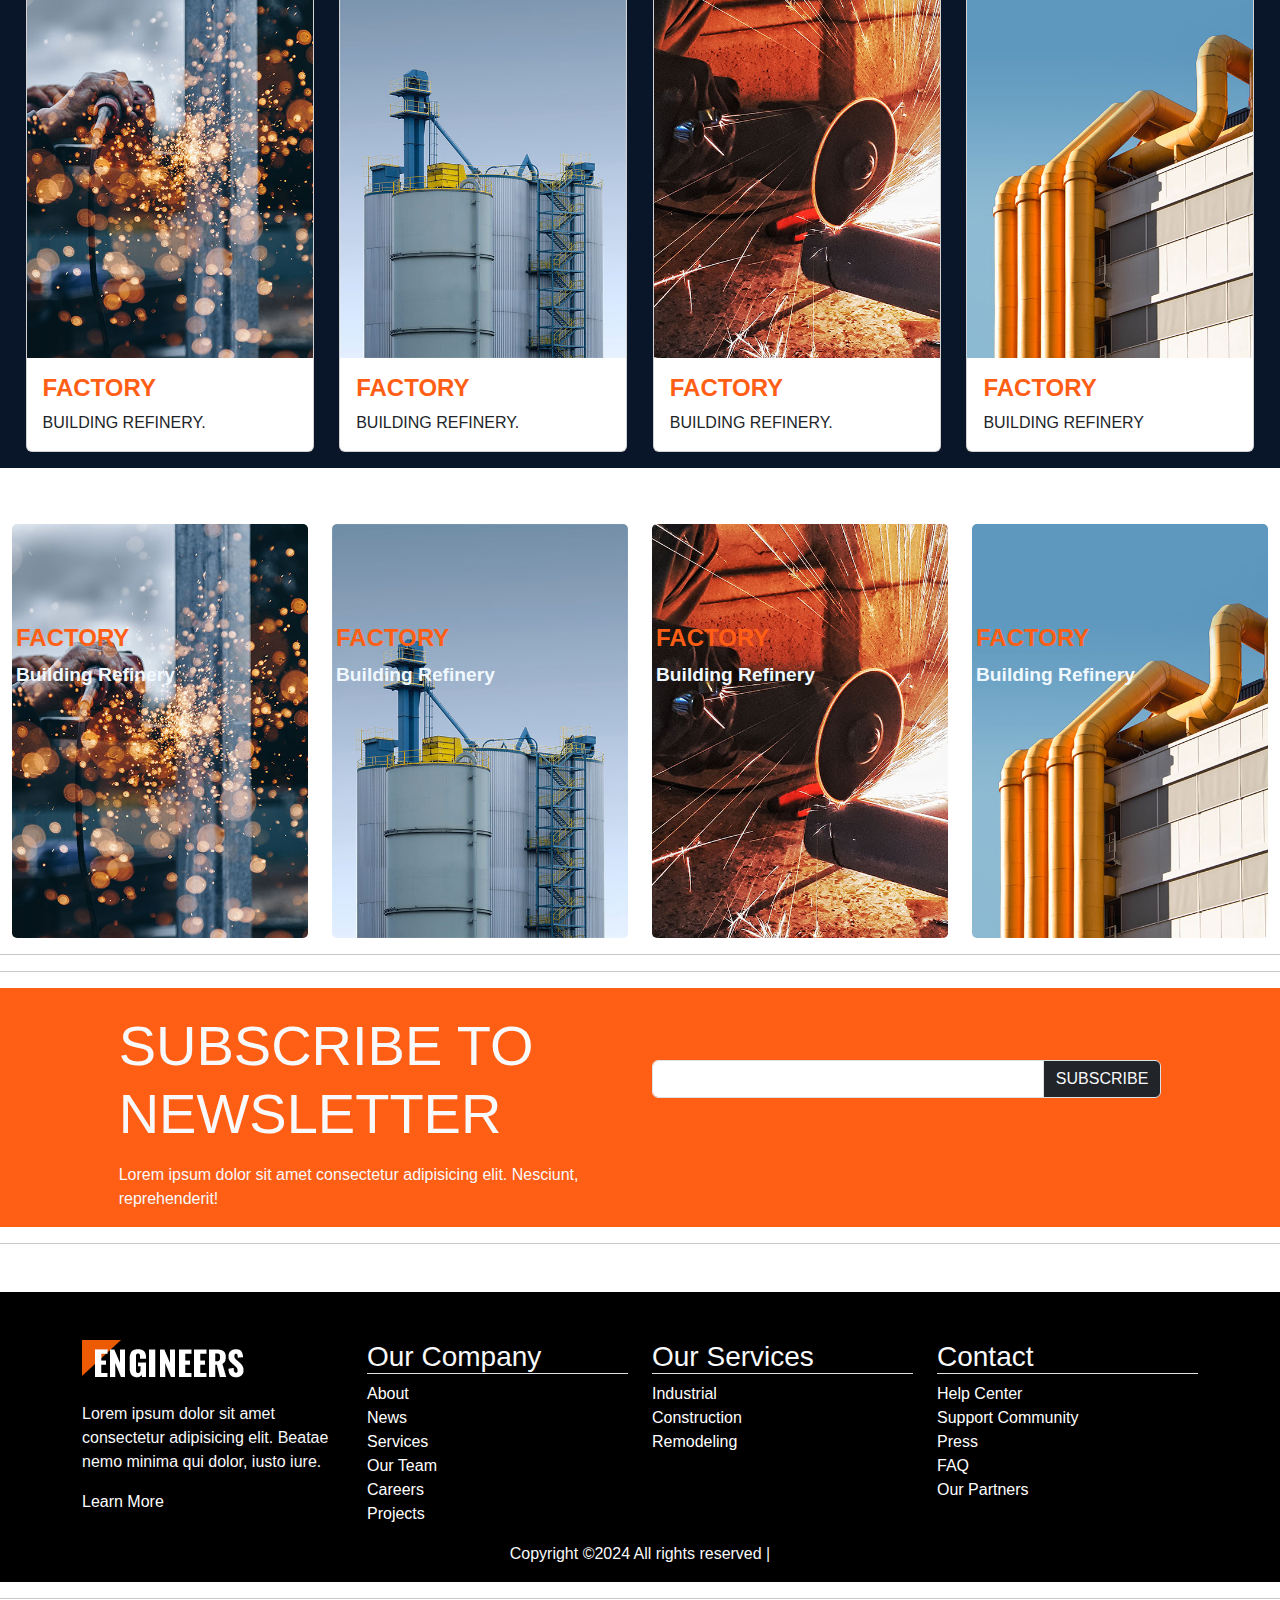
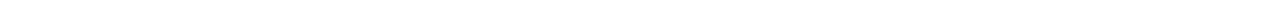
<file: projects/engineers/ourpoject.html>
<!doctype html>
<html lang="en">

<head>
    <meta charset="utf-8">
    <meta name="viewport" content="width=device-width, initial-scale=1">
    <title>Bootstrap demo</title>
    <link href="https://cdn.jsdelivr.net/npm/bootstrap@5.3.3/dist/css/bootstrap.min.css" rel="stylesheet"
        integrity="sha384-QWTKZyjpPEjISv5WaRU9OFeRpok6YctnYmDr5pNlyT2bRjXh0JMhjY6hW+ALEwIH" crossorigin="anonymous">
    <link rel="stylesheet" href="css/style.css">
    <link rel="stylesheet" href="https://cdnjs.cloudflare.com/ajax/libs/OwlCarousel2/2.3.4/assets/owl.carousel.min.css">

    <link rel="stylesheet" href="https://cdnjs.cloudflare.com/ajax/libs/font-awesome/5.15.4/css/all.min.css">

</head>

<body>



    <section id="conatiner">
        <section class="container-fluid">
            <section class="row">
                <nav class="navbar navbar-expand-lg" id="nav">
                    <div class="container-fluid">
                        <!-- <a class="navbar-brand" href="#"><img src="images/illustration/logo.png" alt=""></a> -->
                        <button class="navbar-toggler" type="button" data-bs-toggle="collapse"
                            data-bs-target="#navbarNavAltMarkup" aria-controls="navbarNavAltMarkup"
                            aria-expanded="false" aria-label="Toggle navigation">
                            <span class="navbar-toggler-icon"></span>
                        </button>
                        <div class="collapse navbar-collapse" id="navbarNavAltMarkup">
                            <div class="navbar-nav" id>
                                <a id="black" class="nav-link active fw-bold " aria-current="page" href="index.html">Home</a>
                                <a id="black" class="nav-link active fw-bold " href="home.html"> About us</a>
                                <a id="black" class="nav-link active fw-bold " href="ourpoject.html"> Our projects</a>
                                <a id="black" class="nav-link active fw-bold " aria-disabled="true"> Testimonial</a>
                                <a id="black" class="nav-link active fw-bold " aria-current="page" href="#"> Blog</a>
                                <a id="black" class="nav-link active fw-bold " aria-current="page" href="#"> Contact</a>
                            </div>
                        </div>
                    </div>
                </nav>
                <nav style="--bs-breadcrumb-divider: '';" aria-label="breadcrumb">
                    <ol class="breadcrumb">
                      <li class="breadcrumb-item text-decoration-none"><a href="index.html">Home</a></li>
                      <li class="breadcrumb-item active" aria-current="page">OUR PROJECTS</li>
                    </ol>
                  </nav>
            </section>
        </section>


        <section id="carousal">
            <section class="container-fluid">
                <section class="row">
                    <div id="carouselExampleCaptions" class="carousel slide">
                        <div class="carousel-indicators">
                            <button type="button" data-bs-target="#carouselExampleCaptions" data-bs-slide-to="0"
                                class="active" aria-current="true" aria-label="Slide 1"></button>
                            <button type="button" data-bs-target="#carouselExampleCaptions" data-bs-slide-to="1"
                                aria-label="Slide 2"></button>
                            <button type="button" data-bs-target="#carouselExampleCaptions" data-bs-slide-to="2"
                                aria-label="Slide 3"></button>
                        </div>
                        <div class="carousel-inner">
                            <div class="carousel-item active" id="opacity">
                                <img src="images/illustration/hero_1.jpg" class="d-block w-100 img-fluid opacity-50 "
                                    alt="...">
                                <div class="carousel-caption  d-md-block">
                                    <P class="carousaltext">OUR PROJECTS</P>

                                </div>

                            </div>

                        </div>
                    </div>
                </section>
            </section>

        </section>
    </section>



    <section  id="experience">
        <section class="container-fluid">
          <section class="row justify-content-evenly pt-5">
  
  
  
            <div class="card mt-2 p-0 m-0 col-12 col-md-3 mb-3" style="width: 18rem;">
              <img src="images/illustration/works_1.jpg" class="card-img-top " alt="...">
              <div class="card-body">
                <h5 class="card-title" id="orange">FACTORY</h5>
                <p class="card-text">BUILDING REFINERY.</p>
              
              </div>
            </div>
  
  
  
            <div class="card mt-2 p-0 m-0 col-12 col-md-3 mb-3" style="width: 18rem;">
              <img src="images/illustration/works_2.jpg" class="card-img-top " alt="...">
              <div class="card-body">
                <h5 class="card-title" id="orange" >FACTORY</h5>
                <p class="card-text">BUILDING REFINERY.</p>
               
              </div>
            </div>
  
  
            <div class="card mt-2 p-0 m-0 col-12 col-md-3 mb-3" style="width: 18rem;">
              <img src="images/illustration/works_3.jpg" class="card-img-top " alt="...">
              <div class="card-body">
                <h5 class="card-title" id="orange">FACTORY</h5>
                <p class="card-text">BUILDING REFINERY.</p>
              
              </div>
            </div>
  
  
            <div class="card mt-2 p-0 m-0 col-12 col-md-3 mb-3" style="width: 18rem;">
              <img src="images/illustration/works_4.jpg" class="card-img-top img-fluid "  alt="...">
              <div class="card-body">
                <h5 class="card-title" id="orange">FACTORY</h5>
                <p class="card-text">BUILDING REFINERY
  
          
          </section>
        </section>
      </section>



      <section  id="experience">
        <section class="container-fluid">
          <section class="row justify-content-evenly pt-5">
  
  
  
            <div class="card mt-2 p-0 m-0 col-12 col-md-3 mb-3" style="width: 18rem;">
              <img src="images/illustration/works_1.jpg" class="card-img-top " alt="...">
              <div class="card-body">
                <h5 class="card-title" id="orange">FACTORY</h5>
                <p class="card-text">BUILDING REFINERY.</p>
              
              </div>
            </div>
  
  
  
            <div class="card mt-2 p-0 m-0 col-12 col-md-3 mb-3" style="width: 18rem;">
              <img src="images/illustration/works_2.jpg" class="card-img-top " alt="...">
              <div class="card-body">
                <h5 class="card-title" id="orange" >FACTORY</h5>
                <p class="card-text">BUILDING REFINERY.</p>
               
              </div>
            </div>
  
  
            <div class="card mt-2 p-0 m-0 col-12 col-md-3 mb-3" style="width: 18rem;">
              <img src="images/illustration/works_3.jpg" class="card-img-top " alt="...">
              <div class="card-body">
                <h5 class="card-title" id="orange">FACTORY</h5>
                <p class="card-text">BUILDING REFINERY.</p>
              
              </div>
            </div>
  
  
            <div class="card mt-2 p-0 m-0 col-12 col-md-3 mb-3" style="width: 18rem;">
              <img src="images/illustration/works_4.jpg" class="card-img-top img-fluid "  alt="...">
              <div class="card-body">
                <h5 class="card-title" id="orange">FACTORY</h5>
                <p class="card-text">BUILDING REFINERY
  
          
          </section>
        </section>
      </section>


      <section id="carousal2">
        <section class="container-fluid mt-5">
          <section class="row  justify-content-center">
  
            <div class="card  col-8 col-md-3 mt-2 border border-0 justify-content-center  " >
              <img src="images/illustration/works_1.jpg " class="card-img img-fluid  "  alt="...">
              <div class=" data card-img-overlay border border-0">
                <h5 id="orange"  class="card-title" >FACTORY</h5>
                <p class="card-text2">Building Refinery</p>
                
              </div>
            </div>
  
  
            <div class="card  col-8 col-md-3 mt-2 border border-0 justify-content-center ">
              <img src="images/illustration/works_2.jpg" class="card-img img-fluid " alt="...">
              <div class=" data  card-img-overlay border border-0">
                <h5 id="orange" class="card-title">FACTORY</h5>
                <p class="card-text2">Building Refinery</p>
                
              </div>
            </div>
  
  
  
            <div class="card  col-8 col-md-3 mt-2 border border-0 justify-content-center ">
              <img src="images/illustration/works_3.jpg" class="card-img img-fluid " alt="...">
              <div class=" data  card-img-overlay border border-0">
                <h5 id="orange" class="card-title">FACTORY</h5>
                <p class="card-text2">Building Refinery</p>
                
              </div>
            </div>
  
  
  
            <div class="card  col-8 col-md-3 border mt-2 border-0 justify-content-center ">
              <img src="images/illustration/works_4.jpg" class="card-img img-fluid " alt="...">
              <div class=" data  card-img-overlay border border-0">
                <h5 id="orange" class="card-title">FACTORY</h5 >
                <p class="card-text2">Building Refinery</p>
                
              </div>
            </div>
            
  
          </section>
        </section>
      </section>
  
  <hr>
  <hr>



  <section id="form">
    <section class="container-fluid">
      <section class="row justify-content-center" id="formbg">
        <div class="col-12 col-md-5 mt-4 text-light">
          <p class="display-4">SUBSCRIBE TO NEWSLETTER
          </p>
          <p>Lorem ipsum dolor sit amet consectetur adipisicing elit. Nesciunt, reprehenderit!</p>

        </div>

        <div class="col-12 col-md-5 mt-5 pt-4">
          <div class="input-group mb-3">
            <input type="text" class="form-control"  aria-label="Recipient's username" aria-describedby="basic-addon2">
            <span class="input-group-text bg-dark text-light" id="basic-addon2">SUBSCRIBE </span>
          </div>

        </div>
      </section>
    </section>
  </section>

<hr>




<section id="footer">
<section class="container-fluid ">
  <section class="row mt-5 pt-5" >
    <div class="footer text-light ">
      <div class="container">
      <div class="row">
      <div class="col-lg-3">
      <p class="mb-4"><img src="images/illustration/logo2.png" alt="Image" class="img-fluid"></p>
      <p>Lorem ipsum dolor sit amet consectetur adipisicing elit. Beatae nemo minima qui dolor, iusto iure.</p>
      <p><a href="#">Learn More</a></p>
      </div>
      <div class="col-lg-3">
      <h3 class="footer-heading border-bottom"><span>Our Company</span></h3>
      <ul class="list-unstyled">
      <li><a class="text-decoration-none" href="#">About</a></li>
      <li><a class="text-decoration-none" href="#">News</a></li>
      <li><a class="text-decoration-none" href="#">Services</a></li>
      <li><a class="text-decoration-none" href="#">Our Team</a></li>
      <li><a class="text-decoration-none" href="#">Careers</a></li>
      <li><a class="text-decoration-none" href="#">Projects</a></li>
      </ul>
      </div>
      <div class="col-lg-3">
      <h3 class="footer-heading border-bottom"><span>Our Services</span></h3>
      <ul class="list-unstyled">
      <li><a class="text-decoration-none" href="#">Industrial</a></li>
      <li><a class="text-decoration-none" href="#">Construction</a></li>
      <li><a class="text-decoration-none" href="#">Remodeling</a></li>
      </ul>
      </div>
      <div class="col-lg-3">
      <h3 class="footer-heading border-bottom"><span>Contact</span></h3>
      <ul class="list-unstyled">
      <li><a class="text-decoration-none" href="#">Help Center</a></li>
      <li><a class="text-decoration-none" href="#">Support Community</a></li>
      <li><a class="text-decoration-none" href="#">Press</a></li>
      <li><a class="text-decoration-none" href="#">FAQ</a></li>
      <li><a class="text-decoration-none" href="#">Our Partners</a></li>
      </ul>
      </div>
      </div>
      <div class="row">
      <div class="col-12">
      <div class="copyright">
      <p class="text-center">
      
        Copyright ©2024 All rights reserved | 
      
      </p>
      </div>
      </div>
      </div>
      </div>
      </div>
  </section-row>
</section>
</section>







</section>
  
  
  
  <hr>
    
</body>
</file>
<file: projects/archie/css/style.css>
/* *{
    border: 1px solid red;
} */
#quote{

    font-size: 10px;
}
/* #carousal2{
    height: 180px;
} */

#bg3{
    background-image: url(../images/illustration/section_bg01.png);
    height: 40vh;
}
.card-group{
    margin-top: -5%;
}
/* #words{
    margin-top: 200px;
} */

#dark{
    background-image:url(../images/illustration/section_bg02.png);
    height:100vh;

}

#footerbg{
    background-image: url(../images/illustration/footer_bg.png);
    height: 100%;
}
/* #marginfooter{
    margin-top: 300px;
    padding-top: 200px;
} */

#effect:hover{
    scale: 1.1;


}



@media only screen and (min-width:768px){


    #heading{
        font-size: xx-large;
    }
    #quote{
        font-size: larger;
    }
    .carousel-caption{
        
        
    }
    #about1
    {
        margin-top: 100px;
    }
    #words{
        margin-top: 200px;
    }

    
}

@media only screen and (min-width:992px){


    #heading{
        font-size: xx-large;
    }
    #quote{
        font-size: larger;
    }
    .carousel-caption{
        
        
    }
    #about1
    {
        margin-top: 100px;
    }
    #words{
        margin-top: 200px;
    }
}
</file>
<file: projects/dodge/css/style.css>
*{
 font-family: 'Roboto', sans-serif;
 /* border: 1px solid red; */
}

body{
    background-color: #000;
}
#nav{
    background-color: #000;
    color:white;
}
#nav a {color: white;
justify-content: center;}
#logo{
    width: 140px;
}

#data {
    text-align: center;
    color: white;
}

#data span {
    padding-top: 00px;

}
#data p{
    padding-bottom:0px;
    font-size: 16px;
}

#pincode{
    font-size: xx-small;
}
#black{
    width: 100%;
}

#bold{
    font-weight: 600;
    font-size: x-large;
}

#effect:hover{
    color: red;
}


@media only screen and (min-width:320px)
{
#data{
    justify-content: center;
}
}

@media only screen and (min-width:768px)
{
    #hero{
        position: relative;
    }
    #data{
        position: absolute;
        left: 20px;

        top: 10%;
    }

    #adjust{
        position: absolute;
        left: -170px;
        font-size:x-large;

        top:30%;
    }
    .blur{
        background-color: #2121218f;
    }
}

@media only screen and (min-width:1024px){
    #hero{
        position: relative;
    }
    #data{
        position: absolute;
        left: 30px;
        top: 30%;
        font-size: xx-large;
    }

    #data p{
        padding-bottom:0px;
        font-size: 20px;
    }

    #adjust{
        position: absolute;
        left: -330px;
        font-size:50px;

        top:30%;
        
        

    }


}
@media only screen and (min-width:1400px){
    #hero{
        position: relative;
    }
    #data{
        position: absolute;
        left:20px;
        top: 32%;
        font-size: xx-large;
    }

}

#data p
{
    font-size:x-small;
}
#parth{
    margin-bottom: 0%;
    height:30px;
    padding: 0% 1%;
}
</file>
<file: projects/engineers/css/style.css>
*{

    font-family: sans-serif;
}



#nav{
    background-color: rgb(237, 115, 9);
}


#black:hover{
    color:white;
}


#opacity{
    background-color: black;
}

.carousaltext{
    font-size: x-large;
}


#orange{
    color: #ff5e15;
    font-weight: 700;
    font-size: x-large;
}



.data{
    padding-top: 100px;
}

#experience{
    background-color: #09162a;
}

.img1{
    height: 100px;
}

#owl-demo .item{
    margin: 3px;
  }
  #owl-demo .item img{
    display: block;
    width: 100%;
    height: auto;
  }


  .card-img{
    width: 300px;
  }
  .card-text2{
    font-weight: 700;
    color: aliceblue;
    font-size: larger;
  }

  #formbg{
    background-color: #ff5e15;
  }


  #footer
  {
    background-color: black;
  }

  #footer a{
    text-decoration: none;
    color: white;
  }

  .card-text3{
    font-size: xx-large;
    color:black;
    padding: -300px;
    background-color: white;
    
  }
 

@media only screen and (min-width:768px){
    .carousel-item{
        height: 700px;
    }
    .carousaltext{
        margin-top: -300px;
        font-size: 56px;
        font-weight: 600;
    }
    .carousel-item{
        height: 100%;
    }
    
    .img1{
      height: 100px;
  }
  #adjust{
    margin-top: 40px;

  }

}

@media only screen and (min-width:992px){
  .carousel-item{
      height: 700px;
  }
  .carousaltext{
      margin-top: -500px;
      font-size: 56px;
      font-weight: 600;
  }
  .carousel-item{
      height: 100%;
  }
  

}
</file>
<file: projects/hero/css/style.css>
#text-small
{
    font-size: 10px ;
}

#bg3{
    width: 100%;
    background-image:url(../images/illustration/s);
}

/* #relative{
    position: relative;
}
#absolute{
    position: absolute;
    left: 50px;
} */






@media only screen and (min-width:768px){
    #since{
        font-size: x-large
    }
    #boxes{
        margin-top: 100px;
    }
    #data{justify-content: center;
    }


    
}


@media only screen and (min-width:992px){

    
}
</file>
<file: projects/hyosung/css/style.css>
*{
    /* border: 1px solid red; */
}
    
  

#logo{
    width:150px;
}
#relative{
    position: relative;
}
#absolute{
    color: whitesmoke;
    font-weight: 900;
    font-size: 20px;
    /* left: 50px; */
    position:absolute;
    top: 15%;
}
#btn{
    font-weight: 600;
}
#red{
    font-weight: 700;
}


#btn:hover{
    background-color: #D2042D;

}
#italic{
    font-style: italic;
    font-weight: 600;
    font-size: 15px;
  font-family: "Anton", sans-serif;
  padding:  0px 15px;
}
h6{
    font-style: italic;
    font-weight: 600;
    color: #B30000;
    font-size: 18px;
  font-family: "Anton", sans-serif;
  padding:  0px 15px;

}
#gv{
    font-family: "Anton", sans-serif;
    font-size: 35px;
    font-weight: 800;
    margin-bottom: 0;
    padding:  0px 15px;
}
h4{
    font-family: "Anton", sans-serif;
    font-size: 25px;
    font-weight: 800;
    margin-bottom: 0;
    padding:  0px 15px;

}
#otr{
    margin-top: 0px;
    color: #B30000;
    padding:  0px 15px;
    
}
#data{
    font-size: 15px;
    padding:  0px 15px;
}

#more{
    margin-left: 15px;
}
#effect:hover{
opacity: 0.50;
}

#red:hover{
    color: #B30000;

}


@media only screen and (min-width:768px){
    .nav-link{
        display: none;
    }
    #icon{
        margin-left: 500px;
    }
    #absolute{
        justify-content: center;
        font-size:52px;
        margin-top: 120px;
        
    }
    
  
}


@media only screen and (min-width:992px){
    .nav-link{
        display:flex;
    }
    #absolute{
        justify-content: center;
    }
    #cardsection{
        justify-content:space-evenly;
        align-items: center;
    }
    #btn{
        padding: 10px 10px;
        font-size: x-large;
    }
    #italic{
        font-size:x-large;
    }
    #gv{
        font-size:52px;
    }
    #otr{
        font-size: x-large;
    }
    #data{
        font-size: larger;
    }
}

@media only screen and (min-width:1400px){
    #absolute{
        justify-content: center;
        font-size:62px;
        margin-top: 160px;
        
    }
    

#italic{
    font-size:x-large;
}
#gv{
    font-size:52px;
}
#otr{
    font-size: x-large;
}
#data{
    font-size: larger;
}

}

.img1{
    width: 800px;
}
.img2{
    width:1400px ;
}
</file>
<file: projects/konato/css/style.css>
*{
    box-sizing: border-box;
    padding: 0;
    margin: 0;
    
}

#navigation{
    height: 75px;
    display: flex;
    flex-wrap: wrap;
    background-color: #004274;
    align-items: center;
}
.logo{
    padding-left: 20px;
}
#i1{
    color: #fff;
}
 .hide a{
    text-decoration: none;
    justify-content: center;
    color: #fff;
}  
/* #call{
    padding-left: 290px;

} */
#sign{
   
    height: 50px;
    padding-right: 50px;
   
}


span{
    padding-left: 20px;
    align-items: center;
    font-size:15px ;
    color: #fff;
}

#show{
    padding-left: 150px;
}

#herosection {
    width: 100%;
    background-image: url(../images/illustration/h1_hero1.jpg);
    width: 100%;
    height:500px;

}
#text{ 
    padding-left: 10px;
    padding-top: 130px;
    margin-right: 20px;
}

.p1,.p3,.p4
{
    color: #fff;
    font-size: 18px;
    font-weight: 700;
}
.p2{
    color: #fff;
    font-size: 40px;
    font-weight: 700;
}

#btn{
        background: #00AEFF;
        padding: 10px 20px;
        border-radius: 4px;
        color: #fff;
        border: #fff 1px solid;
        text-transform: capitalize;
         
}

#text2{
    padding: 20px ;

}

#heading{
    margin: 20px 0px 20px 0px;
    text-align: center;
}

#hed1{
    font-size:30px;
    padding-bottom: 10px;
    font-weight: 900;
}

#hed2{
    padding-top: 10px;
    font-size:20px;
    font-weight: 100;
}
#demo
{
    width: 100%;
    margin-bottom: 25px;
}
.d1 image{
    width:100%;
    display: block;
  
}

#pic{
    width:100%;
    border-radius: 10px;
    justify-content: center;
 
}
#price{
    padding-top: 10px;
    padding-bottom: 3px;
    padding-left: 4px;
    color: #00AEFF;
    font-size:large;
}
#name{
    font-weight: 700;
    font-size: x-large;
    padding-bottom: 10px;
}
#about{
    /* padding: 5px ; */
}
#discription
{
    display: flex;
    flex-wrap: wrap;
    justify-content: space-evenly;
    padding-left: 5px;
    padding-top: 5px;
}

.d2image{
    width:100%;
    display: block;}
.d2,.d3{
    margin-top: 20px;
}
#srf
{
    width: 100%;
}
#bg2{
    
    margin-top: 20px;
}
#home1 img{
    width: 100%;
}
#sale,#rent,#find,h2{
    /* display: block; */
    background-color: #004274;
    justify-content: center;
    align-items: center;
    text-align: center;
    padding: 10px 10px;
}
#appartment,#villa,#studio,#office{

    justify-content: center;
    align-items: center;
    text-align: center;
    padding: 10px 10px;
}
#bg3 a{
    text-decoration: none;
    color:#192839;
    font-size:18px ;
}
#agent p{
    padding: 10px 10px;
    text-align: center;
    font-size: larger;
}
#gore{
    width: 100%;
    text-align: center;
}
#dev{
    width: 100%;
    justify-content: center;
    border-radius: 10px;
}
#dev1{
    text-decoration: none;
    text-align: center;
    color: #33384e;

}

#class1{
    background-color: gray;
}
#locate{
    padding: 10px 10px;
}
#address{
    padding: 8px 10px;
    font-size: x-large;
}
#icon{
    display: flex;
    flex-wrap: wrap;
}
#fab{
    padding: 20px 6px;
    height: 80px;
    color: black;
    font-size: xx-large;
}

#detail{
    padding: 20px;
    text-align: center;
   
}
#services{
    padding: 20px;
}

#support{
    padding: 20px;
}


#contact{
    padding: 20px;
}

#border{
    font-size: x-large;

}

ul{
    
}










@media only screen and (min-width:320px){
    #gore img{
       padding: 2px 3px;
    }
    .hide{
        display: none;
    }
    #border a{text-decoration: none;
        color: #33384e;
        padding: 20px 20px;
        margin: 20px 20px;}


}


@media only screen and (min-width:768px){


    .hide{display: flex;}

    .hide nav a{
        text-decoration: none;
        padding:0px 40px;
        color: #fff;}
       #show{display: none;}

       #bg3{display: flex;
    flex-wrap: wrap;
justify-content: space-evenly;}

#gore{display: flex;
flex-wrap: wrap;
justify-content: space-around;
}
#footer{justify-content: space-evenly;}
#border a{text-decoration: none;
color: #33384e;
padding: 20px 20px;
margin: 20px 20px;}

#class1,#detail,#services,#support,#contact{
    display: flex;
    flex-wrap: wrap;
    justify-content: center;
    align-items: center;
}

#call{display: none;}
}



@media only screen and (min-width:1400px){


    .hide{display: flex;}

    .hide nav a{
        text-decoration: none;
        padding:0px 40px;
        color: #fff;}
       #show{display: none;}

       #bg3{display: flex;
    flex-wrap: wrap;
justify-content: space-evenly;}
#price{
    font-size: xx-large;
}

#about,#name{
    font-size: 30px;
}

#gore{display: flex;
flex-wrap: wrap;
justify-content: space-around;
}
#footer{justify-content: space-evenly;}
#border a{text-decoration: none;
color: #33384e;
padding: 20px 20px;
margin: 20px 20px;}

#class1,#detail,#services,#support,#contact{
    display: flex;
    flex-wrap: wrap;
    justify-content: center;
    align-items: center;

}



}
</file>
<file: projects/Project/style.css>
@import url("https://fonts.googleapis.com/css2?family=Spartan:wght@100;200;300;400;500;600;700;800;900&display=swap");

*{
    margin: 0;
    padding: 0;
    box-sizing: border-box;
    font-family: 'spartan',sans-serif;
}

h1{
    font-size: 50px;
    line-height: 64px;
    color: #222;
}

h2{
    font-size: 46px;
    line-height: 54px;
    color: #222;
}

h4{
    font-size: 20px;
    color: #222;
}

h6{
    font-weight: 700;
    font-size: 12px;
}

p{
    font-size: 16px;
    color: rgb(58, 55, 55);
}

.section-p1{
    padding: 40px 80px;
}

.section-m1{
    margin: 40px 0;
}

button.normal{
    font-size: 14px;
    font-weight: 600;
    padding: 15px 30px;
    color: #000;
    background-color: #fff;
    border-radius: 4px;
    cursor: pointer;
    border: none;
    outline: none;
    transition: 0.2s;
}

button.white{
    font-size: 13px;
    font-weight: 600;
    padding: 11px 18px;
    color: #fff;
    background-color: transparent;
    cursor: pointer;
    border: 1px solid #fff;
    outline: none;
    transition: 0.2s;
}

body{
    width: 100%;
}

/* For Header */

#header{
    display: flex;
    align-items:center;
    justify-content: space-between;
    padding: 20px 80px;
    background-color: #e3e6f3;
    box-shadow: 0 5px 15px rgba(0, 0, 0, 0.06);
    z-index: 999;
    position: sticky;
    top: 0;
    left: 0;
    
}

#navbar{
    display: flex;
    align-items: center;
    justify-content: center;

}

#navbar li{
    list-style: none;
    padding: 0 20px;
    position: relative;
}

#navbar li a{
    text-decoration: none;
    font-size: 16px;
    font-weight: 600;
    color: #1a1a1a;
    transition: 0.3s ease;
}

#navbar li a:hover,
#navbar li a.active{
    color: #088178;
}

#navbar li a.active::after,
#navbar li a:hover::after{
    content:"";
    width: 30%;
    height: 2px;
    background: #088178;
    position: absolute;
    bottom: -4px;
    left: 20px;
}

#mobile{
    display:none;
    align-items:center ;
}

#close{
    display: none;
}

/* For Home Page */

#hero{
    background-image: url(img/hero4.png);
    height: 90vh;
    width: 100%;
    background-size: cover;
    background-position: top 25% right 0;
    padding: 0 80px;
    display: flex;
    flex-direction: column;
    align-items: flex-start;
    justify-content: center;
}

#hero h4{
    padding-bottom: 15px;
}

#hero h1{
    color: #088178;
}

#hero button{
    background-image: url("img/button.png");
    background-color: transparent;
    color: #088178;
    border: 0;
    padding: 14px 85px 14px 65px;
    background-repeat: no-repeat;
    cursor: pointer;
    font-weight: 700;
    font-size: 15px;
}

#feature{
    display: flex;
    align-items: center;
    justify-content: space-between;
    flex-wrap: wrap;
}

#feature .fe-box{
    width: 180px;
    text-align: center;
    padding: 25px 15px;
    box-shadow: 20px 20px 34px rgba(0, 0, 0, 0.03);
    border: 1px solid #cce7d0;
    border-radius: 4px;
    margin: 15px 0;
}

#feature .fe-box:hover{
    box-shadow: 10px 10px 50px rgba(8, 8, 8, 0.1);

}

#feature .fe-box img{
    width: 100%;
    padding-bottom: 10px;
}

#feature .fe-box h6{
    display: inline-block;
    padding: 9px 8px 6px 8px;
    line-height: 1;
    border-radius: 4px;
    color: #088178;
    background-color: #fddde4;

}

#feature .fe-box:nth-child(2) h6{
    background-color: #cdebbc;
}

#feature .fe-box:nth-child(3) h6{
    background-color: #d1e8f2;
}

#feature .fe-box:nth-child(4) h6{
    background-color: #cdd4f8;
}

#feature .fe-box:nth-child(5) h6{
    background-color: #f6dbf6;
}

#feature .fe-box:nth-child(6) h6{
    background-color: #fff2e5;
}

#product1{
    text-align: center;
}

#product1 .pro-container{
    display: flex;
    justify-content: space-between;
    padding-top: 20px;
    flex-wrap: wrap;
}

#product1 .pro {
    width:23%;
    min-width:250px;
    padding: 10px 12px;
    border: 1px solid #cce7d0;
    cursor: pointer;
    box-shadow: 20px 20px 30px rgba(0, 0, 0, 0.02);
    margin: 15px 0;
    transition: 0.2s ease;
    position: relative;
}

#product1 .pro:hover{
    box-shadow: 20px 20px 30px rgba(0, 0, 0, 0.06);

}

#product1 .pro img{
    width: 100%;
    border-radius: 20px;
}

#product1 .pro .des{
    text-align: start;
    padding: 10px 0;

}

#product1 .pro .des span{
    color: #606063;
    font-size: 12px;

}

#product1 .pro .des h5{
    padding-top: 7px;
    color: #1a1a1a;
    font-size: 14px;

}

#product1 .pro .des i{
    font-size: 12px;
    color: rgb(243, 181, 25);
}

#product1 .pro .des h4{
    padding-top: 7px;
    font-size: 15px;
    font-weight:700 ;
    color: #088178;
}

#product1 .pro .cart{
    width: 40px;
    height: 40px;
    line-height: 40px ;
    border-radius: 50px;
    background-color: #e8f6ea;
    font-weight: 500;
    color: #088178;
    border: 1px solid #cce7d0;
    position: absolute;
    bottom: 20px;
    right: 10px;
}

#banner{
    display: flex;
    flex-direction:column;
    justify-content: center;
    align-items: center;
    text-align: center;
    background-image: url(img/banner/b2.jpg);
    width: 100%;
    height: 40vh;
    background-size: cover;
    background-position: center;
}

#banner h4{
    color: #fff;
    font-size: 16px;
}

#banner h2{
    color: #fff;
    font-size: 30px;
    padding: 10px 0;
}

#banner h2 span{
    color: rgb(189, 46, 46);
}

#banner button:hover{
    background: #088178;
    color: #fff;
}

#sm-banner .banner-box{
    display: flex;
    flex-direction:column;
    justify-content: center;
    align-items: start;
    background-image: url(img/banner/b17.jpg);
    min-width: 580px;
    height: 50vh;
    background-size: cover;
    background-position: center;
    padding: 30px;

}

#sm-banner .banner-box2{
    background-image: url(img/banner/b10.jpg);
}

#sm-banner{
    display: flex;
    justify-content: space-between;
    flex-wrap: wrap;
}

#sm-banner h4{
    color: #fff;
    font-size: 20px;
    font-weight: 300;
}

#sm-banner h2{
    color: #fff;
    font-size: 28px;
    font-weight: 800;
}

#sm-banner span{
    color: #fff;
    font-size: 14px;
    font-weight: 500;
    padding-bottom: 15px;
}

#sm-banner .banner-box:hover button{
    background-color: #088178;
    border: 1px solid #088178;
}

#banner3{
    display: flex;
    justify-content: space-between;
    flex-wrap: wrap;
    padding: 0  80px;
}

#banner3 .banner-box{
    display: flex;
    flex-direction:column;
    justify-content: center;
    align-items: start;
    background-image: url(img/banner/b7.jpg);
    min-width: 30%; ;
    height: 30vh;
    background-size: cover;
    background-position: center;
    padding: 20px;
    margin-bottom: 20px;

}

#banner3 .banner-box2{
    background-image: url(img/banner/b4.jpg);
}
#banner3 .banner-box3{
    background-image: url(img/banner/b18.jpg);
}

#banner3 h2{
    color: #fff;
    font-weight:900 ;
    font-size: 22px;
}

#banner3 h3{
    color: #ec544e;
    font-weight:800 ;
    font-size: 15px;
}

#newsletter{
    display: flex;
    justify-content: space-between;
    flex-wrap: wrap;
    align-items: center;
    background-image: url(img/banner/b14.png);
    background-repeat: no-repeat;
    background-position: 20% 30%;
    background-color: #041e42;
}

#newsletter h4{
    font-size: 22px;
    font-weight: 700;
    color: #fff;
}

#newsletter p{
    font-size: 14px;
    font-weight: 600;
    color: #818ea0;
}

#newsletter p span{
    color: #ffbd27;
}

#newsletter .form {
    display: flex;
    width:40%;
 }

#newsletter input{
    height:3.125rem;
    padding: 0 1.25em;
    font-size: 14px;
    width: 100%;
    border: 1px solid transparent;
    border-radius: 4px;
    outline: none;
    border-top-right-radius: 0;
    border-bottom-right-radius: 0;
    
}

#newsletter button {
    background-color: #088178;
    color: #fff;
    white-space: wrap;
    border-top-left-radius: 0;
    border-bottom-left-radius: 0;
}

footer{
    display: flex;
    flex-wrap: wrap;
    justify-content: space-between;
}

footer .col{
    display: flex;
    flex-direction: column;
    align-items: flex-start;
    margin-bottom: 20px;
}

footer .logo{
    margin-bottom: 30px;
}

footer h4{
    font-size: 14px;
    padding-bottom: 20px;
}

footer p{
    font-size: 13px;
    margin: 0 0 8px 0;
}

footer a{
    font-size: 13px;
    text-decoration: none;
    color: #222;
    margin-bottom: 10px;
}

footer .follow{
    margin-top: 20px;
}

footer .follow i{
    color: #465b52;
    padding-right: 4px;
    cursor: pointer;
}

footer .install .row img{
    border: 1px solid #088178;
    border-radius: 6px;
}

footer .install img{
    margin: 10px 0 15px 0;
}

footer .follow i:hover
footer .follow a:hover{
    color: #088178;
}

footer .copyright{
    width: 100%;
    text-align: center;
}




/* Shop Page */

/* media query */

@media (max-width:799px) {
    .section-p1{
        padding: 40px 40px;
    }
    #navbar{
        display: flex;
        flex-direction: column;
        align-items: flex-start;
        justify-content: flex-start;
        position: fixed;
        top: 0;
        right: -300px;
        height: 100vh;
        width: 300px;
        background-color: #e3e6f3;
        box-shadow: 0 40px 60px rgba(0, 0, 0, 0.1);
        padding: 80px 0 0 10px;
    }
    #navbar.active{
        right: 0px;
    }

    #navbar li{
        margin-bottom: 25px;
    }

    #mobile{
        display:flex;
        align-items:center ;
    }
    #mobile i{
        color: #1a1a1a;
        font-size: 24px;
        padding-left: 20px;
    }
    #close{
        display: initial;
        position: absolute;
        top: 30px;
        left: 30px;
        color: #222;
        font-size: 24px;

    }
    #lg-bag{
        display:none;
    }

    #hero{
       height: 70vh;
       padding: 0 80px;
       background-position: top 30% right 30%;
    }
    #feature{
        justify-content: center;
    }
    #feature .fe-box{
        margin: 15px 15px;
    }
    #product .pro-container{
        justify-content: center;
    }
    #product .pro{
        margin: 15px;
    }
    #banner{
        height: 20vh;
    }
    #sm-banner .banner-box{
        min-width: 100%;
        height: 30vh;
    }
    #banner3{
        padding: 0 40px;
    }
    #banner3 .banner-box{
        min-width: 28%;
    }
    #newsletter .form{
        width: 70%;
    }


}

@media(max-width: 477px) {
    .section-p1{
        padding: 20px;
    }
    #header{
        padding: 10px 30px;
    }
    h1{
        font-size: 38px;
    }
    h2{ 
        font-size: 32px;
    }
    #hero{
        padding: 0 20px;
        background-position: 55%;
    }
    #feature{
        justify-content: space-between;
    }

    #feature .fe-box{
        width: 155px;
        margin: 0 0 15px 0;
    }
    #product1 .pro{
        width:100%;
    }
    #banner{
        height: 40vh;
    }
    #sm-banner .banner-box{
        height: 40vh;
    }
    #sm-banner .banner-box2{
        margin-top: 20px;
    }
    #banner3{
        padding: 0 20px;
    }
    #banner3 .banner-box{
        width: 100%;
    }
    #newsletter{
        padding: 40px 20px;
    }
    #newsletter .form{
        width: 100%;
    }
    footer .copyright{
        text-align: start;
    }
}
</file>
<file: projects/uber/css/style.css>
/* *{
    border: 1px solid red;
} */



#navbgcolor,#navbar{
    background-color: black;
    /* padding-left: 40px; */
}
.nav-item{
    padding: 0px 5px ;
}

/* #image{
    height: 700px;
    padding-left: 50px;
} */

#section1{
    background-color: black;
    justify-content: center;
}

/* #width{
    padding-top:50px;
    width:400px;
} */

#width2{
    padding-top:15px;
    padding-bottom: 8px;
    width:400px;
}
/* #go{
padding-top: 150px;
    padding-left: 150px;
} */

.uber{
 font-size: 50px;
 font-weight: 700;
}


#sectionthree{
    background-color: white;
}


.checkout{
    padding-left:100px;
    padding-top: 30px;
}

#footer{
    background-color: black;
}


@media only screen and (min-width:320px){
    #width{
        
        width:250px;
    
        
    }
    #width2{
        padding-top:15px;
        padding-bottom: 8px;
        width:250px;

    }
   #image{
    height: 250px;
    /* padding-right: 50px; */
    width:1000px;

    }
    

}

@media only screen and (min-width:768px){
    #image{
        height: 500px;
        width:700px;
        justify-content: center;
    }

}
</file>
